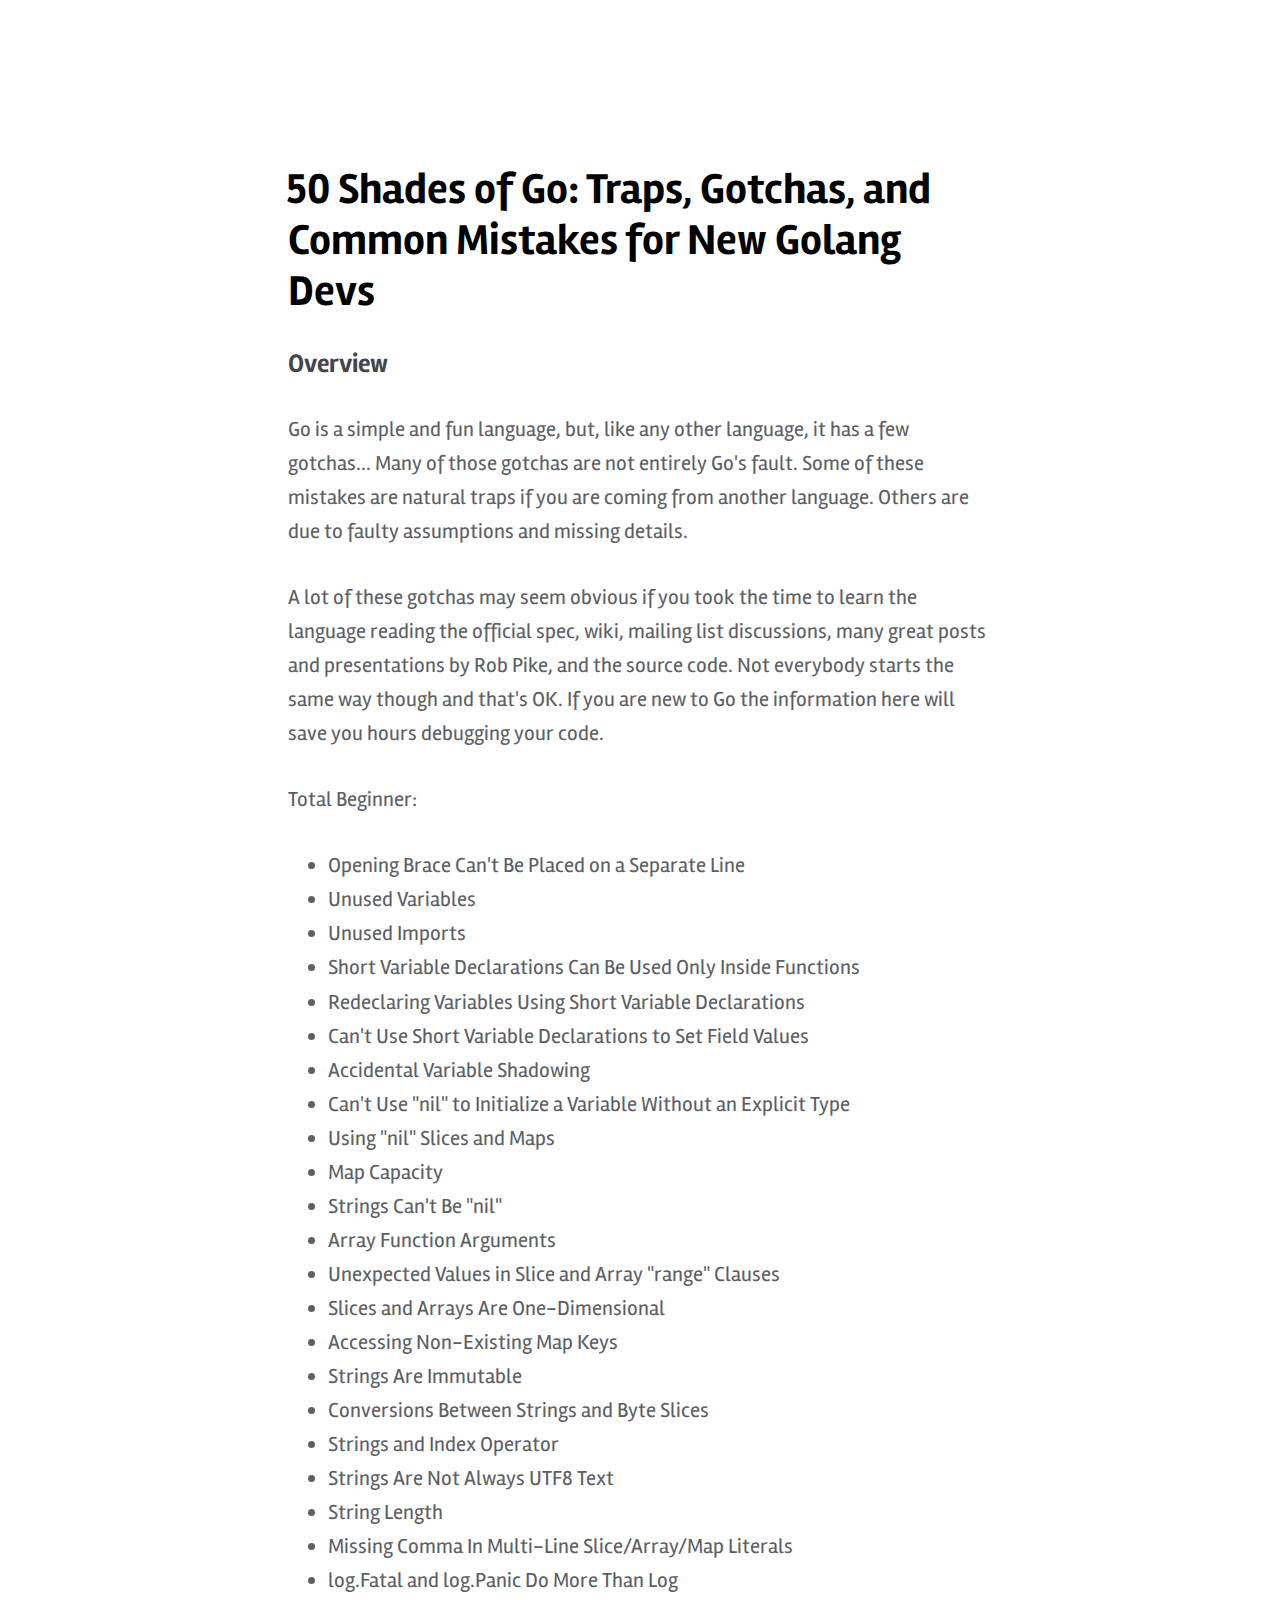
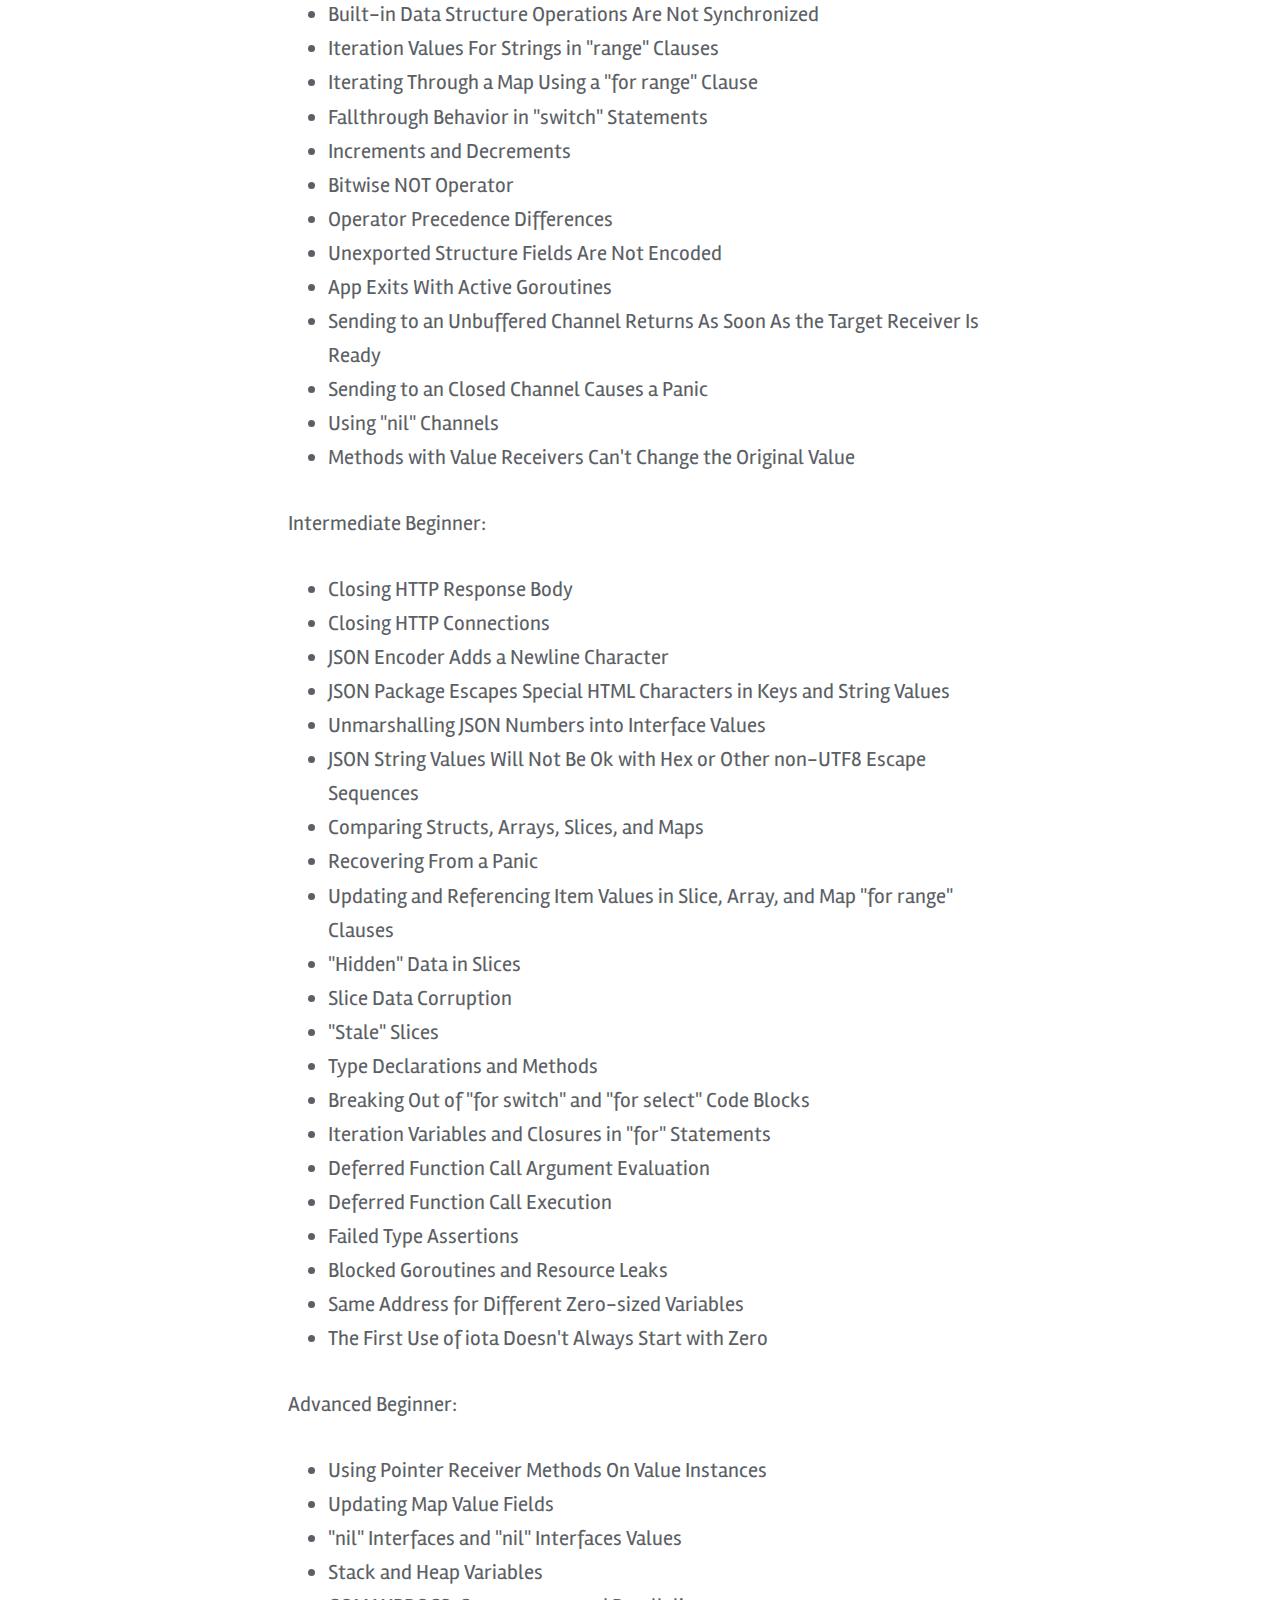
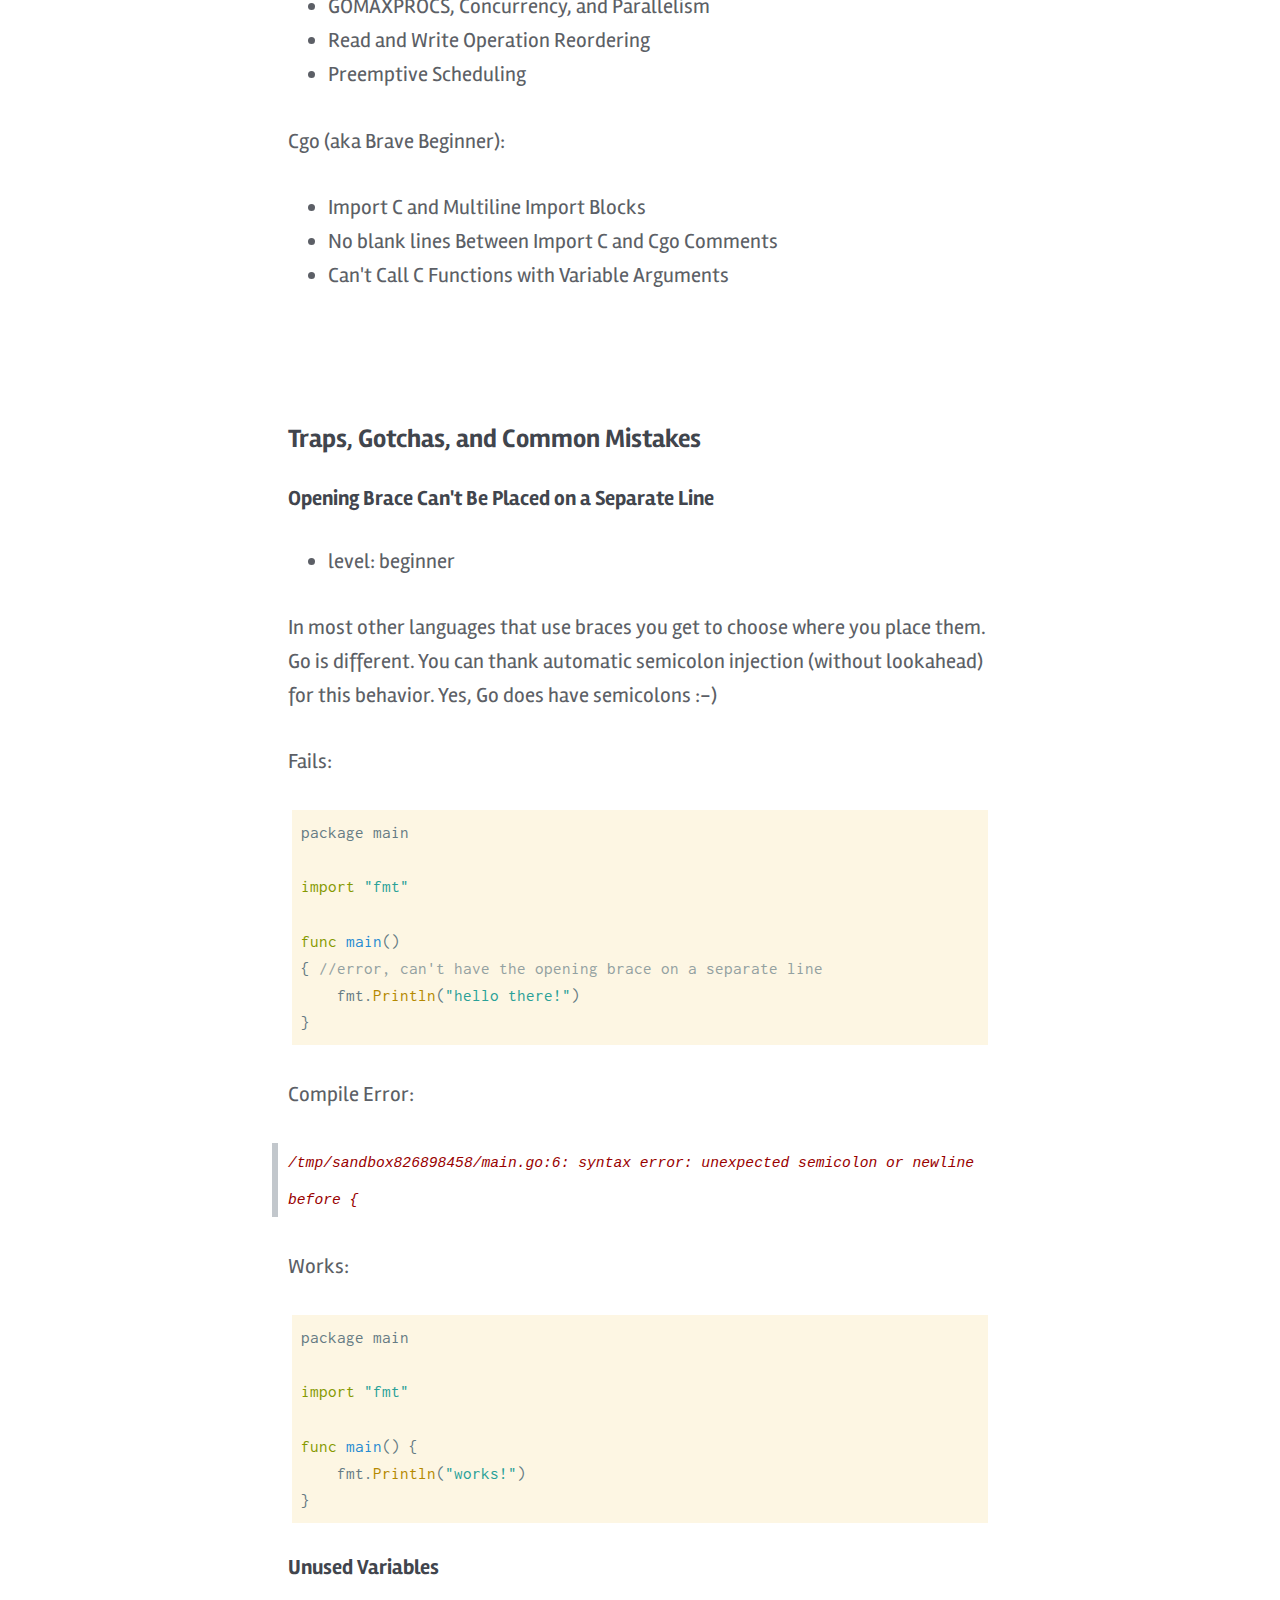
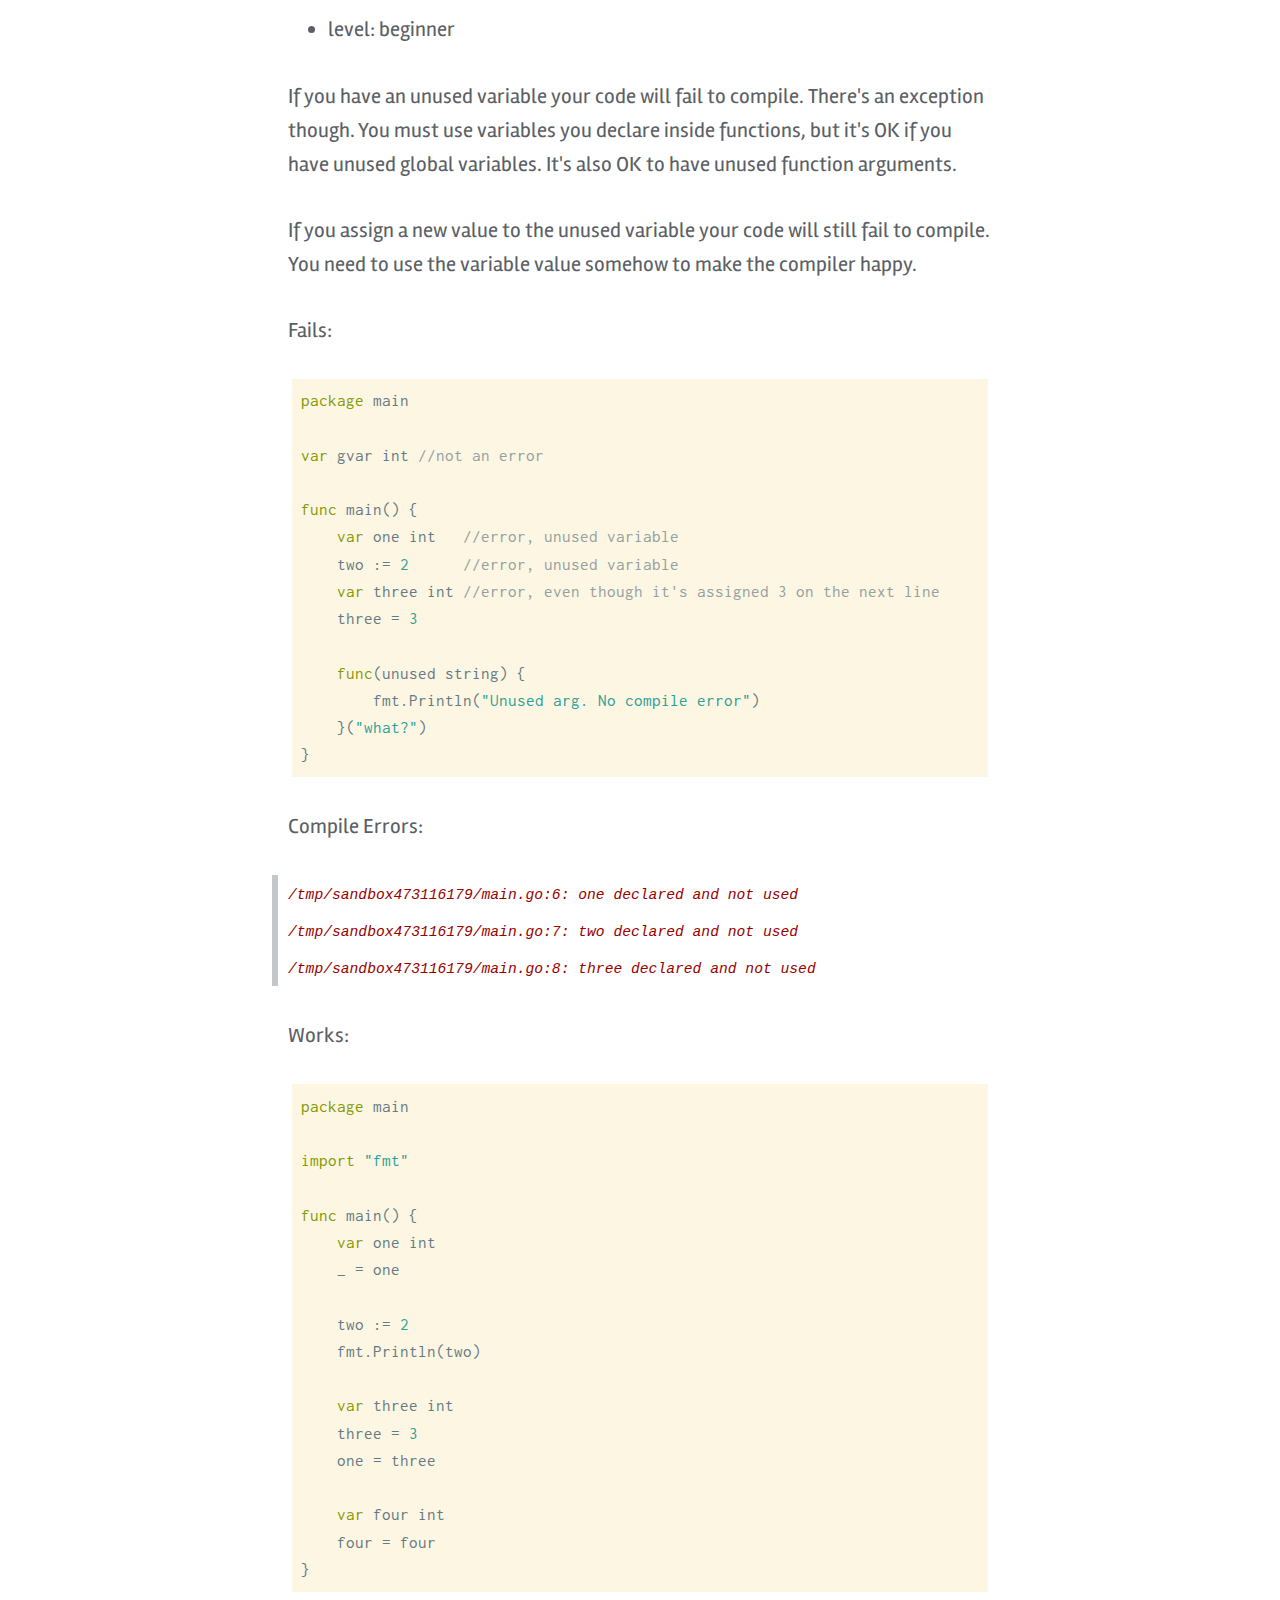
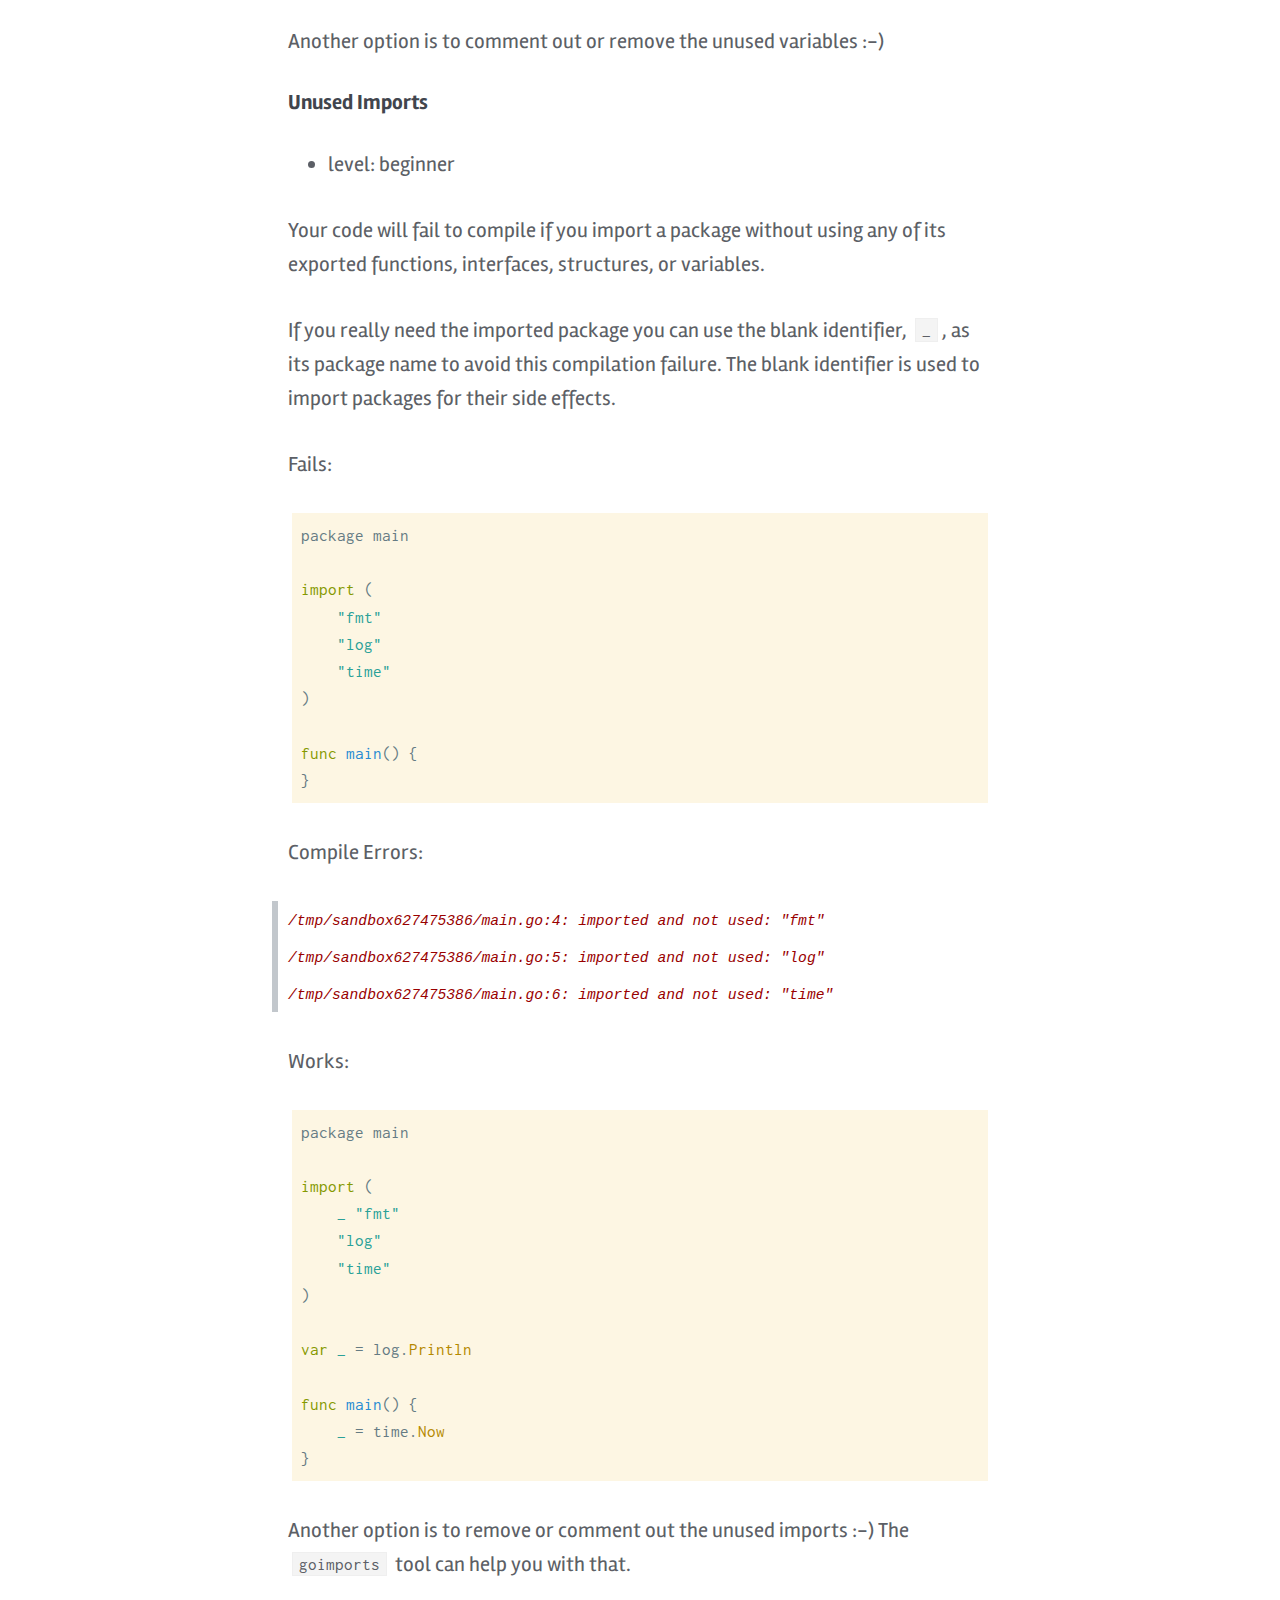
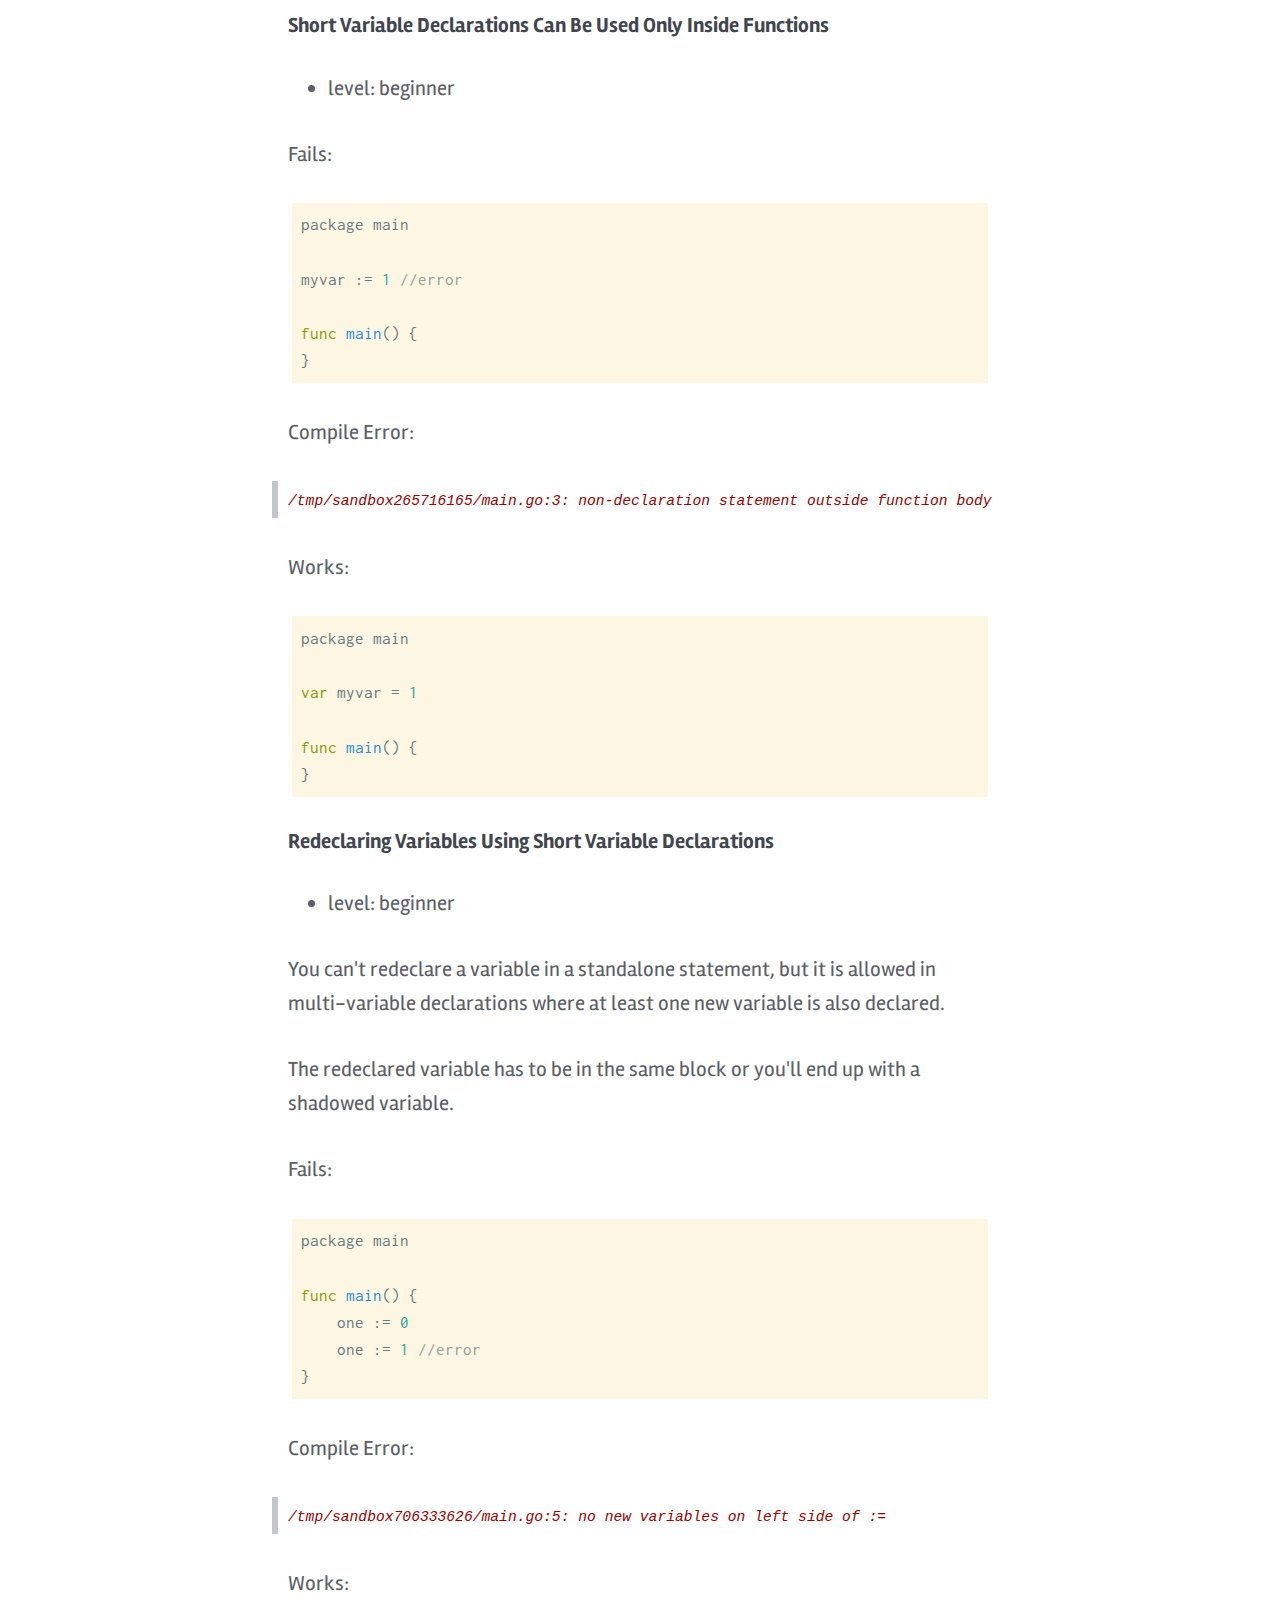
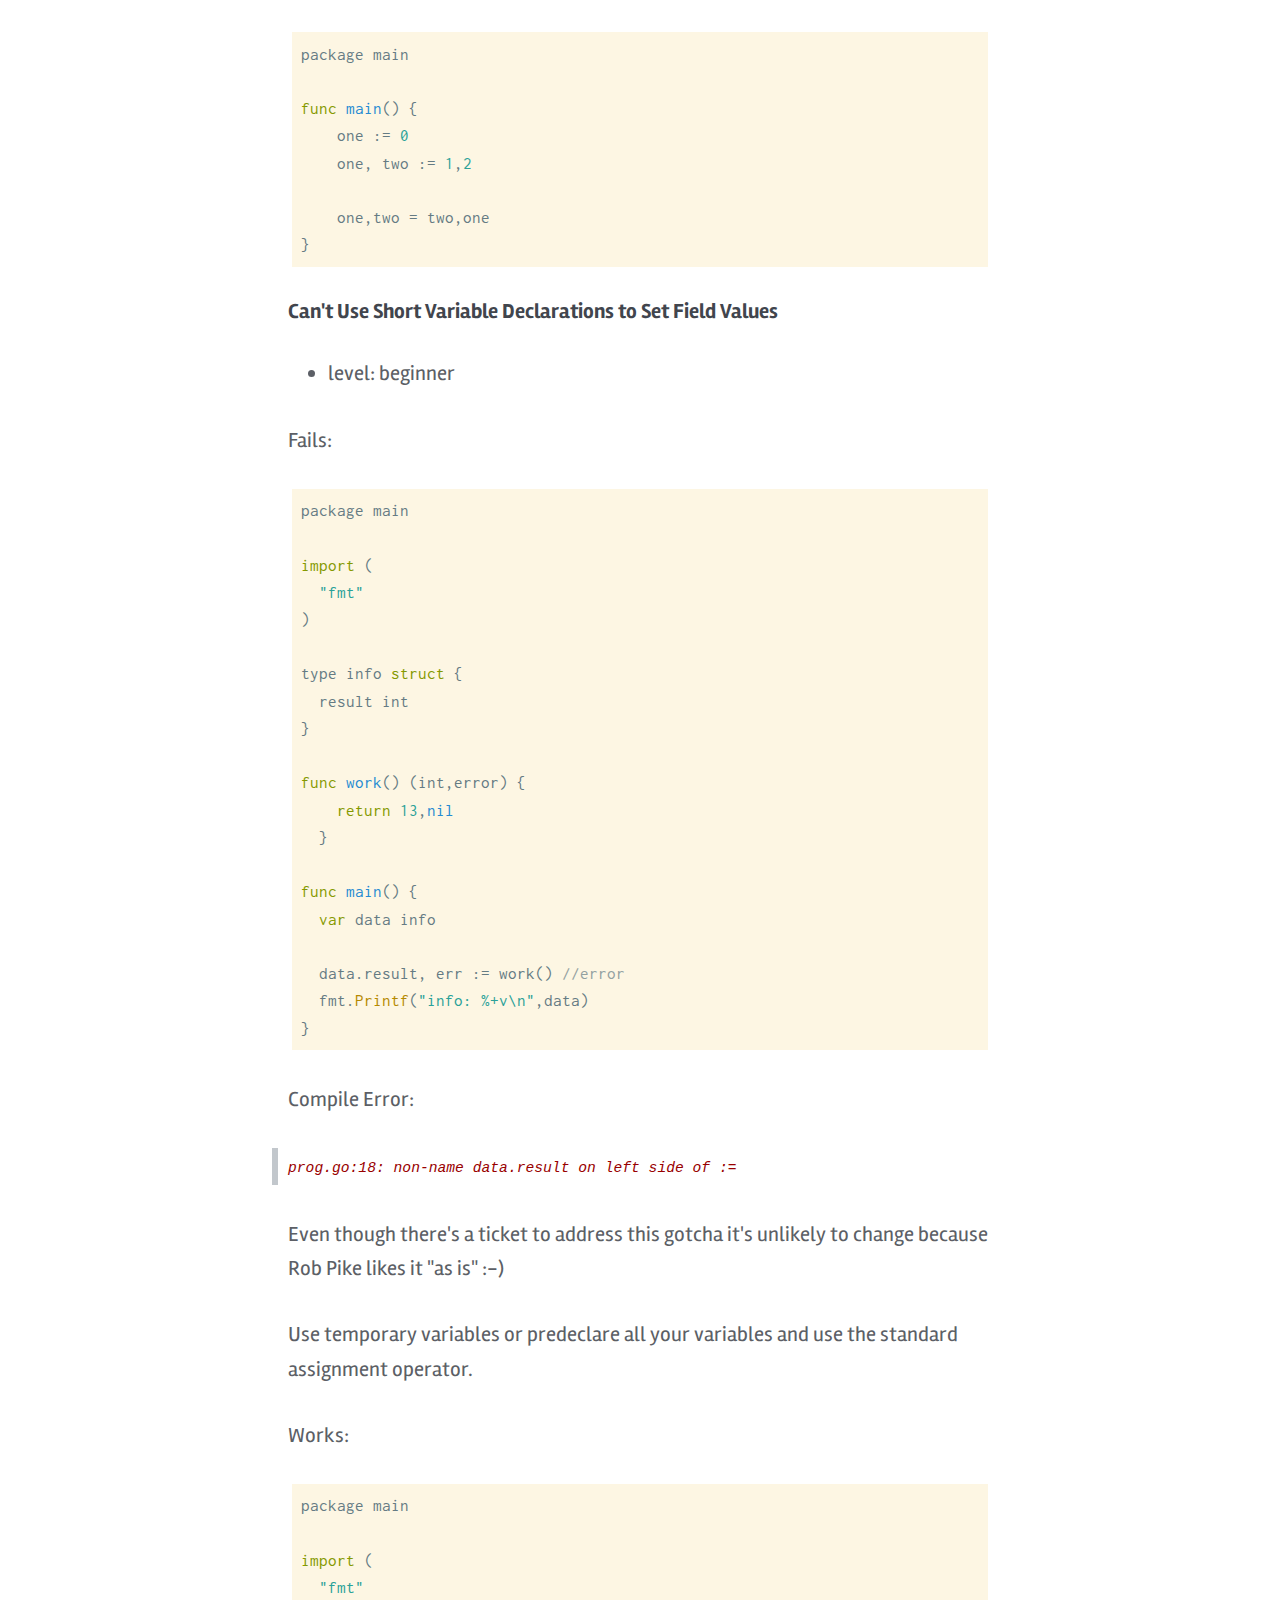
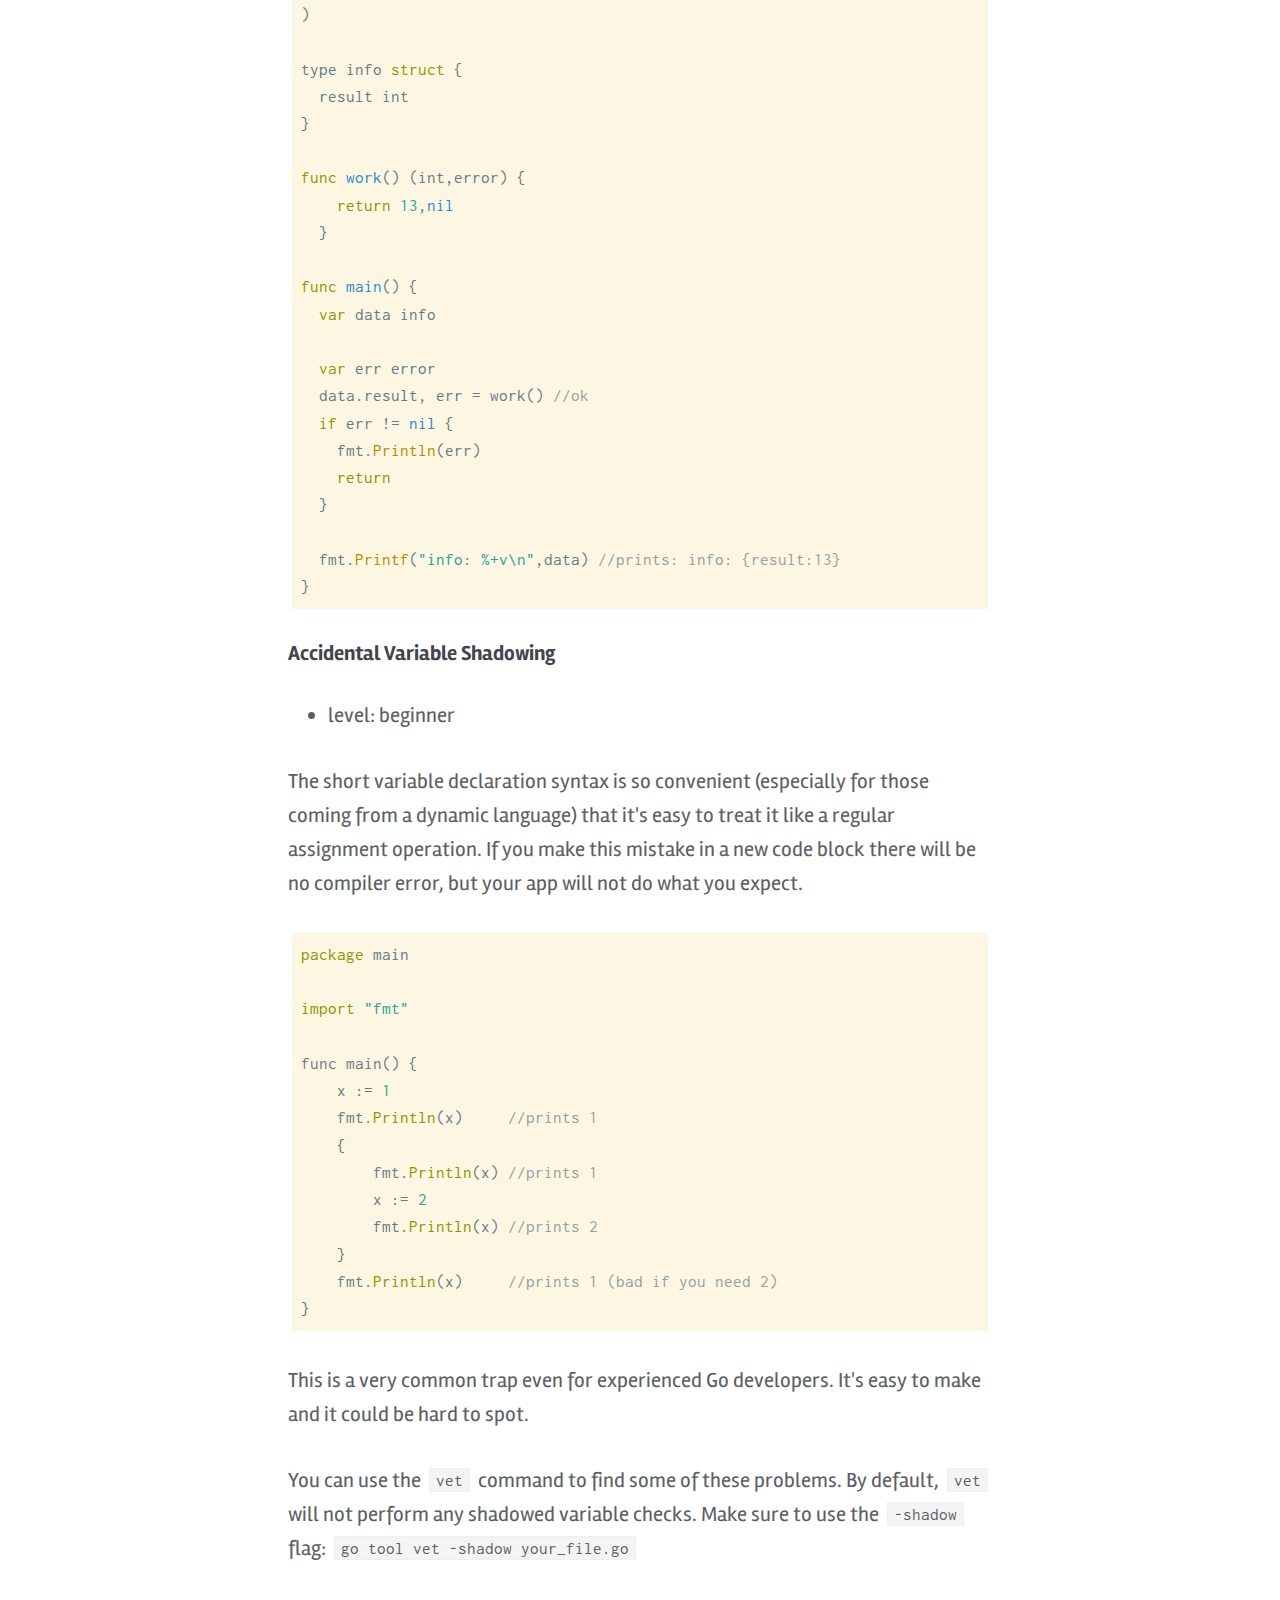
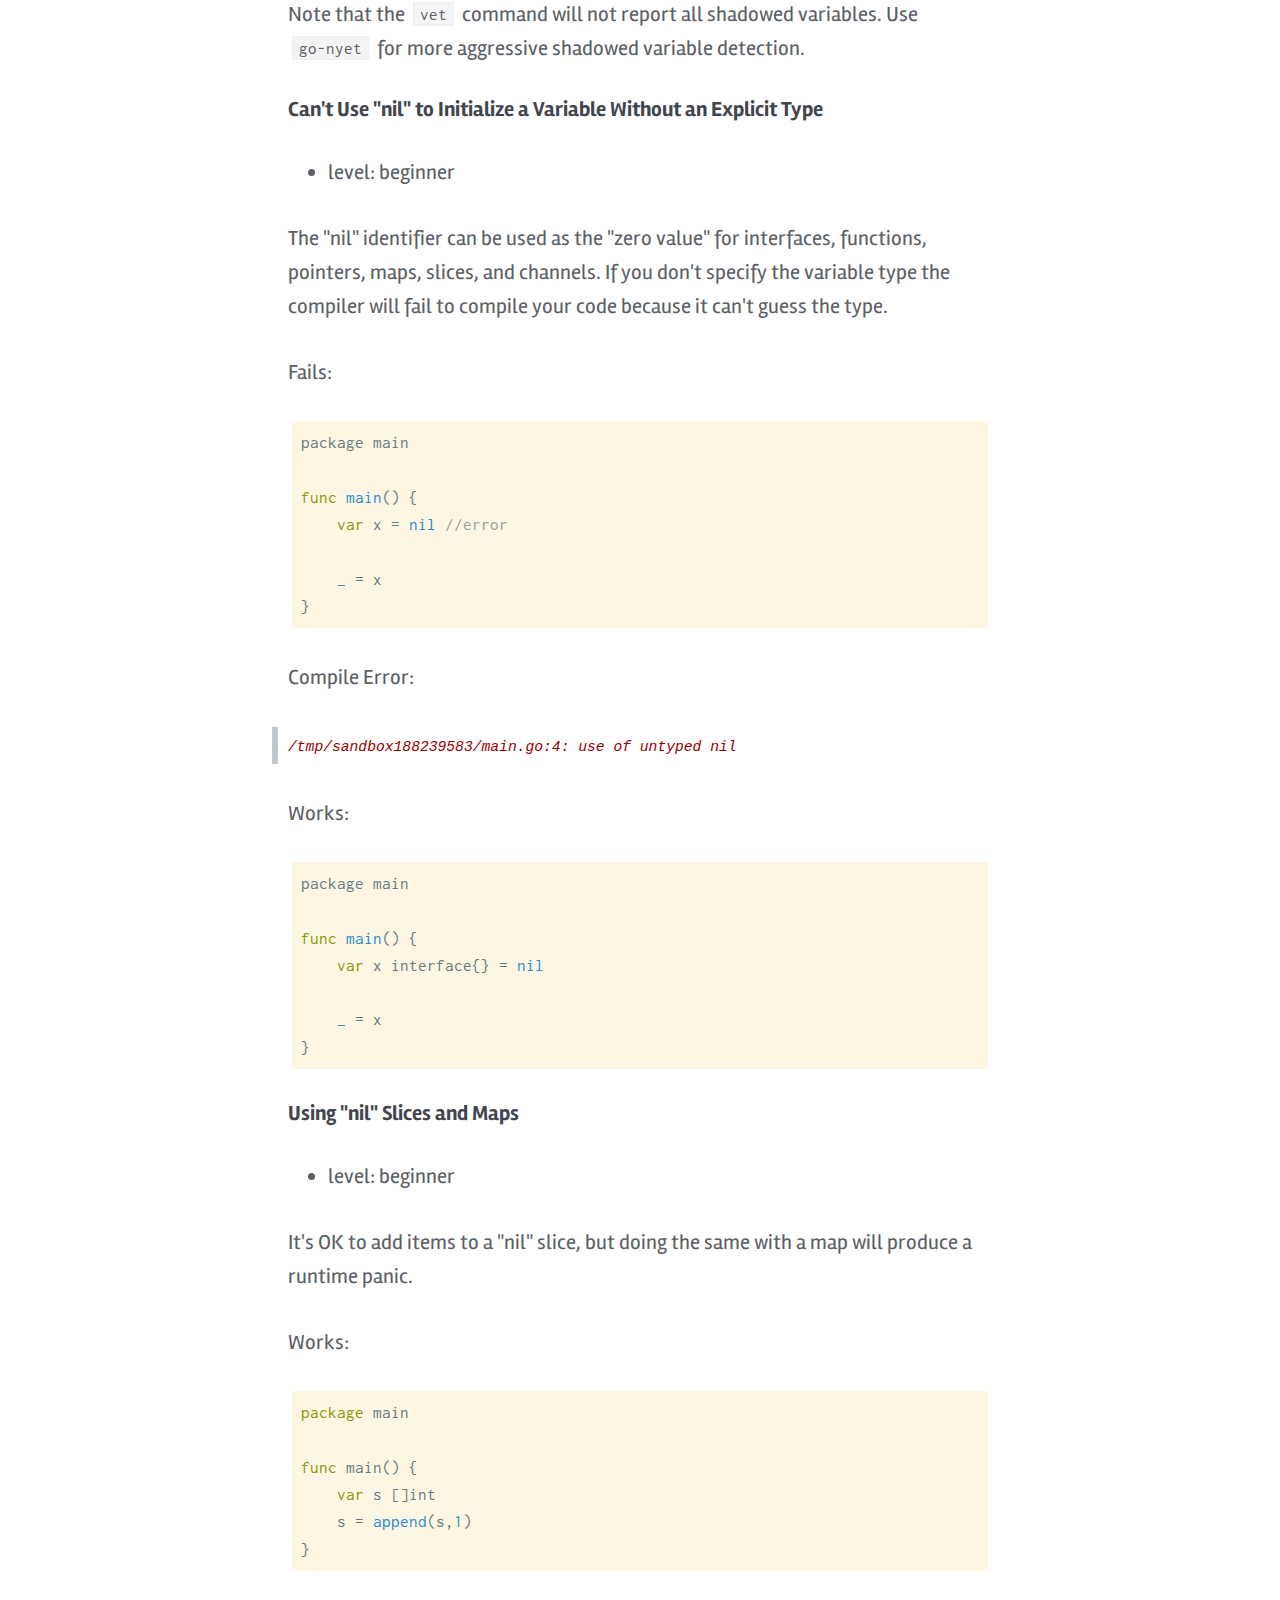
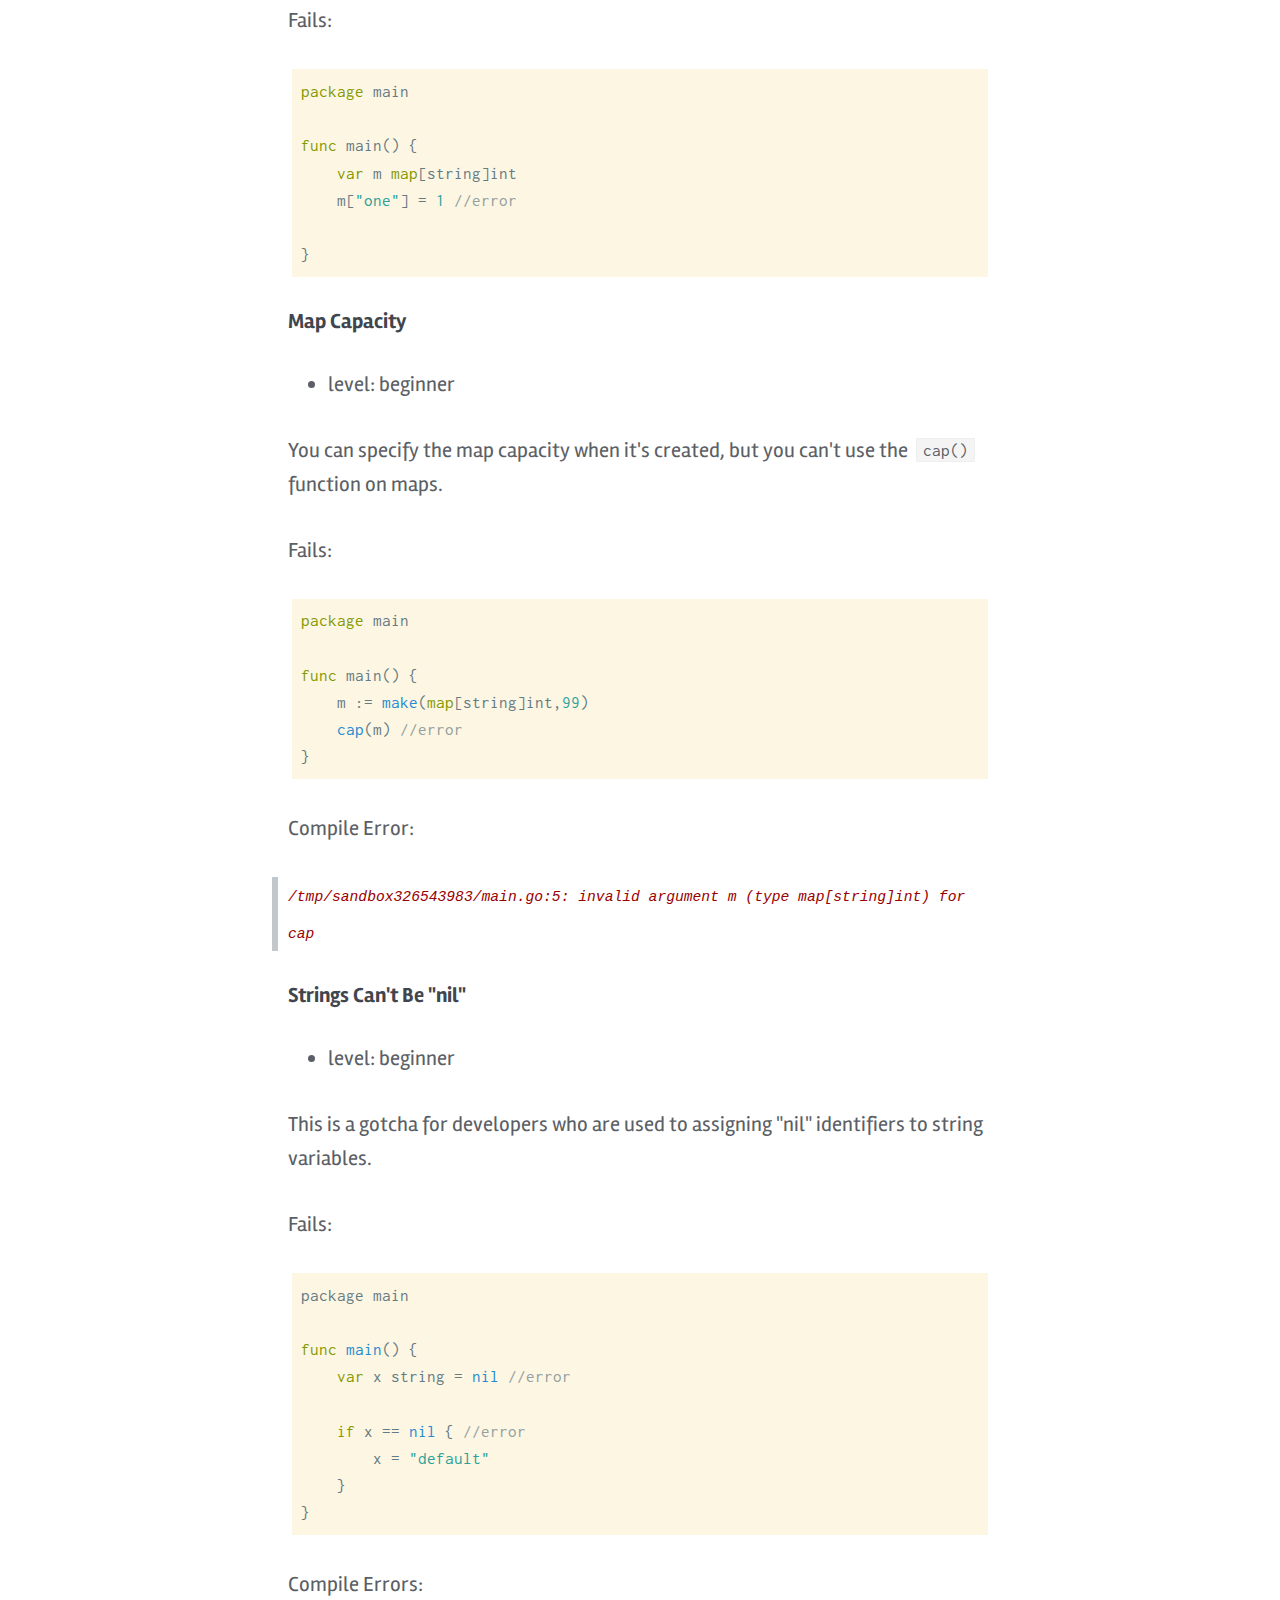
<file: index.html>
<!DOCTYPE html>
<html>
<head>
	<meta http-equiv="Content-Type" content="text/html" charset="UTF-8" />
	<meta http-equiv="X-UA-Compatible" content="IE=edge,chrome=1" />

	<title>50 Shades of Go: Traps, Gotchas, and Common Mistakes for New Golang Devs</title>
	<meta name="description" content="" />

	<meta name="HandheldFriendly" content="True" />
	<meta name="viewport" content="width=device-width, initial-scale=1.0" />

	<link rel="stylesheet" type="text/css" href="./assets/css/screen.css" />
	<link rel="stylesheet" type="text/css" href="http://fonts.googleapis.com/css?family=Rambla:400,400italic,700|Inconsolata:400" />
</head>

<body class="post-template tag-golang">
	
	<section id="wrapper">
		<div id="ajax-container">
			
<main class="content" role="main">
	<article class="post tag-golang">
		<div class="inner">

			<header class="post-header">
				<h1 class="post-title">50 Shades of Go: Traps, Gotchas, and Common Mistakes for New Golang Devs</h1>
			</header>
	

        <h4>Overview</h4>

				<p>Go is a simple and fun language, but, like any other language, it has a few gotchas... Many of those gotchas are not entirely Go's fault. Some of these mistakes are natural traps if you are coming from another language. Others are due to faulty assumptions and missing details.</p>

<p>A lot of these gotchas may seem obvious if you took the time to learn the language reading the official spec, wiki, mailing list discussions, many great posts and presentations by Rob Pike, and the source code. Not everybody starts the same way though and that's OK. If you are new to Go the information here will save you hours debugging your code.</p>

<p><a href="index.html#total_beginner">Total Beginner</a>:</p>

<ul>
<li><a href="index.html#opening_braces">Opening Brace Can't Be Placed on a Separate Line</a></li>
<li><a href="index.html#unused_vars">Unused Variables</a></li>
<li><a href="index.html#unused_imports">Unused Imports</a></li>
<li><a href="index.html#short_vars">Short Variable Declarations Can Be Used Only Inside Functions</a></li>
<li><a href="index.html#vars_redeclare">Redeclaring Variables Using Short Variable Declarations</a></li>
<li><a href="index.html#short_fields">Can't Use Short Variable Declarations to Set Field Values</a></li>
<li><a href="index.html#vars_shadow">Accidental Variable Shadowing</a></li>
<li><a href="index.html#nil_init">Can't Use "nil" to Initialize a Variable Without an Explicit Type</a></li>
<li><a href="index.html#nil_slices_maps">Using "nil" Slices and Maps</a></li>
<li><a href="index.html#map_cap">Map Capacity</a></li>
<li><a href="index.html#nil_strings">Strings Can't Be "nil"</a></li>
<li><a href="index.html#array_func_args">Array Function Arguments</a></li>
<li><a href="index.html#unexpected_slice_arr_vals">Unexpected Values in Slice and Array "range" Clauses</a></li>
<li><a href="index.html#one_dim_slice_arr">Slices and Arrays Are One-Dimensional</a></li>
<li><a href="index.html#map_key_ne">Accessing Non-Existing Map Keys</a></li>
<li><a href="index.html#imm_strings">Strings Are Immutable</a></li>
<li><a href="index.html#string_byte_slice_conv">Conversions Between Strings and Byte Slices</a></li>
<li><a href="index.html#string_idx">Strings and Index Operator</a></li>
<li><a href="index.html#strings_na_utf">Strings Are Not Always UTF8 Text</a></li>
<li><a href="index.html#string_length">String Length</a></li>
<li><a href="index.html#mline_lit_comma">Missing Comma In Multi-Line Slice/Array/Map Literals</a></li>
<li><a href="index.html#log_fatal_exit">log.Fatal and log.Panic Do More Than Log</a></li>
<li><a href="index.html#coll_no_sync">Built-in Data Structure Operations Are Not Synchronized</a></li>
<li><a href="index.html#string_range_vals">Iteration Values For Strings in "range" Clauses</a></li>
<li><a href="index.html#map_range">Iterating Through a Map Using a "for range" Clause</a></li>
<li><a href="index.html#switch_fall">Fallthrough Behavior in "switch" Statements</a></li>
<li><a href="index.html#inc_dec">Increments and Decrements</a></li>
<li><a href="index.html#bit_not">Bitwise NOT Operator</a></li>
<li><a href="index.html#op_precedence">Operator Precedence Differences</a></li>
<li><a href="index.html#unexp_struct_field_enc">Unexported Structure Fields Are Not Encoded</a></li>
<li><a href="index.html#gor_app_exit">App Exits With Active Goroutines</a></li>
<li><a href="index.html#unbuf_ch_send_done">Sending to an Unbuffered Channel Returns As Soon As the Target Receiver Is Ready</a></li>
<li><a href="index.html#closed_ch_send">Sending to an Closed Channel Causes a Panic</a></li>
<li><a href="index.html#using_nil_ch">Using "nil" Channels</a></li>
<li><a href="index.html#method_val_receiver">Methods with Value Receivers Can't Change the Original Value</a></li>
</ul>

<p><a href="index.html#intermediate_beginner">Intermediate Beginner</a>:</p>

<ul>
<li><a href="index.html#close_http_resp_body">Closing HTTP Response Body</a></li>
<li><a href="index.html#close_http_conn">Closing HTTP Connections</a></li>
<li><a href="index.html#json_encode_newline">JSON Encoder Adds a Newline Character</a></li>
<li><a href="index.html#json_escape_html">JSON Package Escapes Special HTML Characters in Keys and String Values</a></li>
<li><a href="index.html#json_num">Unmarshalling JSON Numbers into Interface Values</a></li>
<li><a href="index.html#json_utf8_strings">JSON String Values Will Not Be Ok with Hex or Other non-UTF8 Escape Sequences</a></li>
<li><a href="index.html#compare_struct_arr_slice_map">Comparing Structs, Arrays, Slices, and Maps</a></li>
<li><a href="index.html#panic_recover">Recovering From a Panic</a></li>
<li><a href="index.html#range_val_update">Updating and Referencing Item Values in Slice, Array, and Map "for range" Clauses</a></li>
<li><a href="index.html#slice_hidden_data">"Hidden" Data in Slices</a></li>
<li><a href="index.html#slice_data_corruption">Slice Data Corruption</a></li>
<li><a href="index.html#stale_slices">"Stale" Slices</a></li>
<li><a href="index.html#type_decl_methods">Type Declarations and Methods</a></li>
<li><a href="index.html#deep_for_breakout">Breaking Out of "for switch" and "for select" Code Blocks</a></li>
<li><a href="index.html#closure_for_it_vars">Iteration Variables and Closures in "for" Statements</a></li>
<li><a href="index.html#deferred_calls">Deferred Function Call Argument Evaluation</a></li>
<li><a href="index.html#deferred_call_exe">Deferred Function Call Execution</a></li>
<li><a href="index.html#failed_type_assert">Failed Type Assertions</a></li>
<li><a href="index.html#blocked_goroutines">Blocked Goroutines and Resource Leaks</a></li>
<li><a href="index.html#zero_size_var">Same Address for Different Zero-sized Variables</a></li>
<li><a href="index.html#iota_zero">The First Use of iota Doesn't Always Start with Zero</a></li>
</ul>

<p><a href="index.html#advanced_beginner">Advanced Beginner</a>:</p>

<ul>
<li><a href="index.html#ptr_receiver_val_inst">Using Pointer Receiver Methods On Value Instances</a></li>
<li><a href="index.html#map_value_field_update">Updating Map Value Fields</a></li>
<li><a href="index.html#nil_in_nil_in_vals">"nil" Interfaces and "nil" Interfaces Values</a></li>
<li><a href="index.html#stack_heap_vars">Stack and Heap Variables</a></li>
<li><a href="index.html#gomaxprocs">GOMAXPROCS, Concurrency, and Parallelism</a></li>
<li><a href="index.html#rw_reorder">Read and Write Operation Reordering</a></li>
<li><a href="index.html#psched">Preemptive Scheduling</a></li>
</ul>

<p><a href="index.html#cgo">Cgo (aka Brave Beginner)</a>:</p>

<ul>
<li><a href="index.html#cgo_multiline_import_c">Import C and Multiline Import Blocks</a></li>
<li><a href="index.html#cgo_noblanks">No blank lines Between Import C and Cgo Comments</a></li>
<li><a href="index.html#cgo_no_var_args">Can't Call C Functions with Variable Arguments</a></li>
</ul>

<br/>
<br/>
<h4>Traps, Gotchas, and Common Mistakes</h4>

<p><a name="total_beginner"></a></p>

<h6 id="anameopening_bracesaopeningbracecantbeplacedonaseparateline"><a name="opening_braces"></a>Opening Brace Can't Be Placed on a Separate Line</h6>

<ul>
<li>level: beginner</li>
</ul>

<p>In most other languages that use braces you get to choose where you place them. Go is different. You can thank automatic semicolon injection (without lookahead) for this behavior. Yes, Go does have semicolons :-)</p>

<p>Fails:  </p>

<pre><code>package main

import "fmt"

func main()  
{ //error, can't have the opening brace on a separate line
    fmt.Println("hello there!")
}
</code></pre>

<p>Compile Error:  </p>

<blockquote>
  <p><span style="color:#900; font-family: Menlo, Courier New, monospace; font-size: 11pt;">
  /tmp/sandbox826898458/main.go:6: syntax error: unexpected semicolon or newline before {
  </span></p>
</blockquote>

<p>Works:  </p>

<pre><code>package main

import "fmt"

func main() {  
    fmt.Println("works!")
}
</code></pre>

<h6 id="anameunused_varsaunusedvariables"><a name="unused_vars"></a>Unused Variables</h6>

<ul>
<li>level: beginner</li>
</ul>

<p>If you have an unused variable your code will fail to compile. There's an exception though. You must use variables you declare inside functions, but it's OK if you have unused global variables. It's also OK to have unused function arguments.</p>

<p>If you assign a new value to the unused variable your code will still fail to compile. You need to use the variable value somehow to make the compiler happy.</p>

<p>Fails:  </p>

<pre><code>package main

var gvar int //not an error

func main() {  
    var one int   //error, unused variable
    two := 2      //error, unused variable
    var three int //error, even though it's assigned 3 on the next line
    three = 3

    func(unused string) {
        fmt.Println("Unused arg. No compile error")
    }("what?")
}
</code></pre>

<p>Compile Errors:  </p>

<blockquote>
  <p><span style="color:#900; font-family: Menlo, Courier New, monospace; font-size: 11pt;">
  /tmp/sandbox473116179/main.go:6: one declared and not used
  /tmp/sandbox473116179/main.go:7: two declared and not used
  /tmp/sandbox473116179/main.go:8: three declared and not used
  </span></p>
</blockquote>

<p>Works:  </p>

<pre><code>package main

import "fmt"

func main() {  
    var one int
    _ = one

    two := 2 
    fmt.Println(two)

    var three int 
    three = 3
    one = three

    var four int
    four = four
}
</code></pre>

<p>Another option is to comment out or remove the unused variables :-)</p>

<h6 id="anameunused_importsaunusedimports"><a name="unused_imports"></a>Unused Imports</h6>

<ul>
<li>level: beginner</li>
</ul>

<p>Your code will fail to compile if you import a package without using any of its exported functions, interfaces, structures, or variables.</p>

<p>If you really need the imported package you can use the blank identifier, <code>_</code>, as its package name to avoid this compilation failure. The blank identifier is used to import packages for their side effects.</p>

<p>Fails:  </p>

<pre><code>package main

import (  
    "fmt"
    "log"
    "time"
)

func main() {  
}
</code></pre>

<p>Compile Errors:  </p>

<blockquote>
  <p><span style="color:#900; font-family: Menlo, Courier New, monospace; font-size: 11pt;">
  /tmp/sandbox627475386/main.go:4: imported and not used: "fmt"
  /tmp/sandbox627475386/main.go:5: imported and not used: "log"
  /tmp/sandbox627475386/main.go:6: imported and not used: "time"
  </span></p>
</blockquote>

<p>Works:  </p>

<pre><code>package main

import (  
    _ "fmt"
    "log"
    "time"
)

var _ = log.Println

func main() {  
    _ = time.Now
}
</code></pre>

<p>Another option is to remove or comment out the unused imports :-) The <a href="http://godoc.org/golang.org/x/tools/cmd/goimports"><code>goimports</code></a> tool can help you with that.</p>

<h6 id="anameshort_varsashortvariabledeclarationscanbeusedonlyinsidefunctions"><a name="short_vars"></a>Short Variable Declarations Can Be Used Only Inside Functions</h6>

<ul>
<li>level: beginner</li>
</ul>

<p>Fails:  </p>

<pre><code>package main

myvar := 1 //error

func main() {  
}
</code></pre>

<p>Compile Error:  </p>

<blockquote>
  <p><span style="color:#900; font-family: Menlo, Courier New, monospace; font-size: 11pt;">
  /tmp/sandbox265716165/main.go:3: non-declaration statement outside function body
  </span></p>
</blockquote>

<p>Works:  </p>

<pre><code>package main

var myvar = 1

func main() {  
}
</code></pre>

<h6 id="anamevars_redeclarearedeclaringvariablesusingshortvariabledeclarations"><a name="vars_redeclare"></a>Redeclaring Variables Using Short Variable Declarations</h6>

<ul>
<li>level: beginner</li>
</ul>

<p>You can't redeclare a variable in a standalone statement, but it is allowed in multi-variable declarations where at least one new variable is also declared.</p>

<p>The redeclared variable has to be in the same block or you'll end up with a shadowed variable.</p>

<p>Fails:  </p>

<pre><code>package main

func main() {  
    one := 0
    one := 1 //error
}
</code></pre>

<p>Compile Error:  </p>

<blockquote>
  <p><span style="color:#900; font-family: Menlo, Courier New, monospace; font-size: 11pt;">
  /tmp/sandbox706333626/main.go:5: no new variables on left side of :=
  </span></p>
</blockquote>

<p>Works:  </p> 

<pre><code>package main

func main() {  
    one := 0
    one, two := 1,2

    one,two = two,one
}
</code></pre>

<h6 id="anameshort_fieldsacantuseshortvariabledeclarationstosetfieldvalues"><a name="short_fields"></a>Can't Use Short Variable Declarations to Set Field Values</h6>

<ul>
<li>level: beginner</li>
</ul>

<p>Fails:  </p>

<pre><code>package main

import (  
  "fmt"
)

type info struct {  
  result int
}

func work() (int,error) {  
    return 13,nil  
  }

func main() {  
  var data info

  data.result, err := work() //error
  fmt.Printf("info: %+v\n",data)
}
</code></pre>

<p>Compile Error:  </p>

<blockquote>
  <p><span style="color:#900; font-family: Menlo, Courier New, monospace; font-size: 11pt;">
  prog.go:18: non-name data.result on left side of := <br />
  </span></p>
</blockquote>

<p>Even though there's a ticket to address this gotcha it's unlikely to change because Rob Pike likes it "as is" :-)</p>

<p>Use temporary variables or predeclare all your variables and use the standard assignment operator.</p>

<p>Works:  </p>

<pre><code>package main

import (  
  "fmt"
)

type info struct {  
  result int
}

func work() (int,error) {  
    return 13,nil  
  }

func main() {  
  var data info

  var err error
  data.result, err = work() //ok
  if err != nil {
    fmt.Println(err)
    return
  }

  fmt.Printf("info: %+v\n",data) //prints: info: {result:13}
}
</code></pre>

<h6 id="anamevars_shadowaaccidentalvariableshadowing"><a name="vars_shadow"></a>Accidental Variable Shadowing</h6>

<ul>
<li>level: beginner</li>
</ul>

<p>The short variable declaration syntax is so convenient (especially for those coming from a dynamic language) that it's easy to treat it like a regular assignment operation. If you make this mistake in a new code block there will be no compiler error, but your app will not do what you expect.</p>

<pre><code>package main

import "fmt"

func main() {  
    x := 1
    fmt.Println(x)     //prints 1
    {
        fmt.Println(x) //prints 1
        x := 2
        fmt.Println(x) //prints 2
    }
    fmt.Println(x)     //prints 1 (bad if you need 2)
}
</code></pre>

<p>This is a very common trap even for experienced Go developers. It's easy to make and it could be hard to spot.</p>

<p>You can use the <a href="http://godoc.org/golang.org/x/tools/cmd/vet"><code>vet</code></a> command to find some of these problems. By default, <code>vet</code> will not perform any shadowed variable checks. Make sure to use the <code>-shadow</code> flag: <code>go tool vet -shadow your_file.go</code></p>

<p>Note that the <code>vet</code> command will not report all shadowed variables. Use <a href="https://github.com/barakmich/go-nyet"><code>go-nyet</code></a> for more aggressive shadowed variable detection.</p>

<h6 id="anamenil_initacantuseniltoinitializeavariablewithoutanexplicittype"><a name="nil_init"></a>Can't Use "nil" to Initialize a Variable Without an Explicit Type</h6>

<ul>
<li>level: beginner</li>
</ul>

<p>The "nil" identifier can be used as the "zero value" for interfaces, functions, pointers, maps, slices, and channels. If you don't specify the variable type the compiler will fail to compile your code because it can't guess the type.</p>

<p>Fails:  </p>

<pre><code>package main

func main() {  
    var x = nil //error

    _ = x
}
</code></pre>

<p>Compile Error:  </p>

<blockquote>
  <p><span style="color:#900; font-family: Menlo, Courier New, monospace; font-size: 11pt;">
  /tmp/sandbox188239583/main.go:4: use of untyped nil
  </span></p>
</blockquote>

<p>Works:  </p>

<pre><code>package main

func main() {  
    var x interface{} = nil

    _ = x
}
</code></pre>

<h6 id="anamenil_slices_mapsausingnilslicesandmaps"><a name="nil_slices_maps"></a>Using "nil" Slices and Maps</h6>

<ul>
<li>level: beginner</li>
</ul>

<p>It's OK to add items to a "nil" slice, but doing the same with a map will produce a runtime panic.</p>

<p>Works:  </p>

<pre><code>package main

func main() {  
    var s []int
    s = append(s,1)
}
</code></pre>

<p>Fails:  </p>

<pre><code>package main

func main() {  
    var m map[string]int
    m["one"] = 1 //error

}
</code></pre>

<h6 id="anamemap_capamapcapacity"><a name="map_cap"></a>Map Capacity</h6>

<ul>
<li>level: beginner</li>
</ul>

<p>You can specify the map capacity when it's created, but you can't use the <code>cap()</code> function on maps.</p>

<p>Fails:  </p>

<pre><code>package main

func main() {  
    m := make(map[string]int,99)
    cap(m) //error
}
</code></pre>

<p>Compile Error:  </p>

<blockquote>
  <p><span style="color:#900; font-family: Menlo, Courier New, monospace; font-size: 11pt;">
  /tmp/sandbox326543983/main.go:5: invalid argument m (type map[string]int) for cap
  </span></p>
</blockquote>

<h6 id="anamenil_stringsastringscantbenil"><a name="nil_strings"></a>Strings Can't Be "nil"</h6>

<ul>
<li>level: beginner</li>
</ul>

<p>This is a gotcha for developers who are used to assigning "nil" identifiers to string variables.</p>

<p>Fails:  </p>

<pre><code>package main

func main() {  
    var x string = nil //error

    if x == nil { //error
        x = "default"
    }
}
</code></pre>

<p>Compile Errors:  </p>

<blockquote>
  <p><span style="color:#900; font-family: Menlo, Courier New, monospace; font-size: 11pt;">
  /tmp/sandbox630560459/main.go:4: cannot use nil as type string in assignment
  /tmp/sandbox630560459/main.go:6: invalid operation: x == nil (mismatched types string and nil)
  </span></p>
</blockquote>

<p>Works:  </p>

<pre><code>package main

func main() {  
    var x string //defaults to "" (zero value)

    if x == "" {
        x = "default"
    }
}
</code></pre>

<h6 id="anamearray_func_argsaarrayfunctionarguments"><a name="array_func_args"></a>Array Function Arguments</h6>

<ul>
<li>level: beginner</li>
</ul>

<p>If you are a C or C++ developer arrays for you are pointers. When you pass arrays to functions the functions reference the same memory location, so they can update the original data. Arrays in Go are values, so when you pass arrays to functions the functions get a copy of the original array data. This can be a problem if you are trying to update the array data.</p>

<pre><code>package main

import "fmt"

func main() {  
    x := [3]int{1,2,3}

    func(arr [3]int) {
        arr[0] = 7
        fmt.Println(arr) //prints [7 2 3]
    }(x)

    fmt.Println(x) //prints [1 2 3] (not ok if you need [7 2 3])
}
</code></pre>

<p>If you need to update the original array data use array pointer types.</p>

<pre><code>package main

import "fmt"

func main() {  
    x := [3]int{1,2,3}

    func(arr *[3]int) {
        (*arr)[0] = 7
        fmt.Println(arr) //prints &amp;[7 2 3]
    }(&amp;x)

    fmt.Println(x) //prints [7 2 3]
}
</code></pre>

<p>Another option is to use slices. Even though your function gets a copy of the slice variable it still references the original data.</p>

<pre><code>package main

import "fmt"

func main() {  
    x := []int{1,2,3}

    func(arr []int) {
        arr[0] = 7
        fmt.Println(arr) //prints [7 2 3]
    }(x)

    fmt.Println(x) //prints [7 2 3]
}
</code></pre>

<h6 id="anameunexpected_slice_arr_valsaunexpectedvaluesinsliceandarrayrangeclauses"><a name="unexpected_slice_arr_vals"></a>Unexpected Values in Slice and Array "range" Clauses</h6>

<ul>
<li>level: beginner</li>
</ul>

<p>This can happen if you are used to the "for-in" or "foreach" statements in other languages. The "range" clause in Go is different. It generates two values: the first value is the item index while the second value is the item data.</p>

<p>Bad:  </p>

<pre><code>package main

import "fmt"

func main() {  
    x := []string{"a","b","c"}

    for v := range x {
        fmt.Println(v) //prints 0, 1, 2
    }
}
</code></pre>

<p>Good:  </p>

<pre><code>package main

import "fmt"

func main() {  
    x := []string{"a","b","c"}

    for _, v := range x {
        fmt.Println(v) //prints a, b, c
    }
}
</code></pre>

<h6 id="anameone_dim_slice_arraslicesandarraysareonedimensional"><a name="one_dim_slice_arr"></a>Slices and Arrays Are One-Dimensional</h6>

<ul>
<li>level: beginner</li>
</ul>

<p>It may seem like Go supports multi-dimensional arrays and slices, but it doesn't. Creating arrays of arrays or slices of slices is possible though. For numerical computation apps that rely on dynamic multi-dimensional arrays it's far from ideal in terms of performance and complexity.</p>

<p>You can build dynamic multi-dimensional arrays using raw one-dimensional arrays, slices of "independent" slices, and slices of "shared data" slices.</p>

<p>If you are using raw one-dimensional arrays you are responsible for indexing, bounds checking, and memory reallocations when the arrays need to grow.</p>

<p>Creating a dynamic multi-dimensional array using slices of "independent" slices is a two step process. First, you have to create the outer slice. Then, you have to allocate each inner slice. The inner slices are independent of each other. You can grow and shrink them without affecting other inner slices.</p>

<pre><code>package main

func main() {  
    x := 2
    y := 4

    table := make([][]int,x)
    for i:= range table {
        table[i] = make([]int,y)
    }
}
</code></pre>

<p>Creating a dynamic multi-dimensional array using slices of "shared data" slices is a three step process. First, you have to create the data "container" slice that will hold raw data. Then, you create the outer slice. Finally, you initialize each inner slice by reslicing the raw data slice.</p>

<pre><code>package main

import "fmt"

func main() {  
    h, w := 2, 4

    raw := make([]int,h*w)
    for i := range raw {
        raw[i] = i
    }
    fmt.Println(raw,&amp;raw[4])
    //prints: [0 1 2 3 4 5 6 7] &lt;ptr_addr_x&gt;

    table := make([][]int,h)
    for i:= range table {
        table[i] = raw[i*w:i*w + w]
    }

    fmt.Println(table,&amp;table[1][0])
    //prints: [[0 1 2 3] [4 5 6 7]] &lt;ptr_addr_x&gt;
}
</code></pre>

<p>There's a spec/proposal for multi-dimensional arrays and slices, but it looks like it's a low priority feature at this point in time.</p>

<h6 id="anamemap_key_neaaccessingnonexistingmapkeys"><a name="map_key_ne"></a>Accessing Non-Existing Map Keys</h6>

<ul>
<li>level: beginner</li>
</ul>

<p>This is a gotcha for developers who expect to get "nil" identifiers (like it's done in other languages). The returned value will be "nil" if the "zero value" for the corresponding data type is "nil", but it'll be different for other data types. Checking for the appropriate "zero value" can be used to determine if the map record exists, but it's not always reliable (e.g., what do you do if you have a map of booleans where the "zero value" is false). The most reliable way to know if a given map record exists is to check the second value returned by the map access operation.</p>

<p>Bad:  </p>

<pre><code>package main

import "fmt"

func main() {  
    x := map[string]string{"one":"a","two":"","three":"c"}

    if v := x["two"]; v == "" { //incorrect
        fmt.Println("no entry")
    }
}
</code></pre>

<p>Good:  </p>

<pre><code>package main

import "fmt"

func main() {  
    x := map[string]string{"one":"a","two":"","three":"c"}

    if _,ok := x["two"]; !ok {
        fmt.Println("no entry")
    }
}
</code></pre>

<h6 id="anameimm_stringsastringsareimmutable"><a name="imm_strings"></a>Strings Are Immutable</h6>

<ul>
<li>level: beginner</li>
</ul>

<p>Trying to update an individual character in a string variable using the index operator will result in a failure. Strings are read-only byte slices (with a few extra properties). If you do need to update a string then use a byte slice instead converting it to a string type when necessary.</p>

<p>Fails:  </p>

<pre><code>package main

import "fmt"

func main() {  
    x := "text"
    x[0] = 'T'

    fmt.Println(x)
}
</code></pre>

<p>Compile Error:  </p>

<blockquote>
  <p><span style="color:#900; font-family: Menlo, Courier New, monospace; font-size: 11pt;">
  /tmp/sandbox305565531/main.go:7: cannot assign to x[0]
  </span></p>
</blockquote>

<p>Works:  </p>

<pre><code>package main

import "fmt"

func main() {  
    x := "text"
    xbytes := []byte(x)
    xbytes[0] = 'T'

    fmt.Println(string(xbytes)) //prints Text
}
</code></pre>

<p>Note that this isn't really the right way to update characters in a text string because a given character could be stored in multiple bytes. If you do need to make updates to a text string convert it to a rune slice first. Even with rune slices a single character might span multiple runes, which can happen if you have characters with grave accent, for example. This complicated and ambiguous nature of "characters" is the reason why Go strings are represented as byte sequences.</p>

<h6 id="anamestring_byte_slice_convaconversionsbetweenstringsandbyteslices"><a name="string_byte_slice_conv"></a>Conversions Between Strings and Byte Slices</h6>

<ul>
<li>level: beginner</li>
</ul>

<p>When you convert a string to a byte slice (and vice versa) you get a complete copy of the orginal data. It's not like a cast operation in other languages and it's not like reslicing where the new slice variable points to the same underlying array used by the original byte slice.</p>

<p>Go does have a couple of optimizations for <code>[]byte</code> to <code>string</code> and <code>string</code> to <code>[]byte</code> conversions to avoid extra allocations (with more optimizations on the todo list).</p>

<p>The first optimization avoids extra allocations when <code>[]byte</code> keys are used to lookup entries in <code>map[string]</code> collections: <code>m[string(key)]</code>.</p>

<p>The second optimization avoids extra allocations in <code>for range</code> clauses where strings are converted to <code>[]byte</code>: <code>for i,v := range []byte(str) {...}</code>.</p>

<h6 id="anamestring_idxastringsandindexoperator"><a name="string_idx"></a>Strings and Index Operator</h6>

<ul>
<li>level: beginner</li>
</ul>

<p>The index operator on a string returns a byte value, not a character (like it's done in other languages).</p>

<pre><code>package main

import "fmt"

func main() {  
    x := "text"
    fmt.Println(x[0]) //print 116
    fmt.Printf("%T",x[0]) //prints uint8
}
</code></pre>

<p>If you need to access specific string "characters" (unicode code points/runes) use the <code>for range</code> clause. The official "unicode/utf8" package and the experimental utf8string package (golang.org/x/exp/utf8string) are also useful. The utf8string package includes a convenient <code>At()</code> method. Converting the string to a slice of runes is an option too.</p>

<h6 id="anamestrings_na_utfastringsarenotalwaysutf8text"><a name="strings_na_utf"></a>Strings Are Not Always UTF8 Text</h6>

<ul>
<li>level: beginner</li>
</ul>

<p>String values are not required to be UTF8 text. They can contain arbitrary bytes. The only time strings are UTF8 is when string literals are used. Even then they can include other data using escape sequences.</p>

<p>To know if you have a UTF8 text string use the <code>ValidString()</code> function from the "unicode/utf8" package.</p>

<pre><code>package main

import (  
    "fmt"
    "unicode/utf8"
)

func main() {  
    data1 := "ABC"
    fmt.Println(utf8.ValidString(data1)) //prints: true

    data2 := "A\xfeC"
    fmt.Println(utf8.ValidString(data2)) //prints: false
}
</code></pre>

<h6 id="anamestring_lengthastringlength"><a name="string_length"></a>String Length</h6>

<ul>
<li>level: beginner</li>
</ul>

<p>Let's say you are a python developer and you have the following piece of code:</p>

<pre><code>data = u'♥'  
print(len(data)) #prints: 1  
</code></pre>

<p>When you convert it to a similar Go code snippet you might be surprised.</p>

<pre><code>package main

import "fmt"

func main() {  
    data := "♥"
    fmt.Println(len(data)) //prints: 3
}
</code></pre>

<p>The built-in <code>len()</code> function returns the number of bytes instead of the number of characters like it's done for unicode strings in Python.</p>

<p>To get the same results in Go use the <code>RuneCountInString()</code> function from the "unicode/utf8" package.</p>

<pre><code>package main

import (  
    "fmt"
    "unicode/utf8"
)

func main() {  
    data := "♥"
    fmt.Println(utf8.RuneCountInString(data)) //prints: 1
</code></pre>

<p>Technically the <code>RuneCountInString()</code> function doesn't return the number of characters because a single character may span multiple runes.</p>

<pre><code>package main

import (  
    "fmt"
    "unicode/utf8"
)

func main() {  
    data := "é"
    fmt.Println(len(data))                    //prints: 3
    fmt.Println(utf8.RuneCountInString(data)) //prints: 2
}
</code></pre>

<h6 id="anamemline_lit_commaamissingcommainmultilineslicearrayandmapliterals"><a name="mline_lit_comma"></a>Missing Comma In Multi-Line Slice, Array, and Map Literals</h6>

<ul>
<li>level: beginner</li>
</ul>

<p>Fails:  </p>

<pre><code>package main

func main() {  
    x := []int{
    1,
    2 //error
    }
    _ = x
}
</code></pre>

<p>Compile Errors:  </p>

<blockquote>
  <p><span style="color:#900; font-family: Menlo, Courier New, monospace; font-size: 11pt;">
  /tmp/sandbox367520156/main.go:6: syntax error: need trailing comma before newline in composite literal
  /tmp/sandbox367520156/main.go:8: non-declaration statement outside function body
  /tmp/sandbox367520156/main.go:9: syntax error: unexpected }
  </span></p>
</blockquote>

<p>Works:  </p>

<pre><code>package main

func main() {  
    x := []int{
    1,
    2,
    }
    x = x

    y := []int{3,4,} //no error
    y = y
}
</code></pre>

<p>You won't get a compiler error if you leave the trailing comma when you collapse the declaration to be on a single line.</p>

<h6 id="anamelog_fatal_exitalogfatalandlogpanicdomorethanlog"><a name="log_fatal_exit"></a>log.Fatal and log.Panic Do More Than Log</h6>

<ul>
<li>level: beginner</li>
</ul>

<p>Logging libraries often provide different log levels. Unlike those logging libraries, the log package in Go does more than log if you call its <code>Fatal*()</code> and <code>Panic*()</code> functions. When your app calls those functions Go will also terminate your app :-)</p>

<pre><code>package main

import "log"

func main() {  
    log.Fatalln("Fatal Level: log entry") //app exits here
    log.Println("Normal Level: log entry")
}
</code></pre>

<h6 id="anamecoll_no_syncabuiltindatastructureoperationsarenotsynchronized"><a name="coll_no_sync"></a>Built-in Data Structure Operations Are Not Synchronized</h6>

<ul>
<li>level: beginner</li>
</ul>

<p>Even though Go has a number of features to support concurrency natively, concurrency safe data collections are not one them :-) It's your responsibility to ensure the data collection updates are atomic. Goroutines and channels are the recommended way to implement those atomic operations, but you can also leverage the "sync" package if it makes sense for your application.</p>

<h6 id="anamestring_range_valsaiterationvaluesforstringsinrangeclauses"><a name="string_range_vals"></a>Iteration Values For Strings in "range" Clauses</h6>

<ul>
<li>level: beginner</li>
</ul>

<p>The index value (the first value returned by the "range" operation) is the index of the first byte for the current "character" (unicode code point/rune) returned in the second value. It's not the index for the current "character" like it's done in other languages. Note that an actual character might be represented by multiple runes. Make sure to check out the "norm" package (golang.org/x/text/unicode/norm) if you need to work with characters.</p>

<p>The <code>for range</code> clauses with string variables will try to interpret the data as UTF8 text. For any byte sequences it doesn't understand it will return 0xfffd runes (aka unicode replacement characters) instead of the actual data. If you have arbitrary (non-UTF8 text) data stored in your string variables, make sure to convert them to byte slices to get all stored data as is.</p>

<pre><code>package main

import "fmt"

func main() {  
    data := "A\xfe\x02\xff\x04"
    for _,v := range data {
        fmt.Printf("%#x ",v)
    }
    //prints: 0x41 0xfffd 0x2 0xfffd 0x4 (not ok)

    fmt.Println()
    for _,v := range []byte(data) {
        fmt.Printf("%#x ",v)
    }
    //prints: 0x41 0xfe 0x2 0xff 0x4 (good)
}
</code></pre>

<h6 id="anamemap_rangeaiteratingthroughamapusingaforrangeclause"><a name="map_range"></a>Iterating Through a Map Using a "for range" Clause</h6>

<ul>
<li>level: beginner</li>
</ul>

<p>This is a gotcha if you expect the items to be in a certain order (e.g., ordered by the key value). Each map iteration will produce different results. The Go runtime tries to go an extra mile randomizing the iteration order, but it doesn't always succeed so you may get several identical map iterations. Don't be surprised to see 5 identical iterations in a row.</p>

<pre><code>package main

import "fmt"

func main() {  
    m := map[string]int{"one":1,"two":2,"three":3,"four":4}
    for k,v := range m {
        fmt.Println(k,v)
    }
}
</code></pre>

<p>And if you use the Go Playground (<a href="https://play.golang.org/">https://play.golang.org/</a>) you'll always get the same results because it doesn't recompile the code unless you make a change.</p>

<h6 id="anameswitch_fallafallthroughbehaviorinswitchstatements"><a name="switch_fall"></a>Fallthrough Behavior in "switch" Statements</h6>

<ul>
<li>level: beginner</li>
</ul>

<p>The "case" blocks in "switch" statements break by default. This is different from other languages where the default behavior is to fall through to the next "case" block.</p>

<pre><code>package main

import "fmt"

func main() {  
    isSpace := func(ch byte) bool {
        switch(ch) {
        case ' ': //error
        case '\t':
            return true
        }
        return false
    }

    fmt.Println(isSpace('\t')) //prints true (ok)
    fmt.Println(isSpace(' '))  //prints false (not ok)
}
</code></pre>

<p>You can force the "case" blocks to fall through by using the "fallthrough" statement at the end of each "case" block. You can also rewrite your switch statement to use expression lists in the "case" blocks.</p>

<pre><code>package main

import "fmt"

func main() {  
    isSpace := func(ch byte) bool {
        switch(ch) {
        case ' ', '\t':
            return true
        }
        return false
    }

    fmt.Println(isSpace('\t')) //prints true (ok)
    fmt.Println(isSpace(' '))  //prints true (ok)
}
</code></pre>

<h6 id="anameinc_decaincrementsanddecrements"><a name="inc_dec"></a>Increments and Decrements</h6>

<ul>
<li>level: beginner</li>
</ul>

<p>Many languages have increment and decrement operators. Unlike other languages, Go doesn't support the prefix version of the operations. You also can't use these two operators in expressions.</p>

<p>Fails:  </p>

<pre><code>package main

import "fmt"

func main() {  
    data := []int{1,2,3}
    i := 0
    ++i //error
    fmt.Println(data[i++]) //error
}
</code></pre>

<p>Compile Errors:  </p>

<blockquote>
  <p><span style="color:#900; font-family: Menlo, Courier New, monospace; font-size: 11pt;">
  /tmp/sandbox101231828/main.go:8: syntax error: unexpected ++
  /tmp/sandbox101231828/main.go:9: syntax error: unexpected ++, expecting :
  </span></p>
</blockquote>

<p>Works:  </p>

<pre><code>package main

import "fmt"

func main() {  
    data := []int{1,2,3}
    i := 0
    i++
    fmt.Println(data[i])
}
</code></pre>

<h6 id="anamebit_notabitwisenotoperator"><a name="bit_not"></a>Bitwise NOT Operator</h6>

<ul>
<li>level: beginner</li>
</ul>

<p>Many languages use <code>~</code> as the unary NOT operator (aka bitwise complement), but Go reuses the XOR operator (<code>^</code>) for that.</p>

<p>Fails:  </p>

<pre><code>package main

import "fmt"

func main() {  
    fmt.Println(~2) //error
}
</code></pre>

<p>Compile Error:  </p>

<blockquote>
  <p><span style="color:#900; font-family: Menlo, Courier New, monospace; font-size: 11pt;">
  /tmp/sandbox965529189/main.go:6: the bitwise complement operator is ^
  </span></p>
</blockquote>

<p>Works:  </p>

<pre><code>package main

import "fmt"

func main() {  
    var d uint8 = 2
    fmt.Printf("%08b\n",^d)
}
</code></pre>

<p>Go still uses <code>^</code> as the XOR operator, which may be confusing for some people.</p>

<p>If you want you can represent a unary NOT operation (e.g, <code>NOT 0x02</code>) with a binary XOR operation (e.g., <code>0x02 XOR 0xff</code>). This could explain why <code>^</code> is reused to represent unary NOT operations.</p>

<p>Go also has a special 'AND NOT' bitwise operator (<code>&amp;^</code>), which adds to the NOT operator confusion. It looks like a special feature/hack to support <code>A AND (NOT B)</code> without requiring parentheses.</p>

<pre><code>package main

import "fmt"

func main() {  
    var a uint8 = 0x82
    var b uint8 = 0x02
    fmt.Printf("%08b [A]\n",a)
    fmt.Printf("%08b [B]\n",b)

    fmt.Printf("%08b (NOT B)\n",^b)
    fmt.Printf("%08b ^ %08b = %08b [B XOR 0xff]\n",b,0xff,b ^ 0xff)

    fmt.Printf("%08b ^ %08b = %08b [A XOR B]\n",a,b,a ^ b)
    fmt.Printf("%08b &amp; %08b = %08b [A AND B]\n",a,b,a &amp; b)
    fmt.Printf("%08b &amp;^%08b = %08b [A 'AND NOT' B]\n",a,b,a &amp;^ b)
    fmt.Printf("%08b&amp;(^%08b)= %08b [A AND (NOT B)]\n",a,b,a &amp; (^b))
}
</code></pre>

<h6 id="anameop_precedenceaoperatorprecedencedifferences"><a name="op_precedence"></a>Operator Precedence Differences</h6>

<ul>
<li>level: beginner</li>
</ul>

<p>Aside from the "bit clear" operators (<code>&amp;^</code>) Go has a set of standard operators shared by many other languages. The operator precedence is not always the same though.</p>

<pre><code>package main

import "fmt"

func main() {  
    fmt.Printf("0x2 &amp; 0x2 + 0x4 -&gt; %#x\n",0x2 &amp; 0x2 + 0x4)
    //prints: 0x2 &amp; 0x2 + 0x4 -&gt; 0x6
    //Go:    (0x2 &amp; 0x2) + 0x4
    //C++:    0x2 &amp; (0x2 + 0x4) -&gt; 0x2

    fmt.Printf("0x2 + 0x2 &lt;&lt; 0x1 -&gt; %#x\n",0x2 + 0x2 &lt;&lt; 0x1)
    //prints: 0x2 + 0x2 &lt;&lt; 0x1 -&gt; 0x6
    //Go:     0x2 + (0x2 &lt;&lt; 0x1)
    //C++:   (0x2 + 0x2) &lt;&lt; 0x1 -&gt; 0x8

    fmt.Printf("0xf | 0x2 ^ 0x2 -&gt; %#x\n",0xf | 0x2 ^ 0x2)
    //prints: 0xf | 0x2 ^ 0x2 -&gt; 0xd
    //Go:    (0xf | 0x2) ^ 0x2
    //C++:    0xf | (0x2 ^ 0x2) -&gt; 0xf
}
</code></pre>

<h6 id="anameunexp_struct_field_encaunexportedstructurefieldsarenotencoded"><a name="unexp_struct_field_enc"></a>Unexported Structure Fields Are Not Encoded</h6>

<ul>
<li>level: beginner</li>
</ul>

<p>The struct fields starting with lowercase letters will not be (json, xml, gob, etc.) encoded, so when you decode the structure you'll end up with zero values in those unexported fields.</p>

<pre><code>package main

import (  
    "fmt"
    "encoding/json"
)

type MyData struct {  
    One int
    two string
}

func main() {  
    in := MyData{1,"two"}
    fmt.Printf("%#v\n",in) //prints main.MyData{One:1, two:"two"}

    encoded,_ := json.Marshal(in)
    fmt.Println(string(encoded)) //prints {"One":1}

    var out MyData
    json.Unmarshal(encoded,&amp;out)

    fmt.Printf("%#v\n",out) //prints main.MyData{One:1, two:""}
}
</code></pre>

<h6 id="anamegor_app_exitaappexitswithactivegoroutines"><a name="gor_app_exit"></a>App Exits With Active Goroutines</h6>

<ul>
<li>level: beginner</li>
</ul>

<p>The app will not wait for all your goroutines to complete. This is a common mistake for beginners in general. Everybody starts somewhere, so there's no shame in making rookie mistakes :-)</p>

<pre><code>package main

import (  
    "fmt"
    "time"
)

func main() {  
    workerCount := 2

    for i := 0; i &lt; workerCount; i++ {
        go doit(i)
    }
    time.Sleep(1 * time.Second)
    fmt.Println("all done!")
}

func doit(workerId int) {  
    fmt.Printf("[%v] is running\n",workerId)
    time.Sleep(3 * time.Second)
    fmt.Printf("[%v] is done\n",workerId)
}
</code></pre>

<p>You'll see:  </p>

<blockquote>
  <p>[0] is running <br />
    [1] is running <br />
    all done!  </p>
</blockquote>

<p>One of the most common solutions is to use a "WaitGroup" variable. It will allow the main goroutine to wait until all worker goroutines are done. If your app has long running workers with message processing loops you'll also need a way to signal those goroutines that it's time to exit. You can send a "kill" message to each worker. Another option is to close a channel all workers are receiving from. It's a simple way to signal all goroutines at once.</p>

<pre><code>package main

import (  
    "fmt"
    "sync"
)

func main() {  
    var wg sync.WaitGroup
    done := make(chan struct{})
    workerCount := 2

    for i := 0; i &lt; workerCount; i++ {
        wg.Add(1)
        go doit(i,done,wg)
    }

    close(done)
    wg.Wait()
    fmt.Println("all done!")
}

func doit(workerId int,done &lt;-chan struct{},wg sync.WaitGroup) {  
    fmt.Printf("[%v] is running\n",workerId)
    defer wg.Done()
    &lt;- done
    fmt.Printf("[%v] is done\n",workerId)
}
</code></pre>

<p>If you run this app you'll see:  </p>

<blockquote>
  <p>[0] is running <br />
    [0] is done <br />
    [1] is running <br />
    [1] is done  </p>
</blockquote>

<p>Looks like the workers are done before the main goroutine exits. Great! However, you'll also see this:  </p>

<blockquote>
  <p>fatal error: all goroutines are asleep - deadlock!</p>
</blockquote>

<p>That's not so great :-) What's going on? Why is there a deadlock? The workers exited and they executed <code>wg.Done()</code>. The app should work.</p>

<p>The deadlock happens because each worker gets a copy of the original "WaitGroup" variable. When workers execute <code>wg.Done()</code> it has no effect on the "WaitGroup" variable in the main goroutine.</p>

<pre><code>package main

import (  
    "fmt"
    "sync"
)

func main() {  
    var wg sync.WaitGroup
    done := make(chan struct{})
    wq := make(chan interface{})
    workerCount := 2

    for i := 0; i &lt; workerCount; i++ {
        wg.Add(1)
        go doit(i,wq,done,&amp;wg)
    }

    for i := 0; i &lt; workerCount; i++ {
        wq &lt;- i
    }

    close(done)
    wg.Wait()
    fmt.Println("all done!")
}

func doit(workerId int, wq &lt;-chan interface{},done &lt;-chan struct{},wg *sync.WaitGroup) {  
    fmt.Printf("[%v] is running\n",workerId)
    defer wg.Done()
    for {
        select {
        case m := &lt;- wq:
            fmt.Printf("[%v] m =&gt; %v\n",workerId,m)
        case &lt;- done:
            fmt.Printf("[%v] is done\n",workerId)
            return
        }
    }
}
</code></pre>

<p>Now it works as expected :-)</p>

<h6 id="anameunbuf_ch_send_doneasendingtoanunbufferedchannelreturnsassoonasthetargetreceiverisready"><a name="unbuf_ch_send_done"></a>Sending to an Unbuffered Channel Returns As Soon As the Target Receiver Is Ready</h6>

<ul>
<li>level: beginner</li>
</ul>

<p>The sender will not be blocked until your message is processed by the receiver. Depending on the machine where you are running the code, the receiver goroutine may or may not have enough time to process the message before the sender continues its execution.</p>

<pre><code>package main

import "fmt"

func main() {  
    ch := make(chan string)

    go func() {
        for m := range ch {
            fmt.Println("processed:",m)
        }
    }()

    ch &lt;- "cmd.1"
    ch &lt;- "cmd.2" //won't be processed
}
</code></pre>

<h6 id="anameclosed_ch_sendasendingtoanclosedchannelcausesapanic"><a name="closed_ch_send"></a>Sending to an Closed Channel Causes a Panic</h6>

<ul>
<li>level: beginner</li>
</ul>

<p>Receiving from a closed channel is safe. The <code>ok</code> return value in a receive statement will be set to <code>false</code> indicating that no data was received. If you are receiving from a buffered channel you'll get the buffered data first and once it's empty the <code>ok</code> return value will be <code>false</code>.</p>

<p>Sending data to a closed channel causes a panic. It is a documented behavior, but it's not very intuitive for new Go developers who might expect the send behavior to be similar to the receive behavior.</p>

<pre><code>package main

import (  
    "fmt"
    "time"
)

func main() {  
    ch := make(chan int)
    for i := 0; i &lt; 3; i++ {
        go func(idx int) {
            ch &lt;- (idx + 1) * 2
        }(i)
    }

    //get the first result
    fmt.Println(&lt;-ch)
    close(ch) //not ok (you still have other senders)
    //do other work
    time.Sleep(2 * time.Second)
}
</code></pre>

<p>Depending on your application the fix will be different. It might be a minor code change or it might require a change in your application design. Either way, you'll need to make sure your application doesn't try to send data to a closed channel.</p>

<p>The buggy example can be fixed by using a special cancellation channel to signal the remaining workers that their results are no longer neeeded.</p>

<pre><code>package main

import (  
    "fmt"
    "time"
)

func main() {  
    ch := make(chan int)
    done := make(chan struct{})
    for i := 0; i &lt; 3; i++ {
        go func(idx int) {
            select {
            case ch &lt;- (idx + 1) * 2: fmt.Println(idx,"sent result")
            case &lt;- done: fmt.Println(idx,"exiting")
            }
        }(i)
    }

    //get first result
    fmt.Println("result:",&lt;-ch)
    close(done)
    //do other work
    time.Sleep(3 * time.Second)
}
</code></pre>

<h6 id="anameusing_nil_chausingnilchannels"><a name="using_nil_ch"></a>Using "nil" Channels</h6>

<ul>
<li>level: beginner</li>
</ul>

<p>Send and receive operations on a <code>nil</code> channel block forver. It's a well documented behavior, but it can be a surprise for new Go developers.</p>

<pre><code>package main

import (  
    "fmt"
    "time"
)

func main() {  
    var ch chan int
    for i := 0; i &lt; 3; i++ {
        go func(idx int) {
            ch &lt;- (idx + 1) * 2
        }(i)
    }

    //get first result
    fmt.Println("result:",&lt;-ch)
    //do other work
    time.Sleep(2 * time.Second)
}
</code></pre>

<p>If you run the code you'll see a runtime error like this: <code>fatal error: all goroutines are asleep - deadlock!</code></p>

<p>This behavior can be used as a way to dynamically enable and disable <code>case</code> blocks in a <code>select</code> statement.</p>

<pre><code>package main

import "fmt"  
import "time"

func main() {  
    inch := make(chan int)
    outch := make(chan int)

    go func() {
        var in &lt;- chan int = inch
        var out chan &lt;- int
        var val int
        for {
            select {
            case out &lt;- val:
                out = nil
                in = inch
            case val = &lt;- in:
                out = outch
                in = nil
            }
        }
    }()

    go func() {
        for r := range outch {
            fmt.Println("result:",r)
        }
    }()

    time.Sleep(0)
    inch &lt;- 1
    inch &lt;- 2
    time.Sleep(3 * time.Second)
}
</code></pre>

<h6 id="anamemethod_val_receiveramethodswithvaluereceiverscantchangetheoriginalvalue"><a name="method_val_receiver"></a>Methods with Value Receivers Can't Change the Original Value</h6>

<ul>
<li>level: beginner</li>
</ul>

<p>Method receivers are like regular function arguments. If it's declared to be a value then your function/method gets a copy of your receiver argument. This means making changes to the receiver will not affect the original value unless your receiver is a map or slice variable and you are updating the items in the collection or the fields you are updating in the receiver are pointers. </p>

<pre><code>package main

import "fmt"

type data struct {  
    num int
    key *string
    items map[string]bool
}

func (this *data) pmethod() {  
    this.num = 7
}

func (this data) vmethod() {  
    this.num = 8
    *this.key = "v.key"
    this.items["vmethod"] = true
}

func main() {  
    key := "key.1"
    d := data{1,&amp;key,make(map[string]bool)}

    fmt.Printf("num=%v key=%v items=%v\n",d.num,*d.key,d.items)
    //prints num=1 key=key.1 items=map[]

    d.pmethod()
    fmt.Printf("num=%v key=%v items=%v\n",d.num,*d.key,d.items) 
    //prints num=7 key=key.1 items=map[]

    d.vmethod()
    fmt.Printf("num=%v key=%v items=%v\n",d.num,*d.key,d.items)
    //prints num=7 key=v.key items=map[vmethod:true]
}
</code></pre>

<p><a name="intermediate_beginner"></a></p>

<h6 id="anameclose_http_resp_bodyaclosinghttpresponsebody"><a name="close_http_resp_body"></a>Closing HTTP Response Body</h6>

<ul>
<li>level: intermediate</li>
</ul>

<p>When you make requests using the standard http library you get a http response variable. If you don't read the response body you still need to close it. Note that you must do it for empty responses too. It's very easy to forget especially for new Go developers.</p>

<p>Some new Go developers do try to close the response body, but they do it in the wrong place.</p>

<pre><code>package main

import (  
    "fmt"
    "net/http"
    "io/ioutil"
)

func main() {  
    resp, err := http.Get("https://api.ipify.org?format=json")
    defer resp.Body.Close()//not ok
    if err != nil {
        fmt.Println(err)
        return
    }

    body, err := ioutil.ReadAll(resp.Body)
    if err != nil {
        fmt.Println(err)
        return
    }

    fmt.Println(string(body))
}
</code></pre>

<p>This code works for successful requests, but if the http request fails the <code>resp</code> variable might be <code>nil</code>, which will cause a runtime panic.</p>

<p>The most common why to close the response body is by using a <code>defer</code> call after the http response error check.</p>

<pre><code>package main

import (  
    "fmt"
    "net/http"
    "io/ioutil"
)

func main() {  
    resp, err := http.Get("https://api.ipify.org?format=json")
    if err != nil {
        fmt.Println(err)
        return
    }

    defer resp.Body.Close()//ok, most of the time :-)
    body, err := ioutil.ReadAll(resp.Body)
    if err != nil {
        fmt.Println(err)
        return
    }

    fmt.Println(string(body))
}
</code></pre>

<p>Most of the time when your http request fails the <code>resp</code> variable will be <code>nil</code> and the <code>err</code> variable will be <code>non-nil</code>. However, when you get a redirection failure both variables will be <code>non-nil</code>. This means you can still end up with a leak.</p>

<p>You can fix this leak by adding a call to close <code>non-nil</code> response bodies in the http response error handling block. Another option is to use one <code>defer</code> call to close response bodies for all failed and successful requests.</p>

<pre><code>package main

import (  
    "fmt"
    "net/http"
    "io/ioutil"
)

func main() {  
    resp, err := http.Get("https://api.ipify.org?format=json")
    if resp != nil {
        defer resp.Body.Close()
    }

    if err != nil {
        fmt.Println(err)
        return
    }

    body, err := ioutil.ReadAll(resp.Body)
    if err != nil {
        fmt.Println(err)
        return
    }

    fmt.Println(string(body))
}
</code></pre>

<p>The orignal implementation for <code>resp.Body.Close()</code> also reads and discards the remaining response body data. This ensured that the http connection could be reused for another request if the keepalive http connection behavior is enabled. The latest http client behavior is different. Now it's your responsibility to read and discard the remaining response data. If you don't do it the http connection might be closed instead of being reused. This little gotcha is supposed to be documented in Go 1.5.</p>

<p>If reusing the http connection is important for your application you might need to add something like this at the end of your response processing logic:</p>

<pre><code>_, err = io.Copy(ioutil.Discard, resp.Body)  
</code></pre>

<p>It will be necessary if you don't read the entire response body right away, which might happen if you are processing json API responses with code like this:</p>

<pre><code>json.NewDecoder(resp.Body).Decode(&amp;data)  
</code></pre>

<h6 id="anameclose_http_connaclosinghttpconnections"><a name="close_http_conn"></a>Closing HTTP Connections</h6>

<ul>
<li>level: intermediate</li>
</ul>

<p>Some HTTP servers keep network connections open for a while (based on the HTTP 1.1 spec and the server "keep-alive" configurations). By default, the standard http library will close the network connections only when the target HTTP server asks for it. This means your app may run out of sockets/file descriptors under certain conditions.</p>

<p>You can ask the http library to close the connection after your request is done by setting the <code>Close</code> field in the request variable to <code>true</code>.</p>

<p>Another option is to add a <code>Connection</code> request header and set it to <code>close</code>. The target HTTP server should respond with a <code>Connection: close</code> header too. When the http library sees this response header it will also close the connection.</p>

<pre><code>package main

import (  
    "fmt"
    "net/http"
    "io/ioutil"
)

func main() {  
    req, err := http.NewRequest("GET","http://golang.org",nil)
    if err != nil {
        fmt.Println(err)
        return
    }

    req.Close = true
    //or do this:
    //req.Header.Add("Connection", "close")

    resp, err := http.DefaultClient.Do(req)
    if resp != nil {
        defer resp.Body.Close()
    }

    if err != nil {
        fmt.Println(err)
        return
    }

    body, err := ioutil.ReadAll(resp.Body)
    if err != nil {
        fmt.Println(err)
        return
    }

    fmt.Println(len(string(body)))
}
</code></pre>

<p>You can also disable http connection reuse globally. You'll need to create a custom http transport configuration for it.</p>

<pre><code>package main

import (  
    "fmt"
    "net/http"
    "io/ioutil"
)

func main() {  
    tr := &amp;http.Transport{DisableKeepAlives: true}
    client := &amp;http.Client{Transport: tr}

    resp, err := client.Get("http://golang.org")
    if resp != nil {
        defer resp.Body.Close()
    }

    if err != nil {
        fmt.Println(err)
        return
    }

    fmt.Println(resp.StatusCode)

    body, err := ioutil.ReadAll(resp.Body)
    if err != nil {
        fmt.Println(err)
        return
    }

    fmt.Println(len(string(body)))
}
</code></pre>

<p>If you send a lot of requests to the same HTTP server it's ok to keep the network connection open. However, if your app sends one or two requests to many different HTTP servers in a short period of time it's a good idea to close the network connections right after your app receives the responses. Increasing the open file limit might be a good idea too. The correct solution depends on your application though.</p>

<h6 id="anamejson_encode_newline_json_encoder_adds_a_newline_character"><a name="json_encode_newline"></a>JSON Encoder Adds a Newline Character</h6>

<ul>
<li>level: intermediate</li>
</ul>

<p>You are writing a test for your JSON encoding function when you discover that your tests fail because
you are not getting the expected value. What happened? If you are using the JSON Encoder object then you'll get an extra newline character at the end of your encoded JSON object.</p>

<pre><code>package main

import (
  "fmt"
  "encoding/json"
  "bytes"
)

func main() {
  data := map[string]int{"key": 1}
  
  var b bytes.Buffer
  json.NewEncoder(&b).Encode(data)

  raw,_ := json.Marshal(data)
  
  if b.String() == string(raw) {
    fmt.Println("same encoded data")
  } else {
    fmt.Printf("'%s' != '%s'\n",raw,b.String())
    //prints:
    //'{"key":1}' != '{"key":1}\n'
  }
}
</code></pre>

<p>The JSON Encoder object is designed for streaming. Streaming with JSON usually means newline delimited JSON objects and this is why the Encode method adds a newline character. This is a documented behavior, but it's commonly overlooked or forgotten.</p>

<h6 id="anamejson_escape_html_json_package_escapes_special_html_characters"><a name="json_escape_html"></a>JSON Package Escapes Special HTML Characters in Keys and String Values</h6>

<ul>
<li>level: intermediate</li>
</ul>

<p> This is a documented behavior, but you have to be careful reading all of the JSON package documentation to learn about it. The <code>SetEscapeHTML</code> method description talks about the default encoding behavior for the and, less than and greater than characters.</p>

<p>This is a very unfortunate design decision by the Go team for a number of reasons. First, you can't disable this behavior for the <code>json.Marshal</code> calls. Second, this is a badly implemented security feature because it assumes that doing HTML encoding is sufficient to protect against XSS vulnerabilities in all web applications. There are a lot of different contexts where the data can be used and each context requires its own encoding method. And finally, it's bad because it assumes that the primary use case for JSON is a web page, which breaks the configuration libraries and the REST/HTTP APIs by default.</p>

<pre><code>package main

import (
  "fmt"
  "encoding/json"
  "bytes"
)

func main() {
  data := "x < y"
  
  raw,_ := json.Marshal(data)
  fmt.Println(string(raw))
  //prints: "x \u003c y" <- probably not what you expected
  
  var b1 bytes.Buffer
  json.NewEncoder(&b1).Encode(data)
  fmt.Println(b1.String())
  //prints: "x \u003c y" <- probably not what you expected
  
  var b2 bytes.Buffer
  enc := json.NewEncoder(&b2)
  enc.SetEscapeHTML(false)
  enc.Encode(data)
  fmt.Println(b2.String())
  //prints: "x < y" <- looks better
}
</code></pre>

<p>A suggestion to the Go team... Make it an opt-in.</p>

<h6 id="anamejson_numaunmarshallingjsonnumbersintointerfacevalues"><a name="json_num"></a>Unmarshalling JSON Numbers into Interface Values</h6>

<ul>
<li>level: intermediate</li>
</ul>

<p>By default, Go treats numeric values in JSON as <code>float64</code> numbers when you decode/unmarshal JSON data into an interface. This means the following code will fail with a panic:</p>

<pre><code>package main

import (  
  "encoding/json"
  "fmt"
)

func main() {  
  var data = []byte(`{"status": 200}`)

  var result map[string]interface{}
  if err := json.Unmarshal(data, &amp;result); err != nil {
    fmt.Println("error:", err)
    return
  }

  var status = result["status"].(int) //error
  fmt.Println("status value:",status)
}
</code></pre>

<p>Runtime Panic:  </p>

<blockquote>
  <p><span font-family: Menlo, Courier New, monospace; font-size: 11pt;">
  panic: interface conversion: interface is float64, not int <br />
  </span></p>
</blockquote>

<p>If the JSON value you are trying to decode is an integer you have serveral options.</p>

<p>Option one: use the float value as-is :-)</p>

<p>Option two: convert the float value to the integer type you need.</p>

<pre><code>package main

import (  
  "encoding/json"
  "fmt"
)

func main() {  
  var data = []byte(`{"status": 200}`)

  var result map[string]interface{}
  if err := json.Unmarshal(data, &amp;result); err != nil {
    fmt.Println("error:", err)
    return
  }

  var status = uint64(result["status"].(float64)) //ok
  fmt.Println("status value:",status)
}
</code></pre>

<p>Option three: use a <code>Decoder</code> type to unmarshal JSON and tell it to represent JSON numbers using the <code>Number</code> interface type.</p>

<pre><code>package main

import (  
  "encoding/json"
  "bytes"
  "fmt"
)

func main() {  
  var data = []byte(`{"status": 200}`)

  var result map[string]interface{}
  var decoder = json.NewDecoder(bytes.NewReader(data))
  decoder.UseNumber()

  if err := decoder.Decode(&amp;result); err != nil {
    fmt.Println("error:", err)
    return
  }

  var status,_ = result["status"].(json.Number).Int64() //ok
  fmt.Println("status value:",status)
}
</code></pre>

<p>You can use the string representation of your <code>Number</code> value to unmarshal it to a different numeric type:</p>

<pre><code>package main

import (  
  "encoding/json"
  "bytes"
  "fmt"
)

func main() {  
  var data = []byte(`{"status": 200}`)

  var result map[string]interface{}
  var decoder = json.NewDecoder(bytes.NewReader(data))
  decoder.UseNumber()

  if err := decoder.Decode(&amp;result); err != nil {
    fmt.Println("error:", err)
    return
  }

  var status uint64
  if err := json.Unmarshal([]byte(result["status"].(json.Number).String()), &amp;status); err != nil {
    fmt.Println("error:", err)
    return
  }

  fmt.Println("status value:",status)
}
</code></pre>

<p>Option four: use a <code>struct</code> type that maps your numeric value to the numeric type you need.</p>

<pre><code>package main

import (  
  "encoding/json"
  "bytes"
  "fmt"
)

func main() {  
  var data = []byte(`{"status": 200}`)

  var result struct {
    Status uint64 `json:"status"`
  }

  if err := json.NewDecoder(bytes.NewReader(data)).Decode(&amp;result); err != nil {
    fmt.Println("error:", err)
    return
  }

  fmt.Printf("result =&gt; %+v",result)
  //prints: result =&gt; {Status:200}
}
</code></pre>

<p>Option five: use a <code>struct</code> that maps your numeric value to the <code>json.RawMessage</code> type if you need to defer the value decoding.</p>

<p>This option is useful if you have to perform conditional JSON field decoding where the field type or structure might change.</p>

<pre><code>package main

import (  
  "encoding/json"
  "bytes"
  "fmt"
)

func main() {  
  records := [][]byte{
    []byte(`{"status": 200, "tag":"one"}`),
    []byte(`{"status":"ok", "tag":"two"}`),
  }

  for idx, record := range records {
    var result struct {
      StatusCode uint64
      StatusName string
      Status json.RawMessage `json:"status"`
      Tag string             `json:"tag"`
    }

    if err := json.NewDecoder(bytes.NewReader(record)).Decode(&amp;result); err != nil {
      fmt.Println("error:", err)
      return
    }

    var sstatus string
    if err := json.Unmarshal(result.Status, &amp;sstatus); err == nil {
      result.StatusName = sstatus
    }

    var nstatus uint64
    if err := json.Unmarshal(result.Status, &amp;nstatus); err == nil {
      result.StatusCode = nstatus
    }

    fmt.Printf("[%v] result =&gt; %+v\n",idx,result)
  }
}
</code></pre>

<h6 id="anamejson_utf8_strings_json_string_values_will_not_be_ok_with_hex"><a name="json_utf8_strings"></a>JSON String Values Will Not Be Ok with Hex or Other non-UTF8 Escape Sequences</h6>

<ul>
<li>level: intermediate</li>
</ul>

<p>Go expects string values to be UTF8 encoded. This means you can't have arbitrary hex escaped binary data in your JSON strings (and you also have to escape the backslash character). This is really a JSON gotcha Go inherited, but it happens often enough in Go apps that it makes sense to mention it anyways.</p>

<pre><code>package main

import (
  "fmt"
  "encoding/json"
)

type config struct {
  Data string `json:"data"`
}

func main() {
  raw := []byte(`{"data":"\xc2"}`)
  var decoded config

  if err := json.Unmarshal(raw, &decoded); err != nil {
        fmt.Println(err)
    //prints: invalid character 'x' in string escape code
    }
  
}
</code></pre>

<p>The Unmarshal/Decode calls will fail if Go sees a hex escape sequence. If you do need to have a backslash in you string make sure to escape it with another backlash. If you want to use hex encoded binary data you can escape the backslash and then do your own hex escaping with the decoded data in your JSON string.</p>

<pre><code>package main

import (
  "fmt"
  "encoding/json"
)

type config struct {
  Data string `json:"data"`
}

func main() {
  raw := []byte(`{"data":"\\xc2"}`)
  
  var decoded config
  
  json.Unmarshal(raw, &decoded)
  
  fmt.Printf("%#v",decoded) //prints: main.config{Data:"\\xc2"}
  //todo: do your own hex escape decoding for decoded.Data  
}
</code></pre>

<p>Another option is to use the byte array/slice data type in your JSON object, but the binary data will have to be base64 encoded.</p>

<pre><code>package main

import (
  "fmt"
  "encoding/json"
)

type config struct {
  Data []byte `json:"data"`
}

func main() {
  raw := []byte(`{"data":"wg=="}`)
  var decoded config
  
  if err := json.Unmarshal(raw, &decoded); err != nil {
          fmt.Println(err)
      }
  
  fmt.Printf("%#v",decoded) //prints: main.config{Data:[]uint8{0xc2}}
}
</code></pre>

<p>Something else to watch out for is the Unicode replacement character (U+FFFD). Go will use the replacement character instead of invalid UTF8, so the Unmarshal/Decode call will not fail, but the string value you get might not be what you expected.</p>

<h6 id="anamecompare_struct_arr_slice_mapacomparingstructsarraysslicesandmaps"><a name="compare_struct_arr_slice_map"></a>Comparing Structs, Arrays, Slices, and Maps</h6>

<ul>
<li>level: intermediate</li>
</ul>

<p>You can use the equality operator, <code>==</code>, to compare struct variables if each structure field can be compared with the equality operator.</p>

<pre><code>package main

import "fmt"

type data struct {  
    num int
    fp float32
    complex complex64
    str string
    char rune
    yes bool
    events &lt;-chan string
    handler interface{}
    ref *byte
    raw [10]byte
}

func main() {  
    v1 := data{}
    v2 := data{}
    fmt.Println("v1 == v2:",v1 == v2) //prints: v1 == v2: true
}
</code></pre>

<p>If any of the struct fields are not comparable then using the equality operator will result in compile time errors. Note that arrays are comparable only if their data items are comparable.</p>

<pre><code>package main

import "fmt"

type data struct {  
    num int                //ok
    checks [10]func() bool //not comparable
    doit func() bool       //not comparable
    m map[string] string   //not comparable
    bytes []byte           //not comparable
}

func main() {  
    v1 := data{}
    v2 := data{}
    fmt.Println("v1 == v2:",v1 == v2)
}
</code></pre>

<p>Go does provide a number of helper functions to compare variables that can't be compared using the comparison operators.</p>

<p>The most generic solution is to use the <code>DeepEqual()</code> function in the reflect package.</p>

<pre><code>package main

import (  
    "fmt"
    "reflect"
)

type data struct {  
    num int                //ok
    checks [10]func() bool //not comparable
    doit func() bool       //not comparable
    m map[string] string   //not comparable
    bytes []byte           //not comparable
}

func main() {  
    v1 := data{}
    v2 := data{}
    fmt.Println("v1 == v2:",reflect.DeepEqual(v1,v2)) //prints: v1 == v2: true

    m1 := map[string]string{"one": "a","two": "b"}
    m2 := map[string]string{"two": "b", "one": "a"}
    fmt.Println("m1 == m2:",reflect.DeepEqual(m1, m2)) //prints: m1 == m2: true

    s1 := []int{1, 2, 3}
    s2 := []int{1, 2, 3}
    fmt.Println("s1 == s2:",reflect.DeepEqual(s1, s2)) //prints: s1 == s2: true
}
</code></pre>

<p>Aside from being slow (which may or may not be a deal breaker for your application), <code>DeepEqual()</code> also has its own gotchas.</p>

<pre><code>package main

import (  
    "fmt"
    "reflect"
)

func main() {  
    var b1 []byte = nil
    b2 := []byte{}
    fmt.Println("b1 == b2:",reflect.DeepEqual(b1, b2)) //prints: b1 == b2: false
}
</code></pre>

<p><code>DeepEqual()</code> doesn't consider an empty slice to be equal to a "nil" slice. This behavior is different from the behavior you get using the <code>bytes.Equal()</code> function. <code>bytes.Equal()</code> considers "nil" and empty slices to be equal.</p>

<pre><code>package main

import (  
    "fmt"
    "bytes"
)

func main() {  
    var b1 []byte = nil
    b2 := []byte{}
    fmt.Println("b1 == b2:",bytes.Equal(b1, b2)) //prints: b1 == b2: true
}
</code></pre>

<p><code>DeepEqual()</code> isn't always perfect comparing slices.</p>

<pre><code>package main

import (  
    "fmt"
    "reflect"
    "encoding/json"
)

func main() {  
    var str string = "one"
    var in interface{} = "one"
    fmt.Println("str == in:",str == in,reflect.DeepEqual(str, in)) 
    //prints: str == in: true true

    v1 := []string{"one","two"}
    v2 := []interface{}{"one","two"}
    fmt.Println("v1 == v2:",reflect.DeepEqual(v1, v2)) 
    //prints: v1 == v2: false (not ok)

    data := map[string]interface{}{
        "code": 200,
        "value": []string{"one","two"},
    }
    encoded, _ := json.Marshal(data)
    var decoded map[string]interface{}
    json.Unmarshal(encoded, &amp;decoded)
    fmt.Println("data == decoded:",reflect.DeepEqual(data, decoded)) 
    //prints: data == decoded: false (not ok)
}
</code></pre>

<p>If your byte slices (or strings) contain text data you might be tempted to use <code>ToUpper()</code> or <code>ToLower()</code> from the "bytes" and "strings" packages when you need to compare values in a case insensitive manner (before using <code>==</code>,<code>bytes.Equal()</code>, or <code>bytes.Compare()</code>). It will work for English text, but it will not work for text in many other languages. <code>strings.EqualFold()</code> and <code>bytes.EqualFold()</code> should be used instead.</p>

<p>If your byte slices contain secrets (e.g., cryptographic hashes, tokens, etc.) that need to be validated against user-provided data, don't use <code>reflect.DeepEqual()</code>, <code>bytes.Equal()</code>, or <code>bytes.Compare()</code> because those functions will make your application vulnerable to <a href="http://en.wikipedia.org/wiki/Timing_attack"><strong>timing attacks</strong></a>. To avoid leaking the timing information use the functions from the 'crypto/subtle' package (e.g., <code>subtle.ConstantTimeCompare()</code>).</p>

<h6 id="anamepanic_recoverarecoveringfromapanic"><a name="panic_recover"></a>Recovering From a Panic</h6>

<ul>
<li>level: intermediate</li>
</ul>

<p>The <code>recover()</code> function can be used to catch/intercept a panic. Calling <code>recover()</code> will do the trick only when it's done in a deferred function.</p>

<p>Incorrect:  </p>

<pre><code>package main

import "fmt"

func main() {  
    recover() //doesn't do anything
    panic("not good")
    recover() //won't be executed :)
    fmt.Println("ok")
}
</code></pre>

<p>Works:  </p>

<pre><code>package main

import "fmt"

func main() {  
    defer func() {
        fmt.Println("recovered:",recover())
    }()

    panic("not good")
}
</code></pre>

<p>The call to <code>recover()</code> works only if it's called directly in your deferred function.</p>

<p>Fails:  </p>

<pre><code>package main

import "fmt"

func doRecover() {  
    fmt.Println("recovered =&gt;",recover()) //prints: recovered =&gt; &lt;nil&gt;
}

func main() {  
    defer func() {
        doRecover() //panic is not recovered
    }()

    panic("not good")
}
</code></pre>

<h6 id="anamerange_val_updateaupdatingandreferencingitemvaluesinslicearrayandmaprangeclauses"><a name="range_val_update"></a>Updating and Referencing Item Values in Slice, Array, and Map "range" Clauses</h6>

<ul>
<li>level: intermediate</li>
</ul>

<p>The data values generated in the "range" clause are copies of the actual collection elements. They are not references to the original items. This means that updating the values will not change the original data. It also means that taking the address of the values will not give you pointers to the original data.</p>

<pre><code>package main

import "fmt"

func main() {  
    data := []int{1,2,3}
    for _,v := range data {
        v *= 10 //original item is not changed
    }

    fmt.Println("data:",data) //prints data: [1 2 3]
}
</code></pre>

<p>If you need to update the original collection record value use the index operator to access the data.</p>

<pre><code>package main

import "fmt"

func main() {  
    data := []int{1,2,3}
    for i,_ := range data {
        data[i] *= 10
    }

    fmt.Println("data:",data) //prints data: [10 20 30]
}
</code></pre>

<p>If your collection holds pointer values then the rules are slightly different. You still need to use the index operator if you want the original record to point to another value, but you can update the data stored at the target location using the second value in the "for range" clause.</p>

<pre><code>package main

import "fmt"

func main() {  
    data := []*struct{num int} {{1},{2},{3}}

    for _,v := range data {
        v.num *= 10
    }

    fmt.Println(data[0],data[1],data[2]) //prints &amp;{10} &amp;{20} &amp;{30}
}
</code></pre>

<h6 id="anameslice_hidden_dataahiddendatainslices"><a name="slice_hidden_data"></a>"Hidden" Data in Slices</h6>

<ul>
<li>level: intermediate</li>
</ul>

<p>When you reslice a slice, the new slice will reference the array of the original slice. If you forget about this behavior it can lead to unexpected memory usage if your application allocates large temporary slices creating new slices from them to refer to small sections of the original data.</p>

<pre><code>package main

import "fmt"

func get() []byte {  
    raw := make([]byte,10000)
    fmt.Println(len(raw),cap(raw),&amp;raw[0]) //prints: 10000 10000 &lt;byte_addr_x&gt;
    return raw[:3]
}

func main() {  
    data := get()
    fmt.Println(len(data),cap(data),&amp;data[0]) //prints: 3 10000 &lt;byte_addr_x&gt;
}
</code></pre>

<p>To avoid this trap make sure to copy the data you need from the temporary slice (instead of reslicing it).</p>

<pre><code>package main

import "fmt"

func get() []byte {  
    raw := make([]byte,10000)
    fmt.Println(len(raw),cap(raw),&amp;raw[0]) //prints: 10000 10000 &lt;byte_addr_x&gt;
    res := make([]byte,3)
    copy(res,raw[:3])
    return res
}

func main() {  
    data := get()
    fmt.Println(len(data),cap(data),&amp;data[0]) //prints: 3 3 &lt;byte_addr_y&gt;
}
</code></pre>

<h6 id="anameslice_data_corruptionaslicedatacorruption"><a name="slice_data_corruption"></a>Slice Data "Corruption"</h6>

<ul>
<li>level: intermediate</li>
</ul>

<p>Let's say you need to rewrite a path (stored in a slice). You reslice the path to reference each directory modifying the first folder name and then you combine the names to create a new path.</p>

<pre><code>package main

import (  
    "fmt"
    "bytes"
)

func main() {  
    path := []byte("AAAA/BBBBBBBBB")
    sepIndex := bytes.IndexByte(path,'/')
    dir1 := path[:sepIndex]
    dir2 := path[sepIndex+1:]
    fmt.Println("dir1 =&gt;",string(dir1)) //prints: dir1 =&gt; AAAA
    fmt.Println("dir2 =&gt;",string(dir2)) //prints: dir2 =&gt; BBBBBBBBB

    dir1 = append(dir1,"suffix"...)
    path = bytes.Join([][]byte{dir1,dir2},[]byte{'/'})

    fmt.Println("dir1 =&gt;",string(dir1)) //prints: dir1 =&gt; AAAAsuffix
    fmt.Println("dir2 =&gt;",string(dir2)) //prints: dir2 =&gt; uffixBBBB (not ok)

    fmt.Println("new path =&gt;",string(path))
}
</code></pre>

<p>It didn't work as you expected. Instead of "AAAAsuffix/BBBBBBBBB" you ended up with "AAAAsuffix/uffixBBBB". It happened because both directory slices referenced the same underlying array data from the original path slice. This means that the original path is also modified. Depending on your application this might be a problem too.</p>

<p>This problem can fixed by allocating new slices and copying the data you need. Another option is to use the full slice expression.</p>

<pre><code>package main

import (  
    "fmt"
    "bytes"
)

func main() {  
    path := []byte("AAAA/BBBBBBBBB")
    sepIndex := bytes.IndexByte(path,'/')
    dir1 := path[:sepIndex:sepIndex] //full slice expression
    dir2 := path[sepIndex+1:]
    fmt.Println("dir1 =&gt;",string(dir1)) //prints: dir1 =&gt; AAAA
    fmt.Println("dir2 =&gt;",string(dir2)) //prints: dir2 =&gt; BBBBBBBBB

    dir1 = append(dir1,"suffix"...)
    path = bytes.Join([][]byte{dir1,dir2},[]byte{'/'})

    fmt.Println("dir1 =&gt;",string(dir1)) //prints: dir1 =&gt; AAAAsuffix
    fmt.Println("dir2 =&gt;",string(dir2)) //prints: dir2 =&gt; BBBBBBBBB (ok now)

    fmt.Println("new path =&gt;",string(path))
}
</code></pre>

<p>The extra parameter in the full slice expression controls the capacity for the new slice. Now appending to that slice will trigger a new buffer allocation instead of overwriting the data in the second slice.</p>

<h6 id="anamestale_slicesastaleslices"><a name="stale_slices"></a>"Stale" Slices</h6>

<ul>
<li>level: intermediate</li>
</ul>

<p>Multiple slices can reference the same data. This can happen when you create a new slice from an existing slice, for example. If your application relies on this behavior to function properly then you'll need to worry about "stale" slices.</p>

<p>At some point adding data to one of the slices will result in a new array allocation when the original array can't hold any more new data. Now other slices will point to the old array (with old data).</p>

<pre><code>import "fmt"

func main() {  
    s1 := []int{1,2,3}
    fmt.Println(len(s1),cap(s1),s1) //prints 3 3 [1 2 3]

    s2 := s1[1:]
    fmt.Println(len(s2),cap(s2),s2) //prints 2 2 [2 3]

    for i := range s2 { s2[i] += 20 }

    //still referencing the same array
    fmt.Println(s1) //prints [1 22 23]
    fmt.Println(s2) //prints [22 23]

    s2 = append(s2,4)

    for i := range s2 { s2[i] += 10 }

    //s1 is now "stale"
    fmt.Println(s1) //prints [1 22 23]
    fmt.Println(s2) //prints [32 33 14]
}
</code></pre>

<h6 id="anametype_decl_methodsatypedeclarationsandmethods"><a name="type_decl_methods"></a>Type Declarations and Methods</h6>

<ul>
<li>level: intermediate</li>
</ul>

<p>When you create a type declaration by defining a new type from an existing (non-interface) type, you don't inherit the methods defined for that existing type.</p>

<p>Fails:  </p>

<pre><code>package main

import "sync"

type myMutex sync.Mutex

func main() {  
    var mtx myMutex
    mtx.Lock() //error
    mtx.Unlock() //error  
}
</code></pre>

<p>Compile Errors:  </p>

<blockquote>
  <p><span style="color:#900; font-family: Menlo, Courier New, monospace; font-size: 11pt;">
  /tmp/sandbox106401185/main.go:9: mtx.Lock undefined (type myMutex has no field or method Lock)
  /tmp/sandbox106401185/main.go:10: mtx.Unlock undefined (type myMutex has no field or method Unlock)
  </span></p>
</blockquote>

<p>If you do need the methods from the original type you can define a new struct type embedding the original type as an anonymous field.</p>

<p>Works:  </p>

<pre><code>package main

import "sync"

type myLocker struct {  
    sync.Mutex
}

func main() {  
    var lock myLocker
    lock.Lock() //ok
    lock.Unlock() //ok
}
</code></pre>

<p>Interface type declarations also retain their method sets.</p>

<p>Works:  </p>

<pre><code>package main

import "sync"

type myLocker sync.Locker

func main() {  
    var lock myLocker = new(sync.Mutex)
    lock.Lock() //ok
    lock.Unlock() //ok
}
</code></pre>

<h6 id="anamedeep_for_breakoutabreakingoutofforswitchandforselectcodeblocks"><a name="deep_for_breakout"></a>Breaking Out of "for switch" and "for select" Code Blocks</h6>

<ul>
<li>level: intermediate</li>
</ul>

<p>A "break" statement without a label only gets you out of the inner switch/select block. If using a "return" statement is not an option then defining a label for the outer loop is the next best thing.</p>

<pre><code>package main

import "fmt"

func main() {  
    loop:
        for {
            switch {
            case true:
                fmt.Println("breaking out...")
                break loop
            }
        }

    fmt.Println("out!")
}
</code></pre>

<p>A "goto" statement will do the trick too...</p>

<h6 id="anameclosure_for_it_varsaiterationvariablesandclosuresinforstatements"><a name="closure_for_it_vars"></a>Iteration Variables and Closures in "for" Statements</h6>

<ul>
<li>level: intermediate</li>
</ul>

<p>This is the most common gotcha in Go. The iteration variables in <code>for</code> statements are reused in each iteration. This means that each closure (aka function literal) created in your <code>for</code> loop will reference the same variable (and they'll get that variable's value at the time those goroutines start executing).</p>

<p>Incorrect:  </p>

<pre><code>package main

import (  
    "fmt"
    "time"
)

func main() {  
    data := []string{"one","two","three"}

    for _,v := range data {
        go func() {
            fmt.Println(v)
        }()
    }

    time.Sleep(3 * time.Second)
    //goroutines print: three, three, three
}
</code></pre>

<p>The easiest solution (that doesn't require any changes to the goroutine) is to save the current iteration variable value in a local variable inside the <code>for</code> loop block.</p>

<p>Works:  </p>

<pre><code>package main

import (  
    "fmt"
    "time"
)

func main() {  
    data := []string{"one","two","three"}

    for _,v := range data {
        vcopy := v //
        go func() {
            fmt.Println(vcopy)
        }()
    }

    time.Sleep(3 * time.Second)
    //goroutines print: one, two, three
}
</code></pre>

<p>Another solution is to pass the current iteration variable as a parameter to the anonymous goroutine.</p>

<p>Works:  </p>

<pre><code>package main

import (  
    "fmt"
    "time"
)

func main() {  
    data := []string{"one","two","three"}

    for _,v := range data {
        go func(in string) {
            fmt.Println(in)
        }(v)
    }

    time.Sleep(3 * time.Second)
    //goroutines print: one, two, three
}
</code></pre>

<p>Here's a slightly more complicated version of the trap.</p>

<p>Incorrect:  </p>

<pre><code>package main

import (  
    "fmt"
    "time"
)

type field struct {  
    name string
}

func (p *field) print() {  
    fmt.Println(p.name)
}

func main() {  
    data := []field{{"one"},{"two"},{"three"}}

    for _,v := range data {
        go v.print()
    }

    time.Sleep(3 * time.Second)
    //goroutines print: three, three, three
}
</code></pre>

<p>Works:  </p>

<pre><code>package main

import (  
    "fmt"
    "time"
)

type field struct {  
    name string
}

func (p *field) print() {  
    fmt.Println(p.name)
}

func main() {  
    data := []field{{"one"},{"two"},{"three"}}

    for _,v := range data {
        v := v
        go v.print()
    }

    time.Sleep(3 * time.Second)
    //goroutines print: one, two, three
}
</code></pre>

<p>What do you think you'll see when you run this code (and why)?</p>

<pre><code>package main

import (  
    "fmt"
    "time"
)

type field struct {  
    name string
}

func (p *field) print() {  
    fmt.Println(p.name)
}

func main() {  
    data := []*field{{"one"},{"two"},{"three"}}

    for _,v := range data {
        go v.print()
    }

    time.Sleep(3 * time.Second)
}
</code></pre>

<h6 id="anamedeferred_callsadeferredfunctioncallargumentevaluation"><a name="deferred_calls"></a>Deferred Function Call Argument Evaluation</h6>

<ul>
<li>level: intermediate</li>
</ul>

<p>Arguments for a deferred function call are evaluated when the <code>defer</code> statement is evaluated (not when the function is actually executing). The same rules apply when you defer a method call. The structure value is also saved along with the explicit method parameters and the closed variables.</p>

<pre><code>package main

import "fmt"

func main() {  
    var i int = 1

    defer fmt.Println("result =&gt;",func() int { return i * 2 }())
    i++
    //prints: result =&gt; 2 (not ok if you expected 4)
}
</code></pre>

<p>If you have pointer parameters it is possible to change the values they point to because only the pointer is saved when the <code>defer</code> statement is evaluated.</p>

<pre><code>package main

import (
  "fmt"
)

func main() {
  i := 1
  defer func (in *int) { fmt.Println("result =&gt;", *in) }(&i)
  
  i = 2
  //prints: result =&gt; 2
}
</code></pre>

<h6 id="anamedeferred_call_exeadeferredfunctioncallexecution"><a name="deferred_call_exe"></a>Deferred Function Call Execution</h6>

<ul>
<li>level: intermediate</li>
</ul>

<p>The deferred calls are executed at the end of the containing function (and in reverse order) and not at the end of the containing code block. It's an easy mistake to make for new Go developers confusing the deferred code execution rules with the variable scoping rules. It can become a problem if you have a long running function with a <code>for</code> loop that tries to <code>defer</code> resource cleanup calls in each iteration.</p>

<pre><code>package main

import (  
    "fmt"
    "os"
    "path/filepath"
)

func main() {  
    if len(os.Args) != 2 {
        os.Exit(-1)
    }

    start, err := os.Stat(os.Args[1])
    if err != nil || !start.IsDir(){
        os.Exit(-1)
    }

    var targets []string
    filepath.Walk(os.Args[1], func(fpath string, fi os.FileInfo, err error) error {
        if err != nil {
            return err
        }

        if !fi.Mode().IsRegular() {
            return nil
        }

        targets = append(targets,fpath)
        return nil
    })

    for _,target := range targets {
        f, err := os.Open(target)
        if err != nil {
            fmt.Println("bad target:",target,"error:",err) //prints error: too many open files
            break
        }
        defer f.Close() //will not be closed at the end of this code block
        //do something with the file...
    }
}
</code></pre>

<p>One way to solve the problem is by wrapping the code block in a function.</p>

<pre><code>package main

import (  
    "fmt"
    "os"
    "path/filepath"
)

func main() {  
    if len(os.Args) != 2 {
        os.Exit(-1)
    }

    start, err := os.Stat(os.Args[1])
    if err != nil || !start.IsDir(){
        os.Exit(-1)
    }

    var targets []string
    filepath.Walk(os.Args[1], func(fpath string, fi os.FileInfo, err error) error {
        if err != nil {
            return err
        }

        if !fi.Mode().IsRegular() {
            return nil
        }

        targets = append(targets,fpath)
        return nil
    })

    for _,target := range targets {
        func() {
            f, err := os.Open(target)
            if err != nil {
                fmt.Println("bad target:",target,"error:",err)
                return
            }
            defer f.Close() //ok
            //do something with the file...
        }()
    }
}
</code></pre>

<p>Another option is to get rid of the <code>defer</code> statement :-)</p>

<h6 id="anamefailed_type_assertafailedtypeassertions"><a name="failed_type_assert"></a>Failed Type Assertions</h6>

<ul>
<li>level: intermediate</li>
</ul>

<p>Failed type assertions return the "zero value" for the target type used in the assertion statement. This can lead to unexpected behavior when it's mixed with variable shadowing.</p>

<p>Incorrect:  </p>

<pre><code>package main

import "fmt"

func main() {  
    var data interface{} = "great"

    if data, ok := data.(int); ok {
        fmt.Println("[is an int] value =&gt;",data)
    } else {
        fmt.Println("[not an int] value =&gt;",data) 
        //prints: [not an int] value =&gt; 0 (not "great")
    }
}
</code></pre>

<p>Works:  </p>

<pre><code>package main

import "fmt"

func main() {  
    var data interface{} = "great"

    if res, ok := data.(int); ok {
        fmt.Println("[is an int] value =&gt;",res)
    } else {
        fmt.Println("[not an int] value =&gt;",data) 
        //prints: [not an int] value =&gt; great (as expected)
    }
}
</code></pre>

<h6 id="anameblocked_goroutinesablockedgoroutinesandresourceleaks"><a name="blocked_goroutines"></a>Blocked Goroutines and Resource Leaks</h6>

<ul>
<li>level: intermediate</li>
</ul>

<p>Rob Pike talked about a number of fundamental concurrency patterns in his <a href="https://talks.golang.org/2012/concurrency.slide#1">"Go Concurrency Patterns"</a> presentation at Google I/O in 2012. Fetching the first result from a number of targets is one of them.</p>

<pre><code>func First(query string, replicas ...Search) Result {  
    c := make(chan Result)
    searchReplica := func(i int) { c &lt;- replicas[i](query) }
    for i := range replicas {
        go searchReplica(i)
    }
    return &lt;-c
}
</code></pre>

<p>The function starts a goroutines for each search replica. Each goroutine sends its search result to the result channel. The first value from the result channel is returned. </p>

<p>What about the results from the other goroutines? What about the goroutines themselves?</p>

<p>The result channel in the <code>First()</code> function is unbuffered. This means that only the first goroutine returns. All other goroutines are stuck trying to send their results. This means if you have more than one replica each call will leak resources.</p>

<p>To avoid the leaks you need to make sure all goroutines exit. One potential solution is to use a buffered result channel big enough to hold all results.</p>

<pre><code>func First(query string, replicas ...Search) Result {  
    c := make(chan Result,len(replicas))
    searchReplica := func(i int) { c &lt;- replicas[i](query) }
    for i := range replicas {
        go searchReplica(i)
    }
    return &lt;-c
}
</code></pre>

<p>Another potential solution is to use a <code>select</code> statement with a <code>default</code> case and a buffered result channel that can hold one value. The <code>default</code> case ensures that the goroutines don't get stuck even when the result channel can't receive messages.</p>

<pre><code>func First(query string, replicas ...Search) Result {  
    c := make(chan Result,1)
    searchReplica := func(i int) { 
        select {
        case c &lt;- replicas[i](query):
        default:
        }
    }
    for i := range replicas {
        go searchReplica(i)
    }
    return &lt;-c
}
</code></pre>

<p>You can also use a special cancellation channel to interrupt the workers.</p>

<pre><code>func First(query string, replicas ...Search) Result {  
    c := make(chan Result)
    done := make(chan struct{})
    defer close(done)
    searchReplica := func(i int) { 
        select {
        case c &lt;- replicas[i](query):
        case &lt;- done:
        }
    }
    for i := range replicas {
        go searchReplica(i)
    }

    return &lt;-c
}
</code></pre>

<p>Why did the presentation contain these bugs? Rob Pike simply didn't want to comlicate the slides. It makes sense, but it can be a problem for new Go developers who would use the code as is without thinking that it might have problems.</p>

<h6 id="anamezero_size_var_same_address_for_different_zero_sized_vars"><a name="zero_size_var"></a>Same Address for Different Zero-sized Variables</h6>

<ul>
<li>level: intermediate</li>
</ul>

<p>If you have two different variables shouldn't they have different addresses? Well, it's not the case with Go :-) If you have zero-sized variables they might share the exact same address in memory.</p>

<pre><code>package main

import (
  "fmt"
)

type data struct {
}

func main() {
  a := &data{}
  b := &data{}
  
  if a == b {
    fmt.Printf("same address - a=%p b=%p\n",a,b)
    //prints: same address - a=0x1953e4 b=0x1953e4
  }
}
</code></pre>

<h6 id="anameiota_zero_first_use_of_iota"><a name="iota_zero"></a>The First Use of iota Doesn't Always Start with Zero</h6>

<ul>
<li>level: intermediate</li>
</ul>

<p>It may seem like the <code>iota</code> identifyer is like an increment operator. You start a new constant declaration and the first time you use <code>iota</code> you get zero, the second time you use it you get one and so on. It's not always the case though.</p>

<pre><code>package main

import (
  "fmt"
)

const (
  azero = iota
  aone  = iota
)

const (
  info  = "processing"
  bzero = iota
  bone  = iota
)

func main() {
  fmt.Println(azero,aone) //prints: 0 1
  fmt.Println(bzero,bone) //prints: 1 2
}
</code></pre>

<p>The <code>iota</code> is really an index operator for the current line in the constant declaration block, so if the first use of <code>iota</code> is not the first line in the constant declaration block the initial value will not be zero.</p>



<p><a name="advanced_beginner"></a></p>

<h6 id="anameptr_receiver_val_instausingpointerreceivermethodsonvalueinstances"><a name="ptr_receiver_val_inst"></a>Using Pointer Receiver Methods On Value Instances</h6>

<ul>
<li>level: advanced</li>
</ul>

<p>It's OK to call a pointer receiver method on a value as long as the value is addressable. In other words, you don't need to have a value receiver version of the method in some cases.</p>

<p>Not every variable is addressable though. Map elements are not addressable. Variables referenced through interfaces are also not addressable.</p>

<pre><code>package main

import "fmt"

type data struct {  
    name string
}

func (p *data) print() {  
    fmt.Println("name:",p.name)
}

type printer interface {  
    print()
}

func main() {  
    d1 := data{"one"}
    d1.print() //ok

    var in printer = data{"two"} //error
    in.print()

    m := map[string]data {"x":data{"three"}}
    m["x"].print() //error
}
</code></pre>

<p>Compile Errors:  </p>

<blockquote>
  <p><span style="color:#900; font-family: Menlo, Courier New, monospace; font-size: 11pt;">
  /tmp/sandbox017696142/main.go:21: cannot use data literal (type data) as type printer in assignment:
      data does not implement printer (print method has pointer receiver)<br/>
  /tmp/sandbox017696142/main.go:25: cannot call pointer method on m["x"]
  /tmp/sandbox017696142/main.go:25: cannot take the address of m["x"]
  </span></p>
</blockquote>

<h6 id="anamemap_value_field_updateaupdatingmapvaluefields"><a name="map_value_field_update"></a>Updating Map Value Fields</h6>

<ul>
<li>level: advanced</li>
</ul>

<p>If you have a map of struct values you can't update individual struct fields.</p>

<p>Fails:  </p>

<pre><code>package main

type data struct {  
    name string
}

func main() {  
    m := map[string]data {"x":{"one"}}
    m["x"].name = "two" //error
}
</code></pre>

<p>Compile Error:  </p>

<blockquote>
  <p><span style="color:#900; font-family: Menlo, Courier New, monospace; font-size: 11pt;">
  /tmp/sandbox380452744/main.go:9: cannot assign to m["x"].name
  </span></p>
</blockquote>

<p>It doesn't work because map elements are not addressable. </p>

<p>What can be extra confusing for new Go devs is the fact that slice elements are addressable.</p>

<pre><code>package main

import "fmt"

type data struct {  
    name string
}

func main() {  
    s := []data {{"one"}}
    s[0].name = "two" //ok
    fmt.Println(s)    //prints: [{two}]
}
</code></pre>

<p>Note that a while ago it was possible to update map element fields in one of the Go compilers (gccgo), but that behavior was quickly fixed :-) It was also considered as a potential feature for Go 1.3. It wasn't important enough to support at that point in time, so it's still on the todo list.</p>

<p>The first work around is to use a temporary variable.</p>

<pre><code>package main

import "fmt"

type data struct {  
    name string
}

func main() {  
    m := map[string]data {"x":{"one"}}
    r := m["x"]
    r.name = "two"
    m["x"] = r
    fmt.Printf("%v",m) //prints: map[x:{two}]
}
</code></pre>

<p>Another workaround is to use a map of pointers.</p>

<pre><code>package main

import "fmt"

type data struct {  
    name string
}

func main() {  
    m := map[string]*data {"x":{"one"}}
    m["x"].name = "two" //ok
    fmt.Println(m["x"]) //prints: &amp;{two}
}
</code></pre>

<p>By the way, what happens when you run this code?</p>

<pre><code>package main

type data struct {  
    name string
}

func main() {  
    m := map[string]*data {"x":{"one"}}
    m["z"].name = "what?" //???
}
</code></pre>

<h6 id="anamenil_in_nil_in_valsanilinterfacesandnilinterfacesvalues"><a name="nil_in_nil_in_vals"></a>"nil" Interfaces and "nil" Interfaces Values</h6>

<ul>
<li>level: advanced</li>
</ul>

<p>This is the second most common gotcha in Go because interfaces are not pointers even though they may look like pointers. Interface variables will be "nil" only when their type and value fields are "nil".</p>

<p>The interface type and value fields are populated based on the type and value of the variable used to create the corresponding interface variable. This can lead to unexpected behavior when you are trying to check if an interface variable equals to "nil".</p>

<pre><code>package main

import "fmt"

func main() {  
    var data *byte
    var in interface{}

    fmt.Println(data,data == nil) //prints: &lt;nil&gt; true
    fmt.Println(in,in == nil)     //prints: &lt;nil&gt; true

    in = data
    fmt.Println(in,in == nil)     //prints: &lt;nil&gt; false
    //'data' is 'nil', but 'in' is not 'nil'
}
</code></pre>

<p>Watch out for this trap when you have a function that returns interfaces.</p>

<p>Incorrect:  </p>

<pre><code>package main

import "fmt"

func main() {  
    doit := func(arg int) interface{} {
        var result *struct{} = nil

        if(arg &gt; 0) {
            result = &amp;struct{}{}
        }

        return result
    }

    if res := doit(-1); res != nil {
        fmt.Println("good result:",res) //prints: good result: &lt;nil&gt;
        //'res' is not 'nil', but its value is 'nil'
    }
}
</code></pre>

<p>Works:  </p>

<pre><code>package main

import "fmt"

func main() {  
    doit := func(arg int) interface{} {
        var result *struct{} = nil

        if(arg &gt; 0) {
            result = &amp;struct{}{}
        } else {
            return nil //return an explicit 'nil'
        }

        return result
    }

    if res := doit(-1); res != nil {
        fmt.Println("good result:",res)
    } else {
        fmt.Println("bad result (res is nil)") //here as expected
    }
}
</code></pre>

<h6 id="anamestack_heap_varsastackandheapvariables"><a name="stack_heap_vars"></a>Stack and Heap Variables</h6>

<ul>
<li>level: advanced</li>
</ul>

<p>You don't always know if your variable is allocated on the stack or heap. In C++ creating variables using the <code>new</code> operator always means that you have a heap variable. In Go the compiler decides where the variable will be allocated even if the <code>new()</code> or <code>make()</code> functions are used. The compiler picks the location to store the variable based on its size and the result of "escape analysis". This also means that it's ok to return  references to local variables, which is not ok in other languages like C or C++.</p>

<p>If you need to know where your variables are allocated pass the "-m" gc flag to "go build" or "go run" (e.g., <code>go run -gcflags -m app.go</code>).</p>

<h6 id="anamegomaxprocsagomaxprocsconcurrencyandparallelism"><a name="gomaxprocs"></a>GOMAXPROCS, Concurrency, and Parallelism</h6>

<ul>
<li>level: advanced</li>
</ul>

<p>Go 1.4 and below uses only one execution context / OS thread. This means that only one goroutine can execute at any given time. Starting with 1.5 Go sets the number of execution contexts to the number of logical CPU cores returned by <code>runtime.NumCPU()</code>. That number may or may not match the total number of logical CPU cores on your system depending on the CPU affinity settings of your process.  You can adjust this number by changing the <code>GOMAXPROCS</code> environment variable or by calling the <code>runtime.GOMAXPROCS()</code> function.</p>

<p>There's a common misconception that <code>GOMAXPROCS</code> represents the number of CPUs Go will use to run goroutines. The <code>runtime.GOMAXPROCS()</code> function documentation adds more to the confusion. The <code>GOMAXPROCS</code> variable description (<a href="https://golang.org/pkg/runtime/">https://golang.org/pkg/runtime/</a>) does a better job talking about OS threads.</p>

<p>You can set <code>GOMAXPROCS</code> to more than the number of your CPUs. As of 1.10 there's no longer a limit for GOMAXPROCS. The max value for <code>GOMAXPROCS</code> used to be 256 and it was later increased to 1024 in 1.9.</p>

<pre><code>package main

import (  
    "fmt"
    "runtime"
)

func main() {  
    fmt.Println(runtime.GOMAXPROCS(-1)) //prints: X (1 on play.golang.org)
    fmt.Println(runtime.NumCPU())       //prints: X (1 on play.golang.org)
    runtime.GOMAXPROCS(20)
    fmt.Println(runtime.GOMAXPROCS(-1)) //prints: 20
    runtime.GOMAXPROCS(300)
    fmt.Println(runtime.GOMAXPROCS(-1)) //prints: 256
}
</code></pre>

<h6 id="anamerw_reorderareadandwriteoperationreordering"><a name="rw_reorder"></a>Read and Write Operation Reordering</h6>

<ul>
<li>level: advanced</li>
</ul>

<p>Go may reorder some operations, but it ensures that the overall behavior in the goroutine where it happens doesn't change. However, it doesn't guarantee the order of execution across multiple goroutines.</p>

<pre><code>package main

import (  
    "runtime"
    "time"
)

var _ = runtime.GOMAXPROCS(3)

var a, b int

func u1() {  
    a = 1
    b = 2
}

func u2() {  
    a = 3
    b = 4
}

func p() {  
    println(a)
    println(b)
}

func main() {  
    go u1()
    go u2()
    go p()
    time.Sleep(1 * time.Second)
}
</code></pre>

<p>If you run this code a few times you might see these <code>a</code> and <code>b</code> variable combinations:</p>

<blockquote>
  <p>1 <br />
    2  </p>
  
  <p>3 <br />
    4  </p>
  
  <p>0 <br />
    2  </p>
  
  <p>0 <br />
    0  </p>
  
  <p>1 <br />
    4    </p>
</blockquote>

<p>The most interesting combination for <code>a</code> and <code>b</code> is "02". It shows that <code>b</code> was updated before <code>a</code>.</p>

<p>If you need to preserve the order of read and write operations across multiple goroutines you'll need to use channels or the appropriate constructs from the "sync" package.</p>

<h6 id="anamepschedapreemptivescheduling"><a name="psched"></a>Preemptive Scheduling</h6>

<ul>
<li>level: advanced</li>
</ul>

<p>It's possible to have a rogue goroutine that prevents other goroutines from running. It can happen if you have a <code>for</code> loop that doesn't allow the scheduler to run.</p>

<pre><code>package main

import "fmt"

func main() {  
    done := false

    go func(){
        done = true
    }()

    for !done {
    }
    fmt.Println("done!")
}
</code></pre>

<p>The <code>for</code> loop doesn't have to be empty. It'll be a problem as long as it contains code that doesn't trigger the scheduler execution.</p>

<p>The scheduler will run after GC, "go" statements, blocking channel operations, blocking system calls, and lock operations. It may also run when a non-inlined function is called.</p>

<pre><code>package main

import "fmt"

func main() {  
    done := false

    go func(){
        done = true
    }()

    for !done {
        fmt.Println("not done!") //not inlined
    }
    fmt.Println("done!")
}
</code></pre>

<p>To find out if the function you call in the <code>for</code> loop is inlined pass the "-m" gc flag to "go build" or "go run" (e.g., <code>go build -gcflags -m</code>).</p>

<p>Another option is to invoke the scheduler explicitly. You can do it with the <code>Gosched()</code> function from the "runtime" package.</p>

<pre><code>package main

import (  
    "fmt"
    "runtime"
)

func main() {  
    done := false

    go func(){
        done = true
    }()

    for !done {
        runtime.Gosched()
    }
    fmt.Println("done!")
}
</code></pre>

<p>Note that the code above contains a race condition. It was done intentionally to show the sheduling gotcha.</p>

<p><a name="cgo"></a></p>

<h6 id="anamecgo_multiline_import_c_importc_and_multiline"><a name="cgo_multiline_import_c"></a>Import C and Multiline Import Blocks</h6>

<ul>
<li>level: Cgo</li>
</ul>

<p>You need to import the "C" package to use Cgo. You can do that with a single line <code>import</code> or you can do it with an <code>import</code> block.</p>

<pre><code>package main

/*
#include &lt;stdlib.h&gt;
*/
import (
  "C"
)

import (
  "unsafe"
)

func main() {
  cs := C.CString("my go string")
  C.free(unsafe.Pointer(cs))
}
</code></pre>

<p>If you are using the <code>import</code> block format you can't import other packages in the same block.</p>

<pre><code>package main

/*
#include &lt;stdlib.h&gt;
*/
import (
  "C"
  "unsafe"
)

func main() {
  cs := C.CString("my go string")
  C.free(unsafe.Pointer(cs))
}
</code></pre>

<p>Compile Error:  </p>

<blockquote>
  <p><span style="color:#900; font-family: Menlo, Courier New, monospace; font-size: 11pt;">
  ./main.go:13:2: could not determine kind of name for C.free
  </span></p>
</blockquote>

<h6 id="anamecgo_noblanks_no_blank_lines_between_import_comments"><a name="cgo_noblanks"></a>No blank lines Between Import C and Cgo Comments</h6>

<ul>
<li>level: Cgo</li>
</ul>

<p>One of the first gotchas with Cgo is the location of the cgo comments above the <code>import "C"</code> statement.</p>

<pre><code>package main

/*
#include &lt;stdlib.h&gt;
*/

import "C"

import (
  "unsafe"
)

func main() {
  cs := C.CString("my go string")
  C.free(unsafe.Pointer(cs))
}
</code></pre>

<p>Compile Error:  </p>

<blockquote>
  <p><span style="color:#900; font-family: Menlo, Courier New, monospace; font-size: 11pt;">
  ./main.go:15:2: could not determine kind of name for C.free
  </span></p>
</blockquote>

<p>Make sure you don't have any blank lines above <code>import "C"</code> statement.</p>

<h6 id="anamecgo_no_var_args_cant_call_cfunc_with_var_args"><a name="cgo_no_var_args"></a>Can't Call C Functions with Variable Arguments</h6>

<ul>
<li>level: Cgo</li>
</ul>

<p>You can't call C functions with variable arguments directly.</p>

<pre><code>package main

/*
#include &lt;stdio.h&gt;
#include &lt;stdlib.h&gt;
*/
import "C"

import (
  "unsafe"
)

func main() {
  cstr := C.CString("go")
  C.printf("%s\n",cstr) //not ok
  C.free(unsafe.Pointer(cstr))
}
</code></pre>

<p>Compile Error:  </p>

<blockquote>
  <p><span style="color:#900; font-family: Menlo, Courier New, monospace; font-size: 11pt;">
  ./main.go:15:2: unexpected type: ...
  </span></p>
</blockquote>

<p>You have to wrap your variadic C functions in functions with a known number of parameters.</p>

<pre><code>package main

/*
#include &lt;stdio.h&gt;
#include &lt;stdlib.h&gt;

void out(char* in) {
  printf("%s\n", in);
}
*/
import "C"

import (
  "unsafe"
)

func main() {
  cstr := C.CString("go")
  C.out(cstr) //ok
  C.free(unsafe.Pointer(cstr))
}
</code></pre>



<br/>
<br/>
			</section>
		
			
			
		</div>
	</article>
</main>
		</div>
	</section>
	

	<script src="./public/jquery.js"></script>
	<script type="text/javascript" src="./assets/js/libs/jquery.fitvids.js"></script>
	<script type="text/javascript" src="./assets/js/libs/jquery.history.js"></script>
	<script type="text/javascript" src="./assets/js/libs/highlight.pack.js"></script>
	<script type="text/javascript" src="./assets/js/libs/nprogress.js"></script>
	<script type="text/javascript" src="./assets/js/index.js"></script>
    <!-- Extra for DC -->
    <script type="text/javascript" src="./assets/js/libs/d3.js"></script>
    <script type="text/javascript" src="./assets/js/libs/crossfilter.js"></script>
    <script type="text/javascript" src="./assets/js/libs/dc.js"></script>
    

</body>
</html>
</file>
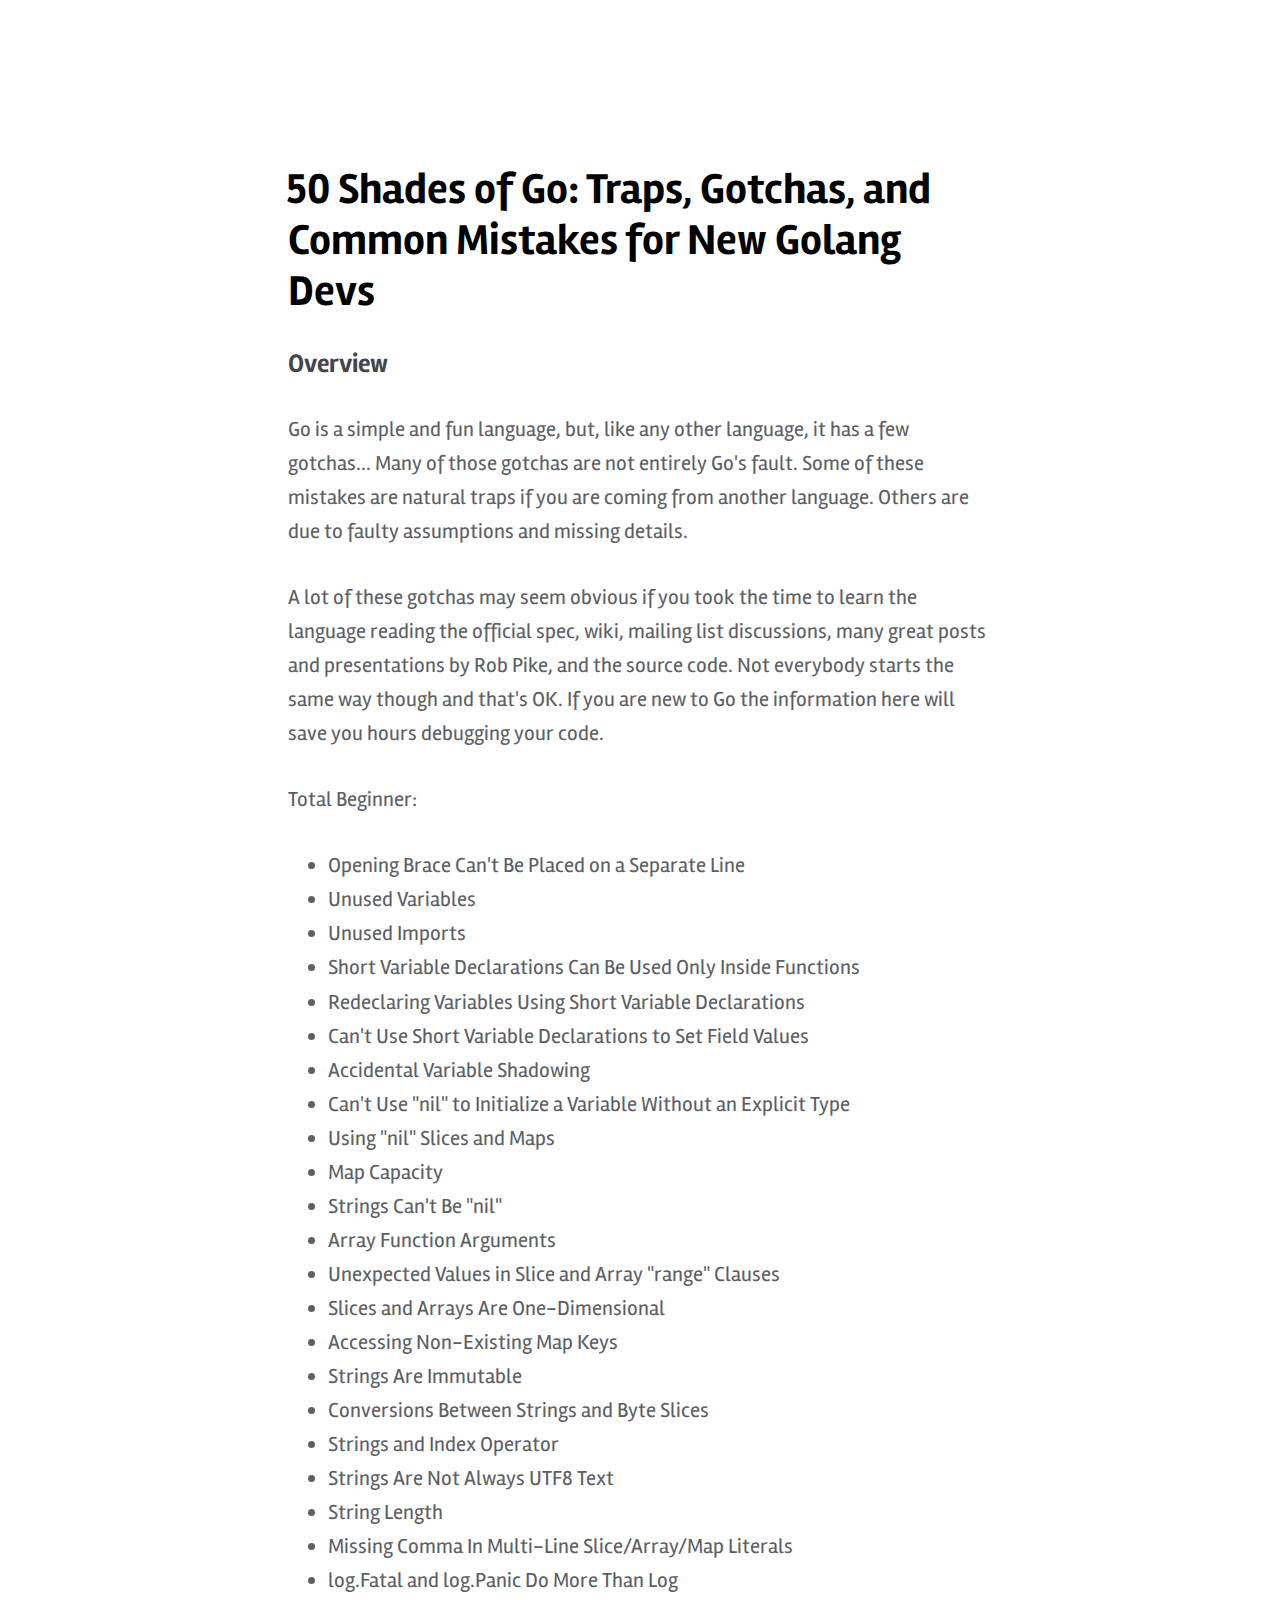
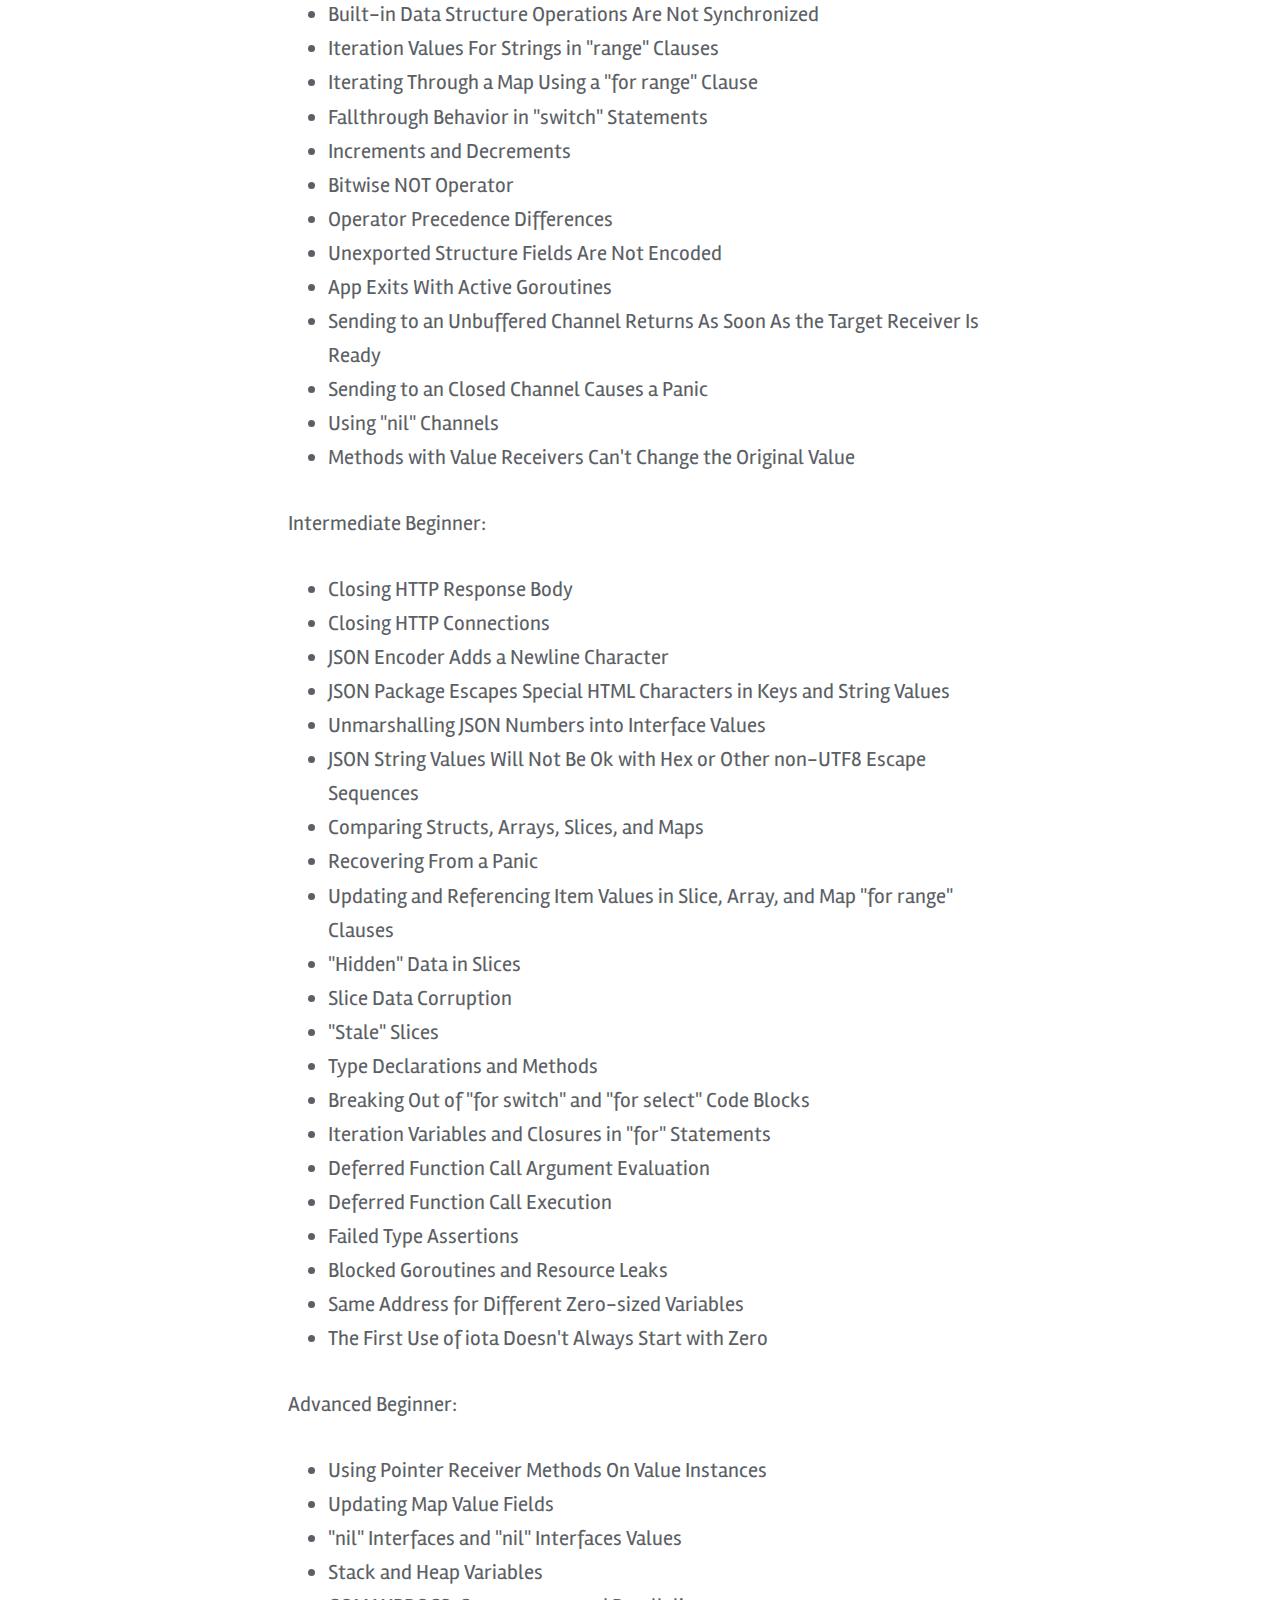
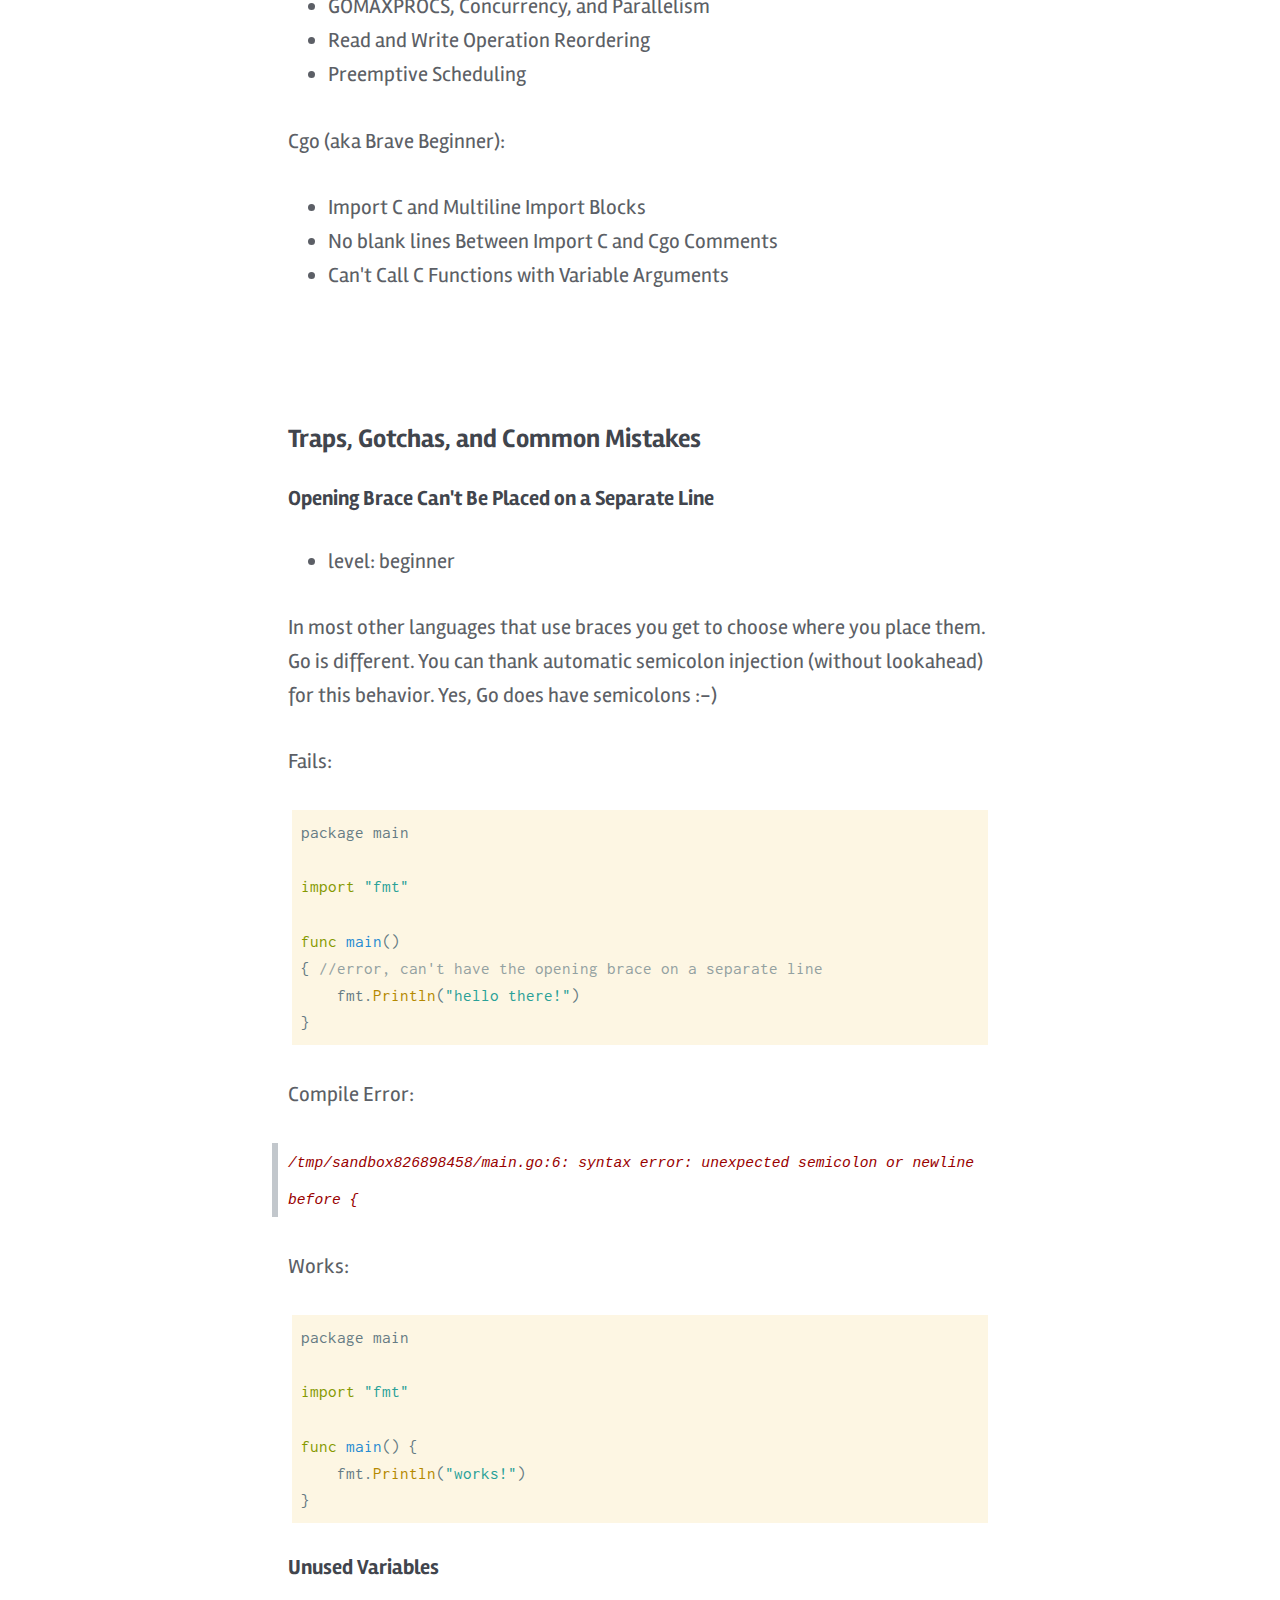
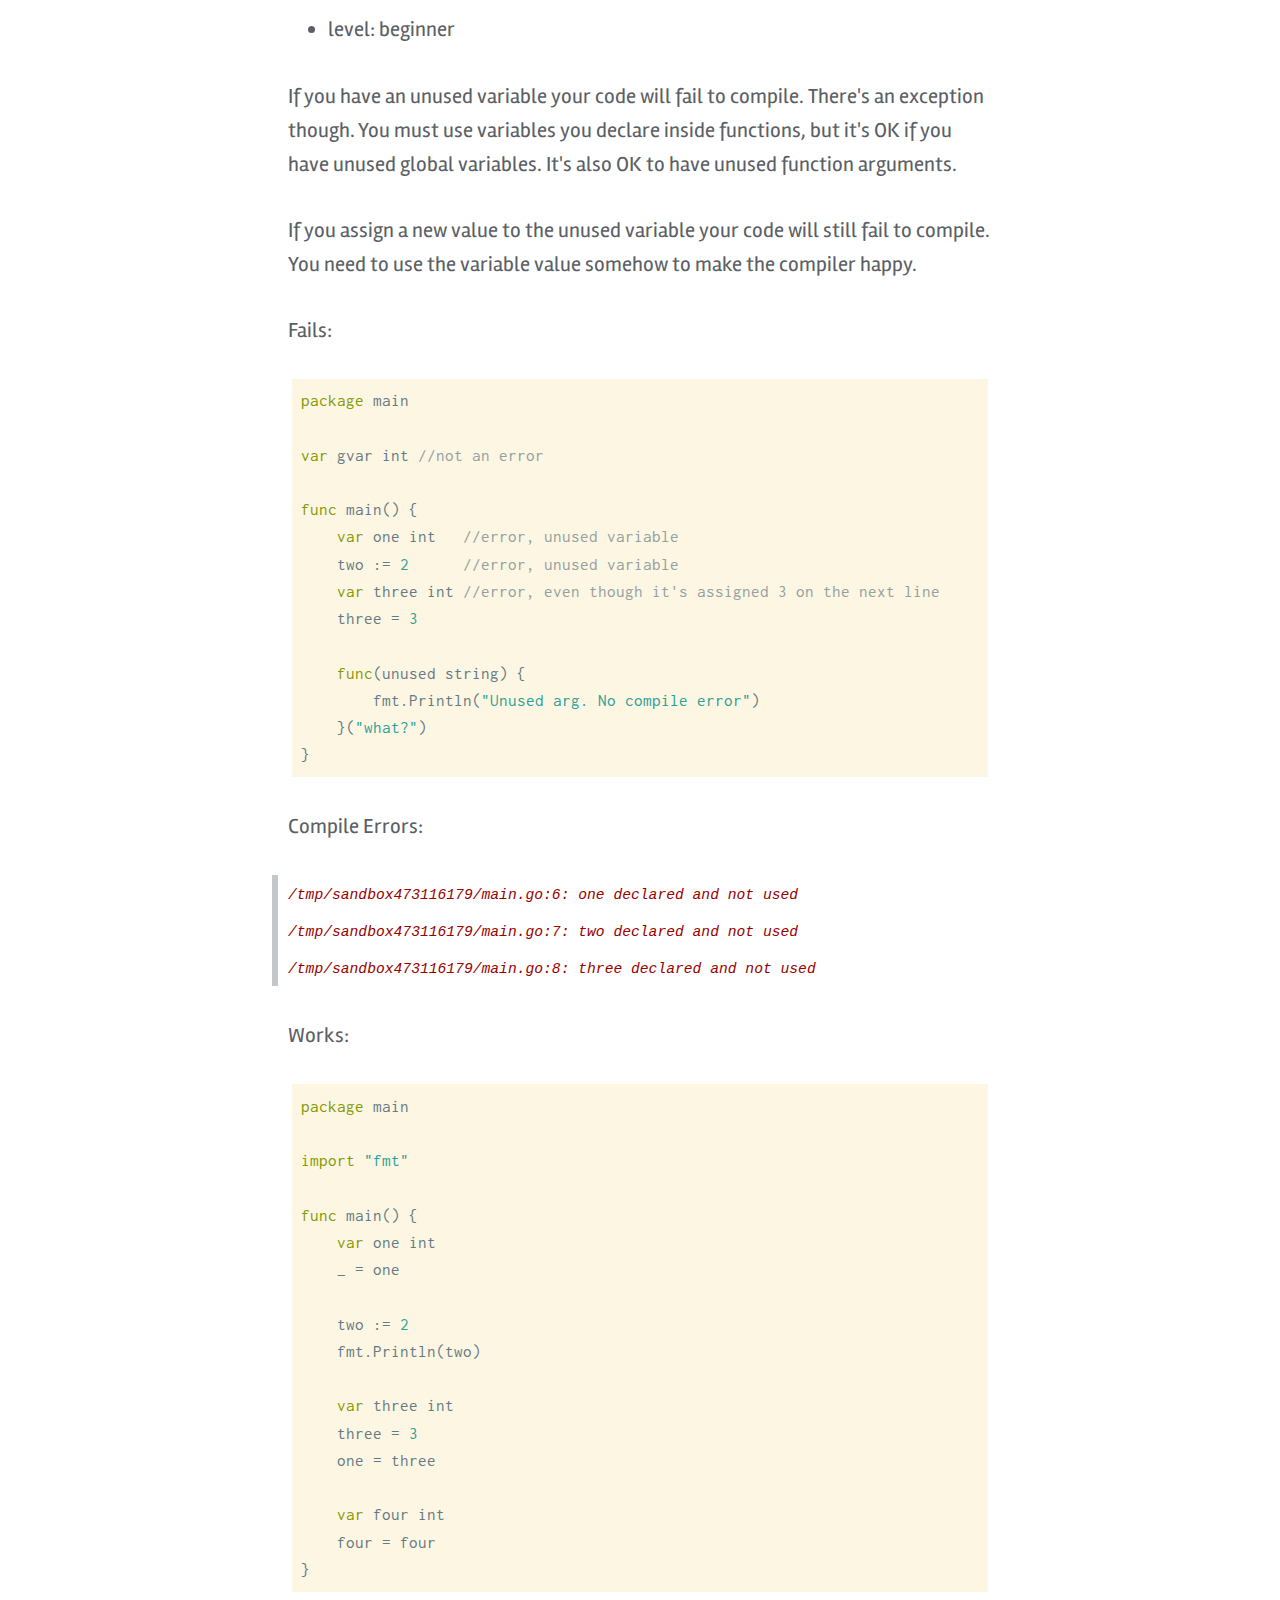
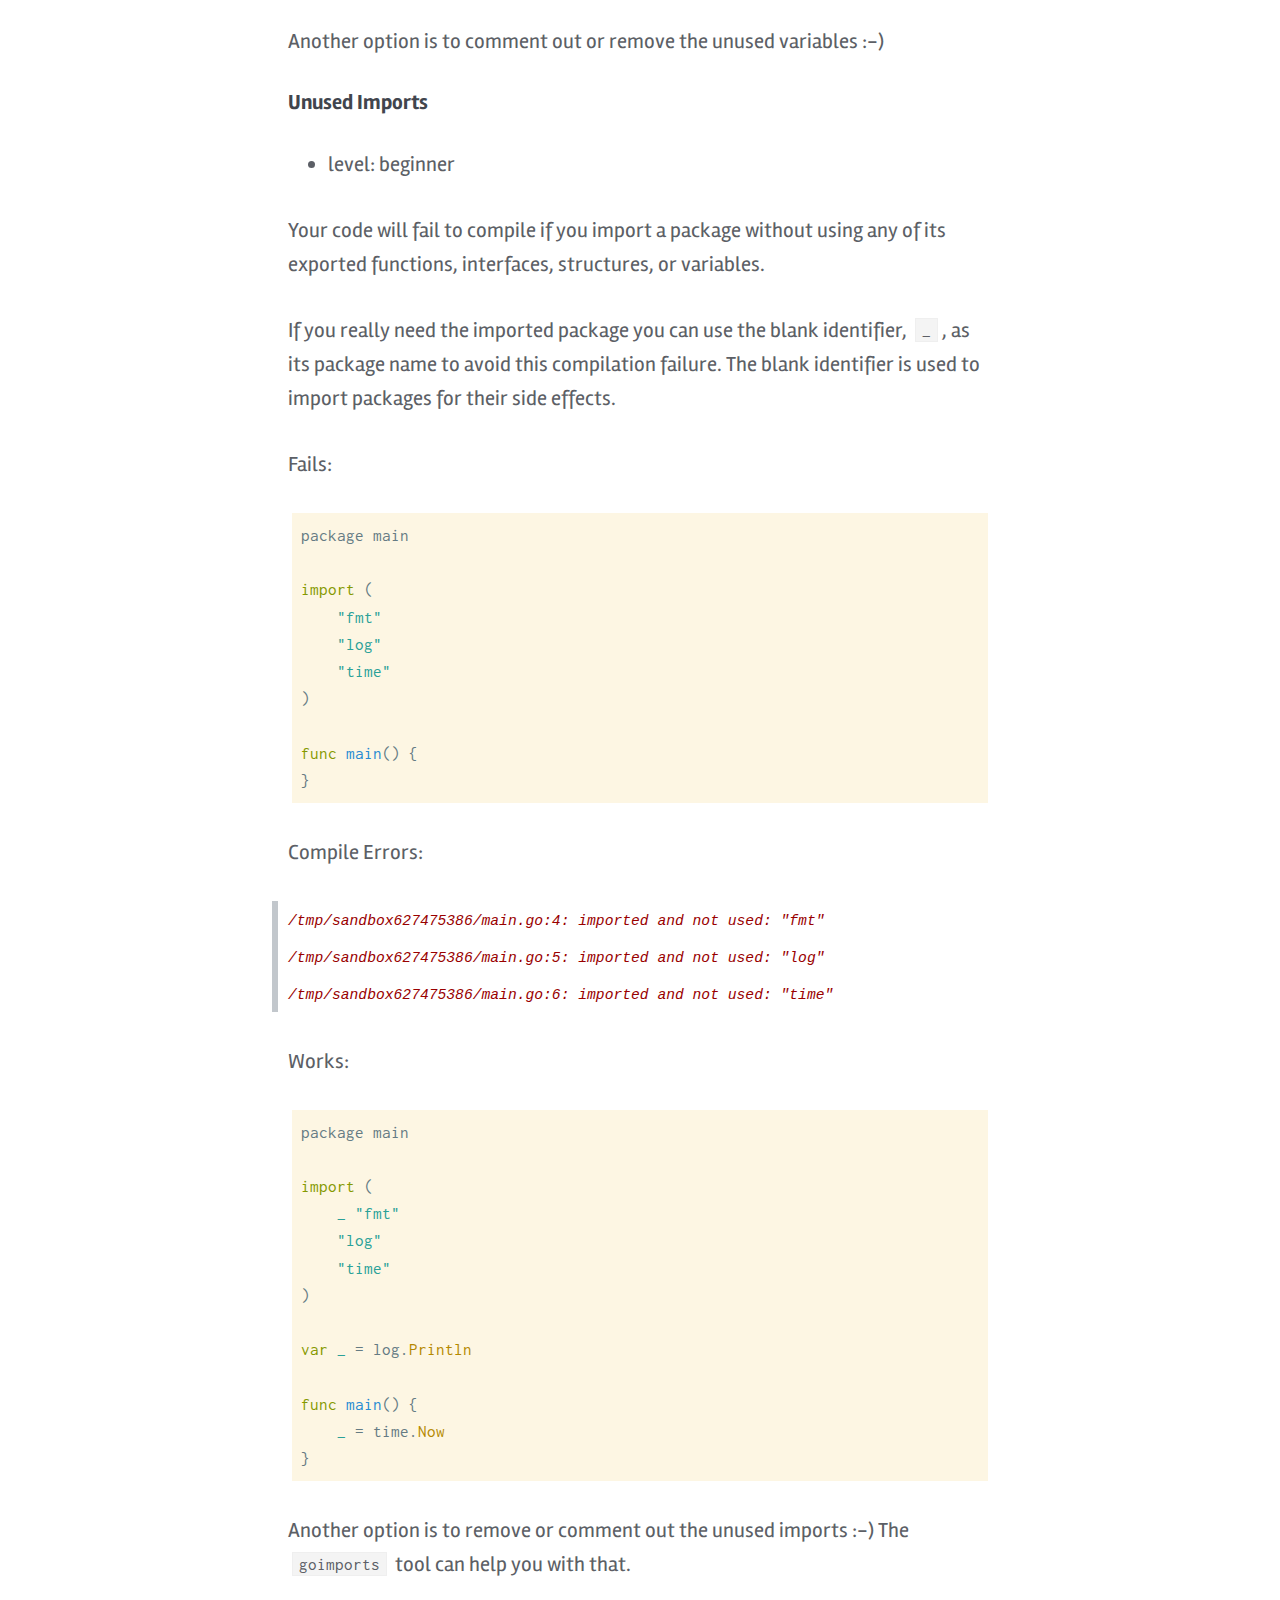
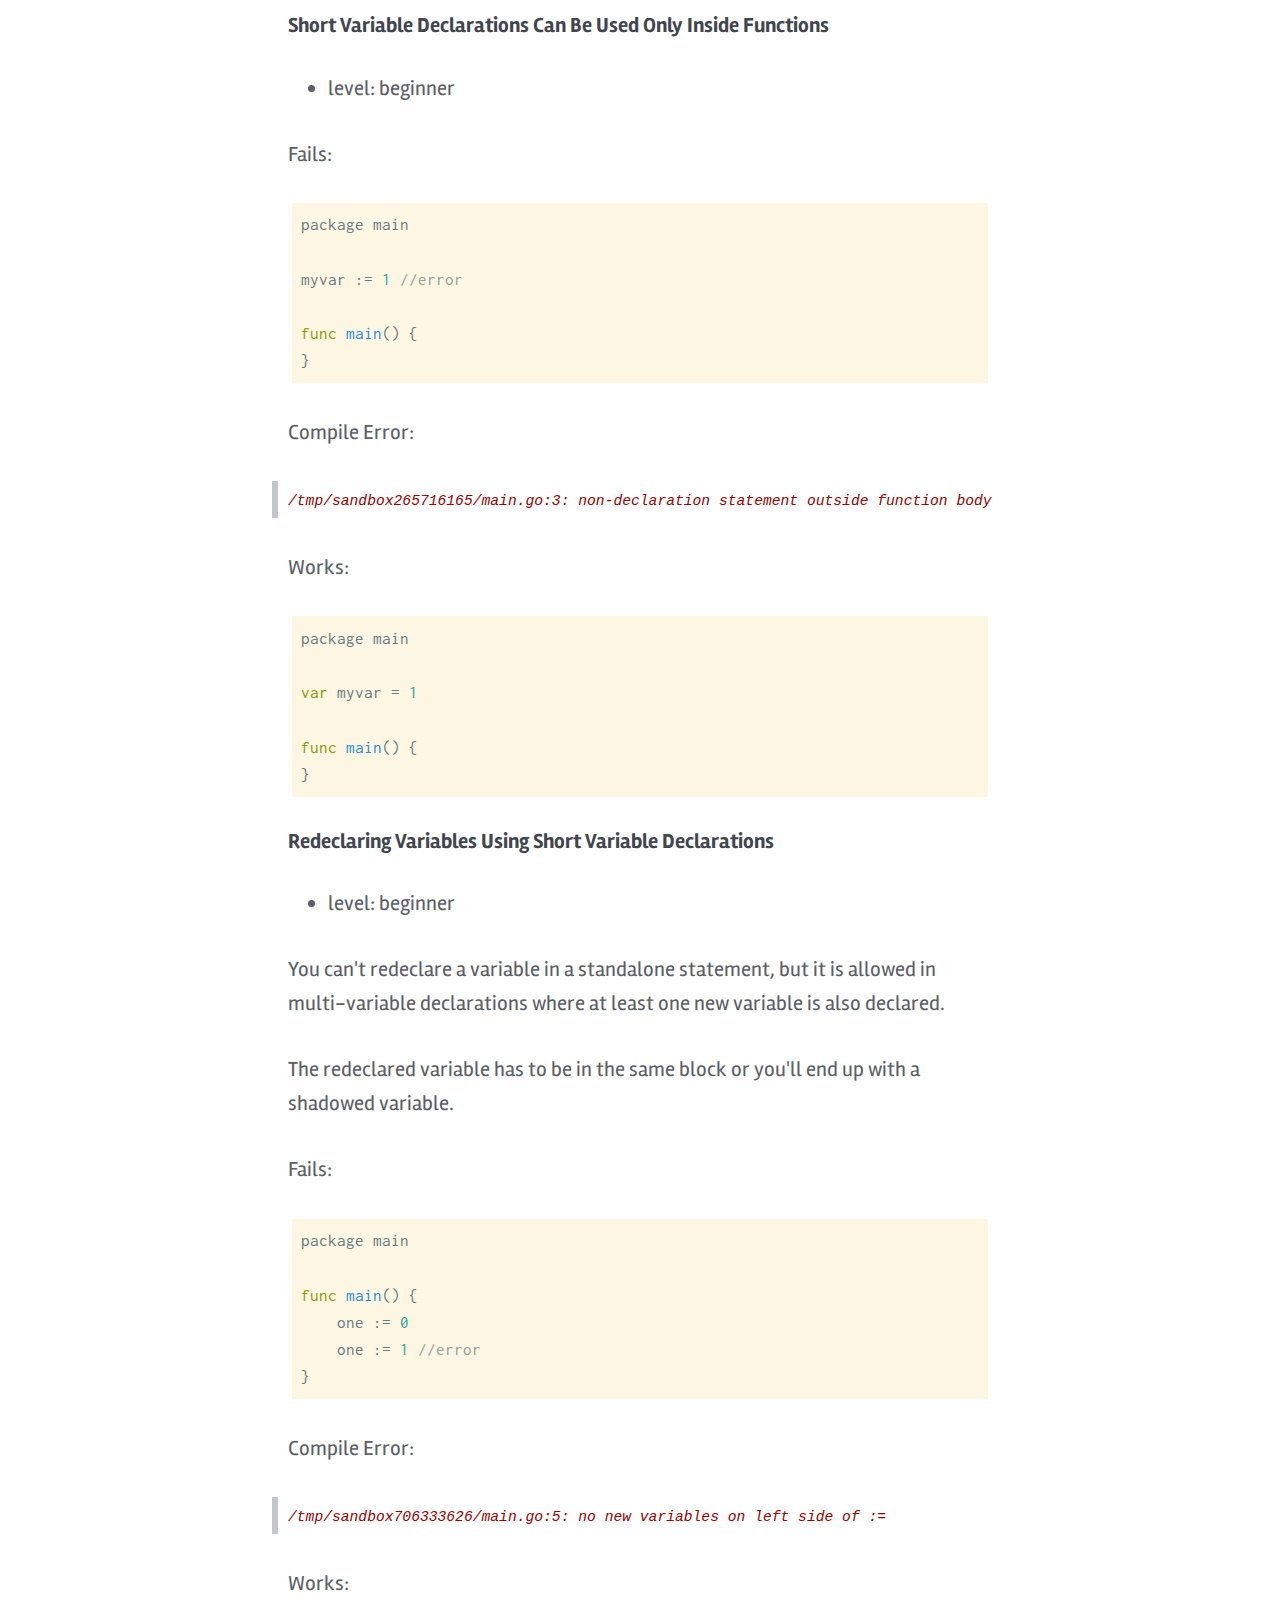
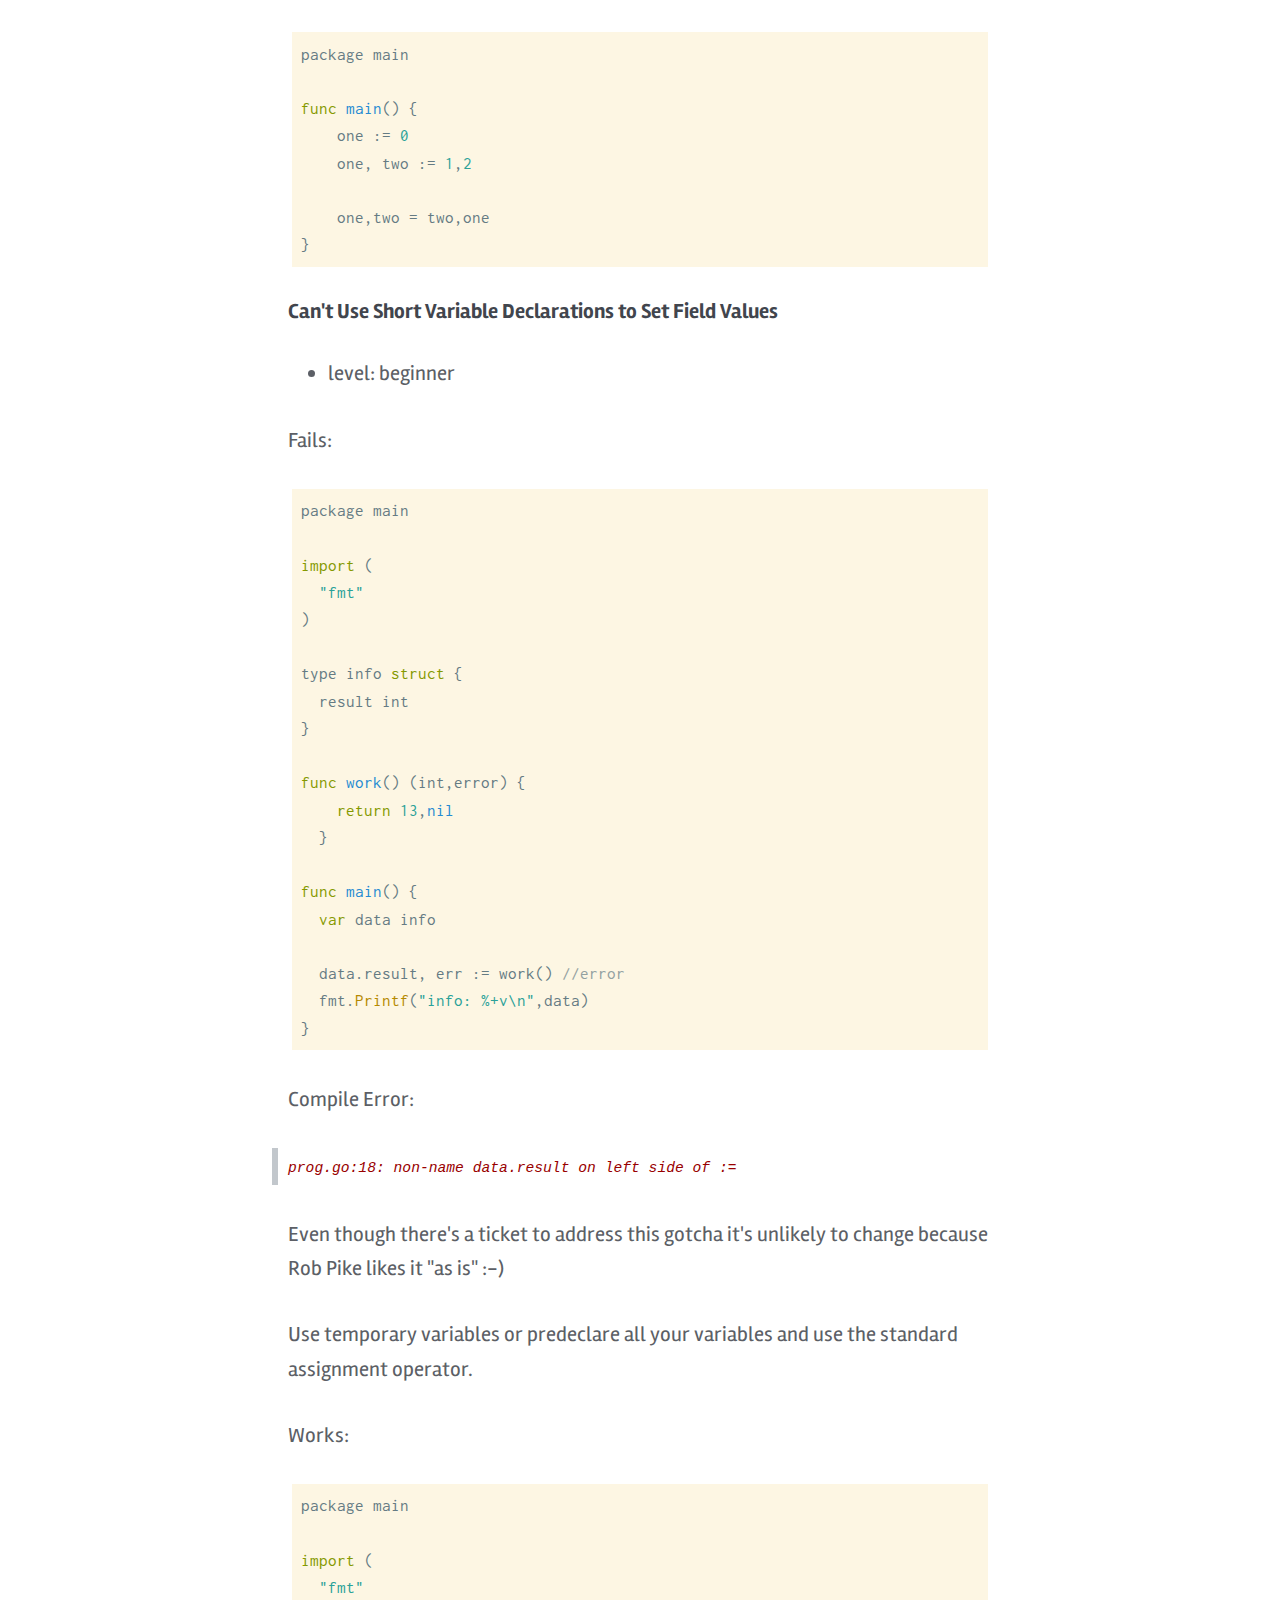
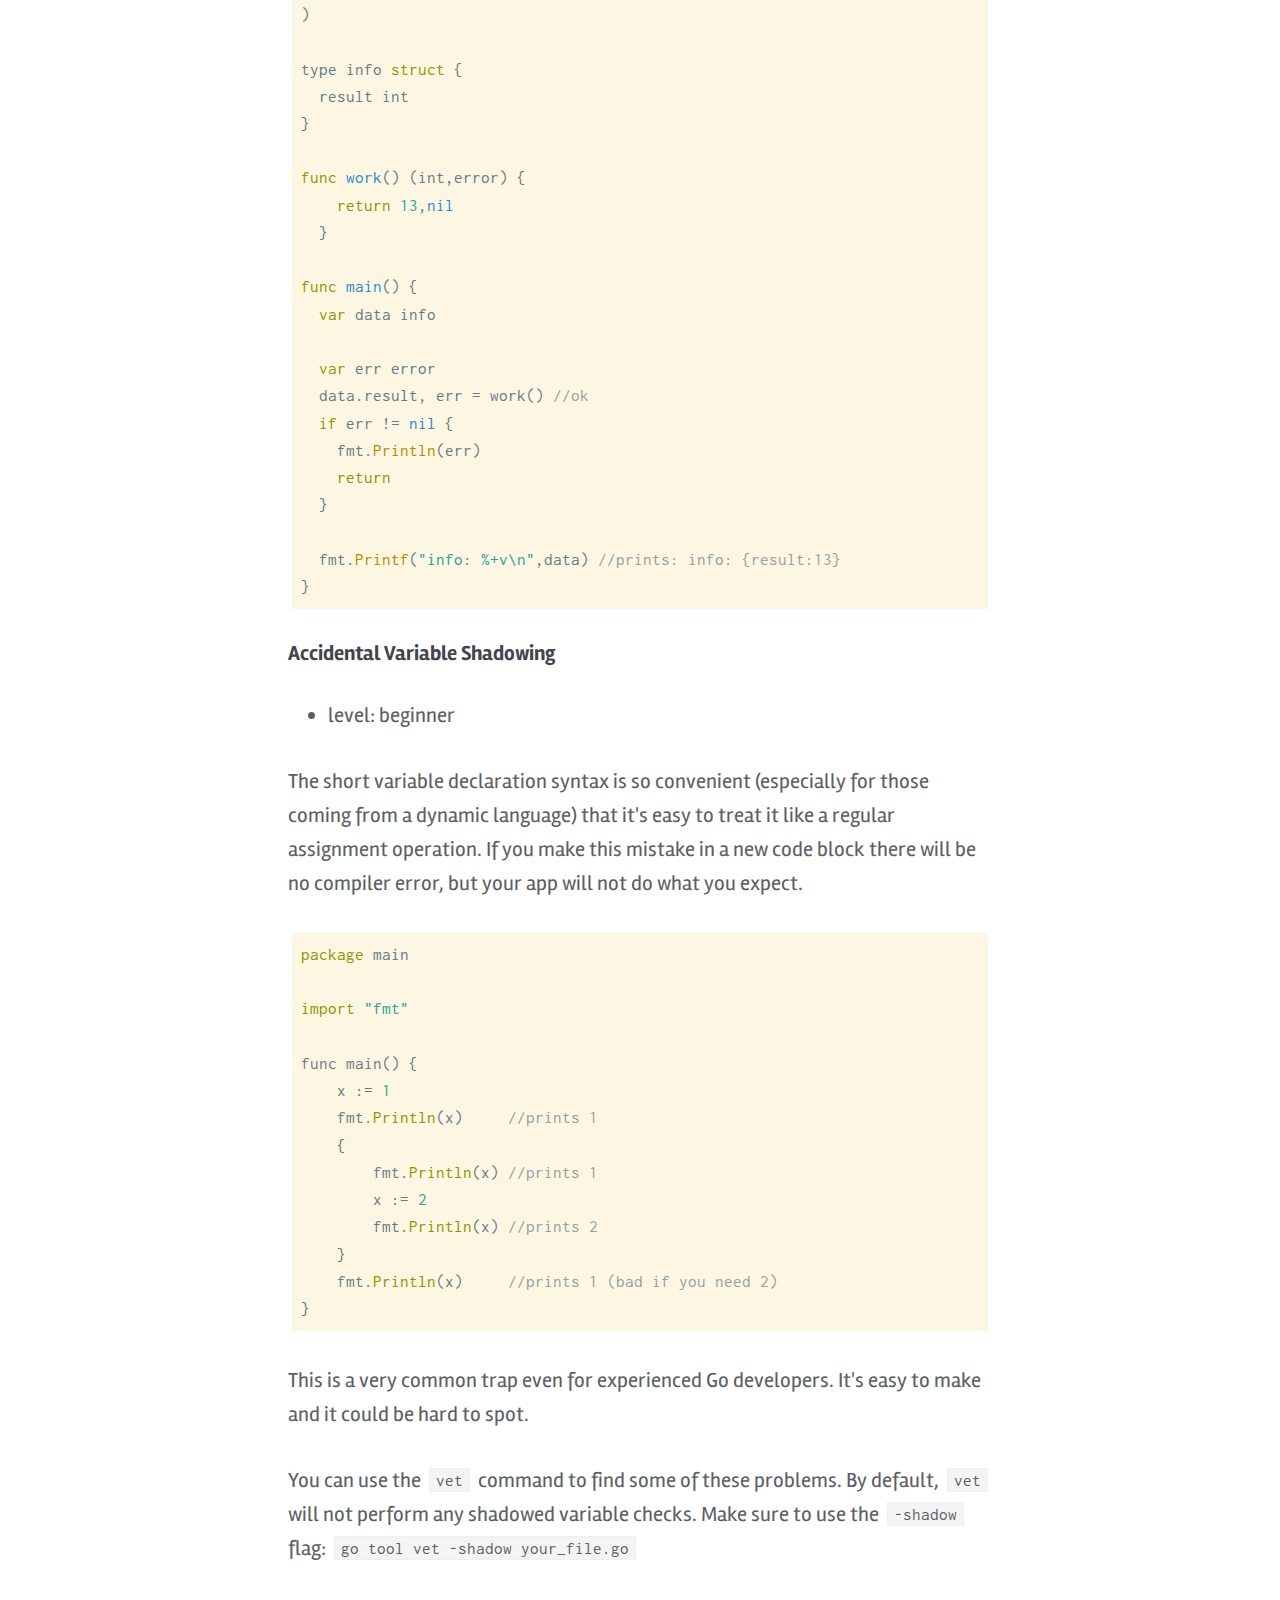
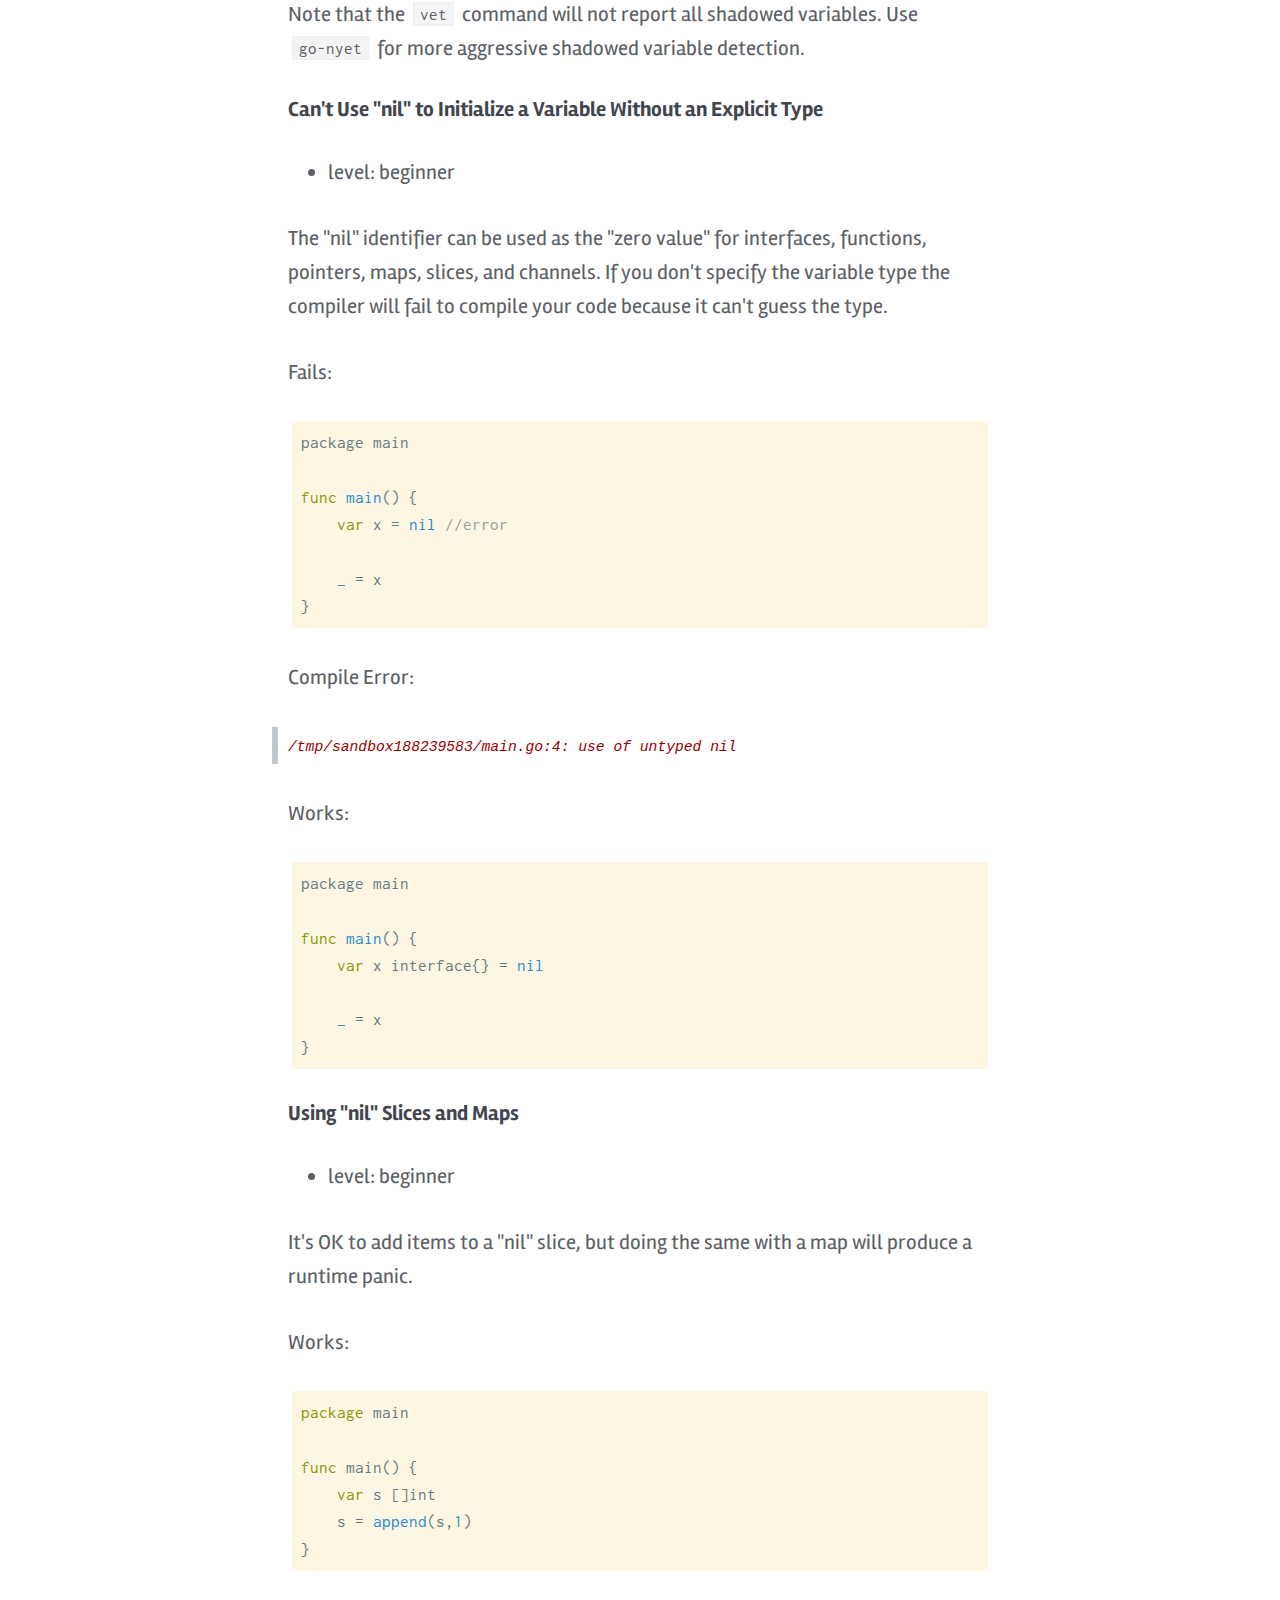
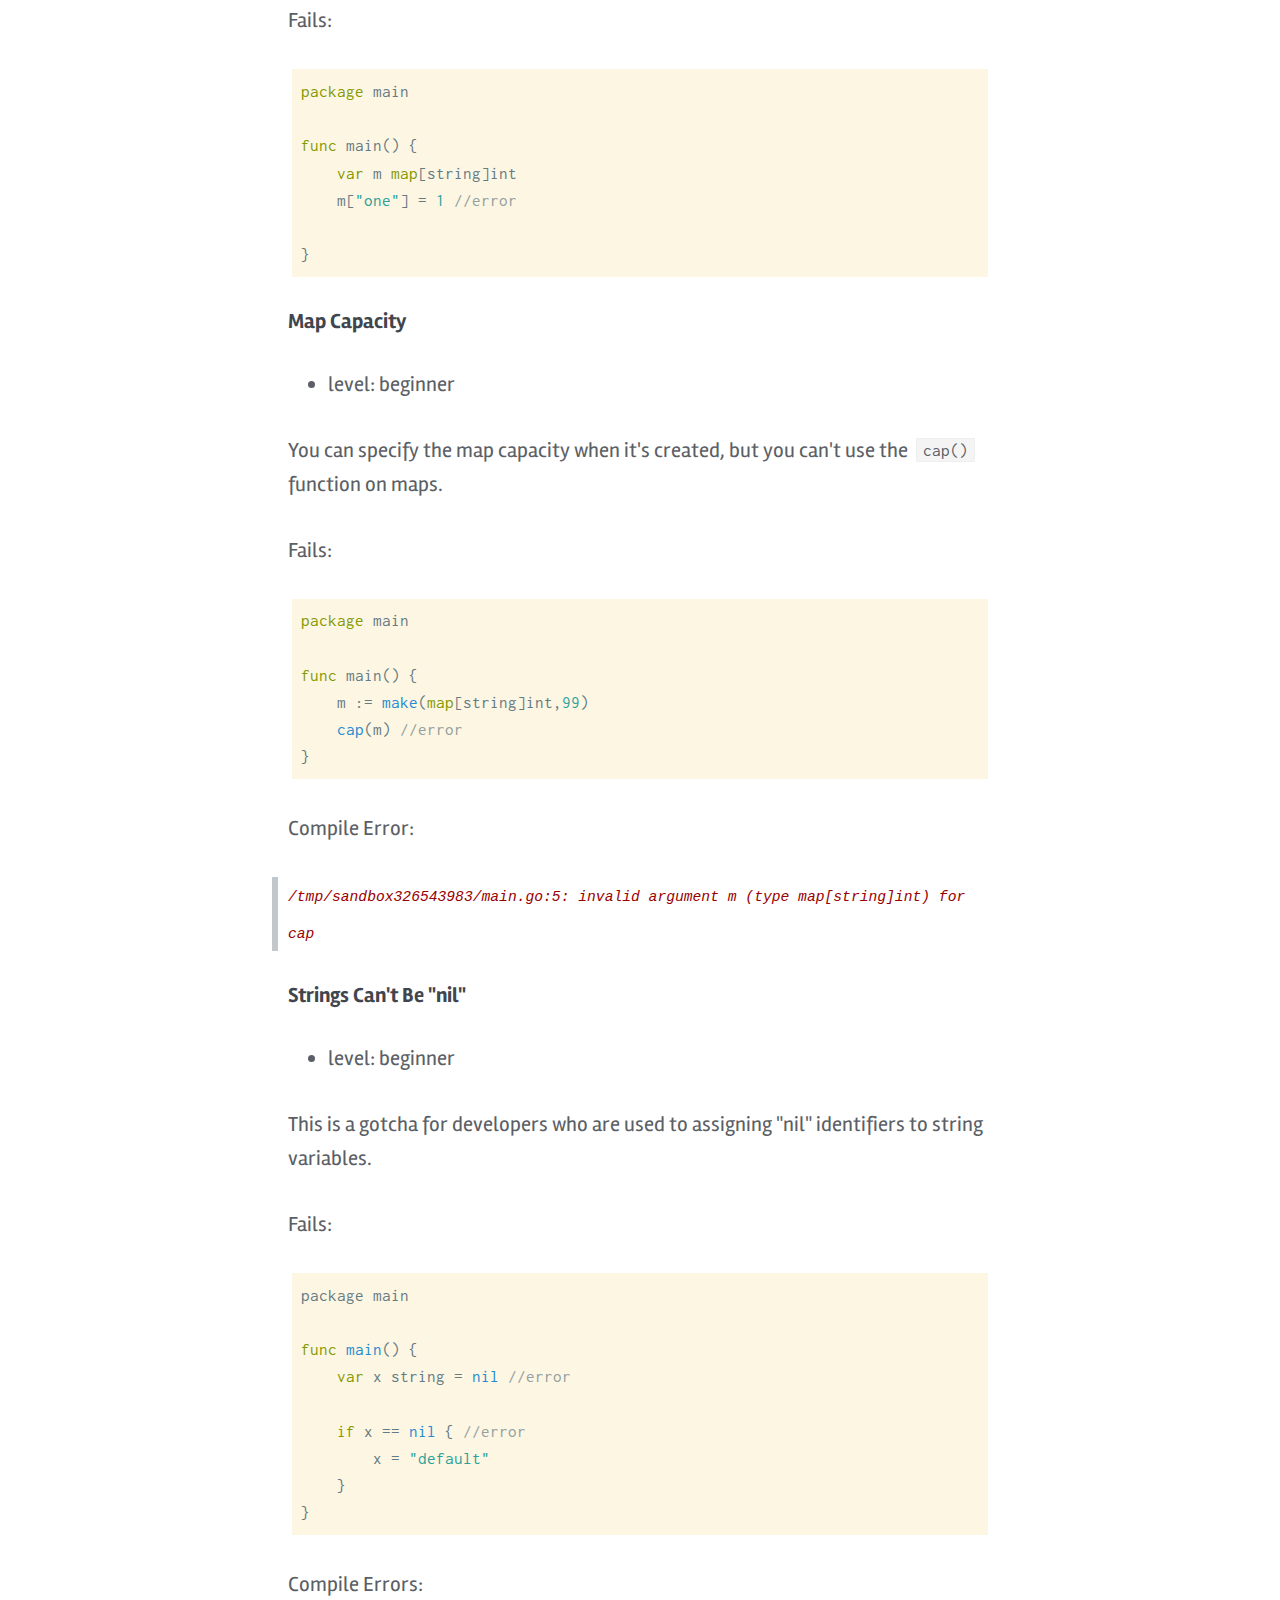
<file: html/index.html>
<!DOCTYPE html>
<html>
<head>
	<meta http-equiv="Content-Type" content="text/html" charset="UTF-8" />
	<meta http-equiv="X-UA-Compatible" content="IE=edge,chrome=1" />

	<title>50 Shades of Go: Traps, Gotchas, and Common Mistakes for New Golang Devs</title>
	<meta name="description" content="" />

	<meta name="HandheldFriendly" content="True" />
	<meta name="viewport" content="width=device-width, initial-scale=1.0" />

	<link rel="stylesheet" type="text/css" href="../assets/css/screen.css" />
	<link rel="stylesheet" type="text/css" href="http://fonts.googleapis.com/css?family=Rambla:400,400italic,700|Inconsolata:400" />
    <!-- Extra for DC -->
    <link rel="stylesheet" type="text/css" href="../assets/css/dc.css" />
    <!-- A few basic utilities to support JS code in posts that relies on the global JS code loaded at the end -->
    <script type="text/javascript" src="../assets/js/libs/ht.utils.js"></script>
    
</head>

<body class="post-template tag-golang">
	
	<section id="wrapper">
		<div id="ajax-container">
			
<main class="content" role="main">
	<article class="post tag-golang">
		<div class="inner">

			<header class="post-header">
				<h1 class="post-title">50 Shades of Go: Traps, Gotchas, and Common Mistakes for New Golang Devs</h1>
			</header>
	

        <h4>Overview</h4>

				<p>Go is a simple and fun language, but, like any other language, it has a few gotchas... Many of those gotchas are not entirely Go's fault. Some of these mistakes are natural traps if you are coming from another language. Others are due to faulty assumptions and missing details.</p>

<p>A lot of these gotchas may seem obvious if you took the time to learn the language reading the official spec, wiki, mailing list discussions, many great posts and presentations by Rob Pike, and the source code. Not everybody starts the same way though and that's OK. If you are new to Go the information here will save you hours debugging your code.</p>

<p><a href="index.html#total_beginner">Total Beginner</a>:</p>

<ul>
<li><a href="index.html#opening_braces">Opening Brace Can't Be Placed on a Separate Line</a></li>
<li><a href="index.html#unused_vars">Unused Variables</a></li>
<li><a href="index.html#unused_imports">Unused Imports</a></li>
<li><a href="index.html#short_vars">Short Variable Declarations Can Be Used Only Inside Functions</a></li>
<li><a href="index.html#vars_redeclare">Redeclaring Variables Using Short Variable Declarations</a></li>
<li><a href="index.html#short_fields">Can't Use Short Variable Declarations to Set Field Values</a></li>
<li><a href="index.html#vars_shadow">Accidental Variable Shadowing</a></li>
<li><a href="index.html#nil_init">Can't Use "nil" to Initialize a Variable Without an Explicit Type</a></li>
<li><a href="index.html#nil_slices_maps">Using "nil" Slices and Maps</a></li>
<li><a href="index.html#map_cap">Map Capacity</a></li>
<li><a href="index.html#nil_strings">Strings Can't Be "nil"</a></li>
<li><a href="index.html#array_func_args">Array Function Arguments</a></li>
<li><a href="index.html#unexpected_slice_arr_vals">Unexpected Values in Slice and Array "range" Clauses</a></li>
<li><a href="index.html#one_dim_slice_arr">Slices and Arrays Are One-Dimensional</a></li>
<li><a href="index.html#map_key_ne">Accessing Non-Existing Map Keys</a></li>
<li><a href="index.html#imm_strings">Strings Are Immutable</a></li>
<li><a href="index.html#string_byte_slice_conv">Conversions Between Strings and Byte Slices</a></li>
<li><a href="index.html#string_idx">Strings and Index Operator</a></li>
<li><a href="index.html#strings_na_utf">Strings Are Not Always UTF8 Text</a></li>
<li><a href="index.html#string_length">String Length</a></li>
<li><a href="index.html#mline_lit_comma">Missing Comma In Multi-Line Slice/Array/Map Literals</a></li>
<li><a href="index.html#log_fatal_exit">log.Fatal and log.Panic Do More Than Log</a></li>
<li><a href="index.html#coll_no_sync">Built-in Data Structure Operations Are Not Synchronized</a></li>
<li><a href="index.html#string_range_vals">Iteration Values For Strings in "range" Clauses</a></li>
<li><a href="index.html#map_range">Iterating Through a Map Using a "for range" Clause</a></li>
<li><a href="index.html#switch_fall">Fallthrough Behavior in "switch" Statements</a></li>
<li><a href="index.html#inc_dec">Increments and Decrements</a></li>
<li><a href="index.html#bit_not">Bitwise NOT Operator</a></li>
<li><a href="index.html#op_precedence">Operator Precedence Differences</a></li>
<li><a href="index.html#unexp_struct_field_enc">Unexported Structure Fields Are Not Encoded</a></li>
<li><a href="index.html#gor_app_exit">App Exits With Active Goroutines</a></li>
<li><a href="index.html#unbuf_ch_send_done">Sending to an Unbuffered Channel Returns As Soon As the Target Receiver Is Ready</a></li>
<li><a href="index.html#closed_ch_send">Sending to an Closed Channel Causes a Panic</a></li>
<li><a href="index.html#using_nil_ch">Using "nil" Channels</a></li>
<li><a href="index.html#method_val_receiver">Methods with Value Receivers Can't Change the Original Value</a></li>
</ul>

<p><a href="index.html#intermediate_beginner">Intermediate Beginner</a>:</p>

<ul>
<li><a href="index.html#close_http_resp_body">Closing HTTP Response Body</a></li>
<li><a href="index.html#close_http_conn">Closing HTTP Connections</a></li>
<li><a href="index.html#json_encode_newline">JSON Encoder Adds a Newline Character</a></li>
<li><a href="index.html#json_escape_html">JSON Package Escapes Special HTML Characters in Keys and String Values</a></li>
<li><a href="index.html#json_num">Unmarshalling JSON Numbers into Interface Values</a></li>
<li><a href="index.html#json_utf8_strings">JSON String Values Will Not Be Ok with Hex or Other non-UTF8 Escape Sequences</a></li>
<li><a href="index.html#compare_struct_arr_slice_map">Comparing Structs, Arrays, Slices, and Maps</a></li>
<li><a href="index.html#panic_recover">Recovering From a Panic</a></li>
<li><a href="index.html#range_val_update">Updating and Referencing Item Values in Slice, Array, and Map "for range" Clauses</a></li>
<li><a href="index.html#slice_hidden_data">"Hidden" Data in Slices</a></li>
<li><a href="index.html#slice_data_corruption">Slice Data Corruption</a></li>
<li><a href="index.html#stale_slices">"Stale" Slices</a></li>
<li><a href="index.html#type_decl_methods">Type Declarations and Methods</a></li>
<li><a href="index.html#deep_for_breakout">Breaking Out of "for switch" and "for select" Code Blocks</a></li>
<li><a href="index.html#closure_for_it_vars">Iteration Variables and Closures in "for" Statements</a></li>
<li><a href="index.html#deferred_calls">Deferred Function Call Argument Evaluation</a></li>
<li><a href="index.html#deferred_call_exe">Deferred Function Call Execution</a></li>
<li><a href="index.html#failed_type_assert">Failed Type Assertions</a></li>
<li><a href="index.html#blocked_goroutines">Blocked Goroutines and Resource Leaks</a></li>
<li><a href="index.html#zero_size_var">Same Address for Different Zero-sized Variables</a></li>
<li><a href="index.html#iota_zero">The First Use of iota Doesn't Always Start with Zero</a></li>
</ul>

<p><a href="index.html#advanced_beginner">Advanced Beginner</a>:</p>

<ul>
<li><a href="index.html#ptr_receiver_val_inst">Using Pointer Receiver Methods On Value Instances</a></li>
<li><a href="index.html#map_value_field_update">Updating Map Value Fields</a></li>
<li><a href="index.html#nil_in_nil_in_vals">"nil" Interfaces and "nil" Interfaces Values</a></li>
<li><a href="index.html#stack_heap_vars">Stack and Heap Variables</a></li>
<li><a href="index.html#gomaxprocs">GOMAXPROCS, Concurrency, and Parallelism</a></li>
<li><a href="index.html#rw_reorder">Read and Write Operation Reordering</a></li>
<li><a href="index.html#psched">Preemptive Scheduling</a></li>
</ul>

<p><a href="index.html#cgo">Cgo (aka Brave Beginner)</a>:</p>

<ul>
<li><a href="index.html#cgo_multiline_import_c">Import C and Multiline Import Blocks</a></li>
<li><a href="index.html#cgo_noblanks">No blank lines Between Import C and Cgo Comments</a></li>
<li><a href="index.html#cgo_no_var_args">Can't Call C Functions with Variable Arguments</a></li>
</ul>

<br/>
<br/>
<h4>Traps, Gotchas, and Common Mistakes</h4>

<p><a name="total_beginner"></a></p>

<h6 id="anameopening_bracesaopeningbracecantbeplacedonaseparateline"><a name="opening_braces"></a>Opening Brace Can't Be Placed on a Separate Line</h6>

<ul>
<li>level: beginner</li>
</ul>

<p>In most other languages that use braces you get to choose where you place them. Go is different. You can thank automatic semicolon injection (without lookahead) for this behavior. Yes, Go does have semicolons :-)</p>

<p>Fails:  </p>

<pre><code>package main

import "fmt"

func main()  
{ //error, can't have the opening brace on a separate line
    fmt.Println("hello there!")
}
</code></pre>

<p>Compile Error:  </p>

<blockquote>
  <p><span style="color:#900; font-family: Menlo, Courier New, monospace; font-size: 11pt;">
  /tmp/sandbox826898458/main.go:6: syntax error: unexpected semicolon or newline before {
  </span></p>
</blockquote>

<p>Works:  </p>

<pre><code>package main

import "fmt"

func main() {  
    fmt.Println("works!")
}
</code></pre>

<h6 id="anameunused_varsaunusedvariables"><a name="unused_vars"></a>Unused Variables</h6>

<ul>
<li>level: beginner</li>
</ul>

<p>If you have an unused variable your code will fail to compile. There's an exception though. You must use variables you declare inside functions, but it's OK if you have unused global variables. It's also OK to have unused function arguments.</p>

<p>If you assign a new value to the unused variable your code will still fail to compile. You need to use the variable value somehow to make the compiler happy.</p>

<p>Fails:  </p>

<pre><code>package main

var gvar int //not an error

func main() {  
    var one int   //error, unused variable
    two := 2      //error, unused variable
    var three int //error, even though it's assigned 3 on the next line
    three = 3

    func(unused string) {
        fmt.Println("Unused arg. No compile error")
    }("what?")
}
</code></pre>

<p>Compile Errors:  </p>

<blockquote>
  <p><span style="color:#900; font-family: Menlo, Courier New, monospace; font-size: 11pt;">
  /tmp/sandbox473116179/main.go:6: one declared and not used
  /tmp/sandbox473116179/main.go:7: two declared and not used
  /tmp/sandbox473116179/main.go:8: three declared and not used
  </span></p>
</blockquote>

<p>Works:  </p>

<pre><code>package main

import "fmt"

func main() {  
    var one int
    _ = one

    two := 2 
    fmt.Println(two)

    var three int 
    three = 3
    one = three

    var four int
    four = four
}
</code></pre>

<p>Another option is to comment out or remove the unused variables :-)</p>

<h6 id="anameunused_importsaunusedimports"><a name="unused_imports"></a>Unused Imports</h6>

<ul>
<li>level: beginner</li>
</ul>

<p>Your code will fail to compile if you import a package without using any of its exported functions, interfaces, structures, or variables.</p>

<p>If you really need the imported package you can use the blank identifier, <code>_</code>, as its package name to avoid this compilation failure. The blank identifier is used to import packages for their side effects.</p>

<p>Fails:  </p>

<pre><code>package main

import (  
    "fmt"
    "log"
    "time"
)

func main() {  
}
</code></pre>

<p>Compile Errors:  </p>

<blockquote>
  <p><span style="color:#900; font-family: Menlo, Courier New, monospace; font-size: 11pt;">
  /tmp/sandbox627475386/main.go:4: imported and not used: "fmt"
  /tmp/sandbox627475386/main.go:5: imported and not used: "log"
  /tmp/sandbox627475386/main.go:6: imported and not used: "time"
  </span></p>
</blockquote>

<p>Works:  </p>

<pre><code>package main

import (  
    _ "fmt"
    "log"
    "time"
)

var _ = log.Println

func main() {  
    _ = time.Now
}
</code></pre>

<p>Another option is to remove or comment out the unused imports :-) The <a href="http://godoc.org/golang.org/x/tools/cmd/goimports"><code>goimports</code></a> tool can help you with that.</p>

<h6 id="anameshort_varsashortvariabledeclarationscanbeusedonlyinsidefunctions"><a name="short_vars"></a>Short Variable Declarations Can Be Used Only Inside Functions</h6>

<ul>
<li>level: beginner</li>
</ul>

<p>Fails:  </p>

<pre><code>package main

myvar := 1 //error

func main() {  
}
</code></pre>

<p>Compile Error:  </p>

<blockquote>
  <p><span style="color:#900; font-family: Menlo, Courier New, monospace; font-size: 11pt;">
  /tmp/sandbox265716165/main.go:3: non-declaration statement outside function body
  </span></p>
</blockquote>

<p>Works:  </p>

<pre><code>package main

var myvar = 1

func main() {  
}
</code></pre>

<h6 id="anamevars_redeclarearedeclaringvariablesusingshortvariabledeclarations"><a name="vars_redeclare"></a>Redeclaring Variables Using Short Variable Declarations</h6>

<ul>
<li>level: beginner</li>
</ul>

<p>You can't redeclare a variable in a standalone statement, but it is allowed in multi-variable declarations where at least one new variable is also declared.</p>

<p>The redeclared variable has to be in the same block or you'll end up with a shadowed variable.</p>

<p>Fails:  </p>

<pre><code>package main

func main() {  
    one := 0
    one := 1 //error
}
</code></pre>

<p>Compile Error:  </p>

<blockquote>
  <p><span style="color:#900; font-family: Menlo, Courier New, monospace; font-size: 11pt;">
  /tmp/sandbox706333626/main.go:5: no new variables on left side of :=
  </span></p>
</blockquote>

<p>Works:  </p> 

<pre><code>package main

func main() {  
    one := 0
    one, two := 1,2

    one,two = two,one
}
</code></pre>

<h6 id="anameshort_fieldsacantuseshortvariabledeclarationstosetfieldvalues"><a name="short_fields"></a>Can't Use Short Variable Declarations to Set Field Values</h6>

<ul>
<li>level: beginner</li>
</ul>

<p>Fails:  </p>

<pre><code>package main

import (  
  "fmt"
)

type info struct {  
  result int
}

func work() (int,error) {  
    return 13,nil  
  }

func main() {  
  var data info

  data.result, err := work() //error
  fmt.Printf("info: %+v\n",data)
}
</code></pre>

<p>Compile Error:  </p>

<blockquote>
  <p><span style="color:#900; font-family: Menlo, Courier New, monospace; font-size: 11pt;">
  prog.go:18: non-name data.result on left side of := <br />
  </span></p>
</blockquote>

<p>Even though there's a ticket to address this gotcha it's unlikely to change because Rob Pike likes it "as is" :-)</p>

<p>Use temporary variables or predeclare all your variables and use the standard assignment operator.</p>

<p>Works:  </p>

<pre><code>package main

import (  
  "fmt"
)

type info struct {  
  result int
}

func work() (int,error) {  
    return 13,nil  
  }

func main() {  
  var data info

  var err error
  data.result, err = work() //ok
  if err != nil {
    fmt.Println(err)
    return
  }

  fmt.Printf("info: %+v\n",data) //prints: info: {result:13}
}
</code></pre>

<h6 id="anamevars_shadowaaccidentalvariableshadowing"><a name="vars_shadow"></a>Accidental Variable Shadowing</h6>

<ul>
<li>level: beginner</li>
</ul>

<p>The short variable declaration syntax is so convenient (especially for those coming from a dynamic language) that it's easy to treat it like a regular assignment operation. If you make this mistake in a new code block there will be no compiler error, but your app will not do what you expect.</p>

<pre><code>package main

import "fmt"

func main() {  
    x := 1
    fmt.Println(x)     //prints 1
    {
        fmt.Println(x) //prints 1
        x := 2
        fmt.Println(x) //prints 2
    }
    fmt.Println(x)     //prints 1 (bad if you need 2)
}
</code></pre>

<p>This is a very common trap even for experienced Go developers. It's easy to make and it could be hard to spot.</p>

<p>You can use the <a href="http://godoc.org/golang.org/x/tools/cmd/vet"><code>vet</code></a> command to find some of these problems. By default, <code>vet</code> will not perform any shadowed variable checks. Make sure to use the <code>-shadow</code> flag: <code>go tool vet -shadow your_file.go</code></p>

<p>Note that the <code>vet</code> command will not report all shadowed variables. Use <a href="https://github.com/barakmich/go-nyet"><code>go-nyet</code></a> for more aggressive shadowed variable detection.</p>

<h6 id="anamenil_initacantuseniltoinitializeavariablewithoutanexplicittype"><a name="nil_init"></a>Can't Use "nil" to Initialize a Variable Without an Explicit Type</h6>

<ul>
<li>level: beginner</li>
</ul>

<p>The "nil" identifier can be used as the "zero value" for interfaces, functions, pointers, maps, slices, and channels. If you don't specify the variable type the compiler will fail to compile your code because it can't guess the type.</p>

<p>Fails:  </p>

<pre><code>package main

func main() {  
    var x = nil //error

    _ = x
}
</code></pre>

<p>Compile Error:  </p>

<blockquote>
  <p><span style="color:#900; font-family: Menlo, Courier New, monospace; font-size: 11pt;">
  /tmp/sandbox188239583/main.go:4: use of untyped nil
  </span></p>
</blockquote>

<p>Works:  </p>

<pre><code>package main

func main() {  
    var x interface{} = nil

    _ = x
}
</code></pre>

<h6 id="anamenil_slices_mapsausingnilslicesandmaps"><a name="nil_slices_maps"></a>Using "nil" Slices and Maps</h6>

<ul>
<li>level: beginner</li>
</ul>

<p>It's OK to add items to a "nil" slice, but doing the same with a map will produce a runtime panic.</p>

<p>Works:  </p>

<pre><code>package main

func main() {  
    var s []int
    s = append(s,1)
}
</code></pre>

<p>Fails:  </p>

<pre><code>package main

func main() {  
    var m map[string]int
    m["one"] = 1 //error

}
</code></pre>

<h6 id="anamemap_capamapcapacity"><a name="map_cap"></a>Map Capacity</h6>

<ul>
<li>level: beginner</li>
</ul>

<p>You can specify the map capacity when it's created, but you can't use the <code>cap()</code> function on maps.</p>

<p>Fails:  </p>

<pre><code>package main

func main() {  
    m := make(map[string]int,99)
    cap(m) //error
}
</code></pre>

<p>Compile Error:  </p>

<blockquote>
  <p><span style="color:#900; font-family: Menlo, Courier New, monospace; font-size: 11pt;">
  /tmp/sandbox326543983/main.go:5: invalid argument m (type map[string]int) for cap
  </span></p>
</blockquote>

<h6 id="anamenil_stringsastringscantbenil"><a name="nil_strings"></a>Strings Can't Be "nil"</h6>

<ul>
<li>level: beginner</li>
</ul>

<p>This is a gotcha for developers who are used to assigning "nil" identifiers to string variables.</p>

<p>Fails:  </p>

<pre><code>package main

func main() {  
    var x string = nil //error

    if x == nil { //error
        x = "default"
    }
}
</code></pre>

<p>Compile Errors:  </p>

<blockquote>
  <p><span style="color:#900; font-family: Menlo, Courier New, monospace; font-size: 11pt;">
  /tmp/sandbox630560459/main.go:4: cannot use nil as type string in assignment
  /tmp/sandbox630560459/main.go:6: invalid operation: x == nil (mismatched types string and nil)
  </span></p>
</blockquote>

<p>Works:  </p>

<pre><code>package main

func main() {  
    var x string //defaults to "" (zero value)

    if x == "" {
        x = "default"
    }
}
</code></pre>

<h6 id="anamearray_func_argsaarrayfunctionarguments"><a name="array_func_args"></a>Array Function Arguments</h6>

<ul>
<li>level: beginner</li>
</ul>

<p>If you are a C or C++ developer arrays for you are pointers. When you pass arrays to functions the functions reference the same memory location, so they can update the original data. Arrays in Go are values, so when you pass arrays to functions the functions get a copy of the original array data. This can be a problem if you are trying to update the array data.</p>

<pre><code>package main

import "fmt"

func main() {  
    x := [3]int{1,2,3}

    func(arr [3]int) {
        arr[0] = 7
        fmt.Println(arr) //prints [7 2 3]
    }(x)

    fmt.Println(x) //prints [1 2 3] (not ok if you need [7 2 3])
}
</code></pre>

<p>If you need to update the original array data use array pointer types.</p>

<pre><code>package main

import "fmt"

func main() {  
    x := [3]int{1,2,3}

    func(arr *[3]int) {
        (*arr)[0] = 7
        fmt.Println(arr) //prints &amp;[7 2 3]
    }(&amp;x)

    fmt.Println(x) //prints [7 2 3]
}
</code></pre>

<p>Another option is to use slices. Even though your function gets a copy of the slice variable it still references the original data.</p>

<pre><code>package main

import "fmt"

func main() {  
    x := []int{1,2,3}

    func(arr []int) {
        arr[0] = 7
        fmt.Println(arr) //prints [7 2 3]
    }(x)

    fmt.Println(x) //prints [7 2 3]
}
</code></pre>

<h6 id="anameunexpected_slice_arr_valsaunexpectedvaluesinsliceandarrayrangeclauses"><a name="unexpected_slice_arr_vals"></a>Unexpected Values in Slice and Array "range" Clauses</h6>

<ul>
<li>level: beginner</li>
</ul>

<p>This can happen if you are used to the "for-in" or "foreach" statements in other languages. The "range" clause in Go is different. It generates two values: the first value is the item index while the second value is the item data.</p>

<p>Bad:  </p>

<pre><code>package main

import "fmt"

func main() {  
    x := []string{"a","b","c"}

    for v := range x {
        fmt.Println(v) //prints 0, 1, 2
    }
}
</code></pre>

<p>Good:  </p>

<pre><code>package main

import "fmt"

func main() {  
    x := []string{"a","b","c"}

    for _, v := range x {
        fmt.Println(v) //prints a, b, c
    }
}
</code></pre>

<h6 id="anameone_dim_slice_arraslicesandarraysareonedimensional"><a name="one_dim_slice_arr"></a>Slices and Arrays Are One-Dimensional</h6>

<ul>
<li>level: beginner</li>
</ul>

<p>It may seem like Go supports multi-dimensional arrays and slices, but it doesn't. Creating arrays of arrays or slices of slices is possible though. For numerical computation apps that rely on dynamic multi-dimensional arrays it's far from ideal in terms of performance and complexity.</p>

<p>You can build dynamic multi-dimensional arrays using raw one-dimensional arrays, slices of "independent" slices, and slices of "shared data" slices.</p>

<p>If you are using raw one-dimensional arrays you are responsible for indexing, bounds checking, and memory reallocations when the arrays need to grow.</p>

<p>Creating a dynamic multi-dimensional array using slices of "independent" slices is a two step process. First, you have to create the outer slice. Then, you have to allocate each inner slice. The inner slices are independent of each other. You can grow and shrink them without affecting other inner slices.</p>

<pre><code>package main

func main() {  
    x := 2
    y := 4

    table := make([][]int,x)
    for i:= range table {
        table[i] = make([]int,y)
    }
}
</code></pre>

<p>Creating a dynamic multi-dimensional array using slices of "shared data" slices is a three step process. First, you have to create the data "container" slice that will hold raw data. Then, you create the outer slice. Finally, you initialize each inner slice by reslicing the raw data slice.</p>

<pre><code>package main

import "fmt"

func main() {  
    h, w := 2, 4

    raw := make([]int,h*w)
    for i := range raw {
        raw[i] = i
    }
    fmt.Println(raw,&amp;raw[4])
    //prints: [0 1 2 3 4 5 6 7] &lt;ptr_addr_x&gt;

    table := make([][]int,h)
    for i:= range table {
        table[i] = raw[i*w:i*w + w]
    }

    fmt.Println(table,&amp;table[1][0])
    //prints: [[0 1 2 3] [4 5 6 7]] &lt;ptr_addr_x&gt;
}
</code></pre>

<p>There's a spec/proposal for multi-dimensional arrays and slices, but it looks like it's a low priority feature at this point in time.</p>

<h6 id="anamemap_key_neaaccessingnonexistingmapkeys"><a name="map_key_ne"></a>Accessing Non-Existing Map Keys</h6>

<ul>
<li>level: beginner</li>
</ul>

<p>This is a gotcha for developers who expect to get "nil" identifiers (like it's done in other languages). The returned value will be "nil" if the "zero value" for the corresponding data type is "nil", but it'll be different for other data types. Checking for the appropriate "zero value" can be used to determine if the map record exists, but it's not always reliable (e.g., what do you do if you have a map of booleans where the "zero value" is false). The most reliable way to know if a given map record exists is to check the second value returned by the map access operation.</p>

<p>Bad:  </p>

<pre><code>package main

import "fmt"

func main() {  
    x := map[string]string{"one":"a","two":"","three":"c"}

    if v := x["two"]; v == "" { //incorrect
        fmt.Println("no entry")
    }
}
</code></pre>

<p>Good:  </p>

<pre><code>package main

import "fmt"

func main() {  
    x := map[string]string{"one":"a","two":"","three":"c"}

    if _,ok := x["two"]; !ok {
        fmt.Println("no entry")
    }
}
</code></pre>

<h6 id="anameimm_stringsastringsareimmutable"><a name="imm_strings"></a>Strings Are Immutable</h6>

<ul>
<li>level: beginner</li>
</ul>

<p>Trying to update an individual character in a string variable using the index operator will result in a failure. Strings are read-only byte slices (with a few extra properties). If you do need to update a string then use a byte slice instead converting it to a string type when necessary.</p>

<p>Fails:  </p>

<pre><code>package main

import "fmt"

func main() {  
    x := "text"
    x[0] = 'T'

    fmt.Println(x)
}
</code></pre>

<p>Compile Error:  </p>

<blockquote>
  <p><span style="color:#900; font-family: Menlo, Courier New, monospace; font-size: 11pt;">
  /tmp/sandbox305565531/main.go:7: cannot assign to x[0]
  </span></p>
</blockquote>

<p>Works:  </p>

<pre><code>package main

import "fmt"

func main() {  
    x := "text"
    xbytes := []byte(x)
    xbytes[0] = 'T'

    fmt.Println(string(xbytes)) //prints Text
}
</code></pre>

<p>Note that this isn't really the right way to update characters in a text string because a given character could be stored in multiple bytes. If you do need to make updates to a text string convert it to a rune slice first. Even with rune slices a single character might span multiple runes, which can happen if you have characters with grave accent, for example. This complicated and ambiguous nature of "characters" is the reason why Go strings are represented as byte sequences.</p>

<h6 id="anamestring_byte_slice_convaconversionsbetweenstringsandbyteslices"><a name="string_byte_slice_conv"></a>Conversions Between Strings and Byte Slices</h6>

<ul>
<li>level: beginner</li>
</ul>

<p>When you convert a string to a byte slice (and vice versa) you get a complete copy of the orginal data. It's not like a cast operation in other languages and it's not like reslicing where the new slice variable points to the same underlying array used by the original byte slice.</p>

<p>Go does have a couple of optimizations for <code>[]byte</code> to <code>string</code> and <code>string</code> to <code>[]byte</code> conversions to avoid extra allocations (with more optimizations on the todo list).</p>

<p>The first optimization avoids extra allocations when <code>[]byte</code> keys are used to lookup entries in <code>map[string]</code> collections: <code>m[string(key)]</code>.</p>

<p>The second optimization avoids extra allocations in <code>for range</code> clauses where strings are converted to <code>[]byte</code>: <code>for i,v := range []byte(str) {...}</code>.</p>

<h6 id="anamestring_idxastringsandindexoperator"><a name="string_idx"></a>Strings and Index Operator</h6>

<ul>
<li>level: beginner</li>
</ul>

<p>The index operator on a string returns a byte value, not a character (like it's done in other languages).</p>

<pre><code>package main

import "fmt"

func main() {  
    x := "text"
    fmt.Println(x[0]) //print 116
    fmt.Printf("%T",x[0]) //prints uint8
}
</code></pre>

<p>If you need to access specific string "characters" (unicode code points/runes) use the <code>for range</code> clause. The official "unicode/utf8" package and the experimental utf8string package (golang.org/x/exp/utf8string) are also useful. The utf8string package includes a convenient <code>At()</code> method. Converting the string to a slice of runes is an option too.</p>

<h6 id="anamestrings_na_utfastringsarenotalwaysutf8text"><a name="strings_na_utf"></a>Strings Are Not Always UTF8 Text</h6>

<ul>
<li>level: beginner</li>
</ul>

<p>String values are not required to be UTF8 text. They can contain arbitrary bytes. The only time strings are UTF8 is when string literals are used. Even then they can include other data using escape sequences.</p>

<p>To know if you have a UTF8 text string use the <code>ValidString()</code> function from the "unicode/utf8" package.</p>

<pre><code>package main

import (  
    "fmt"
    "unicode/utf8"
)

func main() {  
    data1 := "ABC"
    fmt.Println(utf8.ValidString(data1)) //prints: true

    data2 := "A\xfeC"
    fmt.Println(utf8.ValidString(data2)) //prints: false
}
</code></pre>

<h6 id="anamestring_lengthastringlength"><a name="string_length"></a>String Length</h6>

<ul>
<li>level: beginner</li>
</ul>

<p>Let's say you are a python developer and you have the following piece of code:</p>

<pre><code>data = u'♥'  
print(len(data)) #prints: 1  
</code></pre>

<p>When you convert it to a similar Go code snippet you might be surprised.</p>

<pre><code>package main

import "fmt"

func main() {  
    data := "♥"
    fmt.Println(len(data)) //prints: 3
}
</code></pre>

<p>The built-in <code>len()</code> function returns the number of bytes instead of the number of characters like it's done for unicode strings in Python.</p>

<p>To get the same results in Go use the <code>RuneCountInString()</code> function from the "unicode/utf8" package.</p>

<pre><code>package main

import (  
    "fmt"
    "unicode/utf8"
)

func main() {  
    data := "♥"
    fmt.Println(utf8.RuneCountInString(data)) //prints: 1
</code></pre>

<p>Technically the <code>RuneCountInString()</code> function doesn't return the number of characters because a single character may span multiple runes.</p>

<pre><code>package main

import (  
    "fmt"
    "unicode/utf8"
)

func main() {  
    data := "é"
    fmt.Println(len(data))                    //prints: 3
    fmt.Println(utf8.RuneCountInString(data)) //prints: 2
}
</code></pre>

<h6 id="anamemline_lit_commaamissingcommainmultilineslicearrayandmapliterals"><a name="mline_lit_comma"></a>Missing Comma In Multi-Line Slice, Array, and Map Literals</h6>

<ul>
<li>level: beginner</li>
</ul>

<p>Fails:  </p>

<pre><code>package main

func main() {  
    x := []int{
    1,
    2 //error
    }
    _ = x
}
</code></pre>

<p>Compile Errors:  </p>

<blockquote>
  <p><span style="color:#900; font-family: Menlo, Courier New, monospace; font-size: 11pt;">
  /tmp/sandbox367520156/main.go:6: syntax error: need trailing comma before newline in composite literal
  /tmp/sandbox367520156/main.go:8: non-declaration statement outside function body
  /tmp/sandbox367520156/main.go:9: syntax error: unexpected }
  </span></p>
</blockquote>

<p>Works:  </p>

<pre><code>package main

func main() {  
    x := []int{
    1,
    2,
    }
    x = x

    y := []int{3,4,} //no error
    y = y
}
</code></pre>

<p>You won't get a compiler error if you leave the trailing comma when you collapse the declaration to be on a single line.</p>

<h6 id="anamelog_fatal_exitalogfatalandlogpanicdomorethanlog"><a name="log_fatal_exit"></a>log.Fatal and log.Panic Do More Than Log</h6>

<ul>
<li>level: beginner</li>
</ul>

<p>Logging libraries often provide different log levels. Unlike those logging libraries, the log package in Go does more than log if you call its <code>Fatal*()</code> and <code>Panic*()</code> functions. When your app calls those functions Go will also terminate your app :-)</p>

<pre><code>package main

import "log"

func main() {  
    log.Fatalln("Fatal Level: log entry") //app exits here
    log.Println("Normal Level: log entry")
}
</code></pre>

<h6 id="anamecoll_no_syncabuiltindatastructureoperationsarenotsynchronized"><a name="coll_no_sync"></a>Built-in Data Structure Operations Are Not Synchronized</h6>

<ul>
<li>level: beginner</li>
</ul>

<p>Even though Go has a number of features to support concurrency natively, concurrency safe data collections are not one them :-) It's your responsibility to ensure the data collection updates are atomic. Goroutines and channels are the recommended way to implement those atomic operations, but you can also leverage the "sync" package if it makes sense for your application.</p>

<h6 id="anamestring_range_valsaiterationvaluesforstringsinrangeclauses"><a name="string_range_vals"></a>Iteration Values For Strings in "range" Clauses</h6>

<ul>
<li>level: beginner</li>
</ul>

<p>The index value (the first value returned by the "range" operation) is the index of the first byte for the current "character" (unicode code point/rune) returned in the second value. It's not the index for the current "character" like it's done in other languages. Note that an actual character might be represented by multiple runes. Make sure to check out the "norm" package (golang.org/x/text/unicode/norm) if you need to work with characters.</p>

<p>The <code>for range</code> clauses with string variables will try to interpret the data as UTF8 text. For any byte sequences it doesn't understand it will return 0xfffd runes (aka unicode replacement characters) instead of the actual data. If you have arbitrary (non-UTF8 text) data stored in your string variables, make sure to convert them to byte slices to get all stored data as is.</p>

<pre><code>package main

import "fmt"

func main() {  
    data := "A\xfe\x02\xff\x04"
    for _,v := range data {
        fmt.Printf("%#x ",v)
    }
    //prints: 0x41 0xfffd 0x2 0xfffd 0x4 (not ok)

    fmt.Println()
    for _,v := range []byte(data) {
        fmt.Printf("%#x ",v)
    }
    //prints: 0x41 0xfe 0x2 0xff 0x4 (good)
}
</code></pre>

<h6 id="anamemap_rangeaiteratingthroughamapusingaforrangeclause"><a name="map_range"></a>Iterating Through a Map Using a "for range" Clause</h6>

<ul>
<li>level: beginner</li>
</ul>

<p>This is a gotcha if you expect the items to be in a certain order (e.g., ordered by the key value). Each map iteration will produce different results. The Go runtime tries to go an extra mile randomizing the iteration order, but it doesn't always succeed so you may get several identical map iterations. Don't be surprised to see 5 identical iterations in a row.</p>

<pre><code>package main

import "fmt"

func main() {  
    m := map[string]int{"one":1,"two":2,"three":3,"four":4}
    for k,v := range m {
        fmt.Println(k,v)
    }
}
</code></pre>

<p>And if you use the Go Playground (<a href="https://play.golang.org/">https://play.golang.org/</a>) you'll always get the same results because it doesn't recompile the code unless you make a change.</p>

<h6 id="anameswitch_fallafallthroughbehaviorinswitchstatements"><a name="switch_fall"></a>Fallthrough Behavior in "switch" Statements</h6>

<ul>
<li>level: beginner</li>
</ul>

<p>The "case" blocks in "switch" statements break by default. This is different from other languages where the default behavior is to fall through to the next "case" block.</p>

<pre><code>package main

import "fmt"

func main() {  
    isSpace := func(ch byte) bool {
        switch(ch) {
        case ' ': //error
        case '\t':
            return true
        }
        return false
    }

    fmt.Println(isSpace('\t')) //prints true (ok)
    fmt.Println(isSpace(' '))  //prints false (not ok)
}
</code></pre>

<p>You can force the "case" blocks to fall through by using the "fallthrough" statement at the end of each "case" block. You can also rewrite your switch statement to use expression lists in the "case" blocks.</p>

<pre><code>package main

import "fmt"

func main() {  
    isSpace := func(ch byte) bool {
        switch(ch) {
        case ' ', '\t':
            return true
        }
        return false
    }

    fmt.Println(isSpace('\t')) //prints true (ok)
    fmt.Println(isSpace(' '))  //prints true (ok)
}
</code></pre>

<h6 id="anameinc_decaincrementsanddecrements"><a name="inc_dec"></a>Increments and Decrements</h6>

<ul>
<li>level: beginner</li>
</ul>

<p>Many languages have increment and decrement operators. Unlike other languages, Go doesn't support the prefix version of the operations. You also can't use these two operators in expressions.</p>

<p>Fails:  </p>

<pre><code>package main

import "fmt"

func main() {  
    data := []int{1,2,3}
    i := 0
    ++i //error
    fmt.Println(data[i++]) //error
}
</code></pre>

<p>Compile Errors:  </p>

<blockquote>
  <p><span style="color:#900; font-family: Menlo, Courier New, monospace; font-size: 11pt;">
  /tmp/sandbox101231828/main.go:8: syntax error: unexpected ++
  /tmp/sandbox101231828/main.go:9: syntax error: unexpected ++, expecting :
  </span></p>
</blockquote>

<p>Works:  </p>

<pre><code>package main

import "fmt"

func main() {  
    data := []int{1,2,3}
    i := 0
    i++
    fmt.Println(data[i])
}
</code></pre>

<h6 id="anamebit_notabitwisenotoperator"><a name="bit_not"></a>Bitwise NOT Operator</h6>

<ul>
<li>level: beginner</li>
</ul>

<p>Many languages use <code>~</code> as the unary NOT operator (aka bitwise complement), but Go reuses the XOR operator (<code>^</code>) for that.</p>

<p>Fails:  </p>

<pre><code>package main

import "fmt"

func main() {  
    fmt.Println(~2) //error
}
</code></pre>

<p>Compile Error:  </p>

<blockquote>
  <p><span style="color:#900; font-family: Menlo, Courier New, monospace; font-size: 11pt;">
  /tmp/sandbox965529189/main.go:6: the bitwise complement operator is ^
  </span></p>
</blockquote>

<p>Works:  </p>

<pre><code>package main

import "fmt"

func main() {  
    var d uint8 = 2
    fmt.Printf("%08b\n",^d)
}
</code></pre>

<p>Go still uses <code>^</code> as the XOR operator, which may be confusing for some people.</p>

<p>If you want you can represent a unary NOT operation (e.g, <code>NOT 0x02</code>) with a binary XOR operation (e.g., <code>0x02 XOR 0xff</code>). This could explain why <code>^</code> is reused to represent unary NOT operations.</p>

<p>Go also has a special 'AND NOT' bitwise operator (<code>&amp;^</code>), which adds to the NOT operator confusion. It looks like a special feature/hack to support <code>A AND (NOT B)</code> without requiring parentheses.</p>

<pre><code>package main

import "fmt"

func main() {  
    var a uint8 = 0x82
    var b uint8 = 0x02
    fmt.Printf("%08b [A]\n",a)
    fmt.Printf("%08b [B]\n",b)

    fmt.Printf("%08b (NOT B)\n",^b)
    fmt.Printf("%08b ^ %08b = %08b [B XOR 0xff]\n",b,0xff,b ^ 0xff)

    fmt.Printf("%08b ^ %08b = %08b [A XOR B]\n",a,b,a ^ b)
    fmt.Printf("%08b &amp; %08b = %08b [A AND B]\n",a,b,a &amp; b)
    fmt.Printf("%08b &amp;^%08b = %08b [A 'AND NOT' B]\n",a,b,a &amp;^ b)
    fmt.Printf("%08b&amp;(^%08b)= %08b [A AND (NOT B)]\n",a,b,a &amp; (^b))
}
</code></pre>

<h6 id="anameop_precedenceaoperatorprecedencedifferences"><a name="op_precedence"></a>Operator Precedence Differences</h6>

<ul>
<li>level: beginner</li>
</ul>

<p>Aside from the "bit clear" operators (<code>&amp;^</code>) Go has a set of standard operators shared by many other languages. The operator precedence is not always the same though.</p>

<pre><code>package main

import "fmt"

func main() {  
    fmt.Printf("0x2 &amp; 0x2 + 0x4 -&gt; %#x\n",0x2 &amp; 0x2 + 0x4)
    //prints: 0x2 &amp; 0x2 + 0x4 -&gt; 0x6
    //Go:    (0x2 &amp; 0x2) + 0x4
    //C++:    0x2 &amp; (0x2 + 0x4) -&gt; 0x2

    fmt.Printf("0x2 + 0x2 &lt;&lt; 0x1 -&gt; %#x\n",0x2 + 0x2 &lt;&lt; 0x1)
    //prints: 0x2 + 0x2 &lt;&lt; 0x1 -&gt; 0x6
    //Go:     0x2 + (0x2 &lt;&lt; 0x1)
    //C++:   (0x2 + 0x2) &lt;&lt; 0x1 -&gt; 0x8

    fmt.Printf("0xf | 0x2 ^ 0x2 -&gt; %#x\n",0xf | 0x2 ^ 0x2)
    //prints: 0xf | 0x2 ^ 0x2 -&gt; 0xd
    //Go:    (0xf | 0x2) ^ 0x2
    //C++:    0xf | (0x2 ^ 0x2) -&gt; 0xf
}
</code></pre>

<h6 id="anameunexp_struct_field_encaunexportedstructurefieldsarenotencoded"><a name="unexp_struct_field_enc"></a>Unexported Structure Fields Are Not Encoded</h6>

<ul>
<li>level: beginner</li>
</ul>

<p>The struct fields starting with lowercase letters will not be (json, xml, gob, etc.) encoded, so when you decode the structure you'll end up with zero values in those unexported fields.</p>

<pre><code>package main

import (  
    "fmt"
    "encoding/json"
)

type MyData struct {  
    One int
    two string
}

func main() {  
    in := MyData{1,"two"}
    fmt.Printf("%#v\n",in) //prints main.MyData{One:1, two:"two"}

    encoded,_ := json.Marshal(in)
    fmt.Println(string(encoded)) //prints {"One":1}

    var out MyData
    json.Unmarshal(encoded,&amp;out)

    fmt.Printf("%#v\n",out) //prints main.MyData{One:1, two:""}
}
</code></pre>

<h6 id="anamegor_app_exitaappexitswithactivegoroutines"><a name="gor_app_exit"></a>App Exits With Active Goroutines</h6>

<ul>
<li>level: beginner</li>
</ul>

<p>The app will not wait for all your goroutines to complete. This is a common mistake for beginners in general. Everybody starts somewhere, so there's no shame in making rookie mistakes :-)</p>

<pre><code>package main

import (  
    "fmt"
    "time"
)

func main() {  
    workerCount := 2

    for i := 0; i &lt; workerCount; i++ {
        go doit(i)
    }
    time.Sleep(1 * time.Second)
    fmt.Println("all done!")
}

func doit(workerId int) {  
    fmt.Printf("[%v] is running\n",workerId)
    time.Sleep(3 * time.Second)
    fmt.Printf("[%v] is done\n",workerId)
}
</code></pre>

<p>You'll see:  </p>

<blockquote>
  <p>[0] is running <br />
    [1] is running <br />
    all done!  </p>
</blockquote>

<p>One of the most common solutions is to use a "WaitGroup" variable. It will allow the main goroutine to wait until all worker goroutines are done. If your app has long running workers with message processing loops you'll also need a way to signal those goroutines that it's time to exit. You can send a "kill" message to each worker. Another option is to close a channel all workers are receiving from. It's a simple way to signal all goroutines at once.</p>

<pre><code>package main

import (  
    "fmt"
    "sync"
)

func main() {  
    var wg sync.WaitGroup
    done := make(chan struct{})
    workerCount := 2

    for i := 0; i &lt; workerCount; i++ {
        wg.Add(1)
        go doit(i,done,wg)
    }

    close(done)
    wg.Wait()
    fmt.Println("all done!")
}

func doit(workerId int,done &lt;-chan struct{},wg sync.WaitGroup) {  
    fmt.Printf("[%v] is running\n",workerId)
    defer wg.Done()
    &lt;- done
    fmt.Printf("[%v] is done\n",workerId)
}
</code></pre>

<p>If you run this app you'll see:  </p>

<blockquote>
  <p>[0] is running <br />
    [0] is done <br />
    [1] is running <br />
    [1] is done  </p>
</blockquote>

<p>Looks like the workers are done before the main goroutine exits. Great! However, you'll also see this:  </p>

<blockquote>
  <p>fatal error: all goroutines are asleep - deadlock!</p>
</blockquote>

<p>That's not so great :-) What's going on? Why is there a deadlock? The workers exited and they executed <code>wg.Done()</code>. The app should work.</p>

<p>The deadlock happens because each worker gets a copy of the original "WaitGroup" variable. When workers execute <code>wg.Done()</code> it has no effect on the "WaitGroup" variable in the main goroutine.</p>

<pre><code>package main

import (  
    "fmt"
    "sync"
)

func main() {  
    var wg sync.WaitGroup
    done := make(chan struct{})
    wq := make(chan interface{})
    workerCount := 2

    for i := 0; i &lt; workerCount; i++ {
        wg.Add(1)
        go doit(i,wq,done,&amp;wg)
    }

    for i := 0; i &lt; workerCount; i++ {
        wq &lt;- i
    }

    close(done)
    wg.Wait()
    fmt.Println("all done!")
}

func doit(workerId int, wq &lt;-chan interface{},done &lt;-chan struct{},wg *sync.WaitGroup) {  
    fmt.Printf("[%v] is running\n",workerId)
    defer wg.Done()
    for {
        select {
        case m := &lt;- wq:
            fmt.Printf("[%v] m =&gt; %v\n",workerId,m)
        case &lt;- done:
            fmt.Printf("[%v] is done\n",workerId)
            return
        }
    }
}
</code></pre>

<p>Now it works as expected :-)</p>

<h6 id="anameunbuf_ch_send_doneasendingtoanunbufferedchannelreturnsassoonasthetargetreceiverisready"><a name="unbuf_ch_send_done"></a>Sending to an Unbuffered Channel Returns As Soon As the Target Receiver Is Ready</h6>

<ul>
<li>level: beginner</li>
</ul>

<p>The sender will not be blocked until your message is processed by the receiver. Depending on the machine where you are running the code, the receiver goroutine may or may not have enough time to process the message before the sender continues its execution.</p>

<pre><code>package main

import "fmt"

func main() {  
    ch := make(chan string)

    go func() {
        for m := range ch {
            fmt.Println("processed:",m)
        }
    }()

    ch &lt;- "cmd.1"
    ch &lt;- "cmd.2" //won't be processed
}
</code></pre>

<h6 id="anameclosed_ch_sendasendingtoanclosedchannelcausesapanic"><a name="closed_ch_send"></a>Sending to an Closed Channel Causes a Panic</h6>

<ul>
<li>level: beginner</li>
</ul>

<p>Receiving from a closed channel is safe. The <code>ok</code> return value in a receive statement will be set to <code>false</code> indicating that no data was received. If you are receiving from a buffered channel you'll get the buffered data first and once it's empty the <code>ok</code> return value will be <code>false</code>.</p>

<p>Sending data to a closed channel causes a panic. It is a documented behavior, but it's not very intuitive for new Go developers who might expect the send behavior to be similar to the receive behavior.</p>

<pre><code>package main

import (  
    "fmt"
    "time"
)

func main() {  
    ch := make(chan int)
    for i := 0; i &lt; 3; i++ {
        go func(idx int) {
            ch &lt;- (idx + 1) * 2
        }(i)
    }

    //get the first result
    fmt.Println(&lt;-ch)
    close(ch) //not ok (you still have other senders)
    //do other work
    time.Sleep(2 * time.Second)
}
</code></pre>

<p>Depending on your application the fix will be different. It might be a minor code change or it might require a change in your application design. Either way, you'll need to make sure your application doesn't try to send data to a closed channel.</p>

<p>The buggy example can be fixed by using a special cancellation channel to signal the remaining workers that their results are no longer neeeded.</p>

<pre><code>package main

import (  
    "fmt"
    "time"
)

func main() {  
    ch := make(chan int)
    done := make(chan struct{})
    for i := 0; i &lt; 3; i++ {
        go func(idx int) {
            select {
            case ch &lt;- (idx + 1) * 2: fmt.Println(idx,"sent result")
            case &lt;- done: fmt.Println(idx,"exiting")
            }
        }(i)
    }

    //get first result
    fmt.Println("result:",&lt;-ch)
    close(done)
    //do other work
    time.Sleep(3 * time.Second)
}
</code></pre>

<h6 id="anameusing_nil_chausingnilchannels"><a name="using_nil_ch"></a>Using "nil" Channels</h6>

<ul>
<li>level: beginner</li>
</ul>

<p>Send and receive operations on a <code>nil</code> channel block forver. It's a well documented behavior, but it can be a surprise for new Go developers.</p>

<pre><code>package main

import (  
    "fmt"
    "time"
)

func main() {  
    var ch chan int
    for i := 0; i &lt; 3; i++ {
        go func(idx int) {
            ch &lt;- (idx + 1) * 2
        }(i)
    }

    //get first result
    fmt.Println("result:",&lt;-ch)
    //do other work
    time.Sleep(2 * time.Second)
}
</code></pre>

<p>If you run the code you'll see a runtime error like this: <code>fatal error: all goroutines are asleep - deadlock!</code></p>

<p>This behavior can be used as a way to dynamically enable and disable <code>case</code> blocks in a <code>select</code> statement.</p>

<pre><code>package main

import "fmt"  
import "time"

func main() {  
    inch := make(chan int)
    outch := make(chan int)

    go func() {
        var in &lt;- chan int = inch
        var out chan &lt;- int
        var val int
        for {
            select {
            case out &lt;- val:
                out = nil
                in = inch
            case val = &lt;- in:
                out = outch
                in = nil
            }
        }
    }()

    go func() {
        for r := range outch {
            fmt.Println("result:",r)
        }
    }()

    time.Sleep(0)
    inch &lt;- 1
    inch &lt;- 2
    time.Sleep(3 * time.Second)
}
</code></pre>

<h6 id="anamemethod_val_receiveramethodswithvaluereceiverscantchangetheoriginalvalue"><a name="method_val_receiver"></a>Methods with Value Receivers Can't Change the Original Value</h6>

<ul>
<li>level: beginner</li>
</ul>

<p>Method receivers are like regular function arguments. If it's declared to be a value then your function/method gets a copy of your receiver argument. This means making changes to the receiver will not affect the original value unless your receiver is a map or slice variable and you are updating the items in the collection or the fields you are updating in the receiver are pointers. </p>

<pre><code>package main

import "fmt"

type data struct {  
    num int
    key *string
    items map[string]bool
}

func (this *data) pmethod() {  
    this.num = 7
}

func (this data) vmethod() {  
    this.num = 8
    *this.key = "v.key"
    this.items["vmethod"] = true
}

func main() {  
    key := "key.1"
    d := data{1,&amp;key,make(map[string]bool)}

    fmt.Printf("num=%v key=%v items=%v\n",d.num,*d.key,d.items)
    //prints num=1 key=key.1 items=map[]

    d.pmethod()
    fmt.Printf("num=%v key=%v items=%v\n",d.num,*d.key,d.items) 
    //prints num=7 key=key.1 items=map[]

    d.vmethod()
    fmt.Printf("num=%v key=%v items=%v\n",d.num,*d.key,d.items)
    //prints num=7 key=v.key items=map[vmethod:true]
}
</code></pre>

<p><a name="intermediate_beginner"></a></p>

<h6 id="anameclose_http_resp_bodyaclosinghttpresponsebody"><a name="close_http_resp_body"></a>Closing HTTP Response Body</h6>

<ul>
<li>level: intermediate</li>
</ul>

<p>When you make requests using the standard http library you get a http response variable. If you don't read the response body you still need to close it. Note that you must do it for empty responses too. It's very easy to forget especially for new Go developers.</p>

<p>Some new Go developers do try to close the response body, but they do it in the wrong place.</p>

<pre><code>package main

import (  
    "fmt"
    "net/http"
    "io/ioutil"
)

func main() {  
    resp, err := http.Get("https://api.ipify.org?format=json")
    defer resp.Body.Close()//not ok
    if err != nil {
        fmt.Println(err)
        return
    }

    body, err := ioutil.ReadAll(resp.Body)
    if err != nil {
        fmt.Println(err)
        return
    }

    fmt.Println(string(body))
}
</code></pre>

<p>This code works for successful requests, but if the http request fails the <code>resp</code> variable might be <code>nil</code>, which will cause a runtime panic.</p>

<p>The most common why to close the response body is by using a <code>defer</code> call after the http response error check.</p>

<pre><code>package main

import (  
    "fmt"
    "net/http"
    "io/ioutil"
)

func main() {  
    resp, err := http.Get("https://api.ipify.org?format=json")
    if err != nil {
        fmt.Println(err)
        return
    }

    defer resp.Body.Close()//ok, most of the time :-)
    body, err := ioutil.ReadAll(resp.Body)
    if err != nil {
        fmt.Println(err)
        return
    }

    fmt.Println(string(body))
}
</code></pre>

<p>Most of the time when your http request fails the <code>resp</code> variable will be <code>nil</code> and the <code>err</code> variable will be <code>non-nil</code>. However, when you get a redirection failure both variables will be <code>non-nil</code>. This means you can still end up with a leak.</p>

<p>You can fix this leak by adding a call to close <code>non-nil</code> response bodies in the http response error handling block. Another option is to use one <code>defer</code> call to close response bodies for all failed and successful requests.</p>

<pre><code>package main

import (  
    "fmt"
    "net/http"
    "io/ioutil"
)

func main() {  
    resp, err := http.Get("https://api.ipify.org?format=json")
    if resp != nil {
        defer resp.Body.Close()
    }

    if err != nil {
        fmt.Println(err)
        return
    }

    body, err := ioutil.ReadAll(resp.Body)
    if err != nil {
        fmt.Println(err)
        return
    }

    fmt.Println(string(body))
}
</code></pre>

<p>The orignal implementation for <code>resp.Body.Close()</code> also reads and discards the remaining response body data. This ensured that the http connection could be reused for another request if the keepalive http connection behavior is enabled. The latest http client behavior is different. Now it's your responsibility to read and discard the remaining response data. If you don't do it the http connection might be closed instead of being reused. This little gotcha is supposed to be documented in Go 1.5.</p>

<p>If reusing the http connection is important for your application you might need to add something like this at the end of your response processing logic:</p>

<pre><code>_, err = io.Copy(ioutil.Discard, resp.Body)  
</code></pre>

<p>It will be necessary if you don't read the entire response body right away, which might happen if you are processing json API responses with code like this:</p>

<pre><code>json.NewDecoder(resp.Body).Decode(&amp;data)  
</code></pre>

<h6 id="anameclose_http_connaclosinghttpconnections"><a name="close_http_conn"></a>Closing HTTP Connections</h6>

<ul>
<li>level: intermediate</li>
</ul>

<p>Some HTTP servers keep network connections open for a while (based on the HTTP 1.1 spec and the server "keep-alive" configurations). By default, the standard http library will close the network connections only when the target HTTP server asks for it. This means your app may run out of sockets/file descriptors under certain conditions.</p>

<p>You can ask the http library to close the connection after your request is done by setting the <code>Close</code> field in the request variable to <code>true</code>.</p>

<p>Another option is to add a <code>Connection</code> request header and set it to <code>close</code>. The target HTTP server should respond with a <code>Connection: close</code> header too. When the http library sees this response header it will also close the connection.</p>

<pre><code>package main

import (  
    "fmt"
    "net/http"
    "io/ioutil"
)

func main() {  
    req, err := http.NewRequest("GET","http://golang.org",nil)
    if err != nil {
        fmt.Println(err)
        return
    }

    req.Close = true
    //or do this:
    //req.Header.Add("Connection", "close")

    resp, err := http.DefaultClient.Do(req)
    if resp != nil {
        defer resp.Body.Close()
    }

    if err != nil {
        fmt.Println(err)
        return
    }

    body, err := ioutil.ReadAll(resp.Body)
    if err != nil {
        fmt.Println(err)
        return
    }

    fmt.Println(len(string(body)))
}
</code></pre>

<p>You can also disable http connection reuse globally. You'll need to create a custom http transport configuration for it.</p>

<pre><code>package main

import (  
    "fmt"
    "net/http"
    "io/ioutil"
)

func main() {  
    tr := &amp;http.Transport{DisableKeepAlives: true}
    client := &amp;http.Client{Transport: tr}

    resp, err := client.Get("http://golang.org")
    if resp != nil {
        defer resp.Body.Close()
    }

    if err != nil {
        fmt.Println(err)
        return
    }

    fmt.Println(resp.StatusCode)

    body, err := ioutil.ReadAll(resp.Body)
    if err != nil {
        fmt.Println(err)
        return
    }

    fmt.Println(len(string(body)))
}
</code></pre>

<p>If you send a lot of requests to the same HTTP server it's ok to keep the network connection open. However, if your app sends one or two requests to many different HTTP servers in a short period of time it's a good idea to close the network connections right after your app receives the responses. Increasing the open file limit might be a good idea too. The correct solution depends on your application though.</p>

<h6 id="anamejson_encode_newline_json_encoder_adds_a_newline_character"><a name="json_encode_newline"></a>JSON Encoder Adds a Newline Character</h6>

<ul>
<li>level: intermediate</li>
</ul>

<p>You are writing a test for your JSON encoding function when you discover that your tests fail because
you are not getting the expected value. What happened? If you are using the JSON Encoder object then you'll get an extra newline character at the end of your encoded JSON object.</p>

<pre><code>package main

import (
  "fmt"
  "encoding/json"
  "bytes"
)

func main() {
  data := map[string]int{"key": 1}
  
  var b bytes.Buffer
  json.NewEncoder(&b).Encode(data)

  raw,_ := json.Marshal(data)
  
  if b.String() == string(raw) {
    fmt.Println("same encoded data")
  } else {
    fmt.Printf("'%s' != '%s'\n",raw,b.String())
    //prints:
    //'{"key":1}' != '{"key":1}\n'
  }
}
</code></pre>

<p>The JSON Encoder object is designed for streaming. Streaming with JSON usually means newline delimited JSON objects and this is why the Encode method adds a newline character. This is a documented behavior, but it's commonly overlooked or forgotten.</p>

<h6 id="anamejson_escape_html_json_package_escapes_special_html_characters"><a name="json_escape_html"></a>JSON Package Escapes Special HTML Characters in Keys and String Values</h6>

<ul>
<li>level: intermediate</li>
</ul>

<p> This is a documented behavior, but you have to be careful reading all of the JSON package documentation to learn about it. The <code>SetEscapeHTML</code> method description talks about the default encoding behavior for the and, less than and greater than characters.</p>

<p>This is a very unfortunate design decision by the Go team for a number of reasons. First, you can't disable this behavior for the <code>json.Marshal</code> calls. Second, this is a badly implemented security feature because it assumes that doing HTML encoding is sufficient to protect against XSS vulnerabilities in all web applications. There are a lot of different contexts where the data can be used and each context requires its own encoding method. And finally, it's bad because it assumes that the primary use case for JSON is a web page, which breaks the configuration libraries and the REST/HTTP APIs by default.</p>

<pre><code>package main

import (
  "fmt"
  "encoding/json"
  "bytes"
)

func main() {
  data := "x < y"
  
  raw,_ := json.Marshal(data)
  fmt.Println(string(raw))
  //prints: "x \u003c y" <- probably not what you expected
  
  var b1 bytes.Buffer
  json.NewEncoder(&b1).Encode(data)
  fmt.Println(b1.String())
  //prints: "x \u003c y" <- probably not what you expected
  
  var b2 bytes.Buffer
  enc := json.NewEncoder(&b2)
  enc.SetEscapeHTML(false)
  enc.Encode(data)
  fmt.Println(b2.String())
  //prints: "x < y" <- looks better
}
</code></pre>

<p>A suggestion to the Go team... Make it an opt-in.</p>

<h6 id="anamejson_numaunmarshallingjsonnumbersintointerfacevalues"><a name="json_num"></a>Unmarshalling JSON Numbers into Interface Values</h6>

<ul>
<li>level: intermediate</li>
</ul>

<p>By default, Go treats numeric values in JSON as <code>float64</code> numbers when you decode/unmarshal JSON data into an interface. This means the following code will fail with a panic:</p>

<pre><code>package main

import (  
  "encoding/json"
  "fmt"
)

func main() {  
  var data = []byte(`{"status": 200}`)

  var result map[string]interface{}
  if err := json.Unmarshal(data, &amp;result); err != nil {
    fmt.Println("error:", err)
    return
  }

  var status = result["status"].(int) //error
  fmt.Println("status value:",status)
}
</code></pre>

<p>Runtime Panic:  </p>

<blockquote>
  <p><span font-family: Menlo, Courier New, monospace; font-size: 11pt;">
  panic: interface conversion: interface is float64, not int <br />
  </span></p>
</blockquote>

<p>If the JSON value you are trying to decode is an integer you have serveral options.</p>

<p>Option one: use the float value as-is :-)</p>

<p>Option two: convert the float value to the integer type you need.</p>

<pre><code>package main

import (  
  "encoding/json"
  "fmt"
)

func main() {  
  var data = []byte(`{"status": 200}`)

  var result map[string]interface{}
  if err := json.Unmarshal(data, &amp;result); err != nil {
    fmt.Println("error:", err)
    return
  }

  var status = uint64(result["status"].(float64)) //ok
  fmt.Println("status value:",status)
}
</code></pre>

<p>Option three: use a <code>Decoder</code> type to unmarshal JSON and tell it to represent JSON numbers using the <code>Number</code> interface type.</p>

<pre><code>package main

import (  
  "encoding/json"
  "bytes"
  "fmt"
)

func main() {  
  var data = []byte(`{"status": 200}`)

  var result map[string]interface{}
  var decoder = json.NewDecoder(bytes.NewReader(data))
  decoder.UseNumber()

  if err := decoder.Decode(&amp;result); err != nil {
    fmt.Println("error:", err)
    return
  }

  var status,_ = result["status"].(json.Number).Int64() //ok
  fmt.Println("status value:",status)
}
</code></pre>

<p>You can use the string representation of your <code>Number</code> value to unmarshal it to a different numeric type:</p>

<pre><code>package main

import (  
  "encoding/json"
  "bytes"
  "fmt"
)

func main() {  
  var data = []byte(`{"status": 200}`)

  var result map[string]interface{}
  var decoder = json.NewDecoder(bytes.NewReader(data))
  decoder.UseNumber()

  if err := decoder.Decode(&amp;result); err != nil {
    fmt.Println("error:", err)
    return
  }

  var status uint64
  if err := json.Unmarshal([]byte(result["status"].(json.Number).String()), &amp;status); err != nil {
    fmt.Println("error:", err)
    return
  }

  fmt.Println("status value:",status)
}
</code></pre>

<p>Option four: use a <code>struct</code> type that maps your numeric value to the numeric type you need.</p>

<pre><code>package main

import (  
  "encoding/json"
  "bytes"
  "fmt"
)

func main() {  
  var data = []byte(`{"status": 200}`)

  var result struct {
    Status uint64 `json:"status"`
  }

  if err := json.NewDecoder(bytes.NewReader(data)).Decode(&amp;result); err != nil {
    fmt.Println("error:", err)
    return
  }

  fmt.Printf("result =&gt; %+v",result)
  //prints: result =&gt; {Status:200}
}
</code></pre>

<p>Option five: use a <code>struct</code> that maps your numeric value to the <code>json.RawMessage</code> type if you need to defer the value decoding.</p>

<p>This option is useful if you have to perform conditional JSON field decoding where the field type or structure might change.</p>

<pre><code>package main

import (  
  "encoding/json"
  "bytes"
  "fmt"
)

func main() {  
  records := [][]byte{
    []byte(`{"status": 200, "tag":"one"}`),
    []byte(`{"status":"ok", "tag":"two"}`),
  }

  for idx, record := range records {
    var result struct {
      StatusCode uint64
      StatusName string
      Status json.RawMessage `json:"status"`
      Tag string             `json:"tag"`
    }

    if err := json.NewDecoder(bytes.NewReader(record)).Decode(&amp;result); err != nil {
      fmt.Println("error:", err)
      return
    }

    var sstatus string
    if err := json.Unmarshal(result.Status, &amp;sstatus); err == nil {
      result.StatusName = sstatus
    }

    var nstatus uint64
    if err := json.Unmarshal(result.Status, &amp;nstatus); err == nil {
      result.StatusCode = nstatus
    }

    fmt.Printf("[%v] result =&gt; %+v\n",idx,result)
  }
}
</code></pre>

<h6 id="anamejson_utf8_strings_json_string_values_will_not_be_ok_with_hex"><a name="json_utf8_strings"></a>JSON String Values Will Not Be Ok with Hex or Other non-UTF8 Escape Sequences</h6>

<ul>
<li>level: intermediate</li>
</ul>

<p>Go expects string values to be UTF8 encoded. This means you can't have arbitrary hex escaped binary data in your JSON strings (and you also have to escape the backslash character). This is really a JSON gotcha Go inherited, but it happens often enough in Go apps that it makes sense to mention it anyways.</p>

<pre><code>package main

import (
  "fmt"
  "encoding/json"
)

type config struct {
  Data string `json:"data"`
}

func main() {
  raw := []byte(`{"data":"\xc2"}`)
  var decoded config

  if err := json.Unmarshal(raw, &decoded); err != nil {
        fmt.Println(err)
    //prints: invalid character 'x' in string escape code
    }
  
}
</code></pre>

<p>The Unmarshal/Decode calls will fail if Go sees a hex escape sequence. If you do need to have a backslash in you string make sure to escape it with another backlash. If you want to use hex encoded binary data you can escape the backslash and then do your own hex escaping with the decoded data in your JSON string.</p>

<pre><code>package main

import (
  "fmt"
  "encoding/json"
)

type config struct {
  Data string `json:"data"`
}

func main() {
  raw := []byte(`{"data":"\\xc2"}`)
  
  var decoded config
  
  json.Unmarshal(raw, &decoded)
  
  fmt.Printf("%#v",decoded) //prints: main.config{Data:"\\xc2"}
  //todo: do your own hex escape decoding for decoded.Data  
}
</code></pre>

<p>Another option is to use the byte array/slice data type in your JSON object, but the binary data will have to be base64 encoded.</p>

<pre><code>package main

import (
  "fmt"
  "encoding/json"
)

type config struct {
  Data []byte `json:"data"`
}

func main() {
  raw := []byte(`{"data":"wg=="}`)
  var decoded config
  
  if err := json.Unmarshal(raw, &decoded); err != nil {
          fmt.Println(err)
      }
  
  fmt.Printf("%#v",decoded) //prints: main.config{Data:[]uint8{0xc2}}
}
</code></pre>

<p>Something else to watch out for is the Unicode replacement character (U+FFFD). Go will use the replacement character instead of invalid UTF8, so the Unmarshal/Decode call will not fail, but the string value you get might not be what you expected.</p>

<h6 id="anamecompare_struct_arr_slice_mapacomparingstructsarraysslicesandmaps"><a name="compare_struct_arr_slice_map"></a>Comparing Structs, Arrays, Slices, and Maps</h6>

<ul>
<li>level: intermediate</li>
</ul>

<p>You can use the equality operator, <code>==</code>, to compare struct variables if each structure field can be compared with the equality operator.</p>

<pre><code>package main

import "fmt"

type data struct {  
    num int
    fp float32
    complex complex64
    str string
    char rune
    yes bool
    events &lt;-chan string
    handler interface{}
    ref *byte
    raw [10]byte
}

func main() {  
    v1 := data{}
    v2 := data{}
    fmt.Println("v1 == v2:",v1 == v2) //prints: v1 == v2: true
}
</code></pre>

<p>If any of the struct fields are not comparable then using the equality operator will result in compile time errors. Note that arrays are comparable only if their data items are comparable.</p>

<pre><code>package main

import "fmt"

type data struct {  
    num int                //ok
    checks [10]func() bool //not comparable
    doit func() bool       //not comparable
    m map[string] string   //not comparable
    bytes []byte           //not comparable
}

func main() {  
    v1 := data{}
    v2 := data{}
    fmt.Println("v1 == v2:",v1 == v2)
}
</code></pre>

<p>Go does provide a number of helper functions to compare variables that can't be compared using the comparison operators.</p>

<p>The most generic solution is to use the <code>DeepEqual()</code> function in the reflect package.</p>

<pre><code>package main

import (  
    "fmt"
    "reflect"
)

type data struct {  
    num int                //ok
    checks [10]func() bool //not comparable
    doit func() bool       //not comparable
    m map[string] string   //not comparable
    bytes []byte           //not comparable
}

func main() {  
    v1 := data{}
    v2 := data{}
    fmt.Println("v1 == v2:",reflect.DeepEqual(v1,v2)) //prints: v1 == v2: true

    m1 := map[string]string{"one": "a","two": "b"}
    m2 := map[string]string{"two": "b", "one": "a"}
    fmt.Println("m1 == m2:",reflect.DeepEqual(m1, m2)) //prints: m1 == m2: true

    s1 := []int{1, 2, 3}
    s2 := []int{1, 2, 3}
    fmt.Println("s1 == s2:",reflect.DeepEqual(s1, s2)) //prints: s1 == s2: true
}
</code></pre>

<p>Aside from being slow (which may or may not be a deal breaker for your application), <code>DeepEqual()</code> also has its own gotchas.</p>

<pre><code>package main

import (  
    "fmt"
    "reflect"
)

func main() {  
    var b1 []byte = nil
    b2 := []byte{}
    fmt.Println("b1 == b2:",reflect.DeepEqual(b1, b2)) //prints: b1 == b2: false
}
</code></pre>

<p><code>DeepEqual()</code> doesn't consider an empty slice to be equal to a "nil" slice. This behavior is different from the behavior you get using the <code>bytes.Equal()</code> function. <code>bytes.Equal()</code> considers "nil" and empty slices to be equal.</p>

<pre><code>package main

import (  
    "fmt"
    "bytes"
)

func main() {  
    var b1 []byte = nil
    b2 := []byte{}
    fmt.Println("b1 == b2:",bytes.Equal(b1, b2)) //prints: b1 == b2: true
}
</code></pre>

<p><code>DeepEqual()</code> isn't always perfect comparing slices.</p>

<pre><code>package main

import (  
    "fmt"
    "reflect"
    "encoding/json"
)

func main() {  
    var str string = "one"
    var in interface{} = "one"
    fmt.Println("str == in:",str == in,reflect.DeepEqual(str, in)) 
    //prints: str == in: true true

    v1 := []string{"one","two"}
    v2 := []interface{}{"one","two"}
    fmt.Println("v1 == v2:",reflect.DeepEqual(v1, v2)) 
    //prints: v1 == v2: false (not ok)

    data := map[string]interface{}{
        "code": 200,
        "value": []string{"one","two"},
    }
    encoded, _ := json.Marshal(data)
    var decoded map[string]interface{}
    json.Unmarshal(encoded, &amp;decoded)
    fmt.Println("data == decoded:",reflect.DeepEqual(data, decoded)) 
    //prints: data == decoded: false (not ok)
}
</code></pre>

<p>If your byte slices (or strings) contain text data you might be tempted to use <code>ToUpper()</code> or <code>ToLower()</code> from the "bytes" and "strings" packages when you need to compare values in a case insensitive manner (before using <code>==</code>,<code>bytes.Equal()</code>, or <code>bytes.Compare()</code>). It will work for English text, but it will not work for text in many other languages. <code>strings.EqualFold()</code> and <code>bytes.EqualFold()</code> should be used instead.</p>

<p>If your byte slices contain secrets (e.g., cryptographic hashes, tokens, etc.) that need to be validated against user-provided data, don't use <code>reflect.DeepEqual()</code>, <code>bytes.Equal()</code>, or <code>bytes.Compare()</code> because those functions will make your application vulnerable to <a href="http://en.wikipedia.org/wiki/Timing_attack"><strong>timing attacks</strong></a>. To avoid leaking the timing information use the functions from the 'crypto/subtle' package (e.g., <code>subtle.ConstantTimeCompare()</code>).</p>

<h6 id="anamepanic_recoverarecoveringfromapanic"><a name="panic_recover"></a>Recovering From a Panic</h6>

<ul>
<li>level: intermediate</li>
</ul>

<p>The <code>recover()</code> function can be used to catch/intercept a panic. Calling <code>recover()</code> will do the trick only when it's done in a deferred function.</p>

<p>Incorrect:  </p>

<pre><code>package main

import "fmt"

func main() {  
    recover() //doesn't do anything
    panic("not good")
    recover() //won't be executed :)
    fmt.Println("ok")
}
</code></pre>

<p>Works:  </p>

<pre><code>package main

import "fmt"

func main() {  
    defer func() {
        fmt.Println("recovered:",recover())
    }()

    panic("not good")
}
</code></pre>

<p>The call to <code>recover()</code> works only if it's called directly in your deferred function.</p>

<p>Fails:  </p>

<pre><code>package main

import "fmt"

func doRecover() {  
    fmt.Println("recovered =&gt;",recover()) //prints: recovered =&gt; &lt;nil&gt;
}

func main() {  
    defer func() {
        doRecover() //panic is not recovered
    }()

    panic("not good")
}
</code></pre>

<h6 id="anamerange_val_updateaupdatingandreferencingitemvaluesinslicearrayandmaprangeclauses"><a name="range_val_update"></a>Updating and Referencing Item Values in Slice, Array, and Map "range" Clauses</h6>

<ul>
<li>level: intermediate</li>
</ul>

<p>The data values generated in the "range" clause are copies of the actual collection elements. They are not references to the original items. This means that updating the values will not change the original data. It also means that taking the address of the values will not give you pointers to the original data.</p>

<pre><code>package main

import "fmt"

func main() {  
    data := []int{1,2,3}
    for _,v := range data {
        v *= 10 //original item is not changed
    }

    fmt.Println("data:",data) //prints data: [1 2 3]
}
</code></pre>

<p>If you need to update the original collection record value use the index operator to access the data.</p>

<pre><code>package main

import "fmt"

func main() {  
    data := []int{1,2,3}
    for i,_ := range data {
        data[i] *= 10
    }

    fmt.Println("data:",data) //prints data: [10 20 30]
}
</code></pre>

<p>If your collection holds pointer values then the rules are slightly different. You still need to use the index operator if you want the original record to point to another value, but you can update the data stored at the target location using the second value in the "for range" clause.</p>

<pre><code>package main

import "fmt"

func main() {  
    data := []*struct{num int} {{1},{2},{3}}

    for _,v := range data {
        v.num *= 10
    }

    fmt.Println(data[0],data[1],data[2]) //prints &amp;{10} &amp;{20} &amp;{30}
}
</code></pre>

<h6 id="anameslice_hidden_dataahiddendatainslices"><a name="slice_hidden_data"></a>"Hidden" Data in Slices</h6>

<ul>
<li>level: intermediate</li>
</ul>

<p>When you reslice a slice, the new slice will reference the array of the original slice. If you forget about this behavior it can lead to unexpected memory usage if your application allocates large temporary slices creating new slices from them to refer to small sections of the original data.</p>

<pre><code>package main

import "fmt"

func get() []byte {  
    raw := make([]byte,10000)
    fmt.Println(len(raw),cap(raw),&amp;raw[0]) //prints: 10000 10000 &lt;byte_addr_x&gt;
    return raw[:3]
}

func main() {  
    data := get()
    fmt.Println(len(data),cap(data),&amp;data[0]) //prints: 3 10000 &lt;byte_addr_x&gt;
}
</code></pre>

<p>To avoid this trap make sure to copy the data you need from the temporary slice (instead of reslicing it).</p>

<pre><code>package main

import "fmt"

func get() []byte {  
    raw := make([]byte,10000)
    fmt.Println(len(raw),cap(raw),&amp;raw[0]) //prints: 10000 10000 &lt;byte_addr_x&gt;
    res := make([]byte,3)
    copy(res,raw[:3])
    return res
}

func main() {  
    data := get()
    fmt.Println(len(data),cap(data),&amp;data[0]) //prints: 3 3 &lt;byte_addr_y&gt;
}
</code></pre>

<h6 id="anameslice_data_corruptionaslicedatacorruption"><a name="slice_data_corruption"></a>Slice Data "Corruption"</h6>

<ul>
<li>level: intermediate</li>
</ul>

<p>Let's say you need to rewrite a path (stored in a slice). You reslice the path to reference each directory modifying the first folder name and then you combine the names to create a new path.</p>

<pre><code>package main

import (  
    "fmt"
    "bytes"
)

func main() {  
    path := []byte("AAAA/BBBBBBBBB")
    sepIndex := bytes.IndexByte(path,'/')
    dir1 := path[:sepIndex]
    dir2 := path[sepIndex+1:]
    fmt.Println("dir1 =&gt;",string(dir1)) //prints: dir1 =&gt; AAAA
    fmt.Println("dir2 =&gt;",string(dir2)) //prints: dir2 =&gt; BBBBBBBBB

    dir1 = append(dir1,"suffix"...)
    path = bytes.Join([][]byte{dir1,dir2},[]byte{'/'})

    fmt.Println("dir1 =&gt;",string(dir1)) //prints: dir1 =&gt; AAAAsuffix
    fmt.Println("dir2 =&gt;",string(dir2)) //prints: dir2 =&gt; uffixBBBB (not ok)

    fmt.Println("new path =&gt;",string(path))
}
</code></pre>

<p>It didn't work as you expected. Instead of "AAAAsuffix/BBBBBBBBB" you ended up with "AAAAsuffix/uffixBBBB". It happened because both directory slices referenced the same underlying array data from the original path slice. This means that the original path is also modified. Depending on your application this might be a problem too.</p>

<p>This problem can fixed by allocating new slices and copying the data you need. Another option is to use the full slice expression.</p>

<pre><code>package main

import (  
    "fmt"
    "bytes"
)

func main() {  
    path := []byte("AAAA/BBBBBBBBB")
    sepIndex := bytes.IndexByte(path,'/')
    dir1 := path[:sepIndex:sepIndex] //full slice expression
    dir2 := path[sepIndex+1:]
    fmt.Println("dir1 =&gt;",string(dir1)) //prints: dir1 =&gt; AAAA
    fmt.Println("dir2 =&gt;",string(dir2)) //prints: dir2 =&gt; BBBBBBBBB

    dir1 = append(dir1,"suffix"...)
    path = bytes.Join([][]byte{dir1,dir2},[]byte{'/'})

    fmt.Println("dir1 =&gt;",string(dir1)) //prints: dir1 =&gt; AAAAsuffix
    fmt.Println("dir2 =&gt;",string(dir2)) //prints: dir2 =&gt; BBBBBBBBB (ok now)

    fmt.Println("new path =&gt;",string(path))
}
</code></pre>

<p>The extra parameter in the full slice expression controls the capacity for the new slice. Now appending to that slice will trigger a new buffer allocation instead of overwriting the data in the second slice.</p>

<h6 id="anamestale_slicesastaleslices"><a name="stale_slices"></a>"Stale" Slices</h6>

<ul>
<li>level: intermediate</li>
</ul>

<p>Multiple slices can reference the same data. This can happen when you create a new slice from an existing slice, for example. If your application relies on this behavior to function properly then you'll need to worry about "stale" slices.</p>

<p>At some point adding data to one of the slices will result in a new array allocation when the original array can't hold any more new data. Now other slices will point to the old array (with old data).</p>

<pre><code>import "fmt"

func main() {  
    s1 := []int{1,2,3}
    fmt.Println(len(s1),cap(s1),s1) //prints 3 3 [1 2 3]

    s2 := s1[1:]
    fmt.Println(len(s2),cap(s2),s2) //prints 2 2 [2 3]

    for i := range s2 { s2[i] += 20 }

    //still referencing the same array
    fmt.Println(s1) //prints [1 22 23]
    fmt.Println(s2) //prints [22 23]

    s2 = append(s2,4)

    for i := range s2 { s2[i] += 10 }

    //s1 is now "stale"
    fmt.Println(s1) //prints [1 22 23]
    fmt.Println(s2) //prints [32 33 14]
}
</code></pre>

<h6 id="anametype_decl_methodsatypedeclarationsandmethods"><a name="type_decl_methods"></a>Type Declarations and Methods</h6>

<ul>
<li>level: intermediate</li>
</ul>

<p>When you create a type declaration by defining a new type from an existing (non-interface) type, you don't inherit the methods defined for that existing type.</p>

<p>Fails:  </p>

<pre><code>package main

import "sync"

type myMutex sync.Mutex

func main() {  
    var mtx myMutex
    mtx.Lock() //error
    mtx.Unlock() //error  
}
</code></pre>

<p>Compile Errors:  </p>

<blockquote>
  <p><span style="color:#900; font-family: Menlo, Courier New, monospace; font-size: 11pt;">
  /tmp/sandbox106401185/main.go:9: mtx.Lock undefined (type myMutex has no field or method Lock)
  /tmp/sandbox106401185/main.go:10: mtx.Unlock undefined (type myMutex has no field or method Unlock)
  </span></p>
</blockquote>

<p>If you do need the methods from the original type you can define a new struct type embedding the original type as an anonymous field.</p>

<p>Works:  </p>

<pre><code>package main

import "sync"

type myLocker struct {  
    sync.Mutex
}

func main() {  
    var lock myLocker
    lock.Lock() //ok
    lock.Unlock() //ok
}
</code></pre>

<p>Interface type declarations also retain their method sets.</p>

<p>Works:  </p>

<pre><code>package main

import "sync"

type myLocker sync.Locker

func main() {  
    var lock myLocker = new(sync.Mutex)
    lock.Lock() //ok
    lock.Unlock() //ok
}
</code></pre>

<h6 id="anamedeep_for_breakoutabreakingoutofforswitchandforselectcodeblocks"><a name="deep_for_breakout"></a>Breaking Out of "for switch" and "for select" Code Blocks</h6>

<ul>
<li>level: intermediate</li>
</ul>

<p>A "break" statement without a label only gets you out of the inner switch/select block. If using a "return" statement is not an option then defining a label for the outer loop is the next best thing.</p>

<pre><code>package main

import "fmt"

func main() {  
    loop:
        for {
            switch {
            case true:
                fmt.Println("breaking out...")
                break loop
            }
        }

    fmt.Println("out!")
}
</code></pre>

<p>A "goto" statement will do the trick too...</p>

<h6 id="anameclosure_for_it_varsaiterationvariablesandclosuresinforstatements"><a name="closure_for_it_vars"></a>Iteration Variables and Closures in "for" Statements</h6>

<ul>
<li>level: intermediate</li>
</ul>

<p>This is the most common gotcha in Go. The iteration variables in <code>for</code> statements are reused in each iteration. This means that each closure (aka function literal) created in your <code>for</code> loop will reference the same variable (and they'll get that variable's value at the time those goroutines start executing).</p>

<p>Incorrect:  </p>

<pre><code>package main

import (  
    "fmt"
    "time"
)

func main() {  
    data := []string{"one","two","three"}

    for _,v := range data {
        go func() {
            fmt.Println(v)
        }()
    }

    time.Sleep(3 * time.Second)
    //goroutines print: three, three, three
}
</code></pre>

<p>The easiest solution (that doesn't require any changes to the goroutine) is to save the current iteration variable value in a local variable inside the <code>for</code> loop block.</p>

<p>Works:  </p>

<pre><code>package main

import (  
    "fmt"
    "time"
)

func main() {  
    data := []string{"one","two","three"}

    for _,v := range data {
        vcopy := v //
        go func() {
            fmt.Println(vcopy)
        }()
    }

    time.Sleep(3 * time.Second)
    //goroutines print: one, two, three
}
</code></pre>

<p>Another solution is to pass the current iteration variable as a parameter to the anonymous goroutine.</p>

<p>Works:  </p>

<pre><code>package main

import (  
    "fmt"
    "time"
)

func main() {  
    data := []string{"one","two","three"}

    for _,v := range data {
        go func(in string) {
            fmt.Println(in)
        }(v)
    }

    time.Sleep(3 * time.Second)
    //goroutines print: one, two, three
}
</code></pre>

<p>Here's a slightly more complicated version of the trap.</p>

<p>Incorrect:  </p>

<pre><code>package main

import (  
    "fmt"
    "time"
)

type field struct {  
    name string
}

func (p *field) print() {  
    fmt.Println(p.name)
}

func main() {  
    data := []field{{"one"},{"two"},{"three"}}

    for _,v := range data {
        go v.print()
    }

    time.Sleep(3 * time.Second)
    //goroutines print: three, three, three
}
</code></pre>

<p>Works:  </p>

<pre><code>package main

import (  
    "fmt"
    "time"
)

type field struct {  
    name string
}

func (p *field) print() {  
    fmt.Println(p.name)
}

func main() {  
    data := []field{{"one"},{"two"},{"three"}}

    for _,v := range data {
        v := v
        go v.print()
    }

    time.Sleep(3 * time.Second)
    //goroutines print: one, two, three
}
</code></pre>

<p>What do you think you'll see when you run this code (and why)?</p>

<pre><code>package main

import (  
    "fmt"
    "time"
)

type field struct {  
    name string
}

func (p *field) print() {  
    fmt.Println(p.name)
}

func main() {  
    data := []*field{{"one"},{"two"},{"three"}}

    for _,v := range data {
        go v.print()
    }

    time.Sleep(3 * time.Second)
}
</code></pre>

<h6 id="anamedeferred_callsadeferredfunctioncallargumentevaluation"><a name="deferred_calls"></a>Deferred Function Call Argument Evaluation</h6>

<ul>
<li>level: intermediate</li>
</ul>

<p>Arguments for a deferred function call are evaluated when the <code>defer</code> statement is evaluated (not when the function is actually executing). The same rules apply when you defer a method call. The structure value is also saved along with the explicit method parameters and the closed variables.</p>

<pre><code>package main

import "fmt"

func main() {  
    var i int = 1

    defer fmt.Println("result =&gt;",func() int { return i * 2 }())
    i++
    //prints: result =&gt; 2 (not ok if you expected 4)
}
</code></pre>

<p>If you have pointer parameters it is possible to change the values they point to because only the pointer is saved when the <code>defer</code> statement is evaluated.</p>

<pre><code>package main

import (
  "fmt"
)

func main() {
  i := 1
  defer func (in *int) { fmt.Println("result =&gt;", *in) }(&i)
  
  i = 2
  //prints: result =&gt; 2
}
</code></pre>

<h6 id="anamedeferred_call_exeadeferredfunctioncallexecution"><a name="deferred_call_exe"></a>Deferred Function Call Execution</h6>

<ul>
<li>level: intermediate</li>
</ul>

<p>The deferred calls are executed at the end of the containing function (and in reverse order) and not at the end of the containing code block. It's an easy mistake to make for new Go developers confusing the deferred code execution rules with the variable scoping rules. It can become a problem if you have a long running function with a <code>for</code> loop that tries to <code>defer</code> resource cleanup calls in each iteration.</p>

<pre><code>package main

import (  
    "fmt"
    "os"
    "path/filepath"
)

func main() {  
    if len(os.Args) != 2 {
        os.Exit(-1)
    }

    start, err := os.Stat(os.Args[1])
    if err != nil || !start.IsDir(){
        os.Exit(-1)
    }

    var targets []string
    filepath.Walk(os.Args[1], func(fpath string, fi os.FileInfo, err error) error {
        if err != nil {
            return err
        }

        if !fi.Mode().IsRegular() {
            return nil
        }

        targets = append(targets,fpath)
        return nil
    })

    for _,target := range targets {
        f, err := os.Open(target)
        if err != nil {
            fmt.Println("bad target:",target,"error:",err) //prints error: too many open files
            break
        }
        defer f.Close() //will not be closed at the end of this code block
        //do something with the file...
    }
}
</code></pre>

<p>One way to solve the problem is by wrapping the code block in a function.</p>

<pre><code>package main

import (  
    "fmt"
    "os"
    "path/filepath"
)

func main() {  
    if len(os.Args) != 2 {
        os.Exit(-1)
    }

    start, err := os.Stat(os.Args[1])
    if err != nil || !start.IsDir(){
        os.Exit(-1)
    }

    var targets []string
    filepath.Walk(os.Args[1], func(fpath string, fi os.FileInfo, err error) error {
        if err != nil {
            return err
        }

        if !fi.Mode().IsRegular() {
            return nil
        }

        targets = append(targets,fpath)
        return nil
    })

    for _,target := range targets {
        func() {
            f, err := os.Open(target)
            if err != nil {
                fmt.Println("bad target:",target,"error:",err)
                return
            }
            defer f.Close() //ok
            //do something with the file...
        }()
    }
}
</code></pre>

<p>Another option is to get rid of the <code>defer</code> statement :-)</p>

<h6 id="anamefailed_type_assertafailedtypeassertions"><a name="failed_type_assert"></a>Failed Type Assertions</h6>

<ul>
<li>level: intermediate</li>
</ul>

<p>Failed type assertions return the "zero value" for the target type used in the assertion statement. This can lead to unexpected behavior when it's mixed with variable shadowing.</p>

<p>Incorrect:  </p>

<pre><code>package main

import "fmt"

func main() {  
    var data interface{} = "great"

    if data, ok := data.(int); ok {
        fmt.Println("[is an int] value =&gt;",data)
    } else {
        fmt.Println("[not an int] value =&gt;",data) 
        //prints: [not an int] value =&gt; 0 (not "great")
    }
}
</code></pre>

<p>Works:  </p>

<pre><code>package main

import "fmt"

func main() {  
    var data interface{} = "great"

    if res, ok := data.(int); ok {
        fmt.Println("[is an int] value =&gt;",res)
    } else {
        fmt.Println("[not an int] value =&gt;",data) 
        //prints: [not an int] value =&gt; great (as expected)
    }
}
</code></pre>

<h6 id="anameblocked_goroutinesablockedgoroutinesandresourceleaks"><a name="blocked_goroutines"></a>Blocked Goroutines and Resource Leaks</h6>

<ul>
<li>level: intermediate</li>
</ul>

<p>Rob Pike talked about a number of fundamental concurrency patterns in his <a href="https://talks.golang.org/2012/concurrency.slide#1">"Go Concurrency Patterns"</a> presentation at Google I/O in 2012. Fetching the first result from a number of targets is one of them.</p>

<pre><code>func First(query string, replicas ...Search) Result {  
    c := make(chan Result)
    searchReplica := func(i int) { c &lt;- replicas[i](query) }
    for i := range replicas {
        go searchReplica(i)
    }
    return &lt;-c
}
</code></pre>

<p>The function starts a goroutines for each search replica. Each goroutine sends its search result to the result channel. The first value from the result channel is returned. </p>

<p>What about the results from the other goroutines? What about the goroutines themselves?</p>

<p>The result channel in the <code>First()</code> function is unbuffered. This means that only the first goroutine returns. All other goroutines are stuck trying to send their results. This means if you have more than one replica each call will leak resources.</p>

<p>To avoid the leaks you need to make sure all goroutines exit. One potential solution is to use a buffered result channel big enough to hold all results.</p>

<pre><code>func First(query string, replicas ...Search) Result {  
    c := make(chan Result,len(replicas))
    searchReplica := func(i int) { c &lt;- replicas[i](query) }
    for i := range replicas {
        go searchReplica(i)
    }
    return &lt;-c
}
</code></pre>

<p>Another potential solution is to use a <code>select</code> statement with a <code>default</code> case and a buffered result channel that can hold one value. The <code>default</code> case ensures that the goroutines don't get stuck even when the result channel can't receive messages.</p>

<pre><code>func First(query string, replicas ...Search) Result {  
    c := make(chan Result,1)
    searchReplica := func(i int) { 
        select {
        case c &lt;- replicas[i](query):
        default:
        }
    }
    for i := range replicas {
        go searchReplica(i)
    }
    return &lt;-c
}
</code></pre>

<p>You can also use a special cancellation channel to interrupt the workers.</p>

<pre><code>func First(query string, replicas ...Search) Result {  
    c := make(chan Result)
    done := make(chan struct{})
    defer close(done)
    searchReplica := func(i int) { 
        select {
        case c &lt;- replicas[i](query):
        case &lt;- done:
        }
    }
    for i := range replicas {
        go searchReplica(i)
    }

    return &lt;-c
}
</code></pre>

<p>Why did the presentation contain these bugs? Rob Pike simply didn't want to comlicate the slides. It makes sense, but it can be a problem for new Go developers who would use the code as is without thinking that it might have problems.</p>

<h6 id="anamezero_size_var_same_address_for_different_zero_sized_vars"><a name="zero_size_var"></a>Same Address for Different Zero-sized Variables</h6>

<ul>
<li>level: intermediate</li>
</ul>

<p>If you have two different variables shouldn't they have different addresses? Well, it's not the case with Go :-) If you have zero-sized variables they might share the exact same address in memory.</p>

<pre><code>package main

import (
  "fmt"
)

type data struct {
}

func main() {
  a := &data{}
  b := &data{}
  
  if a == b {
    fmt.Printf("same address - a=%p b=%p\n",a,b)
    //prints: same address - a=0x1953e4 b=0x1953e4
  }
}
</code></pre>

<h6 id="anameiota_zero_first_use_of_iota"><a name="iota_zero"></a>The First Use of iota Doesn't Always Start with Zero</h6>

<ul>
<li>level: intermediate</li>
</ul>

<p>It may seem like the <code>iota</code> identifyer is like an increment operator. You start a new constant declaration and the first time you use <code>iota</code> you get zero, the second time you use it you get one and so on. It's not always the case though.</p>

<pre><code>package main

import (
  "fmt"
)

const (
  azero = iota
  aone  = iota
)

const (
  info  = "processing"
  bzero = iota
  bone  = iota
)

func main() {
  fmt.Println(azero,aone) //prints: 0 1
  fmt.Println(bzero,bone) //prints: 1 2
}
</code></pre>

<p>The <code>iota</code> is really an index operator for the current line in the constant declaration block, so if the first use of <code>iota</code> is not the first line in the constant declaration block the initial value will not be zero.</p>



<p><a name="advanced_beginner"></a></p>

<h6 id="anameptr_receiver_val_instausingpointerreceivermethodsonvalueinstances"><a name="ptr_receiver_val_inst"></a>Using Pointer Receiver Methods On Value Instances</h6>

<ul>
<li>level: advanced</li>
</ul>

<p>It's OK to call a pointer receiver method on a value as long as the value is addressable. In other words, you don't need to have a value receiver version of the method in some cases.</p>

<p>Not every variable is addressable though. Map elements are not addressable. Variables referenced through interfaces are also not addressable.</p>

<pre><code>package main

import "fmt"

type data struct {  
    name string
}

func (p *data) print() {  
    fmt.Println("name:",p.name)
}

type printer interface {  
    print()
}

func main() {  
    d1 := data{"one"}
    d1.print() //ok

    var in printer = data{"two"} //error
    in.print()

    m := map[string]data {"x":data{"three"}}
    m["x"].print() //error
}
</code></pre>

<p>Compile Errors:  </p>

<blockquote>
  <p><span style="color:#900; font-family: Menlo, Courier New, monospace; font-size: 11pt;">
  /tmp/sandbox017696142/main.go:21: cannot use data literal (type data) as type printer in assignment:
      data does not implement printer (print method has pointer receiver)<br/>
  /tmp/sandbox017696142/main.go:25: cannot call pointer method on m["x"]
  /tmp/sandbox017696142/main.go:25: cannot take the address of m["x"]
  </span></p>
</blockquote>

<h6 id="anamemap_value_field_updateaupdatingmapvaluefields"><a name="map_value_field_update"></a>Updating Map Value Fields</h6>

<ul>
<li>level: advanced</li>
</ul>

<p>If you have a map of struct values you can't update individual struct fields.</p>

<p>Fails:  </p>

<pre><code>package main

type data struct {  
    name string
}

func main() {  
    m := map[string]data {"x":{"one"}}
    m["x"].name = "two" //error
}
</code></pre>

<p>Compile Error:  </p>

<blockquote>
  <p><span style="color:#900; font-family: Menlo, Courier New, monospace; font-size: 11pt;">
  /tmp/sandbox380452744/main.go:9: cannot assign to m["x"].name
  </span></p>
</blockquote>

<p>It doesn't work because map elements are not addressable. </p>

<p>What can be extra confusing for new Go devs is the fact that slice elements are addressable.</p>

<pre><code>package main

import "fmt"

type data struct {  
    name string
}

func main() {  
    s := []data {{"one"}}
    s[0].name = "two" //ok
    fmt.Println(s)    //prints: [{two}]
}
</code></pre>

<p>Note that a while ago it was possible to update map element fields in one of the Go compilers (gccgo), but that behavior was quickly fixed :-) It was also considered as a potential feature for Go 1.3. It wasn't important enough to support at that point in time, so it's still on the todo list.</p>

<p>The first work around is to use a temporary variable.</p>

<pre><code>package main

import "fmt"

type data struct {  
    name string
}

func main() {  
    m := map[string]data {"x":{"one"}}
    r := m["x"]
    r.name = "two"
    m["x"] = r
    fmt.Printf("%v",m) //prints: map[x:{two}]
}
</code></pre>

<p>Another workaround is to use a map of pointers.</p>

<pre><code>package main

import "fmt"

type data struct {  
    name string
}

func main() {  
    m := map[string]*data {"x":{"one"}}
    m["x"].name = "two" //ok
    fmt.Println(m["x"]) //prints: &amp;{two}
}
</code></pre>

<p>By the way, what happens when you run this code?</p>

<pre><code>package main

type data struct {  
    name string
}

func main() {  
    m := map[string]*data {"x":{"one"}}
    m["z"].name = "what?" //???
}
</code></pre>

<h6 id="anamenil_in_nil_in_valsanilinterfacesandnilinterfacesvalues"><a name="nil_in_nil_in_vals"></a>"nil" Interfaces and "nil" Interfaces Values</h6>

<ul>
<li>level: advanced</li>
</ul>

<p>This is the second most common gotcha in Go because interfaces are not pointers even though they may look like pointers. Interface variables will be "nil" only when their type and value fields are "nil".</p>

<p>The interface type and value fields are populated based on the type and value of the variable used to create the corresponding interface variable. This can lead to unexpected behavior when you are trying to check if an interface variable equals to "nil".</p>

<pre><code>package main

import "fmt"

func main() {  
    var data *byte
    var in interface{}

    fmt.Println(data,data == nil) //prints: &lt;nil&gt; true
    fmt.Println(in,in == nil)     //prints: &lt;nil&gt; true

    in = data
    fmt.Println(in,in == nil)     //prints: &lt;nil&gt; false
    //'data' is 'nil', but 'in' is not 'nil'
}
</code></pre>

<p>Watch out for this trap when you have a function that returns interfaces.</p>

<p>Incorrect:  </p>

<pre><code>package main

import "fmt"

func main() {  
    doit := func(arg int) interface{} {
        var result *struct{} = nil

        if(arg &gt; 0) {
            result = &amp;struct{}{}
        }

        return result
    }

    if res := doit(-1); res != nil {
        fmt.Println("good result:",res) //prints: good result: &lt;nil&gt;
        //'res' is not 'nil', but its value is 'nil'
    }
}
</code></pre>

<p>Works:  </p>

<pre><code>package main

import "fmt"

func main() {  
    doit := func(arg int) interface{} {
        var result *struct{} = nil

        if(arg &gt; 0) {
            result = &amp;struct{}{}
        } else {
            return nil //return an explicit 'nil'
        }

        return result
    }

    if res := doit(-1); res != nil {
        fmt.Println("good result:",res)
    } else {
        fmt.Println("bad result (res is nil)") //here as expected
    }
}
</code></pre>

<h6 id="anamestack_heap_varsastackandheapvariables"><a name="stack_heap_vars"></a>Stack and Heap Variables</h6>

<ul>
<li>level: advanced</li>
</ul>

<p>You don't always know if your variable is allocated on the stack or heap. In C++ creating variables using the <code>new</code> operator always means that you have a heap variable. In Go the compiler decides where the variable will be allocated even if the <code>new()</code> or <code>make()</code> functions are used. The compiler picks the location to store the variable based on its size and the result of "escape analysis". This also means that it's ok to return  references to local variables, which is not ok in other languages like C or C++.</p>

<p>If you need to know where your variables are allocated pass the "-m" gc flag to "go build" or "go run" (e.g., <code>go run -gcflags -m app.go</code>).</p>

<h6 id="anamegomaxprocsagomaxprocsconcurrencyandparallelism"><a name="gomaxprocs"></a>GOMAXPROCS, Concurrency, and Parallelism</h6>

<ul>
<li>level: advanced</li>
</ul>

<p>Go 1.4 and below uses only one execution context / OS thread. This means that only one goroutine can execute at any given time. Starting with 1.5 Go sets the number of execution contexts to the number of logical CPU cores returned by <code>runtime.NumCPU()</code>. That number may or may not match the total number of logical CPU cores on your system depending on the CPU affinity settings of your process.  You can adjust this number by changing the <code>GOMAXPROCS</code> environment variable or by calling the <code>runtime.GOMAXPROCS()</code> function.</p>

<p>There's a common misconception that <code>GOMAXPROCS</code> represents the number of CPUs Go will use to run goroutines. The <code>runtime.GOMAXPROCS()</code> function documentation adds more to the confusion. The <code>GOMAXPROCS</code> variable description (<a href="https://golang.org/pkg/runtime/">https://golang.org/pkg/runtime/</a>) does a better job talking about OS threads.</p>

<p>You can set <code>GOMAXPROCS</code> to more than the number of your CPUs. As of 1.10 there's no longer a limit for GOMAXPROCS. The max value for <code>GOMAXPROCS</code> used to be 256 and it was later increased to 1024 in 1.9.</p>

<pre><code>package main

import (  
    "fmt"
    "runtime"
)

func main() {  
    fmt.Println(runtime.GOMAXPROCS(-1)) //prints: X (1 on play.golang.org)
    fmt.Println(runtime.NumCPU())       //prints: X (1 on play.golang.org)
    runtime.GOMAXPROCS(20)
    fmt.Println(runtime.GOMAXPROCS(-1)) //prints: 20
    runtime.GOMAXPROCS(300)
    fmt.Println(runtime.GOMAXPROCS(-1)) //prints: 256
}
</code></pre>

<h6 id="anamerw_reorderareadandwriteoperationreordering"><a name="rw_reorder"></a>Read and Write Operation Reordering</h6>

<ul>
<li>level: advanced</li>
</ul>

<p>Go may reorder some operations, but it ensures that the overall behavior in the goroutine where it happens doesn't change. However, it doesn't guarantee the order of execution across multiple goroutines.</p>

<pre><code>package main

import (  
    "runtime"
    "time"
)

var _ = runtime.GOMAXPROCS(3)

var a, b int

func u1() {  
    a = 1
    b = 2
}

func u2() {  
    a = 3
    b = 4
}

func p() {  
    println(a)
    println(b)
}

func main() {  
    go u1()
    go u2()
    go p()
    time.Sleep(1 * time.Second)
}
</code></pre>

<p>If you run this code a few times you might see these <code>a</code> and <code>b</code> variable combinations:</p>

<blockquote>
  <p>1 <br />
    2  </p>
  
  <p>3 <br />
    4  </p>
  
  <p>0 <br />
    2  </p>
  
  <p>0 <br />
    0  </p>
  
  <p>1 <br />
    4    </p>
</blockquote>

<p>The most interesting combination for <code>a</code> and <code>b</code> is "02". It shows that <code>b</code> was updated before <code>a</code>.</p>

<p>If you need to preserve the order of read and write operations across multiple goroutines you'll need to use channels or the appropriate constructs from the "sync" package.</p>

<h6 id="anamepschedapreemptivescheduling"><a name="psched"></a>Preemptive Scheduling</h6>

<ul>
<li>level: advanced</li>
</ul>

<p>It's possible to have a rogue goroutine that prevents other goroutines from running. It can happen if you have a <code>for</code> loop that doesn't allow the scheduler to run.</p>

<pre><code>package main

import "fmt"

func main() {  
    done := false

    go func(){
        done = true
    }()

    for !done {
    }
    fmt.Println("done!")
}
</code></pre>

<p>The <code>for</code> loop doesn't have to be empty. It'll be a problem as long as it contains code that doesn't trigger the scheduler execution.</p>

<p>The scheduler will run after GC, "go" statements, blocking channel operations, blocking system calls, and lock operations. It may also run when a non-inlined function is called.</p>

<pre><code>package main

import "fmt"

func main() {  
    done := false

    go func(){
        done = true
    }()

    for !done {
        fmt.Println("not done!") //not inlined
    }
    fmt.Println("done!")
}
</code></pre>

<p>To find out if the function you call in the <code>for</code> loop is inlined pass the "-m" gc flag to "go build" or "go run" (e.g., <code>go build -gcflags -m</code>).</p>

<p>Another option is to invoke the scheduler explicitly. You can do it with the <code>Gosched()</code> function from the "runtime" package.</p>

<pre><code>package main

import (  
    "fmt"
    "runtime"
)

func main() {  
    done := false

    go func(){
        done = true
    }()

    for !done {
        runtime.Gosched()
    }
    fmt.Println("done!")
}
</code></pre>

<p>Note that the code above contains a race condition. It was done intentionally to show the sheduling gotcha.</p>

<p><a name="cgo"></a></p>

<h6 id="anamecgo_multiline_import_c_importc_and_multiline"><a name="cgo_multiline_import_c"></a>Import C and Multiline Import Blocks</h6>

<ul>
<li>level: Cgo</li>
</ul>

<p>You need to import the "C" package to use Cgo. You can do that with a single line <code>import</code> or you can do it with an <code>import</code> block.</p>

<pre><code>package main

/*
#include &lt;stdlib.h&gt;
*/
import (
  "C"
)

import (
  "unsafe"
)

func main() {
  cs := C.CString("my go string")
  C.free(unsafe.Pointer(cs))
}
</code></pre>

<p>If you are using the <code>import</code> block format you can't import other packages in the same block.</p>

<pre><code>package main

/*
#include &lt;stdlib.h&gt;
*/
import (
  "C"
  "unsafe"
)

func main() {
  cs := C.CString("my go string")
  C.free(unsafe.Pointer(cs))
}
</code></pre>

<p>Compile Error:  </p>

<blockquote>
  <p><span style="color:#900; font-family: Menlo, Courier New, monospace; font-size: 11pt;">
  ./main.go:13:2: could not determine kind of name for C.free
  </span></p>
</blockquote>

<h6 id="anamecgo_noblanks_no_blank_lines_between_import_comments"><a name="cgo_noblanks"></a>No blank lines Between Import C and Cgo Comments</h6>

<ul>
<li>level: Cgo</li>
</ul>

<p>One of the first gotchas with Cgo is the location of the cgo comments above the <code>import "C"</code> statement.</p>

<pre><code>package main

/*
#include &lt;stdlib.h&gt;
*/

import "C"

import (
  "unsafe"
)

func main() {
  cs := C.CString("my go string")
  C.free(unsafe.Pointer(cs))
}
</code></pre>

<p>Compile Error:  </p>

<blockquote>
  <p><span style="color:#900; font-family: Menlo, Courier New, monospace; font-size: 11pt;">
  ./main.go:15:2: could not determine kind of name for C.free
  </span></p>
</blockquote>

<p>Make sure you don't have any blank lines above <code>import "C"</code> statement.</p>

<h6 id="anamecgo_no_var_args_cant_call_cfunc_with_var_args"><a name="cgo_no_var_args"></a>Can't Call C Functions with Variable Arguments</h6>

<ul>
<li>level: Cgo</li>
</ul>

<p>You can't call C functions with variable arguments directly.</p>

<pre><code>package main

/*
#include &lt;stdio.h&gt;
#include &lt;stdlib.h&gt;
*/
import "C"

import (
  "unsafe"
)

func main() {
  cstr := C.CString("go")
  C.printf("%s\n",cstr) //not ok
  C.free(unsafe.Pointer(cstr))
}
</code></pre>

<p>Compile Error:  </p>

<blockquote>
  <p><span style="color:#900; font-family: Menlo, Courier New, monospace; font-size: 11pt;">
  ./main.go:15:2: unexpected type: ...
  </span></p>
</blockquote>

<p>You have to wrap your variadic C functions in functions with a known number of parameters.</p>

<pre><code>package main

/*
#include &lt;stdio.h&gt;
#include &lt;stdlib.h&gt;

void out(char* in) {
  printf("%s\n", in);
}
*/
import "C"

import (
  "unsafe"
)

func main() {
  cstr := C.CString("go")
  C.out(cstr) //ok
  C.free(unsafe.Pointer(cstr))
}
</code></pre>



<br/>
<br/>
			</section>
		
			
			
		</div>
	</article>
</main>
		</div>
	</section>
	

	<script src="../public/jquery.js"></script>
	<script type="text/javascript" src="../assets/js/libs/jquery.fitvids.js"></script>
	<script type="text/javascript" src="../assets/js/libs/jquery.history.js"></script>
	<script type="text/javascript" src="../assets/js/libs/highlight.pack.js"></script>
	<script type="text/javascript" src="../assets/js/libs/nprogress.js"></script>
	<script type="text/javascript" src="../assets/js/index.js"></script>
    <!-- Extra for DC -->
    <script type="text/javascript" src="../assets/js/libs/d3.js"></script>
    <script type="text/javascript" src="../assets/js/libs/crossfilter.js"></script>
    <script type="text/javascript" src="../assets/js/libs/dc.js"></script>
    

</body>
</html>
</file>
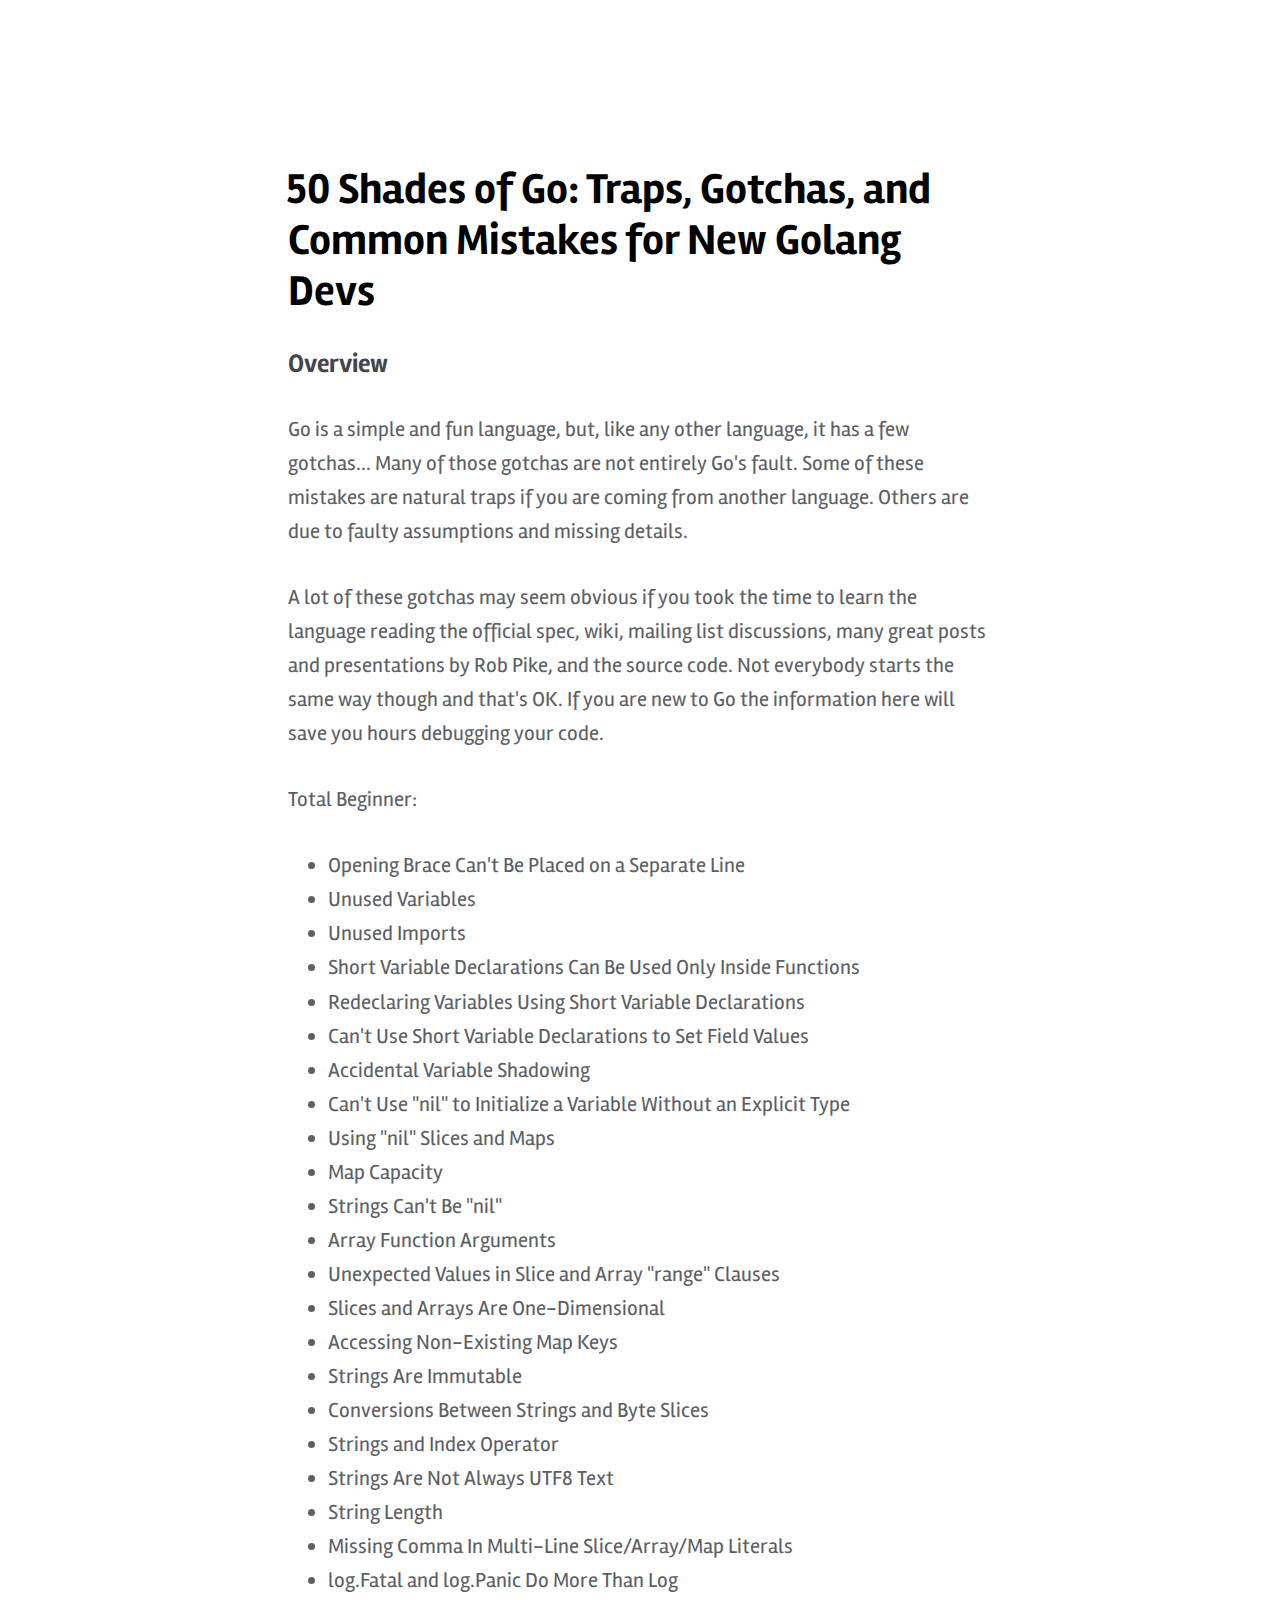
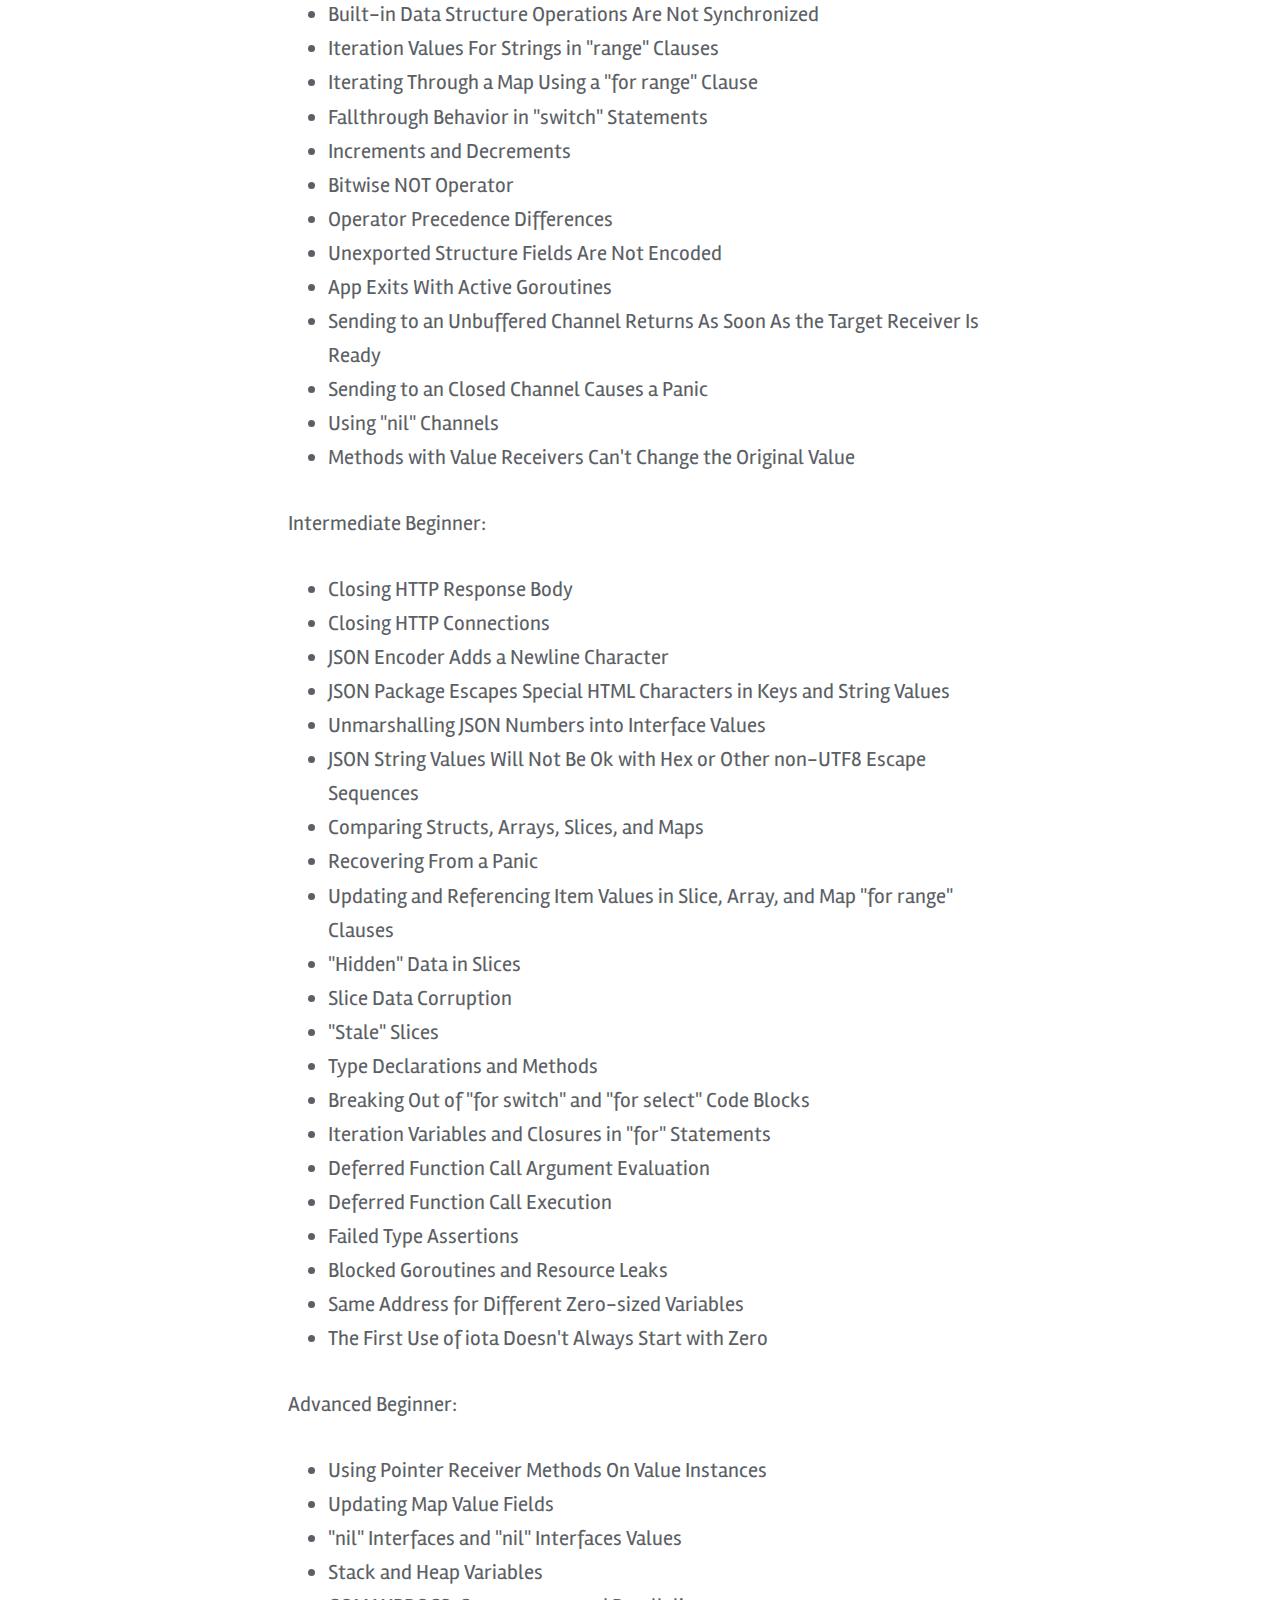
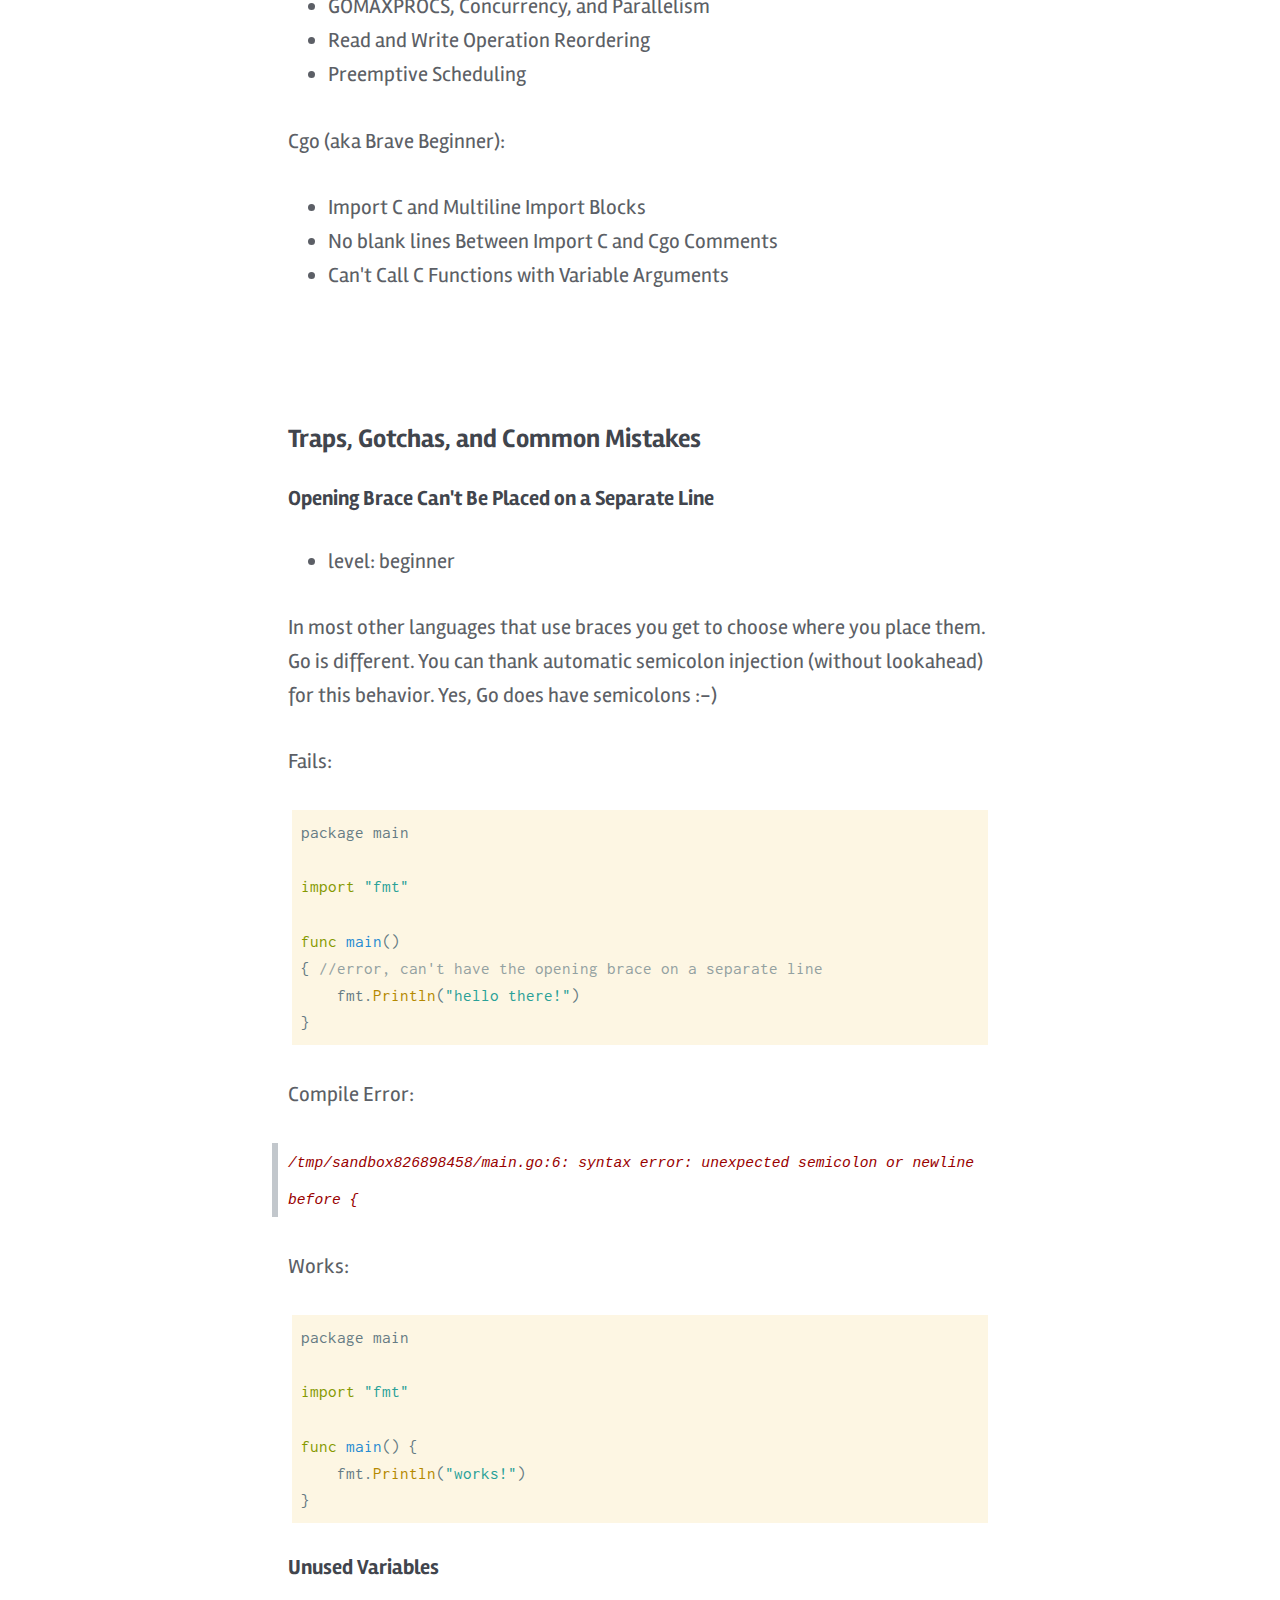
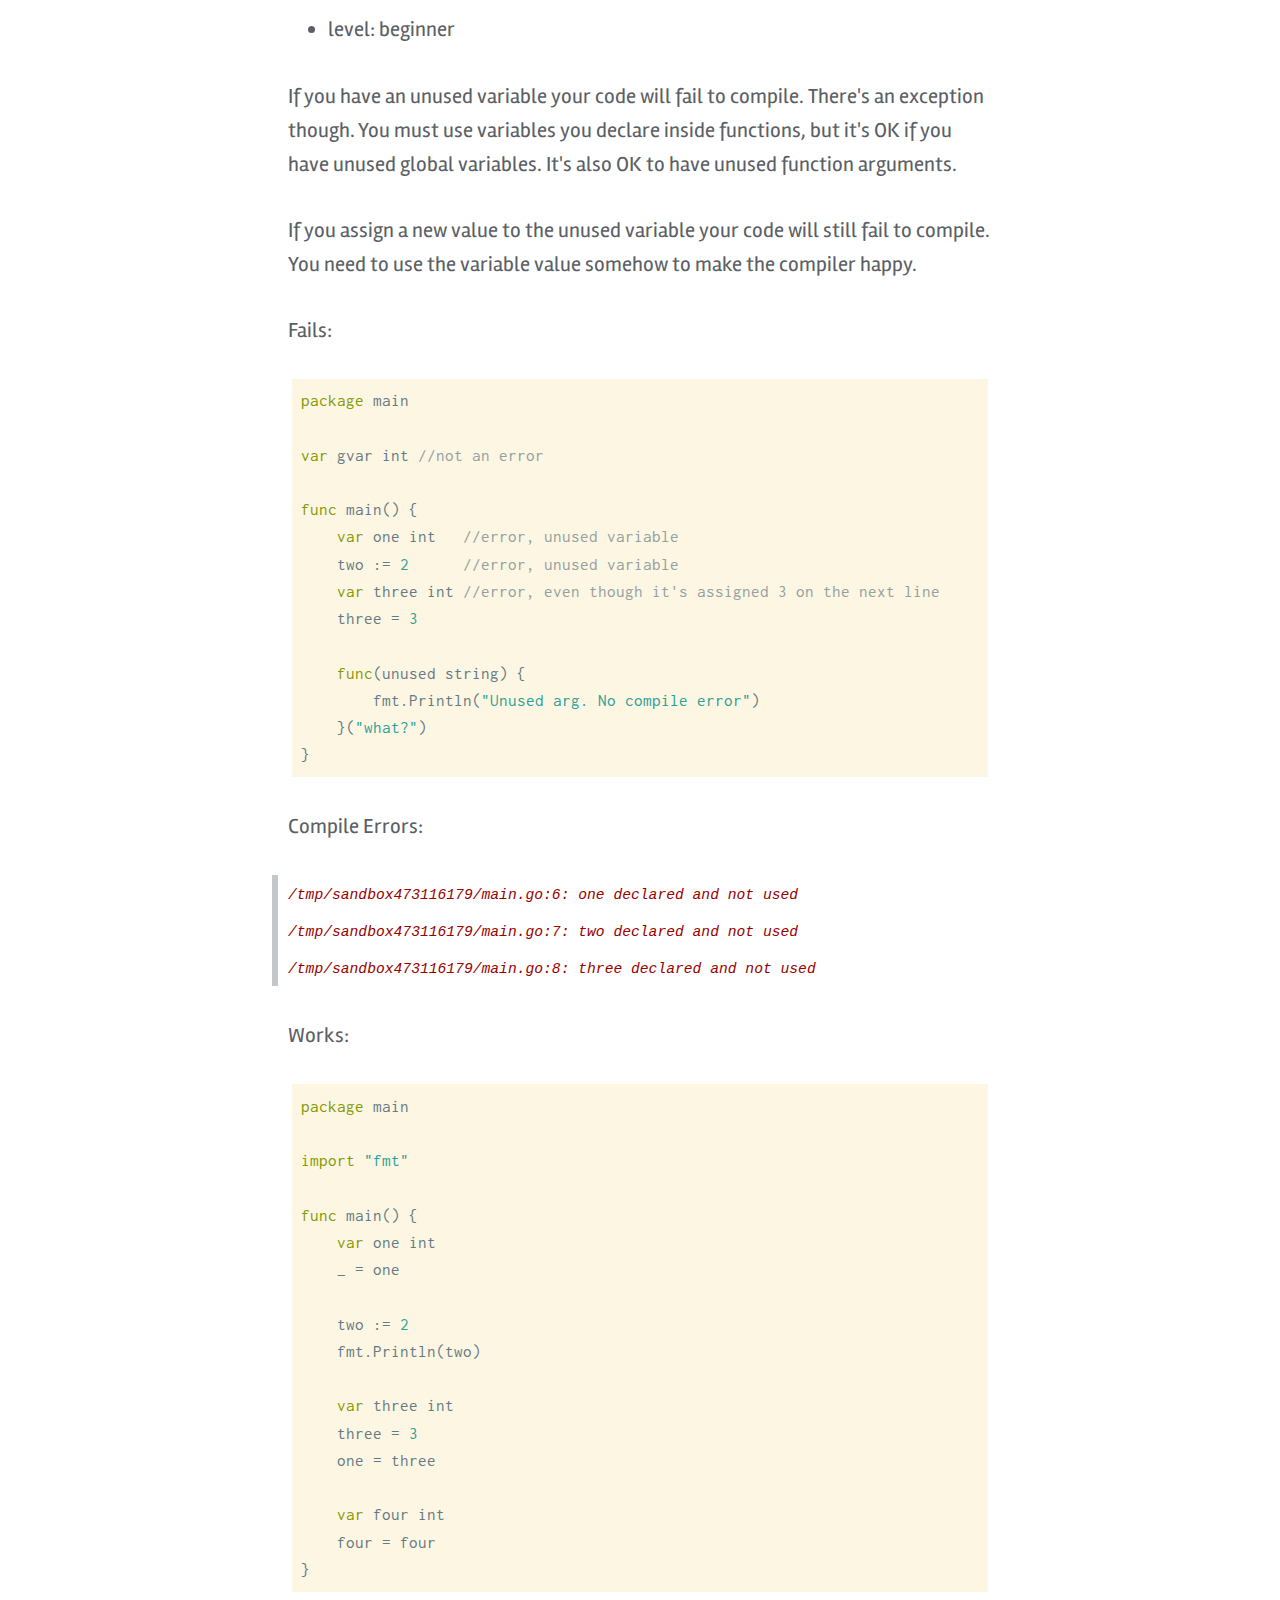
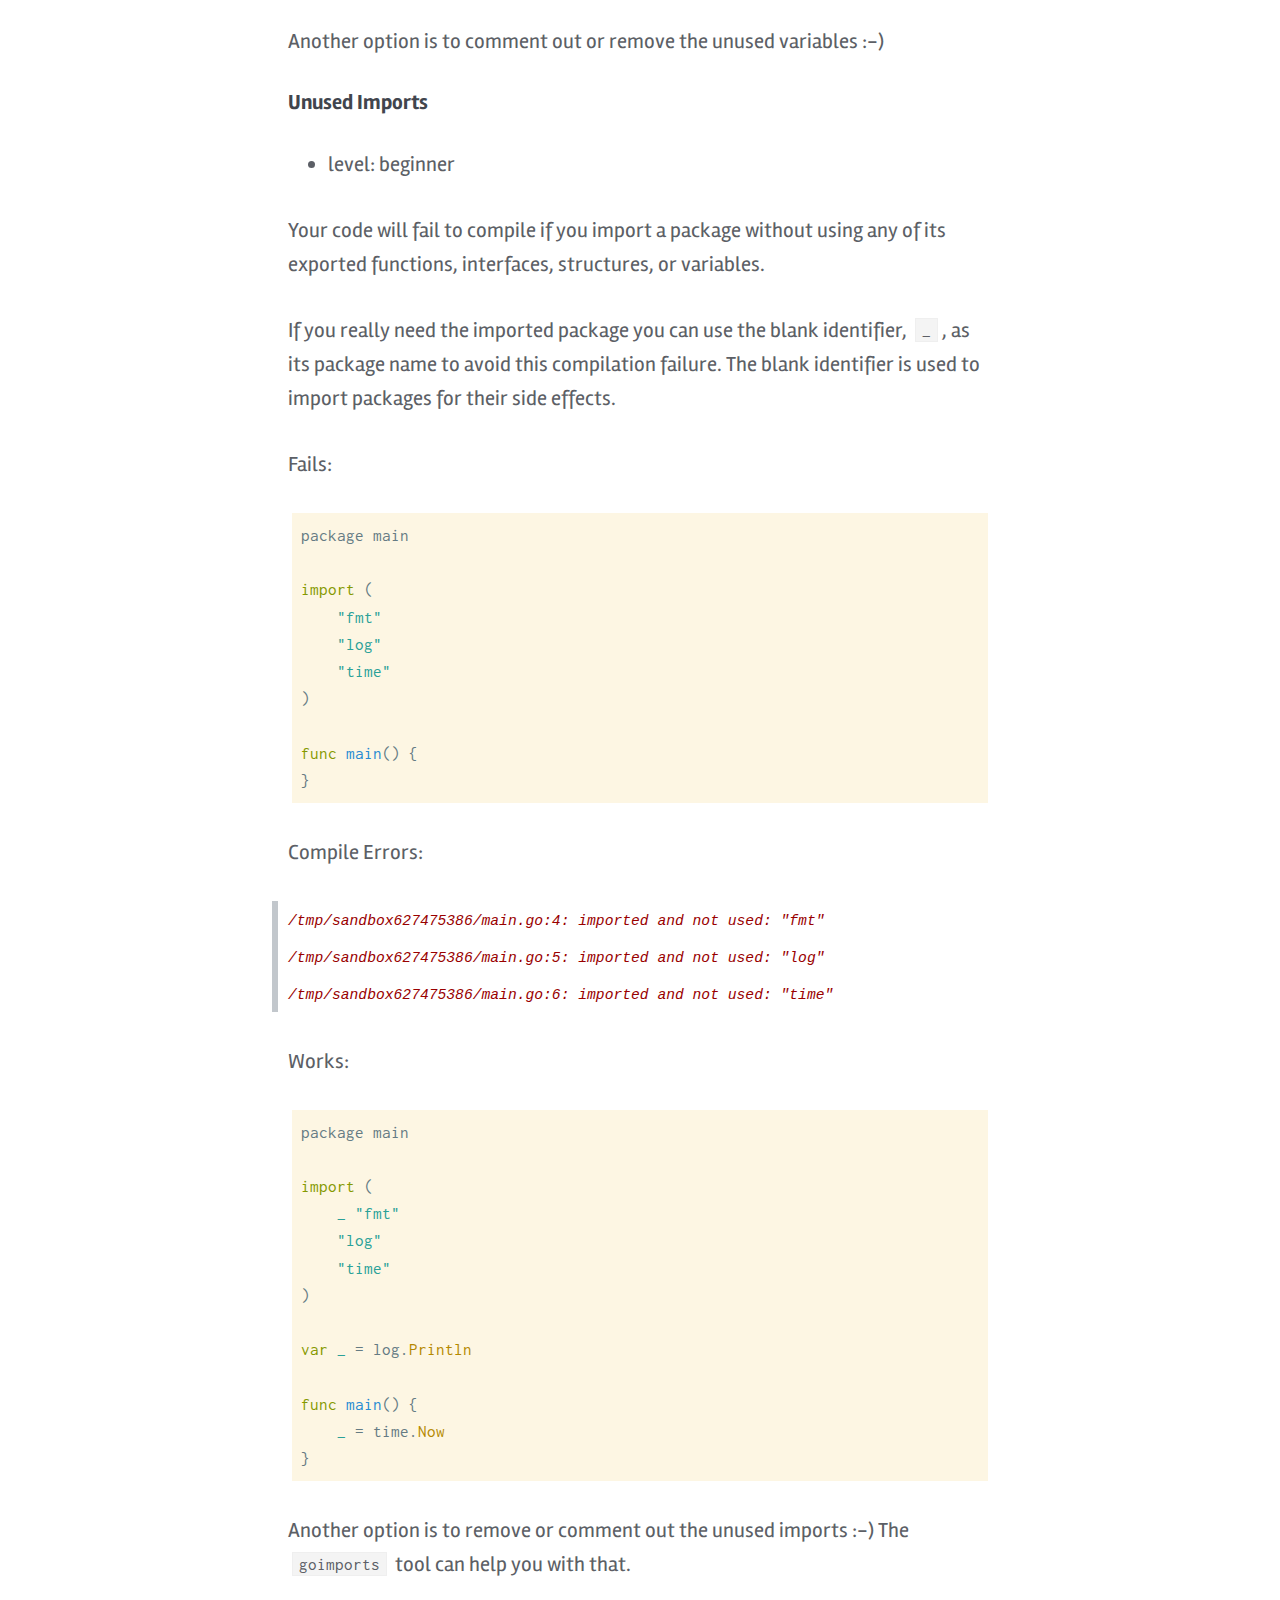
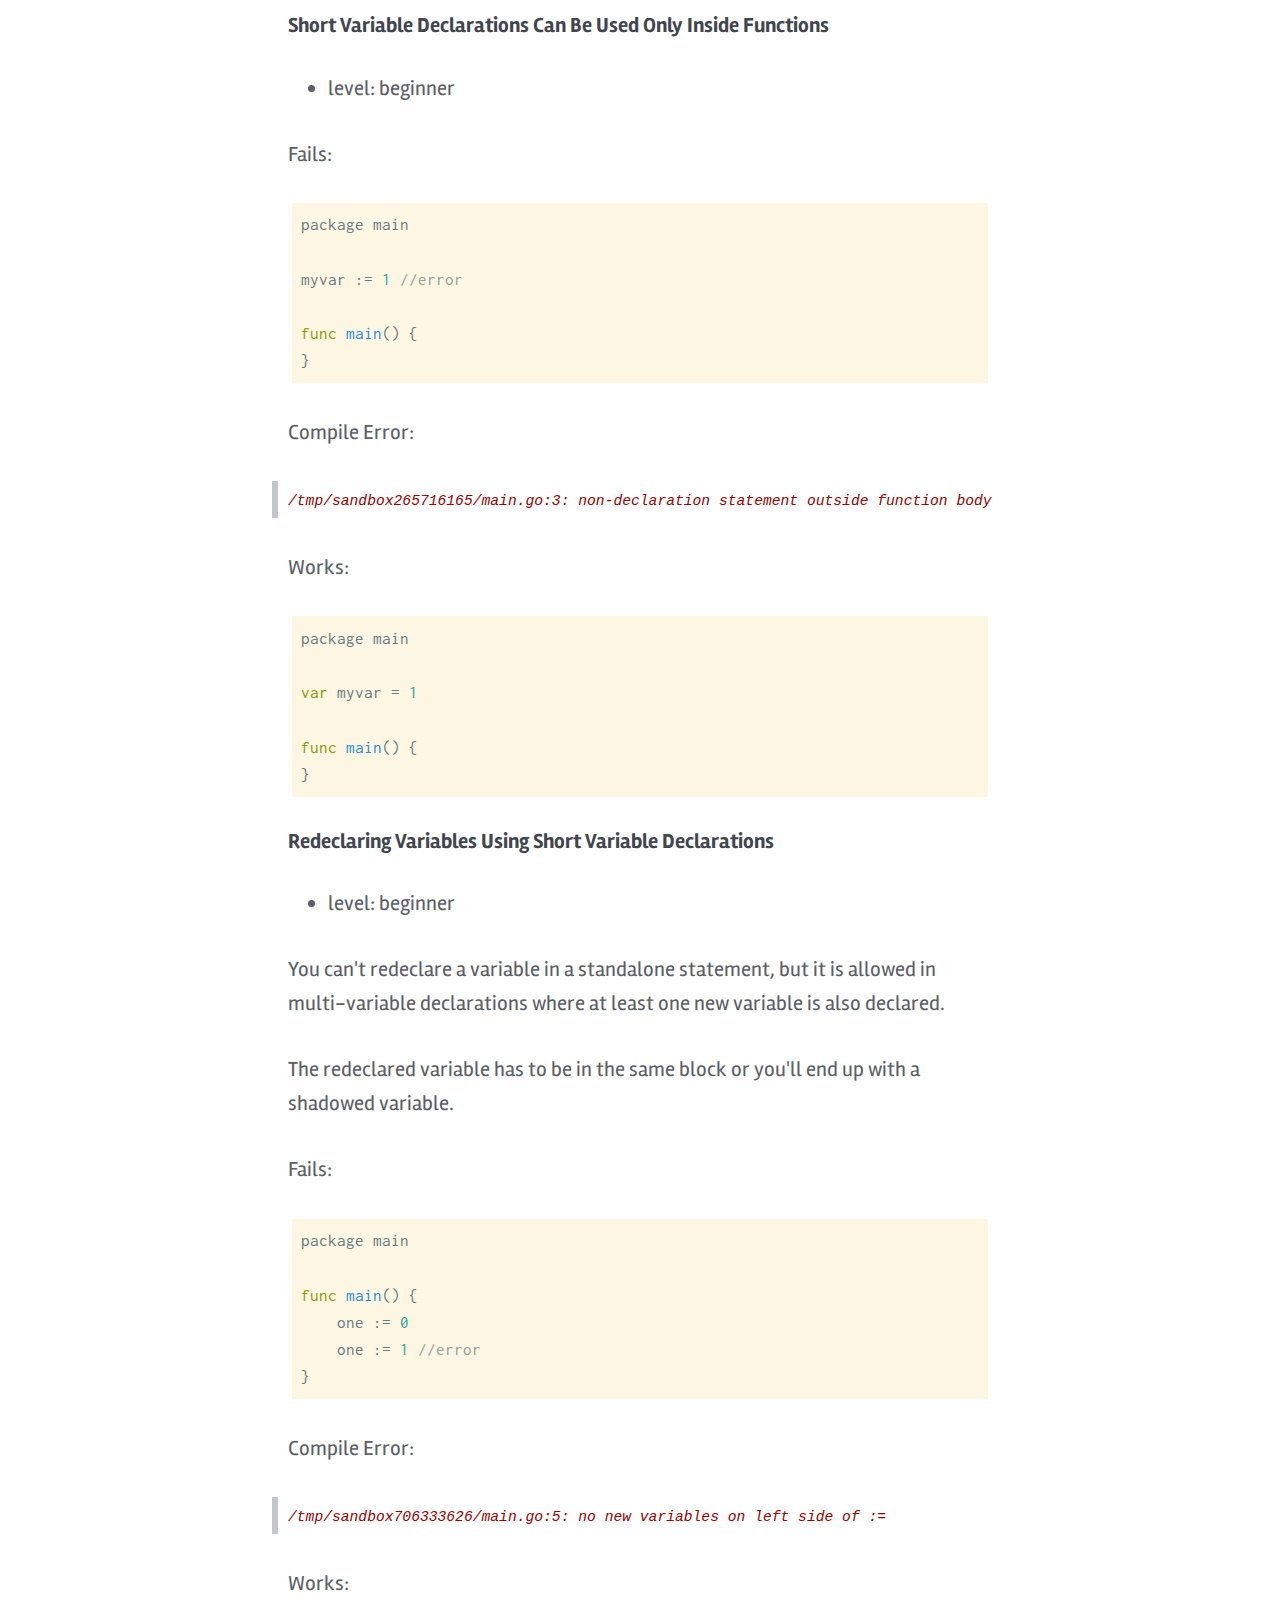
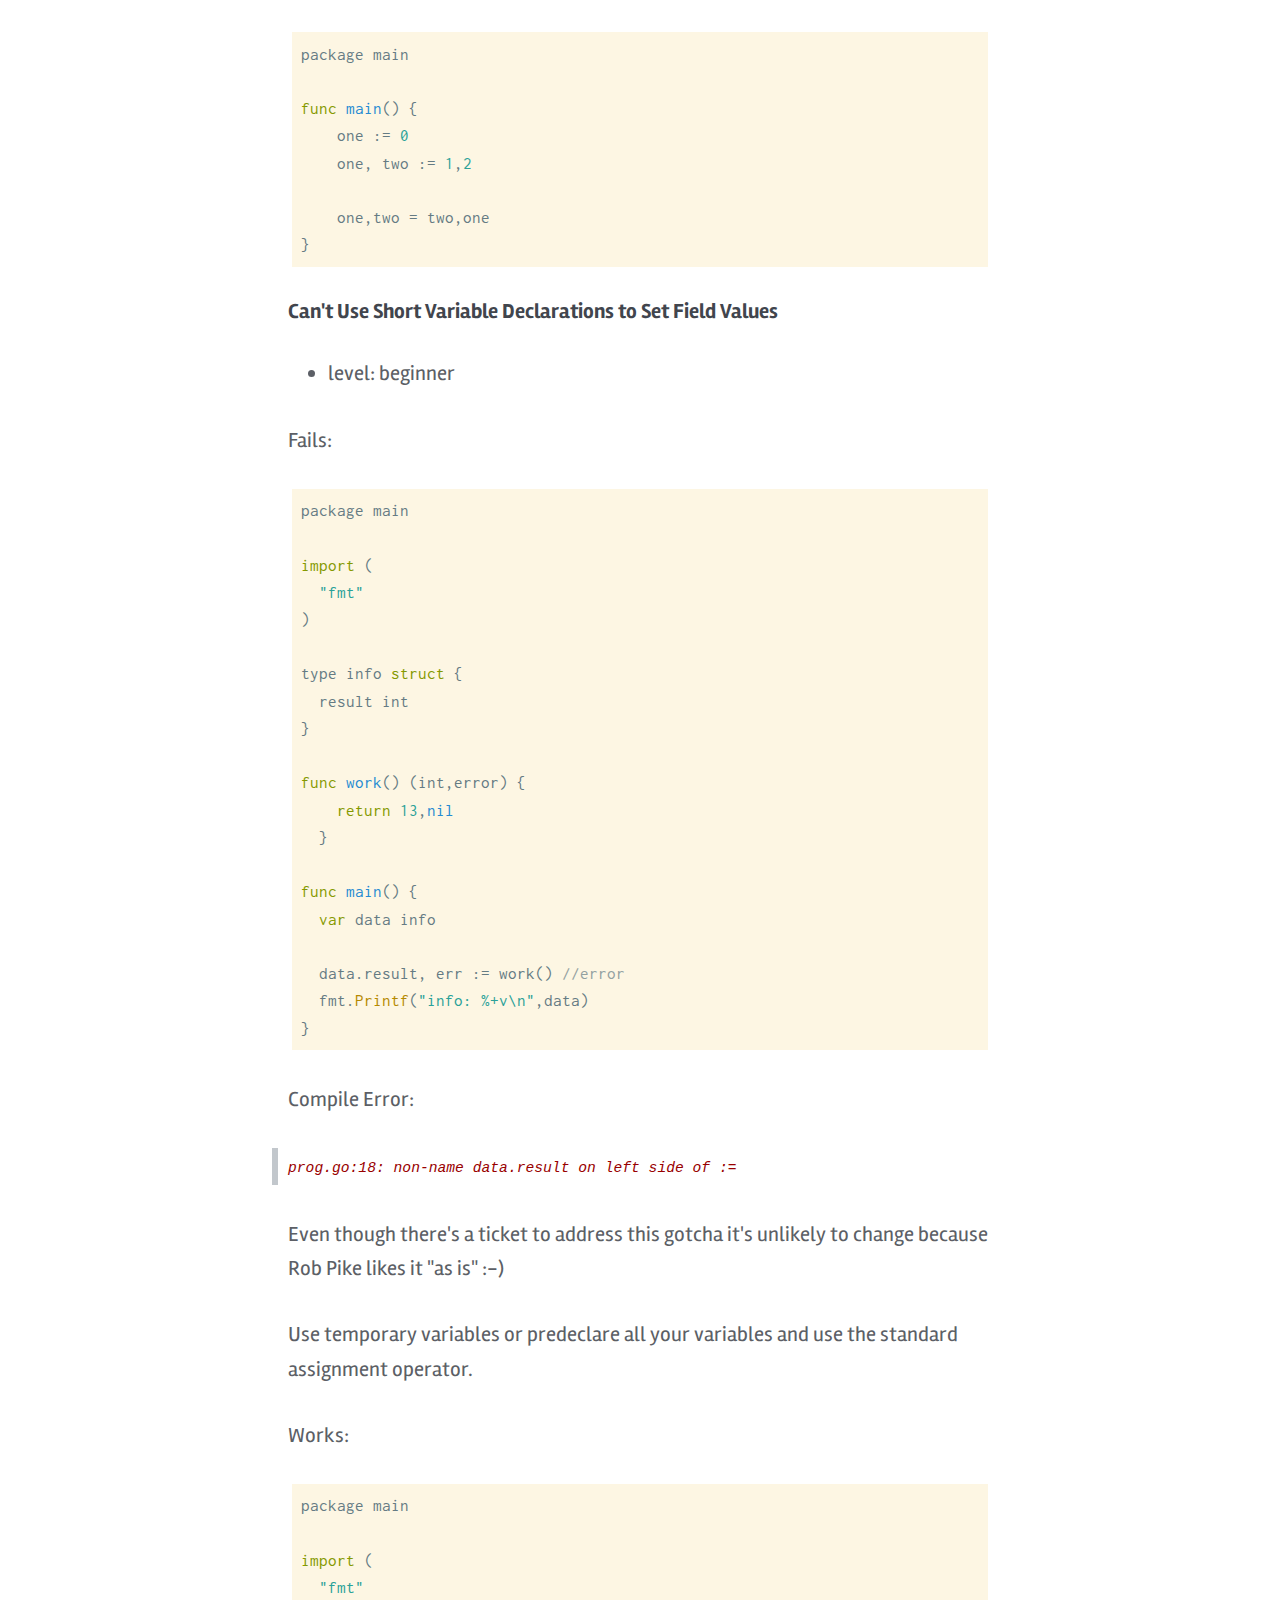
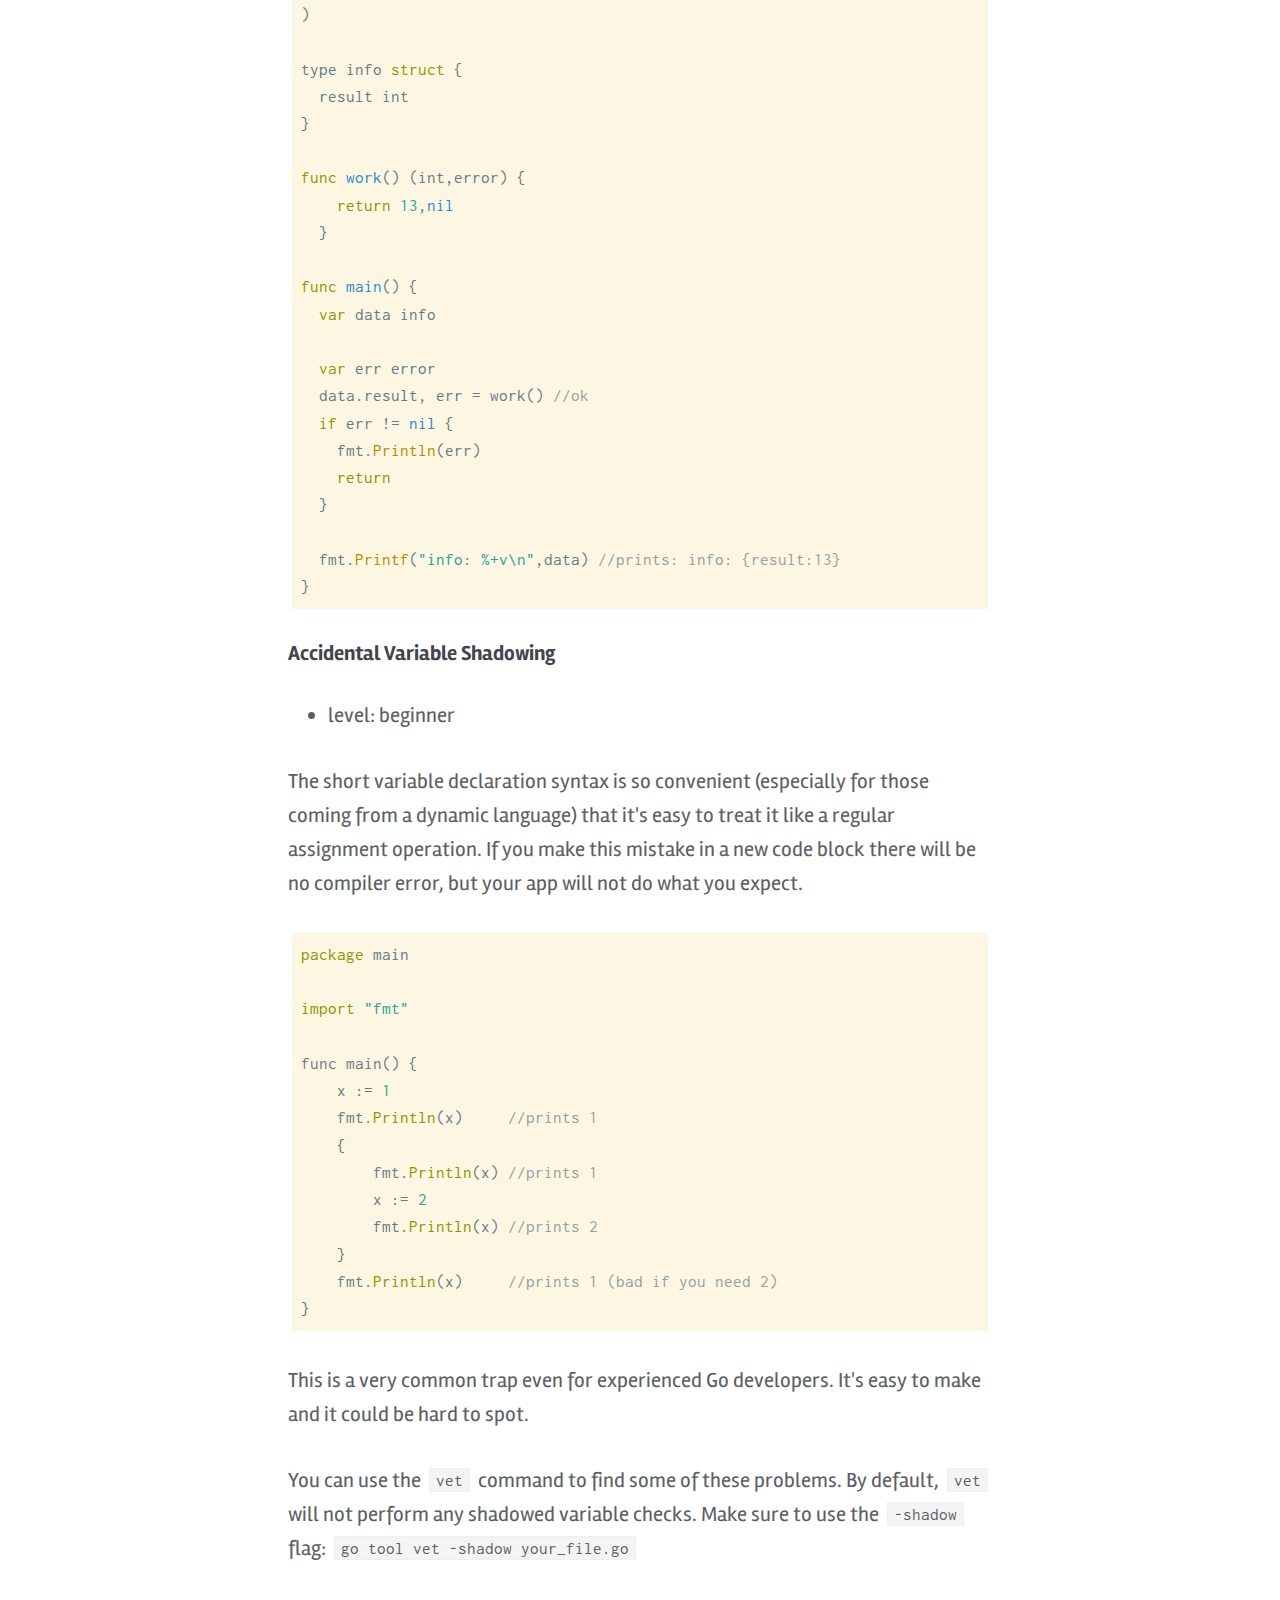
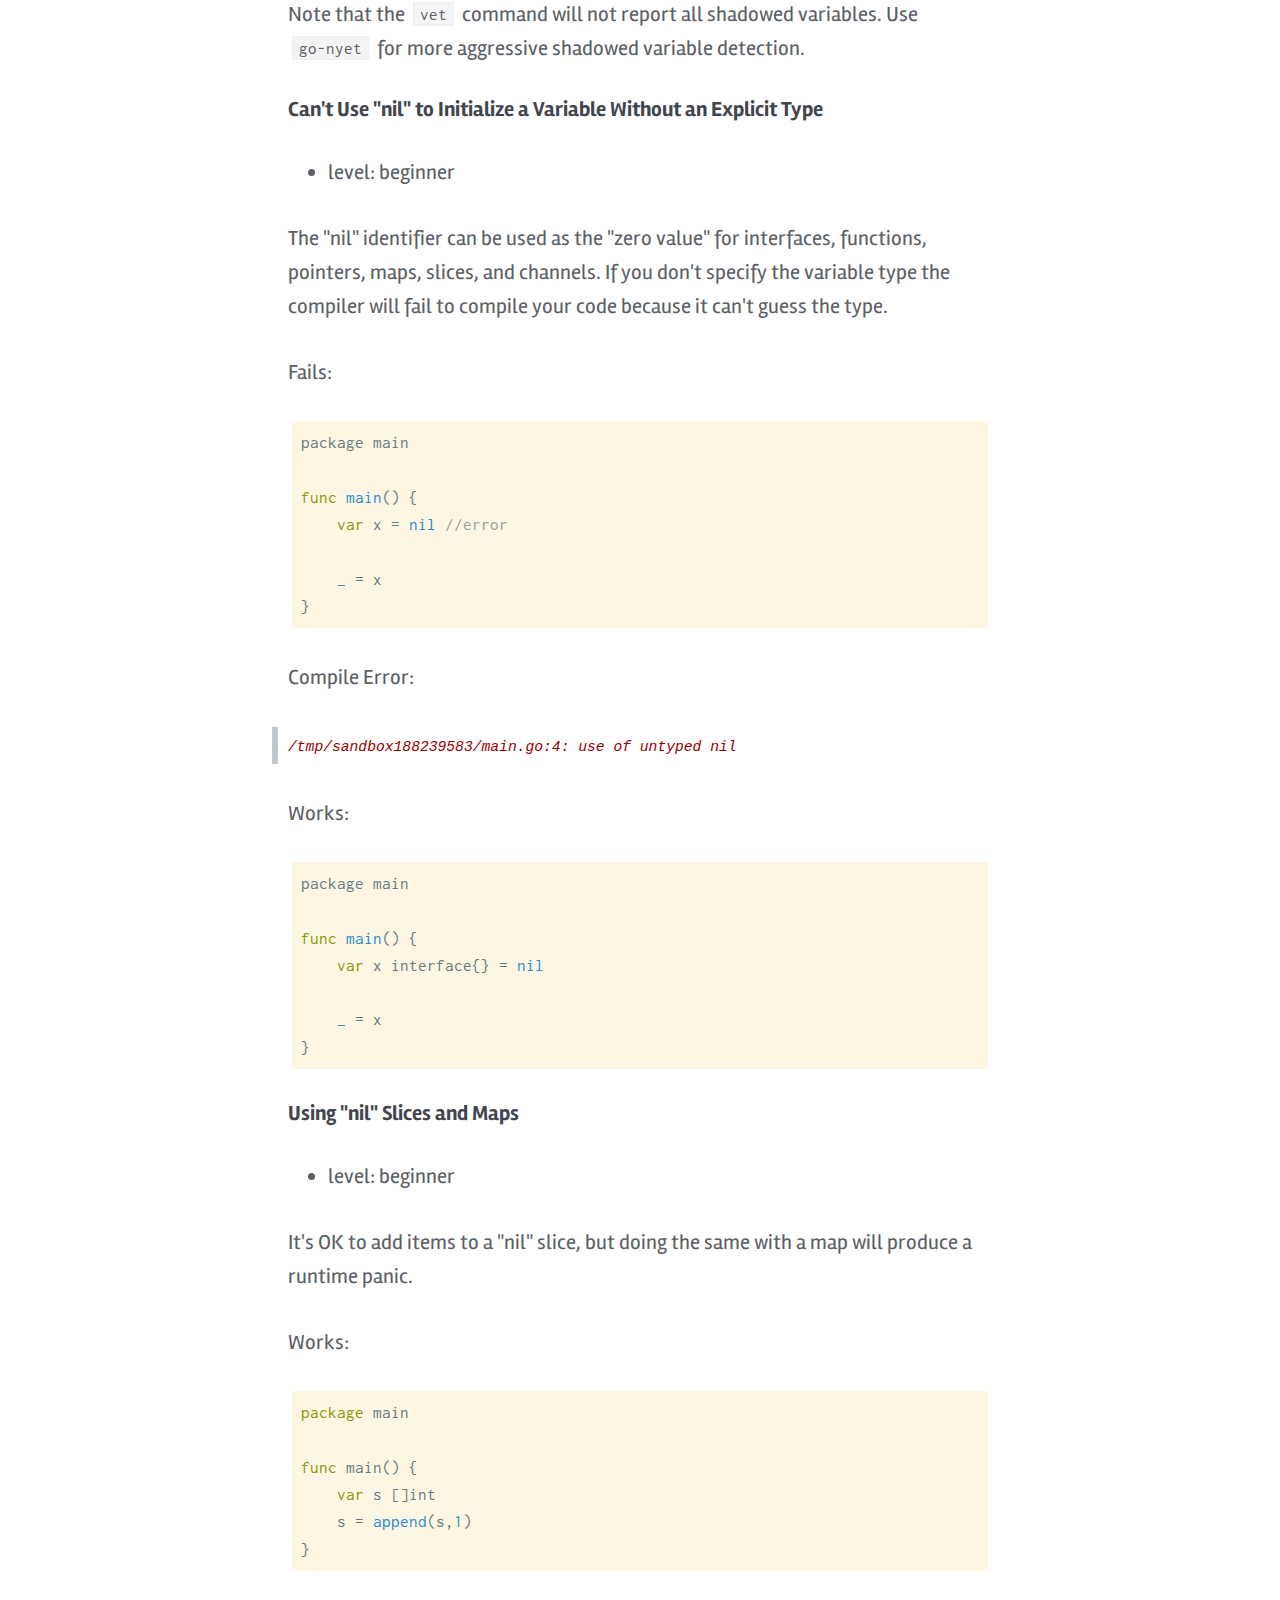
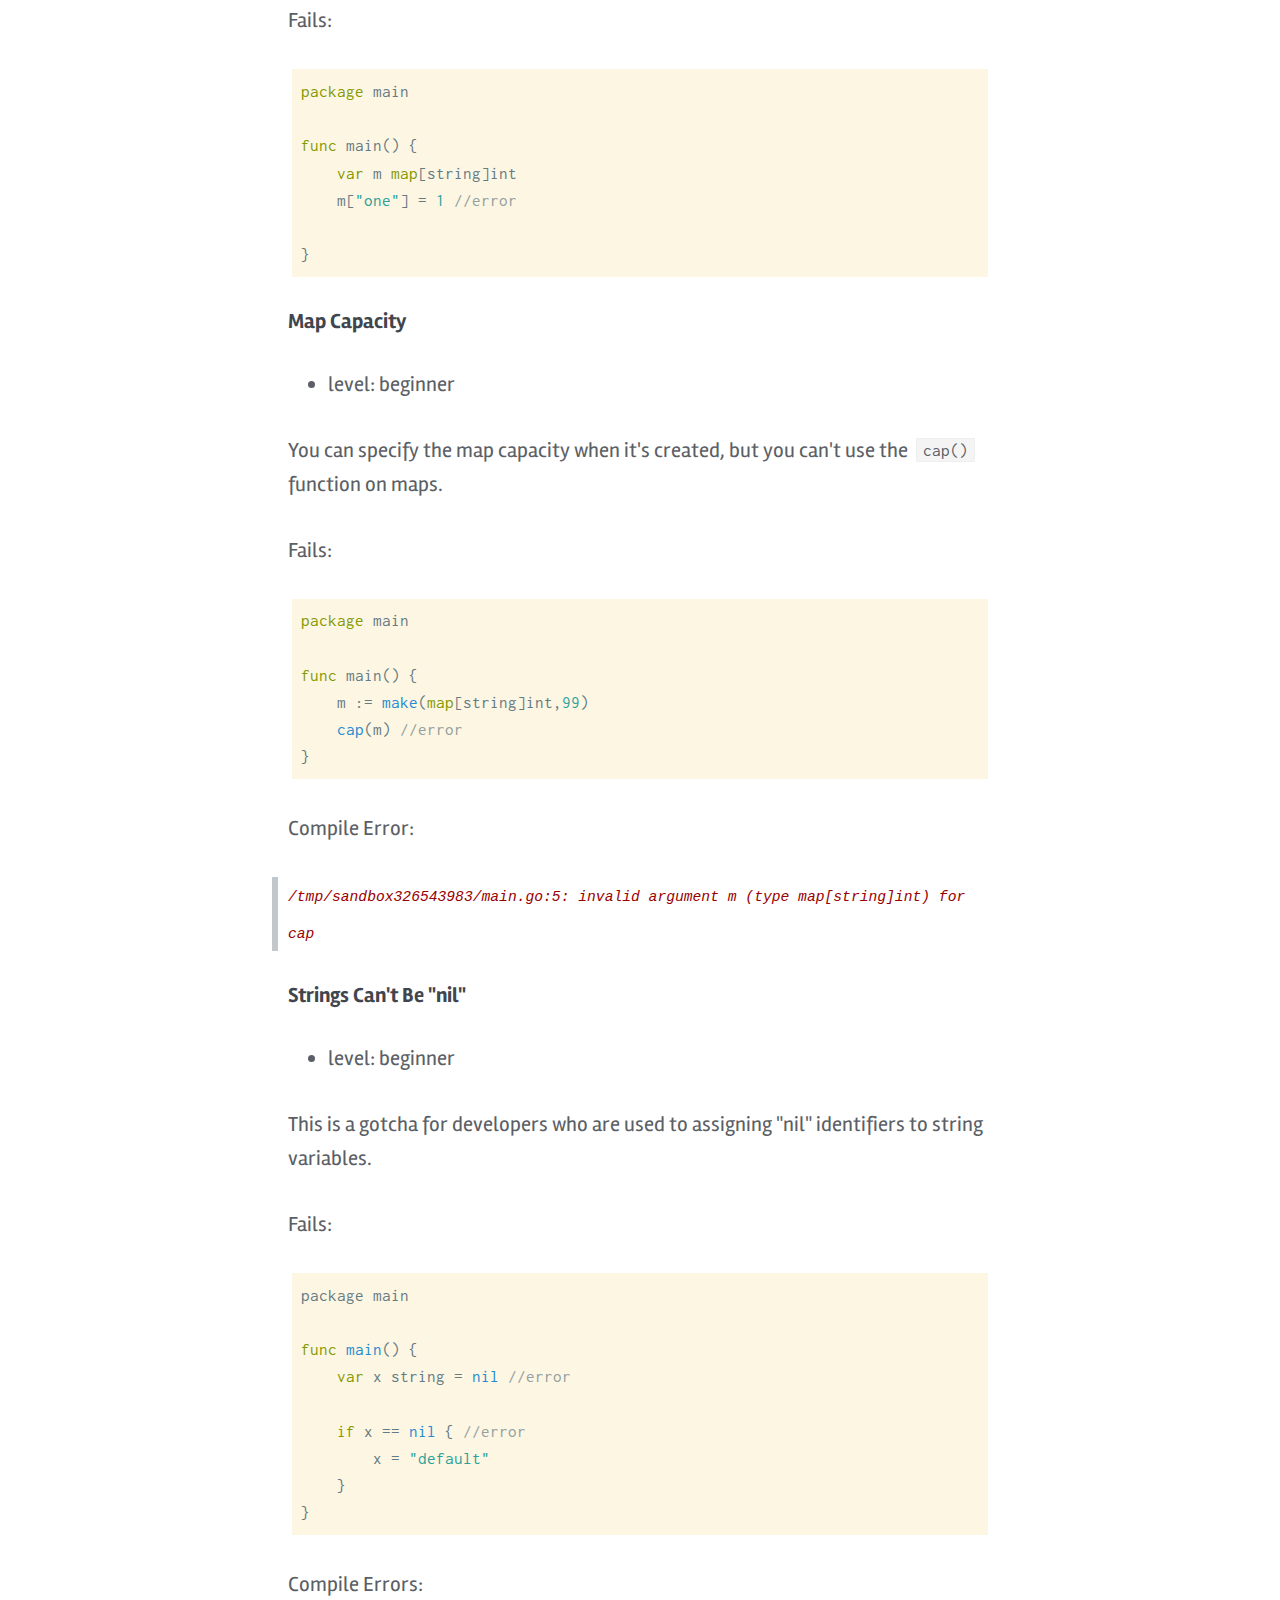
<file: public/index.html>
<!DOCTYPE html>
<html>
<link>
	<meta name="viewport" content="width=device-width, initial-scale=1.0" />
	<meta http-equiv="Content-Type" content="text/html" charset="UTF-8" />
	<meta http-equiv="X-UA-Compatible" content="IE=edge,chrome=1" />

	<title>50 Shades of Go: Traps, Gotchas, and Common Mistakes for New Golang Devs</title>
	<meta name="description" content="" />
    <link rel="icon" type="image/x-icon" href="./favicon.ico" />
    <link rel="preconnect" href="https://fonts.googleapis.com" />
    <link rel="preconnect" href="https://fonts.gstatic.com" crossorigin />
	<link rel="stylesheet" type="text/css" href="./css/screen.css" />
	<link rel="stylesheet" type="text/css" href="http://fonts.googleapis.com/css?family=Rambla:400,400italic,700|Inconsolata:400" />
</head>

<body class="post-template tag-golang">
	
	<section id="wrapper">
		<div id="ajax-container">
			
<main class="content" role="main">
	<article class="post tag-golang">
		<div class="inner">

			<header class="post-header">
				<h1 class="post-title">50 Shades of Go: Traps, Gotchas, and Common Mistakes for New Golang Devs</h1>
			</header>
	

        <h4>Overview</h4>

				<p>Go is a simple and fun language, but, like any other language, it has a few gotchas... Many of those gotchas are not entirely Go's fault. Some of these mistakes are natural traps if you are coming from another language. Others are due to faulty assumptions and missing details.</p>

<p>A lot of these gotchas may seem obvious if you took the time to learn the language reading the official spec, wiki, mailing list discussions, many great posts and presentations by Rob Pike, and the source code. Not everybody starts the same way though and that's OK. If you are new to Go the information here will save you hours debugging your code.</p>

<p><a href="index.html#total_beginner">Total Beginner</a>:</p>

<ul>
<li><a href="index.html#opening_braces">Opening Brace Can't Be Placed on a Separate Line</a></li>
<li><a href="index.html#unused_vars">Unused Variables</a></li>
<li><a href="index.html#unused_imports">Unused Imports</a></li>
<li><a href="index.html#short_vars">Short Variable Declarations Can Be Used Only Inside Functions</a></li>
<li><a href="index.html#vars_redeclare">Redeclaring Variables Using Short Variable Declarations</a></li>
<li><a href="index.html#short_fields">Can't Use Short Variable Declarations to Set Field Values</a></li>
<li><a href="index.html#vars_shadow">Accidental Variable Shadowing</a></li>
<li><a href="index.html#nil_init">Can't Use "nil" to Initialize a Variable Without an Explicit Type</a></li>
<li><a href="index.html#nil_slices_maps">Using "nil" Slices and Maps</a></li>
<li><a href="index.html#map_cap">Map Capacity</a></li>
<li><a href="index.html#nil_strings">Strings Can't Be "nil"</a></li>
<li><a href="index.html#array_func_args">Array Function Arguments</a></li>
<li><a href="index.html#unexpected_slice_arr_vals">Unexpected Values in Slice and Array "range" Clauses</a></li>
<li><a href="index.html#one_dim_slice_arr">Slices and Arrays Are One-Dimensional</a></li>
<li><a href="index.html#map_key_ne">Accessing Non-Existing Map Keys</a></li>
<li><a href="index.html#imm_strings">Strings Are Immutable</a></li>
<li><a href="index.html#string_byte_slice_conv">Conversions Between Strings and Byte Slices</a></li>
<li><a href="index.html#string_idx">Strings and Index Operator</a></li>
<li><a href="index.html#strings_na_utf">Strings Are Not Always UTF8 Text</a></li>
<li><a href="index.html#string_length">String Length</a></li>
<li><a href="index.html#mline_lit_comma">Missing Comma In Multi-Line Slice/Array/Map Literals</a></li>
<li><a href="index.html#log_fatal_exit">log.Fatal and log.Panic Do More Than Log</a></li>
<li><a href="index.html#coll_no_sync">Built-in Data Structure Operations Are Not Synchronized</a></li>
<li><a href="index.html#string_range_vals">Iteration Values For Strings in "range" Clauses</a></li>
<li><a href="index.html#map_range">Iterating Through a Map Using a "for range" Clause</a></li>
<li><a href="index.html#switch_fall">Fallthrough Behavior in "switch" Statements</a></li>
<li><a href="index.html#inc_dec">Increments and Decrements</a></li>
<li><a href="index.html#bit_not">Bitwise NOT Operator</a></li>
<li><a href="index.html#op_precedence">Operator Precedence Differences</a></li>
<li><a href="index.html#unexp_struct_field_enc">Unexported Structure Fields Are Not Encoded</a></li>
<li><a href="index.html#gor_app_exit">App Exits With Active Goroutines</a></li>
<li><a href="index.html#unbuf_ch_send_done">Sending to an Unbuffered Channel Returns As Soon As the Target Receiver Is Ready</a></li>
<li><a href="index.html#closed_ch_send">Sending to an Closed Channel Causes a Panic</a></li>
<li><a href="index.html#using_nil_ch">Using "nil" Channels</a></li>
<li><a href="index.html#method_val_receiver">Methods with Value Receivers Can't Change the Original Value</a></li>
</ul>

<p><a href="index.html#intermediate_beginner">Intermediate Beginner</a>:</p>

<ul>
<li><a href="index.html#close_http_resp_body">Closing HTTP Response Body</a></li>
<li><a href="index.html#close_http_conn">Closing HTTP Connections</a></li>
<li><a href="index.html#json_encode_newline">JSON Encoder Adds a Newline Character</a></li>
<li><a href="index.html#json_escape_html">JSON Package Escapes Special HTML Characters in Keys and String Values</a></li>
<li><a href="index.html#json_num">Unmarshalling JSON Numbers into Interface Values</a></li>
<li><a href="index.html#json_utf8_strings">JSON String Values Will Not Be Ok with Hex or Other non-UTF8 Escape Sequences</a></li>
<li><a href="index.html#compare_struct_arr_slice_map">Comparing Structs, Arrays, Slices, and Maps</a></li>
<li><a href="index.html#panic_recover">Recovering From a Panic</a></li>
<li><a href="index.html#range_val_update">Updating and Referencing Item Values in Slice, Array, and Map "for range" Clauses</a></li>
<li><a href="index.html#slice_hidden_data">"Hidden" Data in Slices</a></li>
<li><a href="index.html#slice_data_corruption">Slice Data Corruption</a></li>
<li><a href="index.html#stale_slices">"Stale" Slices</a></li>
<li><a href="index.html#type_decl_methods">Type Declarations and Methods</a></li>
<li><a href="index.html#deep_for_breakout">Breaking Out of "for switch" and "for select" Code Blocks</a></li>
<li><a href="index.html#closure_for_it_vars">Iteration Variables and Closures in "for" Statements</a></li>
<li><a href="index.html#deferred_calls">Deferred Function Call Argument Evaluation</a></li>
<li><a href="index.html#deferred_call_exe">Deferred Function Call Execution</a></li>
<li><a href="index.html#failed_type_assert">Failed Type Assertions</a></li>
<li><a href="index.html#blocked_goroutines">Blocked Goroutines and Resource Leaks</a></li>
<li><a href="index.html#zero_size_var">Same Address for Different Zero-sized Variables</a></li>
<li><a href="index.html#iota_zero">The First Use of iota Doesn't Always Start with Zero</a></li>
</ul>

<p><a href="index.html#advanced_beginner">Advanced Beginner</a>:</p>

<ul>
<li><a href="index.html#ptr_receiver_val_inst">Using Pointer Receiver Methods On Value Instances</a></li>
<li><a href="index.html#map_value_field_update">Updating Map Value Fields</a></li>
<li><a href="index.html#nil_in_nil_in_vals">"nil" Interfaces and "nil" Interfaces Values</a></li>
<li><a href="index.html#stack_heap_vars">Stack and Heap Variables</a></li>
<li><a href="index.html#gomaxprocs">GOMAXPROCS, Concurrency, and Parallelism</a></li>
<li><a href="index.html#rw_reorder">Read and Write Operation Reordering</a></li>
<li><a href="index.html#psched">Preemptive Scheduling</a></li>
</ul>

<p><a href="index.html#cgo">Cgo (aka Brave Beginner)</a>:</p>

<ul>
<li><a href="index.html#cgo_multiline_import_c">Import C and Multiline Import Blocks</a></li>
<li><a href="index.html#cgo_noblanks">No blank lines Between Import C and Cgo Comments</a></li>
<li><a href="index.html#cgo_no_var_args">Can't Call C Functions with Variable Arguments</a></li>
</ul>

<br/>
<br/>
<h4>Traps, Gotchas, and Common Mistakes</h4>

<p><a name="total_beginner"></a></p>

<h6 id="anameopening_bracesaopeningbracecantbeplacedonaseparateline"><a name="opening_braces"></a>Opening Brace Can't Be Placed on a Separate Line</h6>

<ul>
<li>level: beginner</li>
</ul>

<p>In most other languages that use braces you get to choose where you place them. Go is different. You can thank automatic semicolon injection (without lookahead) for this behavior. Yes, Go does have semicolons :-)</p>

<p>Fails:  </p>

<pre><code>package main

import "fmt"

func main()  
{ //error, can't have the opening brace on a separate line
    fmt.Println("hello there!")
}
</code></pre>

<p>Compile Error:  </p>

<blockquote>
  <p><span style="color:#900; font-family: Menlo, Courier New, monospace; font-size: 11pt;">
  /tmp/sandbox826898458/main.go:6: syntax error: unexpected semicolon or newline before {
  </span></p>
</blockquote>

<p>Works:  </p>

<pre><code>package main

import "fmt"

func main() {  
    fmt.Println("works!")
}
</code></pre>

<h6 id="anameunused_varsaunusedvariables"><a name="unused_vars"></a>Unused Variables</h6>

<ul>
<li>level: beginner</li>
</ul>

<p>If you have an unused variable your code will fail to compile. There's an exception though. You must use variables you declare inside functions, but it's OK if you have unused global variables. It's also OK to have unused function arguments.</p>

<p>If you assign a new value to the unused variable your code will still fail to compile. You need to use the variable value somehow to make the compiler happy.</p>

<p>Fails:  </p>

<pre><code>package main

var gvar int //not an error

func main() {  
    var one int   //error, unused variable
    two := 2      //error, unused variable
    var three int //error, even though it's assigned 3 on the next line
    three = 3

    func(unused string) {
        fmt.Println("Unused arg. No compile error")
    }("what?")
}
</code></pre>

<p>Compile Errors:  </p>

<blockquote>
  <p><span style="color:#900; font-family: Menlo, Courier New, monospace; font-size: 11pt;">
  /tmp/sandbox473116179/main.go:6: one declared and not used
  /tmp/sandbox473116179/main.go:7: two declared and not used
  /tmp/sandbox473116179/main.go:8: three declared and not used
  </span></p>
</blockquote>

<p>Works:  </p>

<pre><code>package main

import "fmt"

func main() {  
    var one int
    _ = one

    two := 2 
    fmt.Println(two)

    var three int 
    three = 3
    one = three

    var four int
    four = four
}
</code></pre>

<p>Another option is to comment out or remove the unused variables :-)</p>

<h6 id="anameunused_importsaunusedimports"><a name="unused_imports"></a>Unused Imports</h6>

<ul>
<li>level: beginner</li>
</ul>

<p>Your code will fail to compile if you import a package without using any of its exported functions, interfaces, structures, or variables.</p>

<p>If you really need the imported package you can use the blank identifier, <code>_</code>, as its package name to avoid this compilation failure. The blank identifier is used to import packages for their side effects.</p>

<p>Fails:  </p>

<pre><code>package main

import (  
    "fmt"
    "log"
    "time"
)

func main() {  
}
</code></pre>

<p>Compile Errors:  </p>

<blockquote>
  <p><span style="color:#900; font-family: Menlo, Courier New, monospace; font-size: 11pt;">
  /tmp/sandbox627475386/main.go:4: imported and not used: "fmt"
  /tmp/sandbox627475386/main.go:5: imported and not used: "log"
  /tmp/sandbox627475386/main.go:6: imported and not used: "time"
  </span></p>
</blockquote>

<p>Works:  </p>

<pre><code>package main

import (  
    _ "fmt"
    "log"
    "time"
)

var _ = log.Println

func main() {  
    _ = time.Now
}
</code></pre>

<p>Another option is to remove or comment out the unused imports :-) The <a href="http://godoc.org/golang.org/x/tools/cmd/goimports"><code>goimports</code></a> tool can help you with that.</p>

<h6 id="anameshort_varsashortvariabledeclarationscanbeusedonlyinsidefunctions"><a name="short_vars"></a>Short Variable Declarations Can Be Used Only Inside Functions</h6>

<ul>
<li>level: beginner</li>
</ul>

<p>Fails:  </p>

<pre><code>package main

myvar := 1 //error

func main() {  
}
</code></pre>

<p>Compile Error:  </p>

<blockquote>
  <p><span style="color:#900; font-family: Menlo, Courier New, monospace; font-size: 11pt;">
  /tmp/sandbox265716165/main.go:3: non-declaration statement outside function body
  </span></p>
</blockquote>

<p>Works:  </p>

<pre><code>package main

var myvar = 1

func main() {  
}
</code></pre>

<h6 id="anamevars_redeclarearedeclaringvariablesusingshortvariabledeclarations"><a name="vars_redeclare"></a>Redeclaring Variables Using Short Variable Declarations</h6>

<ul>
<li>level: beginner</li>
</ul>

<p>You can't redeclare a variable in a standalone statement, but it is allowed in multi-variable declarations where at least one new variable is also declared.</p>

<p>The redeclared variable has to be in the same block or you'll end up with a shadowed variable.</p>

<p>Fails:  </p>

<pre><code>package main

func main() {  
    one := 0
    one := 1 //error
}
</code></pre>

<p>Compile Error:  </p>

<blockquote>
  <p><span style="color:#900; font-family: Menlo, Courier New, monospace; font-size: 11pt;">
  /tmp/sandbox706333626/main.go:5: no new variables on left side of :=
  </span></p>
</blockquote>

<p>Works:  </p> 

<pre><code>package main

func main() {  
    one := 0
    one, two := 1,2

    one,two = two,one
}
</code></pre>

<h6 id="anameshort_fieldsacantuseshortvariabledeclarationstosetfieldvalues"><a name="short_fields"></a>Can't Use Short Variable Declarations to Set Field Values</h6>

<ul>
<li>level: beginner</li>
</ul>

<p>Fails:  </p>

<pre><code>package main

import (  
  "fmt"
)

type info struct {  
  result int
}

func work() (int,error) {  
    return 13,nil  
  }

func main() {  
  var data info

  data.result, err := work() //error
  fmt.Printf("info: %+v\n",data)
}
</code></pre>

<p>Compile Error:  </p>

<blockquote>
  <p><span style="color:#900; font-family: Menlo, Courier New, monospace; font-size: 11pt;">
  prog.go:18: non-name data.result on left side of := <br />
  </span></p>
</blockquote>

<p>Even though there's a ticket to address this gotcha it's unlikely to change because Rob Pike likes it "as is" :-)</p>

<p>Use temporary variables or predeclare all your variables and use the standard assignment operator.</p>

<p>Works:  </p>

<pre><code>package main

import (  
  "fmt"
)

type info struct {  
  result int
}

func work() (int,error) {  
    return 13,nil  
  }

func main() {  
  var data info

  var err error
  data.result, err = work() //ok
  if err != nil {
    fmt.Println(err)
    return
  }

  fmt.Printf("info: %+v\n",data) //prints: info: {result:13}
}
</code></pre>

<h6 id="anamevars_shadowaaccidentalvariableshadowing"><a name="vars_shadow"></a>Accidental Variable Shadowing</h6>

<ul>
<li>level: beginner</li>
</ul>

<p>The short variable declaration syntax is so convenient (especially for those coming from a dynamic language) that it's easy to treat it like a regular assignment operation. If you make this mistake in a new code block there will be no compiler error, but your app will not do what you expect.</p>

<pre><code>package main

import "fmt"

func main() {  
    x := 1
    fmt.Println(x)     //prints 1
    {
        fmt.Println(x) //prints 1
        x := 2
        fmt.Println(x) //prints 2
    }
    fmt.Println(x)     //prints 1 (bad if you need 2)
}
</code></pre>

<p>This is a very common trap even for experienced Go developers. It's easy to make and it could be hard to spot.</p>

<p>You can use the <a href="http://godoc.org/golang.org/x/tools/cmd/vet"><code>vet</code></a> command to find some of these problems. By default, <code>vet</code> will not perform any shadowed variable checks. Make sure to use the <code>-shadow</code> flag: <code>go tool vet -shadow your_file.go</code></p>

<p>Note that the <code>vet</code> command will not report all shadowed variables. Use <a href="https://github.com/barakmich/go-nyet"><code>go-nyet</code></a> for more aggressive shadowed variable detection.</p>

<h6 id="anamenil_initacantuseniltoinitializeavariablewithoutanexplicittype"><a name="nil_init"></a>Can't Use "nil" to Initialize a Variable Without an Explicit Type</h6>

<ul>
<li>level: beginner</li>
</ul>

<p>The "nil" identifier can be used as the "zero value" for interfaces, functions, pointers, maps, slices, and channels. If you don't specify the variable type the compiler will fail to compile your code because it can't guess the type.</p>

<p>Fails:  </p>

<pre><code>package main

func main() {  
    var x = nil //error

    _ = x
}
</code></pre>

<p>Compile Error:  </p>

<blockquote>
  <p><span style="color:#900; font-family: Menlo, Courier New, monospace; font-size: 11pt;">
  /tmp/sandbox188239583/main.go:4: use of untyped nil
  </span></p>
</blockquote>

<p>Works:  </p>

<pre><code>package main

func main() {  
    var x interface{} = nil

    _ = x
}
</code></pre>

<h6 id="anamenil_slices_mapsausingnilslicesandmaps"><a name="nil_slices_maps"></a>Using "nil" Slices and Maps</h6>

<ul>
<li>level: beginner</li>
</ul>

<p>It's OK to add items to a "nil" slice, but doing the same with a map will produce a runtime panic.</p>

<p>Works:  </p>

<pre><code>package main

func main() {  
    var s []int
    s = append(s,1)
}
</code></pre>

<p>Fails:  </p>

<pre><code>package main

func main() {  
    var m map[string]int
    m["one"] = 1 //error

}
</code></pre>

<h6 id="anamemap_capamapcapacity"><a name="map_cap"></a>Map Capacity</h6>

<ul>
<li>level: beginner</li>
</ul>

<p>You can specify the map capacity when it's created, but you can't use the <code>cap()</code> function on maps.</p>

<p>Fails:  </p>

<pre><code>package main

func main() {  
    m := make(map[string]int,99)
    cap(m) //error
}
</code></pre>

<p>Compile Error:  </p>

<blockquote>
  <p><span style="color:#900; font-family: Menlo, Courier New, monospace; font-size: 11pt;">
  /tmp/sandbox326543983/main.go:5: invalid argument m (type map[string]int) for cap
  </span></p>
</blockquote>

<h6 id="anamenil_stringsastringscantbenil"><a name="nil_strings"></a>Strings Can't Be "nil"</h6>

<ul>
<li>level: beginner</li>
</ul>

<p>This is a gotcha for developers who are used to assigning "nil" identifiers to string variables.</p>

<p>Fails:  </p>

<pre><code>package main

func main() {  
    var x string = nil //error

    if x == nil { //error
        x = "default"
    }
}
</code></pre>

<p>Compile Errors:  </p>

<blockquote>
  <p><span style="color:#900; font-family: Menlo, Courier New, monospace; font-size: 11pt;">
  /tmp/sandbox630560459/main.go:4: cannot use nil as type string in assignment
  /tmp/sandbox630560459/main.go:6: invalid operation: x == nil (mismatched types string and nil)
  </span></p>
</blockquote>

<p>Works:  </p>

<pre><code>package main

func main() {  
    var x string //defaults to "" (zero value)

    if x == "" {
        x = "default"
    }
}
</code></pre>

<h6 id="anamearray_func_argsaarrayfunctionarguments"><a name="array_func_args"></a>Array Function Arguments</h6>

<ul>
<li>level: beginner</li>
</ul>

<p>If you are a C or C++ developer arrays for you are pointers. When you pass arrays to functions the functions reference the same memory location, so they can update the original data. Arrays in Go are values, so when you pass arrays to functions the functions get a copy of the original array data. This can be a problem if you are trying to update the array data.</p>

<pre><code>package main

import "fmt"

func main() {  
    x := [3]int{1,2,3}

    func(arr [3]int) {
        arr[0] = 7
        fmt.Println(arr) //prints [7 2 3]
    }(x)

    fmt.Println(x) //prints [1 2 3] (not ok if you need [7 2 3])
}
</code></pre>

<p>If you need to update the original array data use array pointer types.</p>

<pre><code>package main

import "fmt"

func main() {  
    x := [3]int{1,2,3}

    func(arr *[3]int) {
        (*arr)[0] = 7
        fmt.Println(arr) //prints &amp;[7 2 3]
    }(&amp;x)

    fmt.Println(x) //prints [7 2 3]
}
</code></pre>

<p>Another option is to use slices. Even though your function gets a copy of the slice variable it still references the original data.</p>

<pre><code>package main

import "fmt"

func main() {  
    x := []int{1,2,3}

    func(arr []int) {
        arr[0] = 7
        fmt.Println(arr) //prints [7 2 3]
    }(x)

    fmt.Println(x) //prints [7 2 3]
}
</code></pre>

<h6 id="anameunexpected_slice_arr_valsaunexpectedvaluesinsliceandarrayrangeclauses"><a name="unexpected_slice_arr_vals"></a>Unexpected Values in Slice and Array "range" Clauses</h6>

<ul>
<li>level: beginner</li>
</ul>

<p>This can happen if you are used to the "for-in" or "foreach" statements in other languages. The "range" clause in Go is different. It generates two values: the first value is the item index while the second value is the item data.</p>

<p>Bad:  </p>

<pre><code>package main

import "fmt"

func main() {  
    x := []string{"a","b","c"}

    for v := range x {
        fmt.Println(v) //prints 0, 1, 2
    }
}
</code></pre>

<p>Good:  </p>

<pre><code>package main

import "fmt"

func main() {  
    x := []string{"a","b","c"}

    for _, v := range x {
        fmt.Println(v) //prints a, b, c
    }
}
</code></pre>

<h6 id="anameone_dim_slice_arraslicesandarraysareonedimensional"><a name="one_dim_slice_arr"></a>Slices and Arrays Are One-Dimensional</h6>

<ul>
<li>level: beginner</li>
</ul>

<p>It may seem like Go supports multi-dimensional arrays and slices, but it doesn't. Creating arrays of arrays or slices of slices is possible though. For numerical computation apps that rely on dynamic multi-dimensional arrays it's far from ideal in terms of performance and complexity.</p>

<p>You can build dynamic multi-dimensional arrays using raw one-dimensional arrays, slices of "independent" slices, and slices of "shared data" slices.</p>

<p>If you are using raw one-dimensional arrays you are responsible for indexing, bounds checking, and memory reallocations when the arrays need to grow.</p>

<p>Creating a dynamic multi-dimensional array using slices of "independent" slices is a two step process. First, you have to create the outer slice. Then, you have to allocate each inner slice. The inner slices are independent of each other. You can grow and shrink them without affecting other inner slices.</p>

<pre><code>package main

func main() {  
    x := 2
    y := 4

    table := make([][]int,x)
    for i:= range table {
        table[i] = make([]int,y)
    }
}
</code></pre>

<p>Creating a dynamic multi-dimensional array using slices of "shared data" slices is a three step process. First, you have to create the data "container" slice that will hold raw data. Then, you create the outer slice. Finally, you initialize each inner slice by reslicing the raw data slice.</p>

<pre><code>package main

import "fmt"

func main() {  
    h, w := 2, 4

    raw := make([]int,h*w)
    for i := range raw {
        raw[i] = i
    }
    fmt.Println(raw,&amp;raw[4])
    //prints: [0 1 2 3 4 5 6 7] &lt;ptr_addr_x&gt;

    table := make([][]int,h)
    for i:= range table {
        table[i] = raw[i*w:i*w + w]
    }

    fmt.Println(table,&amp;table[1][0])
    //prints: [[0 1 2 3] [4 5 6 7]] &lt;ptr_addr_x&gt;
}
</code></pre>

<p>There's a spec/proposal for multi-dimensional arrays and slices, but it looks like it's a low priority feature at this point in time.</p>

<h6 id="anamemap_key_neaaccessingnonexistingmapkeys"><a name="map_key_ne"></a>Accessing Non-Existing Map Keys</h6>

<ul>
<li>level: beginner</li>
</ul>

<p>This is a gotcha for developers who expect to get "nil" identifiers (like it's done in other languages). The returned value will be "nil" if the "zero value" for the corresponding data type is "nil", but it'll be different for other data types. Checking for the appropriate "zero value" can be used to determine if the map record exists, but it's not always reliable (e.g., what do you do if you have a map of booleans where the "zero value" is false). The most reliable way to know if a given map record exists is to check the second value returned by the map access operation.</p>

<p>Bad:  </p>

<pre><code>package main

import "fmt"

func main() {  
    x := map[string]string{"one":"a","two":"","three":"c"}

    if v := x["two"]; v == "" { //incorrect
        fmt.Println("no entry")
    }
}
</code></pre>

<p>Good:  </p>

<pre><code>package main

import "fmt"

func main() {  
    x := map[string]string{"one":"a","two":"","three":"c"}

    if _,ok := x["two"]; !ok {
        fmt.Println("no entry")
    }
}
</code></pre>

<h6 id="anameimm_stringsastringsareimmutable"><a name="imm_strings"></a>Strings Are Immutable</h6>

<ul>
<li>level: beginner</li>
</ul>

<p>Trying to update an individual character in a string variable using the index operator will result in a failure. Strings are read-only byte slices (with a few extra properties). If you do need to update a string then use a byte slice instead converting it to a string type when necessary.</p>

<p>Fails:  </p>

<pre><code>package main

import "fmt"

func main() {  
    x := "text"
    x[0] = 'T'

    fmt.Println(x)
}
</code></pre>

<p>Compile Error:  </p>

<blockquote>
  <p><span style="color:#900; font-family: Menlo, Courier New, monospace; font-size: 11pt;">
  /tmp/sandbox305565531/main.go:7: cannot assign to x[0]
  </span></p>
</blockquote>

<p>Works:  </p>

<pre><code>package main

import "fmt"

func main() {  
    x := "text"
    xbytes := []byte(x)
    xbytes[0] = 'T'

    fmt.Println(string(xbytes)) //prints Text
}
</code></pre>

<p>Note that this isn't really the right way to update characters in a text string because a given character could be stored in multiple bytes. If you do need to make updates to a text string convert it to a rune slice first. Even with rune slices a single character might span multiple runes, which can happen if you have characters with grave accent, for example. This complicated and ambiguous nature of "characters" is the reason why Go strings are represented as byte sequences.</p>

<h6 id="anamestring_byte_slice_convaconversionsbetweenstringsandbyteslices"><a name="string_byte_slice_conv"></a>Conversions Between Strings and Byte Slices</h6>

<ul>
<li>level: beginner</li>
</ul>

<p>When you convert a string to a byte slice (and vice versa) you get a complete copy of the orginal data. It's not like a cast operation in other languages and it's not like reslicing where the new slice variable points to the same underlying array used by the original byte slice.</p>

<p>Go does have a couple of optimizations for <code>[]byte</code> to <code>string</code> and <code>string</code> to <code>[]byte</code> conversions to avoid extra allocations (with more optimizations on the todo list).</p>

<p>The first optimization avoids extra allocations when <code>[]byte</code> keys are used to lookup entries in <code>map[string]</code> collections: <code>m[string(key)]</code>.</p>

<p>The second optimization avoids extra allocations in <code>for range</code> clauses where strings are converted to <code>[]byte</code>: <code>for i,v := range []byte(str) {...}</code>.</p>

<h6 id="anamestring_idxastringsandindexoperator"><a name="string_idx"></a>Strings and Index Operator</h6>

<ul>
<li>level: beginner</li>
</ul>

<p>The index operator on a string returns a byte value, not a character (like it's done in other languages).</p>

<pre><code>package main

import "fmt"

func main() {  
    x := "text"
    fmt.Println(x[0]) //print 116
    fmt.Printf("%T",x[0]) //prints uint8
}
</code></pre>

<p>If you need to access specific string "characters" (unicode code points/runes) use the <code>for range</code> clause. The official "unicode/utf8" package and the experimental utf8string package (golang.org/x/exp/utf8string) are also useful. The utf8string package includes a convenient <code>At()</code> method. Converting the string to a slice of runes is an option too.</p>

<h6 id="anamestrings_na_utfastringsarenotalwaysutf8text"><a name="strings_na_utf"></a>Strings Are Not Always UTF8 Text</h6>

<ul>
<li>level: beginner</li>
</ul>

<p>String values are not required to be UTF8 text. They can contain arbitrary bytes. The only time strings are UTF8 is when string literals are used. Even then they can include other data using escape sequences.</p>

<p>To know if you have a UTF8 text string use the <code>ValidString()</code> function from the "unicode/utf8" package.</p>

<pre><code>package main

import (  
    "fmt"
    "unicode/utf8"
)

func main() {  
    data1 := "ABC"
    fmt.Println(utf8.ValidString(data1)) //prints: true

    data2 := "A\xfeC"
    fmt.Println(utf8.ValidString(data2)) //prints: false
}
</code></pre>

<h6 id="anamestring_lengthastringlength"><a name="string_length"></a>String Length</h6>

<ul>
<li>level: beginner</li>
</ul>

<p>Let's say you are a python developer and you have the following piece of code:</p>

<pre><code>data = u'♥'  
print(len(data)) #prints: 1  
</code></pre>

<p>When you convert it to a similar Go code snippet you might be surprised.</p>

<pre><code>package main

import "fmt"

func main() {  
    data := "♥"
    fmt.Println(len(data)) //prints: 3
}
</code></pre>

<p>The built-in <code>len()</code> function returns the number of bytes instead of the number of characters like it's done for unicode strings in Python.</p>

<p>To get the same results in Go use the <code>RuneCountInString()</code> function from the "unicode/utf8" package.</p>

<pre><code>package main

import (  
    "fmt"
    "unicode/utf8"
)

func main() {  
    data := "♥"
    fmt.Println(utf8.RuneCountInString(data)) //prints: 1
</code></pre>

<p>Technically the <code>RuneCountInString()</code> function doesn't return the number of characters because a single character may span multiple runes.</p>

<pre><code>package main

import (  
    "fmt"
    "unicode/utf8"
)

func main() {  
    data := "é"
    fmt.Println(len(data))                    //prints: 3
    fmt.Println(utf8.RuneCountInString(data)) //prints: 2
}
</code></pre>

<h6 id="anamemline_lit_commaamissingcommainmultilineslicearrayandmapliterals"><a name="mline_lit_comma"></a>Missing Comma In Multi-Line Slice, Array, and Map Literals</h6>

<ul>
<li>level: beginner</li>
</ul>

<p>Fails:  </p>

<pre><code>package main

func main() {  
    x := []int{
    1,
    2 //error
    }
    _ = x
}
</code></pre>

<p>Compile Errors:  </p>

<blockquote>
  <p><span style="color:#900; font-family: Menlo, Courier New, monospace; font-size: 11pt;">
  /tmp/sandbox367520156/main.go:6: syntax error: need trailing comma before newline in composite literal
  /tmp/sandbox367520156/main.go:8: non-declaration statement outside function body
  /tmp/sandbox367520156/main.go:9: syntax error: unexpected }
  </span></p>
</blockquote>

<p>Works:  </p>

<pre><code>package main

func main() {  
    x := []int{
    1,
    2,
    }
    x = x

    y := []int{3,4,} //no error
    y = y
}
</code></pre>

<p>You won't get a compiler error if you leave the trailing comma when you collapse the declaration to be on a single line.</p>

<h6 id="anamelog_fatal_exitalogfatalandlogpanicdomorethanlog"><a name="log_fatal_exit"></a>log.Fatal and log.Panic Do More Than Log</h6>

<ul>
<li>level: beginner</li>
</ul>

<p>Logging libraries often provide different log levels. Unlike those logging libraries, the log package in Go does more than log if you call its <code>Fatal*()</code> and <code>Panic*()</code> functions. When your app calls those functions Go will also terminate your app :-)</p>

<pre><code>package main

import "log"

func main() {  
    log.Fatalln("Fatal Level: log entry") //app exits here
    log.Println("Normal Level: log entry")
}
</code></pre>

<h6 id="anamecoll_no_syncabuiltindatastructureoperationsarenotsynchronized"><a name="coll_no_sync"></a>Built-in Data Structure Operations Are Not Synchronized</h6>

<ul>
<li>level: beginner</li>
</ul>

<p>Even though Go has a number of features to support concurrency natively, concurrency safe data collections are not one them :-) It's your responsibility to ensure the data collection updates are atomic. Goroutines and channels are the recommended way to implement those atomic operations, but you can also leverage the "sync" package if it makes sense for your application.</p>

<h6 id="anamestring_range_valsaiterationvaluesforstringsinrangeclauses"><a name="string_range_vals"></a>Iteration Values For Strings in "range" Clauses</h6>

<ul>
<li>level: beginner</li>
</ul>

<p>The index value (the first value returned by the "range" operation) is the index of the first byte for the current "character" (unicode code point/rune) returned in the second value. It's not the index for the current "character" like it's done in other languages. Note that an actual character might be represented by multiple runes. Make sure to check out the "norm" package (golang.org/x/text/unicode/norm) if you need to work with characters.</p>

<p>The <code>for range</code> clauses with string variables will try to interpret the data as UTF8 text. For any byte sequences it doesn't understand it will return 0xfffd runes (aka unicode replacement characters) instead of the actual data. If you have arbitrary (non-UTF8 text) data stored in your string variables, make sure to convert them to byte slices to get all stored data as is.</p>

<pre><code>package main

import "fmt"

func main() {  
    data := "A\xfe\x02\xff\x04"
    for _,v := range data {
        fmt.Printf("%#x ",v)
    }
    //prints: 0x41 0xfffd 0x2 0xfffd 0x4 (not ok)

    fmt.Println()
    for _,v := range []byte(data) {
        fmt.Printf("%#x ",v)
    }
    //prints: 0x41 0xfe 0x2 0xff 0x4 (good)
}
</code></pre>

<h6 id="anamemap_rangeaiteratingthroughamapusingaforrangeclause"><a name="map_range"></a>Iterating Through a Map Using a "for range" Clause</h6>

<ul>
<li>level: beginner</li>
</ul>

<p>This is a gotcha if you expect the items to be in a certain order (e.g., ordered by the key value). Each map iteration will produce different results. The Go runtime tries to go an extra mile randomizing the iteration order, but it doesn't always succeed so you may get several identical map iterations. Don't be surprised to see 5 identical iterations in a row.</p>

<pre><code>package main

import "fmt"

func main() {  
    m := map[string]int{"one":1,"two":2,"three":3,"four":4}
    for k,v := range m {
        fmt.Println(k,v)
    }
}
</code></pre>

<p>And if you use the Go Playground (<a href="https://play.golang.org/">https://play.golang.org/</a>) you'll always get the same results because it doesn't recompile the code unless you make a change.</p>

<h6 id="anameswitch_fallafallthroughbehaviorinswitchstatements"><a name="switch_fall"></a>Fallthrough Behavior in "switch" Statements</h6>

<ul>
<li>level: beginner</li>
</ul>

<p>The "case" blocks in "switch" statements break by default. This is different from other languages where the default behavior is to fall through to the next "case" block.</p>

<pre><code>package main

import "fmt"

func main() {  
    isSpace := func(ch byte) bool {
        switch(ch) {
        case ' ': //error
        case '\t':
            return true
        }
        return false
    }

    fmt.Println(isSpace('\t')) //prints true (ok)
    fmt.Println(isSpace(' '))  //prints false (not ok)
}
</code></pre>

<p>You can force the "case" blocks to fall through by using the "fallthrough" statement at the end of each "case" block. You can also rewrite your switch statement to use expression lists in the "case" blocks.</p>

<pre><code>package main

import "fmt"

func main() {  
    isSpace := func(ch byte) bool {
        switch(ch) {
        case ' ', '\t':
            return true
        }
        return false
    }

    fmt.Println(isSpace('\t')) //prints true (ok)
    fmt.Println(isSpace(' '))  //prints true (ok)
}
</code></pre>

<h6 id="anameinc_decaincrementsanddecrements"><a name="inc_dec"></a>Increments and Decrements</h6>

<ul>
<li>level: beginner</li>
</ul>

<p>Many languages have increment and decrement operators. Unlike other languages, Go doesn't support the prefix version of the operations. You also can't use these two operators in expressions.</p>

<p>Fails:  </p>

<pre><code>package main

import "fmt"

func main() {  
    data := []int{1,2,3}
    i := 0
    ++i //error
    fmt.Println(data[i++]) //error
}
</code></pre>

<p>Compile Errors:  </p>

<blockquote>
  <p><span style="color:#900; font-family: Menlo, Courier New, monospace; font-size: 11pt;">
  /tmp/sandbox101231828/main.go:8: syntax error: unexpected ++
  /tmp/sandbox101231828/main.go:9: syntax error: unexpected ++, expecting :
  </span></p>
</blockquote>

<p>Works:  </p>

<pre><code>package main

import "fmt"

func main() {  
    data := []int{1,2,3}
    i := 0
    i++
    fmt.Println(data[i])
}
</code></pre>

<h6 id="anamebit_notabitwisenotoperator"><a name="bit_not"></a>Bitwise NOT Operator</h6>

<ul>
<li>level: beginner</li>
</ul>

<p>Many languages use <code>~</code> as the unary NOT operator (aka bitwise complement), but Go reuses the XOR operator (<code>^</code>) for that.</p>

<p>Fails:  </p>

<pre><code>package main

import "fmt"

func main() {  
    fmt.Println(~2) //error
}
</code></pre>

<p>Compile Error:  </p>

<blockquote>
  <p><span style="color:#900; font-family: Menlo, Courier New, monospace; font-size: 11pt;">
  /tmp/sandbox965529189/main.go:6: the bitwise complement operator is ^
  </span></p>
</blockquote>

<p>Works:  </p>

<pre><code>package main

import "fmt"

func main() {  
    var d uint8 = 2
    fmt.Printf("%08b\n",^d)
}
</code></pre>

<p>Go still uses <code>^</code> as the XOR operator, which may be confusing for some people.</p>

<p>If you want you can represent a unary NOT operation (e.g, <code>NOT 0x02</code>) with a binary XOR operation (e.g., <code>0x02 XOR 0xff</code>). This could explain why <code>^</code> is reused to represent unary NOT operations.</p>

<p>Go also has a special 'AND NOT' bitwise operator (<code>&amp;^</code>), which adds to the NOT operator confusion. It looks like a special feature/hack to support <code>A AND (NOT B)</code> without requiring parentheses.</p>

<pre><code>package main

import "fmt"

func main() {  
    var a uint8 = 0x82
    var b uint8 = 0x02
    fmt.Printf("%08b [A]\n",a)
    fmt.Printf("%08b [B]\n",b)

    fmt.Printf("%08b (NOT B)\n",^b)
    fmt.Printf("%08b ^ %08b = %08b [B XOR 0xff]\n",b,0xff,b ^ 0xff)

    fmt.Printf("%08b ^ %08b = %08b [A XOR B]\n",a,b,a ^ b)
    fmt.Printf("%08b &amp; %08b = %08b [A AND B]\n",a,b,a &amp; b)
    fmt.Printf("%08b &amp;^%08b = %08b [A 'AND NOT' B]\n",a,b,a &amp;^ b)
    fmt.Printf("%08b&amp;(^%08b)= %08b [A AND (NOT B)]\n",a,b,a &amp; (^b))
}
</code></pre>

<h6 id="anameop_precedenceaoperatorprecedencedifferences"><a name="op_precedence"></a>Operator Precedence Differences</h6>

<ul>
<li>level: beginner</li>
</ul>

<p>Aside from the "bit clear" operators (<code>&amp;^</code>) Go has a set of standard operators shared by many other languages. The operator precedence is not always the same though.</p>

<pre><code>package main

import "fmt"

func main() {  
    fmt.Printf("0x2 &amp; 0x2 + 0x4 -&gt; %#x\n",0x2 &amp; 0x2 + 0x4)
    //prints: 0x2 &amp; 0x2 + 0x4 -&gt; 0x6
    //Go:    (0x2 &amp; 0x2) + 0x4
    //C++:    0x2 &amp; (0x2 + 0x4) -&gt; 0x2

    fmt.Printf("0x2 + 0x2 &lt;&lt; 0x1 -&gt; %#x\n",0x2 + 0x2 &lt;&lt; 0x1)
    //prints: 0x2 + 0x2 &lt;&lt; 0x1 -&gt; 0x6
    //Go:     0x2 + (0x2 &lt;&lt; 0x1)
    //C++:   (0x2 + 0x2) &lt;&lt; 0x1 -&gt; 0x8

    fmt.Printf("0xf | 0x2 ^ 0x2 -&gt; %#x\n",0xf | 0x2 ^ 0x2)
    //prints: 0xf | 0x2 ^ 0x2 -&gt; 0xd
    //Go:    (0xf | 0x2) ^ 0x2
    //C++:    0xf | (0x2 ^ 0x2) -&gt; 0xf
}
</code></pre>

<h6 id="anameunexp_struct_field_encaunexportedstructurefieldsarenotencoded"><a name="unexp_struct_field_enc"></a>Unexported Structure Fields Are Not Encoded</h6>

<ul>
<li>level: beginner</li>
</ul>

<p>The struct fields starting with lowercase letters will not be (json, xml, gob, etc.) encoded, so when you decode the structure you'll end up with zero values in those unexported fields.</p>

<pre><code>package main

import (  
    "fmt"
    "encoding/json"
)

type MyData struct {  
    One int
    two string
}

func main() {  
    in := MyData{1,"two"}
    fmt.Printf("%#v\n",in) //prints main.MyData{One:1, two:"two"}

    encoded,_ := json.Marshal(in)
    fmt.Println(string(encoded)) //prints {"One":1}

    var out MyData
    json.Unmarshal(encoded,&amp;out)

    fmt.Printf("%#v\n",out) //prints main.MyData{One:1, two:""}
}
</code></pre>

<h6 id="anamegor_app_exitaappexitswithactivegoroutines"><a name="gor_app_exit"></a>App Exits With Active Goroutines</h6>

<ul>
<li>level: beginner</li>
</ul>

<p>The app will not wait for all your goroutines to complete. This is a common mistake for beginners in general. Everybody starts somewhere, so there's no shame in making rookie mistakes :-)</p>

<pre><code>package main

import (  
    "fmt"
    "time"
)

func main() {  
    workerCount := 2

    for i := 0; i &lt; workerCount; i++ {
        go doit(i)
    }
    time.Sleep(1 * time.Second)
    fmt.Println("all done!")
}

func doit(workerId int) {  
    fmt.Printf("[%v] is running\n",workerId)
    time.Sleep(3 * time.Second)
    fmt.Printf("[%v] is done\n",workerId)
}
</code></pre>

<p>You'll see:  </p>

<blockquote>
  <p>[0] is running <br />
    [1] is running <br />
    all done!  </p>
</blockquote>

<p>One of the most common solutions is to use a "WaitGroup" variable. It will allow the main goroutine to wait until all worker goroutines are done. If your app has long running workers with message processing loops you'll also need a way to signal those goroutines that it's time to exit. You can send a "kill" message to each worker. Another option is to close a channel all workers are receiving from. It's a simple way to signal all goroutines at once.</p>

<pre><code>package main

import (  
    "fmt"
    "sync"
)

func main() {  
    var wg sync.WaitGroup
    done := make(chan struct{})
    workerCount := 2

    for i := 0; i &lt; workerCount; i++ {
        wg.Add(1)
        go doit(i,done,wg)
    }

    close(done)
    wg.Wait()
    fmt.Println("all done!")
}

func doit(workerId int,done &lt;-chan struct{},wg sync.WaitGroup) {  
    fmt.Printf("[%v] is running\n",workerId)
    defer wg.Done()
    &lt;- done
    fmt.Printf("[%v] is done\n",workerId)
}
</code></pre>

<p>If you run this app you'll see:  </p>

<blockquote>
  <p>[0] is running <br />
    [0] is done <br />
    [1] is running <br />
    [1] is done  </p>
</blockquote>

<p>Looks like the workers are done before the main goroutine exits. Great! However, you'll also see this:  </p>

<blockquote>
  <p>fatal error: all goroutines are asleep - deadlock!</p>
</blockquote>

<p>That's not so great :-) What's going on? Why is there a deadlock? The workers exited and they executed <code>wg.Done()</code>. The app should work.</p>

<p>The deadlock happens because each worker gets a copy of the original "WaitGroup" variable. When workers execute <code>wg.Done()</code> it has no effect on the "WaitGroup" variable in the main goroutine.</p>

<pre><code>package main

import (  
    "fmt"
    "sync"
)

func main() {  
    var wg sync.WaitGroup
    done := make(chan struct{})
    wq := make(chan interface{})
    workerCount := 2

    for i := 0; i &lt; workerCount; i++ {
        wg.Add(1)
        go doit(i,wq,done,&amp;wg)
    }

    for i := 0; i &lt; workerCount; i++ {
        wq &lt;- i
    }

    close(done)
    wg.Wait()
    fmt.Println("all done!")
}

func doit(workerId int, wq &lt;-chan interface{},done &lt;-chan struct{},wg *sync.WaitGroup) {  
    fmt.Printf("[%v] is running\n",workerId)
    defer wg.Done()
    for {
        select {
        case m := &lt;- wq:
            fmt.Printf("[%v] m =&gt; %v\n",workerId,m)
        case &lt;- done:
            fmt.Printf("[%v] is done\n",workerId)
            return
        }
    }
}
</code></pre>

<p>Now it works as expected :-)</p>

<h6 id="anameunbuf_ch_send_doneasendingtoanunbufferedchannelreturnsassoonasthetargetreceiverisready"><a name="unbuf_ch_send_done"></a>Sending to an Unbuffered Channel Returns As Soon As the Target Receiver Is Ready</h6>

<ul>
<li>level: beginner</li>
</ul>

<p>The sender will not be blocked until your message is processed by the receiver. Depending on the machine where you are running the code, the receiver goroutine may or may not have enough time to process the message before the sender continues its execution.</p>

<pre><code>package main

import "fmt"

func main() {  
    ch := make(chan string)

    go func() {
        for m := range ch {
            fmt.Println("processed:",m)
        }
    }()

    ch &lt;- "cmd.1"
    ch &lt;- "cmd.2" //won't be processed
}
</code></pre>

<h6 id="anameclosed_ch_sendasendingtoanclosedchannelcausesapanic"><a name="closed_ch_send"></a>Sending to an Closed Channel Causes a Panic</h6>

<ul>
<li>level: beginner</li>
</ul>

<p>Receiving from a closed channel is safe. The <code>ok</code> return value in a receive statement will be set to <code>false</code> indicating that no data was received. If you are receiving from a buffered channel you'll get the buffered data first and once it's empty the <code>ok</code> return value will be <code>false</code>.</p>

<p>Sending data to a closed channel causes a panic. It is a documented behavior, but it's not very intuitive for new Go developers who might expect the send behavior to be similar to the receive behavior.</p>

<pre><code>package main

import (  
    "fmt"
    "time"
)

func main() {  
    ch := make(chan int)
    for i := 0; i &lt; 3; i++ {
        go func(idx int) {
            ch &lt;- (idx + 1) * 2
        }(i)
    }

    //get the first result
    fmt.Println(&lt;-ch)
    close(ch) //not ok (you still have other senders)
    //do other work
    time.Sleep(2 * time.Second)
}
</code></pre>

<p>Depending on your application the fix will be different. It might be a minor code change or it might require a change in your application design. Either way, you'll need to make sure your application doesn't try to send data to a closed channel.</p>

<p>The buggy example can be fixed by using a special cancellation channel to signal the remaining workers that their results are no longer neeeded.</p>

<pre><code>package main

import (  
    "fmt"
    "time"
)

func main() {  
    ch := make(chan int)
    done := make(chan struct{})
    for i := 0; i &lt; 3; i++ {
        go func(idx int) {
            select {
            case ch &lt;- (idx + 1) * 2: fmt.Println(idx,"sent result")
            case &lt;- done: fmt.Println(idx,"exiting")
            }
        }(i)
    }

    //get first result
    fmt.Println("result:",&lt;-ch)
    close(done)
    //do other work
    time.Sleep(3 * time.Second)
}
</code></pre>

<h6 id="anameusing_nil_chausingnilchannels"><a name="using_nil_ch"></a>Using "nil" Channels</h6>

<ul>
<li>level: beginner</li>
</ul>

<p>Send and receive operations on a <code>nil</code> channel block forver. It's a well documented behavior, but it can be a surprise for new Go developers.</p>

<pre><code>package main

import (  
    "fmt"
    "time"
)

func main() {  
    var ch chan int
    for i := 0; i &lt; 3; i++ {
        go func(idx int) {
            ch &lt;- (idx + 1) * 2
        }(i)
    }

    //get first result
    fmt.Println("result:",&lt;-ch)
    //do other work
    time.Sleep(2 * time.Second)
}
</code></pre>

<p>If you run the code you'll see a runtime error like this: <code>fatal error: all goroutines are asleep - deadlock!</code></p>

<p>This behavior can be used as a way to dynamically enable and disable <code>case</code> blocks in a <code>select</code> statement.</p>

<pre><code>package main

import "fmt"  
import "time"

func main() {  
    inch := make(chan int)
    outch := make(chan int)

    go func() {
        var in &lt;- chan int = inch
        var out chan &lt;- int
        var val int
        for {
            select {
            case out &lt;- val:
                out = nil
                in = inch
            case val = &lt;- in:
                out = outch
                in = nil
            }
        }
    }()

    go func() {
        for r := range outch {
            fmt.Println("result:",r)
        }
    }()

    time.Sleep(0)
    inch &lt;- 1
    inch &lt;- 2
    time.Sleep(3 * time.Second)
}
</code></pre>

<h6 id="anamemethod_val_receiveramethodswithvaluereceiverscantchangetheoriginalvalue"><a name="method_val_receiver"></a>Methods with Value Receivers Can't Change the Original Value</h6>

<ul>
<li>level: beginner</li>
</ul>

<p>Method receivers are like regular function arguments. If it's declared to be a value then your function/method gets a copy of your receiver argument. This means making changes to the receiver will not affect the original value unless your receiver is a map or slice variable and you are updating the items in the collection or the fields you are updating in the receiver are pointers. </p>

<pre><code>package main

import "fmt"

type data struct {  
    num int
    key *string
    items map[string]bool
}

func (this *data) pmethod() {  
    this.num = 7
}

func (this data) vmethod() {  
    this.num = 8
    *this.key = "v.key"
    this.items["vmethod"] = true
}

func main() {  
    key := "key.1"
    d := data{1,&amp;key,make(map[string]bool)}

    fmt.Printf("num=%v key=%v items=%v\n",d.num,*d.key,d.items)
    //prints num=1 key=key.1 items=map[]

    d.pmethod()
    fmt.Printf("num=%v key=%v items=%v\n",d.num,*d.key,d.items) 
    //prints num=7 key=key.1 items=map[]

    d.vmethod()
    fmt.Printf("num=%v key=%v items=%v\n",d.num,*d.key,d.items)
    //prints num=7 key=v.key items=map[vmethod:true]
}
</code></pre>

<p><a name="intermediate_beginner"></a></p>

<h6 id="anameclose_http_resp_bodyaclosinghttpresponsebody"><a name="close_http_resp_body"></a>Closing HTTP Response Body</h6>

<ul>
<li>level: intermediate</li>
</ul>

<p>When you make requests using the standard http library you get a http response variable. If you don't read the response body you still need to close it. Note that you must do it for empty responses too. It's very easy to forget especially for new Go developers.</p>

<p>Some new Go developers do try to close the response body, but they do it in the wrong place.</p>

<pre><code>package main

import (  
    "fmt"
    "net/http"
    "io/ioutil"
)

func main() {  
    resp, err := http.Get("https://api.ipify.org?format=json")
    defer resp.Body.Close()//not ok
    if err != nil {
        fmt.Println(err)
        return
    }

    body, err := ioutil.ReadAll(resp.Body)
    if err != nil {
        fmt.Println(err)
        return
    }

    fmt.Println(string(body))
}
</code></pre>

<p>This code works for successful requests, but if the http request fails the <code>resp</code> variable might be <code>nil</code>, which will cause a runtime panic.</p>

<p>The most common why to close the response body is by using a <code>defer</code> call after the http response error check.</p>

<pre><code>package main

import (  
    "fmt"
    "net/http"
    "io/ioutil"
)

func main() {  
    resp, err := http.Get("https://api.ipify.org?format=json")
    if err != nil {
        fmt.Println(err)
        return
    }

    defer resp.Body.Close()//ok, most of the time :-)
    body, err := ioutil.ReadAll(resp.Body)
    if err != nil {
        fmt.Println(err)
        return
    }

    fmt.Println(string(body))
}
</code></pre>

<p>Most of the time when your http request fails the <code>resp</code> variable will be <code>nil</code> and the <code>err</code> variable will be <code>non-nil</code>. However, when you get a redirection failure both variables will be <code>non-nil</code>. This means you can still end up with a leak.</p>

<p>You can fix this leak by adding a call to close <code>non-nil</code> response bodies in the http response error handling block. Another option is to use one <code>defer</code> call to close response bodies for all failed and successful requests.</p>

<pre><code>package main

import (  
    "fmt"
    "net/http"
    "io/ioutil"
)

func main() {  
    resp, err := http.Get("https://api.ipify.org?format=json")
    if resp != nil {
        defer resp.Body.Close()
    }

    if err != nil {
        fmt.Println(err)
        return
    }

    body, err := ioutil.ReadAll(resp.Body)
    if err != nil {
        fmt.Println(err)
        return
    }

    fmt.Println(string(body))
}
</code></pre>

<p>The orignal implementation for <code>resp.Body.Close()</code> also reads and discards the remaining response body data. This ensured that the http connection could be reused for another request if the keepalive http connection behavior is enabled. The latest http client behavior is different. Now it's your responsibility to read and discard the remaining response data. If you don't do it the http connection might be closed instead of being reused. This little gotcha is supposed to be documented in Go 1.5.</p>

<p>If reusing the http connection is important for your application you might need to add something like this at the end of your response processing logic:</p>

<pre><code>_, err = io.Copy(ioutil.Discard, resp.Body)  
</code></pre>

<p>It will be necessary if you don't read the entire response body right away, which might happen if you are processing json API responses with code like this:</p>

<pre><code>json.NewDecoder(resp.Body).Decode(&amp;data)  
</code></pre>

<h6 id="anameclose_http_connaclosinghttpconnections"><a name="close_http_conn"></a>Closing HTTP Connections</h6>

<ul>
<li>level: intermediate</li>
</ul>

<p>Some HTTP servers keep network connections open for a while (based on the HTTP 1.1 spec and the server "keep-alive" configurations). By default, the standard http library will close the network connections only when the target HTTP server asks for it. This means your app may run out of sockets/file descriptors under certain conditions.</p>

<p>You can ask the http library to close the connection after your request is done by setting the <code>Close</code> field in the request variable to <code>true</code>.</p>

<p>Another option is to add a <code>Connection</code> request header and set it to <code>close</code>. The target HTTP server should respond with a <code>Connection: close</code> header too. When the http library sees this response header it will also close the connection.</p>

<pre><code>package main

import (  
    "fmt"
    "net/http"
    "io/ioutil"
)

func main() {  
    req, err := http.NewRequest("GET","http://golang.org",nil)
    if err != nil {
        fmt.Println(err)
        return
    }

    req.Close = true
    //or do this:
    //req.Header.Add("Connection", "close")

    resp, err := http.DefaultClient.Do(req)
    if resp != nil {
        defer resp.Body.Close()
    }

    if err != nil {
        fmt.Println(err)
        return
    }

    body, err := ioutil.ReadAll(resp.Body)
    if err != nil {
        fmt.Println(err)
        return
    }

    fmt.Println(len(string(body)))
}
</code></pre>

<p>You can also disable http connection reuse globally. You'll need to create a custom http transport configuration for it.</p>

<pre><code>package main

import (  
    "fmt"
    "net/http"
    "io/ioutil"
)

func main() {  
    tr := &amp;http.Transport{DisableKeepAlives: true}
    client := &amp;http.Client{Transport: tr}

    resp, err := client.Get("http://golang.org")
    if resp != nil {
        defer resp.Body.Close()
    }

    if err != nil {
        fmt.Println(err)
        return
    }

    fmt.Println(resp.StatusCode)

    body, err := ioutil.ReadAll(resp.Body)
    if err != nil {
        fmt.Println(err)
        return
    }

    fmt.Println(len(string(body)))
}
</code></pre>

<p>If you send a lot of requests to the same HTTP server it's ok to keep the network connection open. However, if your app sends one or two requests to many different HTTP servers in a short period of time it's a good idea to close the network connections right after your app receives the responses. Increasing the open file limit might be a good idea too. The correct solution depends on your application though.</p>

<h6 id="anamejson_encode_newline_json_encoder_adds_a_newline_character"><a name="json_encode_newline"></a>JSON Encoder Adds a Newline Character</h6>

<ul>
<li>level: intermediate</li>
</ul>

<p>You are writing a test for your JSON encoding function when you discover that your tests fail because
you are not getting the expected value. What happened? If you are using the JSON Encoder object then you'll get an extra newline character at the end of your encoded JSON object.</p>

<pre><code>package main

import (
  "fmt"
  "encoding/json"
  "bytes"
)

func main() {
  data := map[string]int{"key": 1}
  
  var b bytes.Buffer
  json.NewEncoder(&b).Encode(data)

  raw,_ := json.Marshal(data)
  
  if b.String() == string(raw) {
    fmt.Println("same encoded data")
  } else {
    fmt.Printf("'%s' != '%s'\n",raw,b.String())
    //prints:
    //'{"key":1}' != '{"key":1}\n'
  }
}
</code></pre>

<p>The JSON Encoder object is designed for streaming. Streaming with JSON usually means newline delimited JSON objects and this is why the Encode method adds a newline character. This is a documented behavior, but it's commonly overlooked or forgotten.</p>

<h6 id="anamejson_escape_html_json_package_escapes_special_html_characters"><a name="json_escape_html"></a>JSON Package Escapes Special HTML Characters in Keys and String Values</h6>

<ul>
<li>level: intermediate</li>
</ul>

<p> This is a documented behavior, but you have to be careful reading all of the JSON package documentation to learn about it. The <code>SetEscapeHTML</code> method description talks about the default encoding behavior for the and, less than and greater than characters.</p>

<p>This is a very unfortunate design decision by the Go team for a number of reasons. First, you can't disable this behavior for the <code>json.Marshal</code> calls. Second, this is a badly implemented security feature because it assumes that doing HTML encoding is sufficient to protect against XSS vulnerabilities in all web applications. There are a lot of different contexts where the data can be used and each context requires its own encoding method. And finally, it's bad because it assumes that the primary use case for JSON is a web page, which breaks the configuration libraries and the REST/HTTP APIs by default.</p>

<pre><code>package main

import (
  "fmt"
  "encoding/json"
  "bytes"
)

func main() {
  data := "x < y"
  
  raw,_ := json.Marshal(data)
  fmt.Println(string(raw))
  //prints: "x \u003c y" <- probably not what you expected
  
  var b1 bytes.Buffer
  json.NewEncoder(&b1).Encode(data)
  fmt.Println(b1.String())
  //prints: "x \u003c y" <- probably not what you expected
  
  var b2 bytes.Buffer
  enc := json.NewEncoder(&b2)
  enc.SetEscapeHTML(false)
  enc.Encode(data)
  fmt.Println(b2.String())
  //prints: "x < y" <- looks better
}
</code></pre>

<p>A suggestion to the Go team... Make it an opt-in.</p>

<h6 id="anamejson_numaunmarshallingjsonnumbersintointerfacevalues"><a name="json_num"></a>Unmarshalling JSON Numbers into Interface Values</h6>

<ul>
<li>level: intermediate</li>
</ul>

<p>By default, Go treats numeric values in JSON as <code>float64</code> numbers when you decode/unmarshal JSON data into an interface. This means the following code will fail with a panic:</p>

<pre><code>package main

import (  
  "encoding/json"
  "fmt"
)

func main() {  
  var data = []byte(`{"status": 200}`)

  var result map[string]interface{}
  if err := json.Unmarshal(data, &amp;result); err != nil {
    fmt.Println("error:", err)
    return
  }

  var status = result["status"].(int) //error
  fmt.Println("status value:",status)
}
</code></pre>

<p>Runtime Panic:  </p>

<blockquote>
  <p><span font-family: Menlo, Courier New, monospace; font-size: 11pt;">
  panic: interface conversion: interface is float64, not int <br />
  </span></p>
</blockquote>

<p>If the JSON value you are trying to decode is an integer you have serveral options.</p>

<p>Option one: use the float value as-is :-)</p>

<p>Option two: convert the float value to the integer type you need.</p>

<pre><code>package main

import (  
  "encoding/json"
  "fmt"
)

func main() {  
  var data = []byte(`{"status": 200}`)

  var result map[string]interface{}
  if err := json.Unmarshal(data, &amp;result); err != nil {
    fmt.Println("error:", err)
    return
  }

  var status = uint64(result["status"].(float64)) //ok
  fmt.Println("status value:",status)
}
</code></pre>

<p>Option three: use a <code>Decoder</code> type to unmarshal JSON and tell it to represent JSON numbers using the <code>Number</code> interface type.</p>

<pre><code>package main

import (  
  "encoding/json"
  "bytes"
  "fmt"
)

func main() {  
  var data = []byte(`{"status": 200}`)

  var result map[string]interface{}
  var decoder = json.NewDecoder(bytes.NewReader(data))
  decoder.UseNumber()

  if err := decoder.Decode(&amp;result); err != nil {
    fmt.Println("error:", err)
    return
  }

  var status,_ = result["status"].(json.Number).Int64() //ok
  fmt.Println("status value:",status)
}
</code></pre>

<p>You can use the string representation of your <code>Number</code> value to unmarshal it to a different numeric type:</p>

<pre><code>package main

import (  
  "encoding/json"
  "bytes"
  "fmt"
)

func main() {  
  var data = []byte(`{"status": 200}`)

  var result map[string]interface{}
  var decoder = json.NewDecoder(bytes.NewReader(data))
  decoder.UseNumber()

  if err := decoder.Decode(&amp;result); err != nil {
    fmt.Println("error:", err)
    return
  }

  var status uint64
  if err := json.Unmarshal([]byte(result["status"].(json.Number).String()), &amp;status); err != nil {
    fmt.Println("error:", err)
    return
  }

  fmt.Println("status value:",status)
}
</code></pre>

<p>Option four: use a <code>struct</code> type that maps your numeric value to the numeric type you need.</p>

<pre><code>package main

import (  
  "encoding/json"
  "bytes"
  "fmt"
)

func main() {  
  var data = []byte(`{"status": 200}`)

  var result struct {
    Status uint64 `json:"status"`
  }

  if err := json.NewDecoder(bytes.NewReader(data)).Decode(&amp;result); err != nil {
    fmt.Println("error:", err)
    return
  }

  fmt.Printf("result =&gt; %+v",result)
  //prints: result =&gt; {Status:200}
}
</code></pre>

<p>Option five: use a <code>struct</code> that maps your numeric value to the <code>json.RawMessage</code> type if you need to defer the value decoding.</p>

<p>This option is useful if you have to perform conditional JSON field decoding where the field type or structure might change.</p>

<pre><code>package main

import (  
  "encoding/json"
  "bytes"
  "fmt"
)

func main() {  
  records := [][]byte{
    []byte(`{"status": 200, "tag":"one"}`),
    []byte(`{"status":"ok", "tag":"two"}`),
  }

  for idx, record := range records {
    var result struct {
      StatusCode uint64
      StatusName string
      Status json.RawMessage `json:"status"`
      Tag string             `json:"tag"`
    }

    if err := json.NewDecoder(bytes.NewReader(record)).Decode(&amp;result); err != nil {
      fmt.Println("error:", err)
      return
    }

    var sstatus string
    if err := json.Unmarshal(result.Status, &amp;sstatus); err == nil {
      result.StatusName = sstatus
    }

    var nstatus uint64
    if err := json.Unmarshal(result.Status, &amp;nstatus); err == nil {
      result.StatusCode = nstatus
    }

    fmt.Printf("[%v] result =&gt; %+v\n",idx,result)
  }
}
</code></pre>

<h6 id="anamejson_utf8_strings_json_string_values_will_not_be_ok_with_hex"><a name="json_utf8_strings"></a>JSON String Values Will Not Be Ok with Hex or Other non-UTF8 Escape Sequences</h6>

<ul>
<li>level: intermediate</li>
</ul>

<p>Go expects string values to be UTF8 encoded. This means you can't have arbitrary hex escaped binary data in your JSON strings (and you also have to escape the backslash character). This is really a JSON gotcha Go inherited, but it happens often enough in Go apps that it makes sense to mention it anyways.</p>

<pre><code>package main

import (
  "fmt"
  "encoding/json"
)

type config struct {
  Data string `json:"data"`
}

func main() {
  raw := []byte(`{"data":"\xc2"}`)
  var decoded config

  if err := json.Unmarshal(raw, &decoded); err != nil {
        fmt.Println(err)
    //prints: invalid character 'x' in string escape code
    }
  
}
</code></pre>

<p>The Unmarshal/Decode calls will fail if Go sees a hex escape sequence. If you do need to have a backslash in you string make sure to escape it with another backlash. If you want to use hex encoded binary data you can escape the backslash and then do your own hex escaping with the decoded data in your JSON string.</p>

<pre><code>package main

import (
  "fmt"
  "encoding/json"
)

type config struct {
  Data string `json:"data"`
}

func main() {
  raw := []byte(`{"data":"\\xc2"}`)
  
  var decoded config
  
  json.Unmarshal(raw, &decoded)
  
  fmt.Printf("%#v",decoded) //prints: main.config{Data:"\\xc2"}
  //todo: do your own hex escape decoding for decoded.Data  
}
</code></pre>

<p>Another option is to use the byte array/slice data type in your JSON object, but the binary data will have to be base64 encoded.</p>

<pre><code>package main

import (
  "fmt"
  "encoding/json"
)

type config struct {
  Data []byte `json:"data"`
}

func main() {
  raw := []byte(`{"data":"wg=="}`)
  var decoded config
  
  if err := json.Unmarshal(raw, &decoded); err != nil {
          fmt.Println(err)
      }
  
  fmt.Printf("%#v",decoded) //prints: main.config{Data:[]uint8{0xc2}}
}
</code></pre>

<p>Something else to watch out for is the Unicode replacement character (U+FFFD). Go will use the replacement character instead of invalid UTF8, so the Unmarshal/Decode call will not fail, but the string value you get might not be what you expected.</p>

<h6 id="anamecompare_struct_arr_slice_mapacomparingstructsarraysslicesandmaps"><a name="compare_struct_arr_slice_map"></a>Comparing Structs, Arrays, Slices, and Maps</h6>

<ul>
<li>level: intermediate</li>
</ul>

<p>You can use the equality operator, <code>==</code>, to compare struct variables if each structure field can be compared with the equality operator.</p>

<pre><code>package main

import "fmt"

type data struct {  
    num int
    fp float32
    complex complex64
    str string
    char rune
    yes bool
    events &lt;-chan string
    handler interface{}
    ref *byte
    raw [10]byte
}

func main() {  
    v1 := data{}
    v2 := data{}
    fmt.Println("v1 == v2:",v1 == v2) //prints: v1 == v2: true
}
</code></pre>

<p>If any of the struct fields are not comparable then using the equality operator will result in compile time errors. Note that arrays are comparable only if their data items are comparable.</p>

<pre><code>package main

import "fmt"

type data struct {  
    num int                //ok
    checks [10]func() bool //not comparable
    doit func() bool       //not comparable
    m map[string] string   //not comparable
    bytes []byte           //not comparable
}

func main() {  
    v1 := data{}
    v2 := data{}
    fmt.Println("v1 == v2:",v1 == v2)
}
</code></pre>

<p>Go does provide a number of helper functions to compare variables that can't be compared using the comparison operators.</p>

<p>The most generic solution is to use the <code>DeepEqual()</code> function in the reflect package.</p>

<pre><code>package main

import (  
    "fmt"
    "reflect"
)

type data struct {  
    num int                //ok
    checks [10]func() bool //not comparable
    doit func() bool       //not comparable
    m map[string] string   //not comparable
    bytes []byte           //not comparable
}

func main() {  
    v1 := data{}
    v2 := data{}
    fmt.Println("v1 == v2:",reflect.DeepEqual(v1,v2)) //prints: v1 == v2: true

    m1 := map[string]string{"one": "a","two": "b"}
    m2 := map[string]string{"two": "b", "one": "a"}
    fmt.Println("m1 == m2:",reflect.DeepEqual(m1, m2)) //prints: m1 == m2: true

    s1 := []int{1, 2, 3}
    s2 := []int{1, 2, 3}
    fmt.Println("s1 == s2:",reflect.DeepEqual(s1, s2)) //prints: s1 == s2: true
}
</code></pre>

<p>Aside from being slow (which may or may not be a deal breaker for your application), <code>DeepEqual()</code> also has its own gotchas.</p>

<pre><code>package main

import (  
    "fmt"
    "reflect"
)

func main() {  
    var b1 []byte = nil
    b2 := []byte{}
    fmt.Println("b1 == b2:",reflect.DeepEqual(b1, b2)) //prints: b1 == b2: false
}
</code></pre>

<p><code>DeepEqual()</code> doesn't consider an empty slice to be equal to a "nil" slice. This behavior is different from the behavior you get using the <code>bytes.Equal()</code> function. <code>bytes.Equal()</code> considers "nil" and empty slices to be equal.</p>

<pre><code>package main

import (  
    "fmt"
    "bytes"
)

func main() {  
    var b1 []byte = nil
    b2 := []byte{}
    fmt.Println("b1 == b2:",bytes.Equal(b1, b2)) //prints: b1 == b2: true
}
</code></pre>

<p><code>DeepEqual()</code> isn't always perfect comparing slices.</p>

<pre><code>package main

import (  
    "fmt"
    "reflect"
    "encoding/json"
)

func main() {  
    var str string = "one"
    var in interface{} = "one"
    fmt.Println("str == in:",str == in,reflect.DeepEqual(str, in)) 
    //prints: str == in: true true

    v1 := []string{"one","two"}
    v2 := []interface{}{"one","two"}
    fmt.Println("v1 == v2:",reflect.DeepEqual(v1, v2)) 
    //prints: v1 == v2: false (not ok)

    data := map[string]interface{}{
        "code": 200,
        "value": []string{"one","two"},
    }
    encoded, _ := json.Marshal(data)
    var decoded map[string]interface{}
    json.Unmarshal(encoded, &amp;decoded)
    fmt.Println("data == decoded:",reflect.DeepEqual(data, decoded)) 
    //prints: data == decoded: false (not ok)
}
</code></pre>

<p>If your byte slices (or strings) contain text data you might be tempted to use <code>ToUpper()</code> or <code>ToLower()</code> from the "bytes" and "strings" packages when you need to compare values in a case insensitive manner (before using <code>==</code>,<code>bytes.Equal()</code>, or <code>bytes.Compare()</code>). It will work for English text, but it will not work for text in many other languages. <code>strings.EqualFold()</code> and <code>bytes.EqualFold()</code> should be used instead.</p>

<p>If your byte slices contain secrets (e.g., cryptographic hashes, tokens, etc.) that need to be validated against user-provided data, don't use <code>reflect.DeepEqual()</code>, <code>bytes.Equal()</code>, or <code>bytes.Compare()</code> because those functions will make your application vulnerable to <a href="http://en.wikipedia.org/wiki/Timing_attack"><strong>timing attacks</strong></a>. To avoid leaking the timing information use the functions from the 'crypto/subtle' package (e.g., <code>subtle.ConstantTimeCompare()</code>).</p>

<h6 id="anamepanic_recoverarecoveringfromapanic"><a name="panic_recover"></a>Recovering From a Panic</h6>

<ul>
<li>level: intermediate</li>
</ul>

<p>The <code>recover()</code> function can be used to catch/intercept a panic. Calling <code>recover()</code> will do the trick only when it's done in a deferred function.</p>

<p>Incorrect:  </p>

<pre><code>package main

import "fmt"

func main() {  
    recover() //doesn't do anything
    panic("not good")
    recover() //won't be executed :)
    fmt.Println("ok")
}
</code></pre>

<p>Works:  </p>

<pre><code>package main

import "fmt"

func main() {  
    defer func() {
        fmt.Println("recovered:",recover())
    }()

    panic("not good")
}
</code></pre>

<p>The call to <code>recover()</code> works only if it's called directly in your deferred function.</p>

<p>Fails:  </p>

<pre><code>package main

import "fmt"

func doRecover() {  
    fmt.Println("recovered =&gt;",recover()) //prints: recovered =&gt; &lt;nil&gt;
}

func main() {  
    defer func() {
        doRecover() //panic is not recovered
    }()

    panic("not good")
}
</code></pre>

<h6 id="anamerange_val_updateaupdatingandreferencingitemvaluesinslicearrayandmaprangeclauses"><a name="range_val_update"></a>Updating and Referencing Item Values in Slice, Array, and Map "range" Clauses</h6>

<ul>
<li>level: intermediate</li>
</ul>

<p>The data values generated in the "range" clause are copies of the actual collection elements. They are not references to the original items. This means that updating the values will not change the original data. It also means that taking the address of the values will not give you pointers to the original data.</p>

<pre><code>package main

import "fmt"

func main() {  
    data := []int{1,2,3}
    for _,v := range data {
        v *= 10 //original item is not changed
    }

    fmt.Println("data:",data) //prints data: [1 2 3]
}
</code></pre>

<p>If you need to update the original collection record value use the index operator to access the data.</p>

<pre><code>package main

import "fmt"

func main() {  
    data := []int{1,2,3}
    for i,_ := range data {
        data[i] *= 10
    }

    fmt.Println("data:",data) //prints data: [10 20 30]
}
</code></pre>

<p>If your collection holds pointer values then the rules are slightly different. You still need to use the index operator if you want the original record to point to another value, but you can update the data stored at the target location using the second value in the "for range" clause.</p>

<pre><code>package main

import "fmt"

func main() {  
    data := []*struct{num int} {{1},{2},{3}}

    for _,v := range data {
        v.num *= 10
    }

    fmt.Println(data[0],data[1],data[2]) //prints &amp;{10} &amp;{20} &amp;{30}
}
</code></pre>

<h6 id="anameslice_hidden_dataahiddendatainslices"><a name="slice_hidden_data"></a>"Hidden" Data in Slices</h6>

<ul>
<li>level: intermediate</li>
</ul>

<p>When you reslice a slice, the new slice will reference the array of the original slice. If you forget about this behavior it can lead to unexpected memory usage if your application allocates large temporary slices creating new slices from them to refer to small sections of the original data.</p>

<pre><code>package main

import "fmt"

func get() []byte {  
    raw := make([]byte,10000)
    fmt.Println(len(raw),cap(raw),&amp;raw[0]) //prints: 10000 10000 &lt;byte_addr_x&gt;
    return raw[:3]
}

func main() {  
    data := get()
    fmt.Println(len(data),cap(data),&amp;data[0]) //prints: 3 10000 &lt;byte_addr_x&gt;
}
</code></pre>

<p>To avoid this trap make sure to copy the data you need from the temporary slice (instead of reslicing it).</p>

<pre><code>package main

import "fmt"

func get() []byte {  
    raw := make([]byte,10000)
    fmt.Println(len(raw),cap(raw),&amp;raw[0]) //prints: 10000 10000 &lt;byte_addr_x&gt;
    res := make([]byte,3)
    copy(res,raw[:3])
    return res
}

func main() {  
    data := get()
    fmt.Println(len(data),cap(data),&amp;data[0]) //prints: 3 3 &lt;byte_addr_y&gt;
}
</code></pre>

<h6 id="anameslice_data_corruptionaslicedatacorruption"><a name="slice_data_corruption"></a>Slice Data "Corruption"</h6>

<ul>
<li>level: intermediate</li>
</ul>

<p>Let's say you need to rewrite a path (stored in a slice). You reslice the path to reference each directory modifying the first folder name and then you combine the names to create a new path.</p>

<pre><code>package main

import (  
    "fmt"
    "bytes"
)

func main() {  
    path := []byte("AAAA/BBBBBBBBB")
    sepIndex := bytes.IndexByte(path,'/')
    dir1 := path[:sepIndex]
    dir2 := path[sepIndex+1:]
    fmt.Println("dir1 =&gt;",string(dir1)) //prints: dir1 =&gt; AAAA
    fmt.Println("dir2 =&gt;",string(dir2)) //prints: dir2 =&gt; BBBBBBBBB

    dir1 = append(dir1,"suffix"...)
    path = bytes.Join([][]byte{dir1,dir2},[]byte{'/'})

    fmt.Println("dir1 =&gt;",string(dir1)) //prints: dir1 =&gt; AAAAsuffix
    fmt.Println("dir2 =&gt;",string(dir2)) //prints: dir2 =&gt; uffixBBBB (not ok)

    fmt.Println("new path =&gt;",string(path))
}
</code></pre>

<p>It didn't work as you expected. Instead of "AAAAsuffix/BBBBBBBBB" you ended up with "AAAAsuffix/uffixBBBB". It happened because both directory slices referenced the same underlying array data from the original path slice. This means that the original path is also modified. Depending on your application this might be a problem too.</p>

<p>This problem can fixed by allocating new slices and copying the data you need. Another option is to use the full slice expression.</p>

<pre><code>package main

import (  
    "fmt"
    "bytes"
)

func main() {  
    path := []byte("AAAA/BBBBBBBBB")
    sepIndex := bytes.IndexByte(path,'/')
    dir1 := path[:sepIndex:sepIndex] //full slice expression
    dir2 := path[sepIndex+1:]
    fmt.Println("dir1 =&gt;",string(dir1)) //prints: dir1 =&gt; AAAA
    fmt.Println("dir2 =&gt;",string(dir2)) //prints: dir2 =&gt; BBBBBBBBB

    dir1 = append(dir1,"suffix"...)
    path = bytes.Join([][]byte{dir1,dir2},[]byte{'/'})

    fmt.Println("dir1 =&gt;",string(dir1)) //prints: dir1 =&gt; AAAAsuffix
    fmt.Println("dir2 =&gt;",string(dir2)) //prints: dir2 =&gt; BBBBBBBBB (ok now)

    fmt.Println("new path =&gt;",string(path))
}
</code></pre>

<p>The extra parameter in the full slice expression controls the capacity for the new slice. Now appending to that slice will trigger a new buffer allocation instead of overwriting the data in the second slice.</p>

<h6 id="anamestale_slicesastaleslices"><a name="stale_slices"></a>"Stale" Slices</h6>

<ul>
<li>level: intermediate</li>
</ul>

<p>Multiple slices can reference the same data. This can happen when you create a new slice from an existing slice, for example. If your application relies on this behavior to function properly then you'll need to worry about "stale" slices.</p>

<p>At some point adding data to one of the slices will result in a new array allocation when the original array can't hold any more new data. Now other slices will point to the old array (with old data).</p>

<pre><code>import "fmt"

func main() {  
    s1 := []int{1,2,3}
    fmt.Println(len(s1),cap(s1),s1) //prints 3 3 [1 2 3]

    s2 := s1[1:]
    fmt.Println(len(s2),cap(s2),s2) //prints 2 2 [2 3]

    for i := range s2 { s2[i] += 20 }

    //still referencing the same array
    fmt.Println(s1) //prints [1 22 23]
    fmt.Println(s2) //prints [22 23]

    s2 = append(s2,4)

    for i := range s2 { s2[i] += 10 }

    //s1 is now "stale"
    fmt.Println(s1) //prints [1 22 23]
    fmt.Println(s2) //prints [32 33 14]
}
</code></pre>

<h6 id="anametype_decl_methodsatypedeclarationsandmethods"><a name="type_decl_methods"></a>Type Declarations and Methods</h6>

<ul>
<li>level: intermediate</li>
</ul>

<p>When you create a type declaration by defining a new type from an existing (non-interface) type, you don't inherit the methods defined for that existing type.</p>

<p>Fails:  </p>

<pre><code>package main

import "sync"

type myMutex sync.Mutex

func main() {  
    var mtx myMutex
    mtx.Lock() //error
    mtx.Unlock() //error  
}
</code></pre>

<p>Compile Errors:  </p>

<blockquote>
  <p><span style="color:#900; font-family: Menlo, Courier New, monospace; font-size: 11pt;">
  /tmp/sandbox106401185/main.go:9: mtx.Lock undefined (type myMutex has no field or method Lock)
  /tmp/sandbox106401185/main.go:10: mtx.Unlock undefined (type myMutex has no field or method Unlock)
  </span></p>
</blockquote>

<p>If you do need the methods from the original type you can define a new struct type embedding the original type as an anonymous field.</p>

<p>Works:  </p>

<pre><code>package main

import "sync"

type myLocker struct {  
    sync.Mutex
}

func main() {  
    var lock myLocker
    lock.Lock() //ok
    lock.Unlock() //ok
}
</code></pre>

<p>Interface type declarations also retain their method sets.</p>

<p>Works:  </p>

<pre><code>package main

import "sync"

type myLocker sync.Locker

func main() {  
    var lock myLocker = new(sync.Mutex)
    lock.Lock() //ok
    lock.Unlock() //ok
}
</code></pre>

<h6 id="anamedeep_for_breakoutabreakingoutofforswitchandforselectcodeblocks"><a name="deep_for_breakout"></a>Breaking Out of "for switch" and "for select" Code Blocks</h6>

<ul>
<li>level: intermediate</li>
</ul>

<p>A "break" statement without a label only gets you out of the inner switch/select block. If using a "return" statement is not an option then defining a label for the outer loop is the next best thing.</p>

<pre><code>package main

import "fmt"

func main() {  
    loop:
        for {
            switch {
            case true:
                fmt.Println("breaking out...")
                break loop
            }
        }

    fmt.Println("out!")
}
</code></pre>

<p>A "goto" statement will do the trick too...</p>

<h6 id="anameclosure_for_it_varsaiterationvariablesandclosuresinforstatements"><a name="closure_for_it_vars"></a>Iteration Variables and Closures in "for" Statements</h6>

<ul>
<li>level: intermediate</li>
</ul>

<p>This is the most common gotcha in Go. The iteration variables in <code>for</code> statements are reused in each iteration. This means that each closure (aka function literal) created in your <code>for</code> loop will reference the same variable (and they'll get that variable's value at the time those goroutines start executing).</p>

<p>Incorrect:  </p>

<pre><code>package main

import (  
    "fmt"
    "time"
)

func main() {  
    data := []string{"one","two","three"}

    for _,v := range data {
        go func() {
            fmt.Println(v)
        }()
    }

    time.Sleep(3 * time.Second)
    //goroutines print: three, three, three
}
</code></pre>

<p>The easiest solution (that doesn't require any changes to the goroutine) is to save the current iteration variable value in a local variable inside the <code>for</code> loop block.</p>

<p>Works:  </p>

<pre><code>package main

import (  
    "fmt"
    "time"
)

func main() {  
    data := []string{"one","two","three"}

    for _,v := range data {
        vcopy := v //
        go func() {
            fmt.Println(vcopy)
        }()
    }

    time.Sleep(3 * time.Second)
    //goroutines print: one, two, three
}
</code></pre>

<p>Another solution is to pass the current iteration variable as a parameter to the anonymous goroutine.</p>

<p>Works:  </p>

<pre><code>package main

import (  
    "fmt"
    "time"
)

func main() {  
    data := []string{"one","two","three"}

    for _,v := range data {
        go func(in string) {
            fmt.Println(in)
        }(v)
    }

    time.Sleep(3 * time.Second)
    //goroutines print: one, two, three
}
</code></pre>

<p>Here's a slightly more complicated version of the trap.</p>

<p>Incorrect:  </p>

<pre><code>package main

import (  
    "fmt"
    "time"
)

type field struct {  
    name string
}

func (p *field) print() {  
    fmt.Println(p.name)
}

func main() {  
    data := []field{{"one"},{"two"},{"three"}}

    for _,v := range data {
        go v.print()
    }

    time.Sleep(3 * time.Second)
    //goroutines print: three, three, three
}
</code></pre>

<p>Works:  </p>

<pre><code>package main

import (  
    "fmt"
    "time"
)

type field struct {  
    name string
}

func (p *field) print() {  
    fmt.Println(p.name)
}

func main() {  
    data := []field{{"one"},{"two"},{"three"}}

    for _,v := range data {
        v := v
        go v.print()
    }

    time.Sleep(3 * time.Second)
    //goroutines print: one, two, three
}
</code></pre>

<p>What do you think you'll see when you run this code (and why)?</p>

<pre><code>package main

import (  
    "fmt"
    "time"
)

type field struct {  
    name string
}

func (p *field) print() {  
    fmt.Println(p.name)
}

func main() {  
    data := []*field{{"one"},{"two"},{"three"}}

    for _,v := range data {
        go v.print()
    }

    time.Sleep(3 * time.Second)
}
</code></pre>

<h6 id="anamedeferred_callsadeferredfunctioncallargumentevaluation"><a name="deferred_calls"></a>Deferred Function Call Argument Evaluation</h6>

<ul>
<li>level: intermediate</li>
</ul>

<p>Arguments for a deferred function call are evaluated when the <code>defer</code> statement is evaluated (not when the function is actually executing). The same rules apply when you defer a method call. The structure value is also saved along with the explicit method parameters and the closed variables.</p>

<pre><code>package main

import "fmt"

func main() {  
    var i int = 1

    defer fmt.Println("result =&gt;",func() int { return i * 2 }())
    i++
    //prints: result =&gt; 2 (not ok if you expected 4)
}
</code></pre>

<p>If you have pointer parameters it is possible to change the values they point to because only the pointer is saved when the <code>defer</code> statement is evaluated.</p>

<pre><code>package main

import (
  "fmt"
)

func main() {
  i := 1
  defer func (in *int) { fmt.Println("result =&gt;", *in) }(&i)
  
  i = 2
  //prints: result =&gt; 2
}
</code></pre>

<h6 id="anamedeferred_call_exeadeferredfunctioncallexecution"><a name="deferred_call_exe"></a>Deferred Function Call Execution</h6>

<ul>
<li>level: intermediate</li>
</ul>

<p>The deferred calls are executed at the end of the containing function (and in reverse order) and not at the end of the containing code block. It's an easy mistake to make for new Go developers confusing the deferred code execution rules with the variable scoping rules. It can become a problem if you have a long running function with a <code>for</code> loop that tries to <code>defer</code> resource cleanup calls in each iteration.</p>

<pre><code>package main

import (  
    "fmt"
    "os"
    "path/filepath"
)

func main() {  
    if len(os.Args) != 2 {
        os.Exit(-1)
    }

    start, err := os.Stat(os.Args[1])
    if err != nil || !start.IsDir(){
        os.Exit(-1)
    }

    var targets []string
    filepath.Walk(os.Args[1], func(fpath string, fi os.FileInfo, err error) error {
        if err != nil {
            return err
        }

        if !fi.Mode().IsRegular() {
            return nil
        }

        targets = append(targets,fpath)
        return nil
    })

    for _,target := range targets {
        f, err := os.Open(target)
        if err != nil {
            fmt.Println("bad target:",target,"error:",err) //prints error: too many open files
            break
        }
        defer f.Close() //will not be closed at the end of this code block
        //do something with the file...
    }
}
</code></pre>

<p>One way to solve the problem is by wrapping the code block in a function.</p>

<pre><code>package main

import (  
    "fmt"
    "os"
    "path/filepath"
)

func main() {  
    if len(os.Args) != 2 {
        os.Exit(-1)
    }

    start, err := os.Stat(os.Args[1])
    if err != nil || !start.IsDir(){
        os.Exit(-1)
    }

    var targets []string
    filepath.Walk(os.Args[1], func(fpath string, fi os.FileInfo, err error) error {
        if err != nil {
            return err
        }

        if !fi.Mode().IsRegular() {
            return nil
        }

        targets = append(targets,fpath)
        return nil
    })

    for _,target := range targets {
        func() {
            f, err := os.Open(target)
            if err != nil {
                fmt.Println("bad target:",target,"error:",err)
                return
            }
            defer f.Close() //ok
            //do something with the file...
        }()
    }
}
</code></pre>

<p>Another option is to get rid of the <code>defer</code> statement :-)</p>

<h6 id="anamefailed_type_assertafailedtypeassertions"><a name="failed_type_assert"></a>Failed Type Assertions</h6>

<ul>
<li>level: intermediate</li>
</ul>

<p>Failed type assertions return the "zero value" for the target type used in the assertion statement. This can lead to unexpected behavior when it's mixed with variable shadowing.</p>

<p>Incorrect:  </p>

<pre><code>package main

import "fmt"

func main() {  
    var data interface{} = "great"

    if data, ok := data.(int); ok {
        fmt.Println("[is an int] value =&gt;",data)
    } else {
        fmt.Println("[not an int] value =&gt;",data) 
        //prints: [not an int] value =&gt; 0 (not "great")
    }
}
</code></pre>

<p>Works:  </p>

<pre><code>package main

import "fmt"

func main() {  
    var data interface{} = "great"

    if res, ok := data.(int); ok {
        fmt.Println("[is an int] value =&gt;",res)
    } else {
        fmt.Println("[not an int] value =&gt;",data) 
        //prints: [not an int] value =&gt; great (as expected)
    }
}
</code></pre>

<h6 id="anameblocked_goroutinesablockedgoroutinesandresourceleaks"><a name="blocked_goroutines"></a>Blocked Goroutines and Resource Leaks</h6>

<ul>
<li>level: intermediate</li>
</ul>

<p>Rob Pike talked about a number of fundamental concurrency patterns in his <a href="https://talks.golang.org/2012/concurrency.slide#1">"Go Concurrency Patterns"</a> presentation at Google I/O in 2012. Fetching the first result from a number of targets is one of them.</p>

<pre><code>func First(query string, replicas ...Search) Result {  
    c := make(chan Result)
    searchReplica := func(i int) { c &lt;- replicas[i](query) }
    for i := range replicas {
        go searchReplica(i)
    }
    return &lt;-c
}
</code></pre>

<p>The function starts a goroutines for each search replica. Each goroutine sends its search result to the result channel. The first value from the result channel is returned. </p>

<p>What about the results from the other goroutines? What about the goroutines themselves?</p>

<p>The result channel in the <code>First()</code> function is unbuffered. This means that only the first goroutine returns. All other goroutines are stuck trying to send their results. This means if you have more than one replica each call will leak resources.</p>

<p>To avoid the leaks you need to make sure all goroutines exit. One potential solution is to use a buffered result channel big enough to hold all results.</p>

<pre><code>func First(query string, replicas ...Search) Result {  
    c := make(chan Result,len(replicas))
    searchReplica := func(i int) { c &lt;- replicas[i](query) }
    for i := range replicas {
        go searchReplica(i)
    }
    return &lt;-c
}
</code></pre>

<p>Another potential solution is to use a <code>select</code> statement with a <code>default</code> case and a buffered result channel that can hold one value. The <code>default</code> case ensures that the goroutines don't get stuck even when the result channel can't receive messages.</p>

<pre><code>func First(query string, replicas ...Search) Result {  
    c := make(chan Result,1)
    searchReplica := func(i int) { 
        select {
        case c &lt;- replicas[i](query):
        default:
        }
    }
    for i := range replicas {
        go searchReplica(i)
    }
    return &lt;-c
}
</code></pre>

<p>You can also use a special cancellation channel to interrupt the workers.</p>

<pre><code>func First(query string, replicas ...Search) Result {  
    c := make(chan Result)
    done := make(chan struct{})
    defer close(done)
    searchReplica := func(i int) { 
        select {
        case c &lt;- replicas[i](query):
        case &lt;- done:
        }
    }
    for i := range replicas {
        go searchReplica(i)
    }

    return &lt;-c
}
</code></pre>

<p>Why did the presentation contain these bugs? Rob Pike simply didn't want to comlicate the slides. It makes sense, but it can be a problem for new Go developers who would use the code as is without thinking that it might have problems.</p>

<h6 id="anamezero_size_var_same_address_for_different_zero_sized_vars"><a name="zero_size_var"></a>Same Address for Different Zero-sized Variables</h6>

<ul>
<li>level: intermediate</li>
</ul>

<p>If you have two different variables shouldn't they have different addresses? Well, it's not the case with Go :-) If you have zero-sized variables they might share the exact same address in memory.</p>

<pre><code>package main

import (
  "fmt"
)

type data struct {
}

func main() {
  a := &data{}
  b := &data{}
  
  if a == b {
    fmt.Printf("same address - a=%p b=%p\n",a,b)
    //prints: same address - a=0x1953e4 b=0x1953e4
  }
}
</code></pre>

<h6 id="anameiota_zero_first_use_of_iota"><a name="iota_zero"></a>The First Use of iota Doesn't Always Start with Zero</h6>

<ul>
<li>level: intermediate</li>
</ul>

<p>It may seem like the <code>iota</code> identifyer is like an increment operator. You start a new constant declaration and the first time you use <code>iota</code> you get zero, the second time you use it you get one and so on. It's not always the case though.</p>

<pre><code>package main

import (
  "fmt"
)

const (
  azero = iota
  aone  = iota
)

const (
  info  = "processing"
  bzero = iota
  bone  = iota
)

func main() {
  fmt.Println(azero,aone) //prints: 0 1
  fmt.Println(bzero,bone) //prints: 1 2
}
</code></pre>

<p>The <code>iota</code> is really an index operator for the current line in the constant declaration block, so if the first use of <code>iota</code> is not the first line in the constant declaration block the initial value will not be zero.</p>



<p><a name="advanced_beginner"></a></p>

<h6 id="anameptr_receiver_val_instausingpointerreceivermethodsonvalueinstances"><a name="ptr_receiver_val_inst"></a>Using Pointer Receiver Methods On Value Instances</h6>

<ul>
<li>level: advanced</li>
</ul>

<p>It's OK to call a pointer receiver method on a value as long as the value is addressable. In other words, you don't need to have a value receiver version of the method in some cases.</p>

<p>Not every variable is addressable though. Map elements are not addressable. Variables referenced through interfaces are also not addressable.</p>

<pre><code>package main

import "fmt"

type data struct {  
    name string
}

func (p *data) print() {  
    fmt.Println("name:",p.name)
}

type printer interface {  
    print()
}

func main() {  
    d1 := data{"one"}
    d1.print() //ok

    var in printer = data{"two"} //error
    in.print()

    m := map[string]data {"x":data{"three"}}
    m["x"].print() //error
}
</code></pre>

<p>Compile Errors:  </p>

<blockquote>
  <p><span style="color:#900; font-family: Menlo, Courier New, monospace; font-size: 11pt;">
  /tmp/sandbox017696142/main.go:21: cannot use data literal (type data) as type printer in assignment:
      data does not implement printer (print method has pointer receiver)<br/>
  /tmp/sandbox017696142/main.go:25: cannot call pointer method on m["x"]
  /tmp/sandbox017696142/main.go:25: cannot take the address of m["x"]
  </span></p>
</blockquote>

<h6 id="anamemap_value_field_updateaupdatingmapvaluefields"><a name="map_value_field_update"></a>Updating Map Value Fields</h6>

<ul>
<li>level: advanced</li>
</ul>

<p>If you have a map of struct values you can't update individual struct fields.</p>

<p>Fails:  </p>

<pre><code>package main

type data struct {  
    name string
}

func main() {  
    m := map[string]data {"x":{"one"}}
    m["x"].name = "two" //error
}
</code></pre>

<p>Compile Error:  </p>

<blockquote>
  <p><span style="color:#900; font-family: Menlo, Courier New, monospace; font-size: 11pt;">
  /tmp/sandbox380452744/main.go:9: cannot assign to m["x"].name
  </span></p>
</blockquote>

<p>It doesn't work because map elements are not addressable. </p>

<p>What can be extra confusing for new Go devs is the fact that slice elements are addressable.</p>

<pre><code>package main

import "fmt"

type data struct {  
    name string
}

func main() {  
    s := []data {{"one"}}
    s[0].name = "two" //ok
    fmt.Println(s)    //prints: [{two}]
}
</code></pre>

<p>Note that a while ago it was possible to update map element fields in one of the Go compilers (gccgo), but that behavior was quickly fixed :-) It was also considered as a potential feature for Go 1.3. It wasn't important enough to support at that point in time, so it's still on the todo list.</p>

<p>The first work around is to use a temporary variable.</p>

<pre><code>package main

import "fmt"

type data struct {  
    name string
}

func main() {  
    m := map[string]data {"x":{"one"}}
    r := m["x"]
    r.name = "two"
    m["x"] = r
    fmt.Printf("%v",m) //prints: map[x:{two}]
}
</code></pre>

<p>Another workaround is to use a map of pointers.</p>

<pre><code>package main

import "fmt"

type data struct {  
    name string
}

func main() {  
    m := map[string]*data {"x":{"one"}}
    m["x"].name = "two" //ok
    fmt.Println(m["x"]) //prints: &amp;{two}
}
</code></pre>

<p>By the way, what happens when you run this code?</p>

<pre><code>package main

type data struct {  
    name string
}

func main() {  
    m := map[string]*data {"x":{"one"}}
    m["z"].name = "what?" //???
}
</code></pre>

<h6 id="anamenil_in_nil_in_valsanilinterfacesandnilinterfacesvalues"><a name="nil_in_nil_in_vals"></a>"nil" Interfaces and "nil" Interfaces Values</h6>

<ul>
<li>level: advanced</li>
</ul>

<p>This is the second most common gotcha in Go because interfaces are not pointers even though they may look like pointers. Interface variables will be "nil" only when their type and value fields are "nil".</p>

<p>The interface type and value fields are populated based on the type and value of the variable used to create the corresponding interface variable. This can lead to unexpected behavior when you are trying to check if an interface variable equals to "nil".</p>

<pre><code>package main

import "fmt"

func main() {  
    var data *byte
    var in interface{}

    fmt.Println(data,data == nil) //prints: &lt;nil&gt; true
    fmt.Println(in,in == nil)     //prints: &lt;nil&gt; true

    in = data
    fmt.Println(in,in == nil)     //prints: &lt;nil&gt; false
    //'data' is 'nil', but 'in' is not 'nil'
}
</code></pre>

<p>Watch out for this trap when you have a function that returns interfaces.</p>

<p>Incorrect:  </p>

<pre><code>package main

import "fmt"

func main() {  
    doit := func(arg int) interface{} {
        var result *struct{} = nil

        if(arg &gt; 0) {
            result = &amp;struct{}{}
        }

        return result
    }

    if res := doit(-1); res != nil {
        fmt.Println("good result:",res) //prints: good result: &lt;nil&gt;
        //'res' is not 'nil', but its value is 'nil'
    }
}
</code></pre>

<p>Works:  </p>

<pre><code>package main

import "fmt"

func main() {  
    doit := func(arg int) interface{} {
        var result *struct{} = nil

        if(arg &gt; 0) {
            result = &amp;struct{}{}
        } else {
            return nil //return an explicit 'nil'
        }

        return result
    }

    if res := doit(-1); res != nil {
        fmt.Println("good result:",res)
    } else {
        fmt.Println("bad result (res is nil)") //here as expected
    }
}
</code></pre>

<h6 id="anamestack_heap_varsastackandheapvariables"><a name="stack_heap_vars"></a>Stack and Heap Variables</h6>

<ul>
<li>level: advanced</li>
</ul>

<p>You don't always know if your variable is allocated on the stack or heap. In C++ creating variables using the <code>new</code> operator always means that you have a heap variable. In Go the compiler decides where the variable will be allocated even if the <code>new()</code> or <code>make()</code> functions are used. The compiler picks the location to store the variable based on its size and the result of "escape analysis". This also means that it's ok to return  references to local variables, which is not ok in other languages like C or C++.</p>

<p>If you need to know where your variables are allocated pass the "-m" gc flag to "go build" or "go run" (e.g., <code>go run -gcflags -m app.go</code>).</p>

<h6 id="anamegomaxprocsagomaxprocsconcurrencyandparallelism"><a name="gomaxprocs"></a>GOMAXPROCS, Concurrency, and Parallelism</h6>

<ul>
<li>level: advanced</li>
</ul>

<p>Go 1.4 and below uses only one execution context / OS thread. This means that only one goroutine can execute at any given time. Starting with 1.5 Go sets the number of execution contexts to the number of logical CPU cores returned by <code>runtime.NumCPU()</code>. That number may or may not match the total number of logical CPU cores on your system depending on the CPU affinity settings of your process.  You can adjust this number by changing the <code>GOMAXPROCS</code> environment variable or by calling the <code>runtime.GOMAXPROCS()</code> function.</p>

<p>There's a common misconception that <code>GOMAXPROCS</code> represents the number of CPUs Go will use to run goroutines. The <code>runtime.GOMAXPROCS()</code> function documentation adds more to the confusion. The <code>GOMAXPROCS</code> variable description (<a href="https://golang.org/pkg/runtime/">https://golang.org/pkg/runtime/</a>) does a better job talking about OS threads.</p>

<p>You can set <code>GOMAXPROCS</code> to more than the number of your CPUs. As of 1.10 there's no longer a limit for GOMAXPROCS. The max value for <code>GOMAXPROCS</code> used to be 256 and it was later increased to 1024 in 1.9.</p>

<pre><code>package main

import (  
    "fmt"
    "runtime"
)

func main() {  
    fmt.Println(runtime.GOMAXPROCS(-1)) //prints: X (1 on play.golang.org)
    fmt.Println(runtime.NumCPU())       //prints: X (1 on play.golang.org)
    runtime.GOMAXPROCS(20)
    fmt.Println(runtime.GOMAXPROCS(-1)) //prints: 20
    runtime.GOMAXPROCS(300)
    fmt.Println(runtime.GOMAXPROCS(-1)) //prints: 256
}
</code></pre>

<h6 id="anamerw_reorderareadandwriteoperationreordering"><a name="rw_reorder"></a>Read and Write Operation Reordering</h6>

<ul>
<li>level: advanced</li>
</ul>

<p>Go may reorder some operations, but it ensures that the overall behavior in the goroutine where it happens doesn't change. However, it doesn't guarantee the order of execution across multiple goroutines.</p>

<pre><code>package main

import (  
    "runtime"
    "time"
)

var _ = runtime.GOMAXPROCS(3)

var a, b int

func u1() {  
    a = 1
    b = 2
}

func u2() {  
    a = 3
    b = 4
}

func p() {  
    println(a)
    println(b)
}

func main() {  
    go u1()
    go u2()
    go p()
    time.Sleep(1 * time.Second)
}
</code></pre>

<p>If you run this code a few times you might see these <code>a</code> and <code>b</code> variable combinations:</p>

<blockquote>
  <p>1 <br />
    2  </p>
  
  <p>3 <br />
    4  </p>
  
  <p>0 <br />
    2  </p>
  
  <p>0 <br />
    0  </p>
  
  <p>1 <br />
    4    </p>
</blockquote>

<p>The most interesting combination for <code>a</code> and <code>b</code> is "02". It shows that <code>b</code> was updated before <code>a</code>.</p>

<p>If you need to preserve the order of read and write operations across multiple goroutines you'll need to use channels or the appropriate constructs from the "sync" package.</p>

<h6 id="anamepschedapreemptivescheduling"><a name="psched"></a>Preemptive Scheduling</h6>

<ul>
<li>level: advanced</li>
</ul>

<p>It's possible to have a rogue goroutine that prevents other goroutines from running. It can happen if you have a <code>for</code> loop that doesn't allow the scheduler to run.</p>

<pre><code>package main

import "fmt"

func main() {  
    done := false

    go func(){
        done = true
    }()

    for !done {
    }
    fmt.Println("done!")
}
</code></pre>

<p>The <code>for</code> loop doesn't have to be empty. It'll be a problem as long as it contains code that doesn't trigger the scheduler execution.</p>

<p>The scheduler will run after GC, "go" statements, blocking channel operations, blocking system calls, and lock operations. It may also run when a non-inlined function is called.</p>

<pre><code>package main

import "fmt"

func main() {  
    done := false

    go func(){
        done = true
    }()

    for !done {
        fmt.Println("not done!") //not inlined
    }
    fmt.Println("done!")
}
</code></pre>

<p>To find out if the function you call in the <code>for</code> loop is inlined pass the "-m" gc flag to "go build" or "go run" (e.g., <code>go build -gcflags -m</code>).</p>

<p>Another option is to invoke the scheduler explicitly. You can do it with the <code>Gosched()</code> function from the "runtime" package.</p>

<pre><code>package main

import (  
    "fmt"
    "runtime"
)

func main() {  
    done := false

    go func(){
        done = true
    }()

    for !done {
        runtime.Gosched()
    }
    fmt.Println("done!")
}
</code></pre>

<p>Note that the code above contains a race condition. It was done intentionally to show the sheduling gotcha.</p>

<p><a name="cgo"></a></p>

<h6 id="anamecgo_multiline_import_c_importc_and_multiline"><a name="cgo_multiline_import_c"></a>Import C and Multiline Import Blocks</h6>

<ul>
<li>level: Cgo</li>
</ul>

<p>You need to import the "C" package to use Cgo. You can do that with a single line <code>import</code> or you can do it with an <code>import</code> block.</p>

<pre><code>package main

/*
#include &lt;stdlib.h&gt;
*/
import (
  "C"
)

import (
  "unsafe"
)

func main() {
  cs := C.CString("my go string")
  C.free(unsafe.Pointer(cs))
}
</code></pre>

<p>If you are using the <code>import</code> block format you can't import other packages in the same block.</p>

<pre><code>package main

/*
#include &lt;stdlib.h&gt;
*/
import (
  "C"
  "unsafe"
)

func main() {
  cs := C.CString("my go string")
  C.free(unsafe.Pointer(cs))
}
</code></pre>

<p>Compile Error:  </p>

<blockquote>
  <p><span style="color:#900; font-family: Menlo, Courier New, monospace; font-size: 11pt;">
  ./main.go:13:2: could not determine kind of name for C.free
  </span></p>
</blockquote>

<h6 id="anamecgo_noblanks_no_blank_lines_between_import_comments"><a name="cgo_noblanks"></a>No blank lines Between Import C and Cgo Comments</h6>

<ul>
<li>level: Cgo</li>
</ul>

<p>One of the first gotchas with Cgo is the location of the cgo comments above the <code>import "C"</code> statement.</p>

<pre><code>package main

/*
#include &lt;stdlib.h&gt;
*/

import "C"

import (
  "unsafe"
)

func main() {
  cs := C.CString("my go string")
  C.free(unsafe.Pointer(cs))
}
</code></pre>

<p>Compile Error:  </p>

<blockquote>
  <p><span style="color:#900; font-family: Menlo, Courier New, monospace; font-size: 11pt;">
  ./main.go:15:2: could not determine kind of name for C.free
  </span></p>
</blockquote>

<p>Make sure you don't have any blank lines above <code>import "C"</code> statement.</p>

<h6 id="anamecgo_no_var_args_cant_call_cfunc_with_var_args"><a name="cgo_no_var_args"></a>Can't Call C Functions with Variable Arguments</h6>

<ul>
<li>level: Cgo</li>
</ul>

<p>You can't call C functions with variable arguments directly.</p>

<pre><code>package main

/*
#include &lt;stdio.h&gt;
#include &lt;stdlib.h&gt;
*/
import "C"

import (
  "unsafe"
)

func main() {
  cstr := C.CString("go")
  C.printf("%s\n",cstr) //not ok
  C.free(unsafe.Pointer(cstr))
}
</code></pre>

<p>Compile Error:  </p>

<blockquote>
  <p><span style="color:#900; font-family: Menlo, Courier New, monospace; font-size: 11pt;">
  ./main.go:15:2: unexpected type: ...
  </span></p>
</blockquote>

<p>You have to wrap your variadic C functions in functions with a known number of parameters.</p>

<pre><code>package main

/*
#include &lt;stdio.h&gt;
#include &lt;stdlib.h&gt;

void out(char* in) {
  printf("%s\n", in);
}
*/
import "C"

import (
  "unsafe"
)

func main() {
  cstr := C.CString("go")
  C.out(cstr) //ok
  C.free(unsafe.Pointer(cstr))
}
</code></pre>



<br/>
<br/>
			</section>
		
			
			
		</div>
	</article>
</main>
		</div>
	</section>
	

	<script src="./js/jquery.js"></script>
	<script type="text/javascript" src="./libs/jquery.fitvids.js"></script>
	<script type="text/javascript" src="./libs/jquery.history.js"></script>
	<script type="text/javascript" src="./libs/highlight.pack.js"></script>
	<script type="text/javascript" src="./libs/nprogress.js"></script>
	<script type="text/javascript" src="./js/index.js"></script>
    <!-- Extra for DC -->
    <script type="text/javascript" src="./libs/d3.js"></script>
    <script type="text/javascript" src="./libs/crossfilter.js"></script>
    <script type="text/javascript" src="./libs/dc.js"></script>
    

</body>
</html>
</file>
<file: assets/css/screen.css>
/* ==========================================================================
   Table of Contents
   ========================================================================== */

/*

    0.  Includes
    1.  Basics
    2.  Default
    3.  Index
    4.  Pagination
    5.  Post

 */

/* ==========================================================================
   0. Includes - Ground zero
   ========================================================================== */

@import url("normalize.css");
@import url("nprogress.css");
@import url("font-awesome.min.css");
@import url("highlight.css");

/* ==========================================================================
   1. Basics
   ========================================================================== */

@supports (flex-wrap: wrap) {
  body {
    display: flex;
    flex-direction: column;
    min-height: 100vh;
  }
  #wrapper {
    flex: 1;
  }
}

/*
WAS: html {
    font-size: 62.5%;
}
*/
html {
  font-size: 66.5%;
}

body {
  font-family: "Rambla", sans-serif;
  font-size: 2em;
  line-height: 1.6em;

  color: #5c5f66;
}

::-moz-selection,
::selection {
  color: #222;
  background: #d6edff;
  text-shadow: none;
}

h1,
h2,
h3,
h4,
h5,
h6 {
  text-rendering: optimizeLegibility;
  line-height: 1.2em;
  margin: 32px 0;
  color: #41454d;
}
h1,
h2 {
  margin: 48px 0;
}

h1 {
  font-size: 2.4em;
  text-indent: -2px;
}
h2 {
  font-size: 2em;
  text-indent: -1px;
}
h3 {
  font-size: 1.6em;
}
h4 {
  font-size: 1.2em;
}
h5 {
  font-size: 1.1em;
}
h6 {
  font-size: 1em;
}

/* BEFORE: text-decoration: underline; */
a {
  color: inherit;
  text-decoration: none;
  -webkit-transition: all ease-out 0.25s;
  transition: all ease-out 0.25s;
}
a:hover,
a:focus {
  /*color: #000;*/
  color: #e75d66;
}

.post-title a:hover,
.post-title a:focus {
  color: #e75d66;
}

p,
ul,
ol {
  margin: 32px 0;
}

ol ol,
ul ul,
ul ol,
ol ul {
  margin: 8px 0;
}

hr {
  display: block;
  height: 1px;
  border: 0;
  border-top: 1px solid #d8dfe5;
  margin: 32px 0;
  padding: 0;
}

blockquote {
  -moz-box-sizing: border-box;
  box-sizing: border-box;
  margin: 16px 0 16px -16px;
  padding: 0 0 0 10px;
  border-left: #c2c7cc 6px solid;
}

blockquote p {
  margin: 16px 0;
  font-style: italic;
}

small {
  font-size: 0.9em;
  color: #45484d;
}

dl {
  margin: 32px 0;
}

dl dt {
  float: left;
  width: 180px;
  overflow: hidden;
  clear: left;
  text-align: right;
  text-overflow: ellipsis;
  white-space: nowrap;
  font-weight: bold;
  margin-bottom: 12px;
}

dl dd {
  margin-left: 200px;
  margin-bottom: 12px;
}

mark {
  background-color: #ffc336;
}

code,
tt {
  padding: 2px 6px;
  margin: 0 4px;
  font-family: "Inconsolata", monospace, sans-serif;
  font-size: 0.8em;
  white-space: pre;
  border: 1px solid #efefef;
  background: #f4f4f4;
  vertical-align: top;
}

/*
pre {
    -moz-box-sizing: border-box;
    box-sizing: border-box;
    margin: 64px 0;
    border: 1px solid #efefef;
    width: 100%;
    padding: 16px;
    font-family: 'Inconsolata', monospace, sans-serif;
    white-space: pre;
    overflow: auto;
    background: #f4f4f4;
}
*/

pre code,
tt {
  font-size: 0.8em;
  line-height: 1.6em;
  white-space: -moz-pre-wrap;
  white-space: pre-wrap;
  background: transparent;
  border: none;
  padding: 0;
  vertical-align: inherit;
}

kbd {
  display: inline-block;
  margin-bottom: 0.4em;
  padding: 1px 8px;
  border: #ccc 1px solid;
  color: #666;
  text-shadow: #fff 0 1px 0;
  font-size: 0.9em;
  font-weight: bold;
  background: #f4f4f4;
  border-radius: 4px;
  box-shadow: 0 1px 0 rgba(0, 0, 0, 0.2), 0 1px 0 0 #fff inset;
}

table {
  -moz-box-sizing: border-box;
  box-sizing: border-box;
  margin: 32px 0;
  width: 100%;
  max-width: 100%;
  background-color: transparent;
}

table th,
table td {
  padding: 8px;
  line-height: 20px;
  text-align: left;
  vertical-align: top;
  border-top: 1px solid #efefef;
}

table th {
  color: #000;
}

table caption + thead tr:first-child th,
table caption + thead tr:first-child td,
table colgroup + thead tr:first-child th,
table colgroup + thead tr:first-child td,
table thead:first-child tr:first-child th,
table thead:first-child tr:first-child td {
  border-top: 0;
}

table tbody + tbody {
  border-top: 2px solid #efefef;
}

table table table {
  background-color: #fff;
}

table tbody > tr:nth-child(odd) > td,
table tbody > tr:nth-child(odd) > th {
  background-color: #f6f6f6;
}

table.plain tbody > tr:nth-child(odd) > td,
table.plain tbody > tr:nth-child(odd) > th {
  background: transparent;
}

img {
  display: block;
  max-width: 100%;
  height: auto;
  margin: 64px auto;
}

.clear {
  clear: both;
}
.hidden {
  display: none;
}

/* ==========================================================================
   2. Default
   ========================================================================== */
/* BEFORE: position: relative;  background-color: #292e33; */
#main-header {
  position: fixed;
  top: 0;
  left: 0;
  width: 100%;
  background-color: rgba(255, 255, 255, 0.8);
  text-align: center;
  z-index: 30;
  /*min-height: 3.86em;*/
  padding: 128px 0;
  border-bottom: 1px solid rgba(0, 0, 0, 0.04);

  -webkit-transition: all cubic-bezier(0.23, 1, 0.32, 1) 0.666s;
  transition: all cubic-bezier(0.23, 1, 0.32, 1) 0.666s;
}

#main-header.small-main-header {
  padding: 9px 0;
}

.post-template #main-header {
  min-height: 36px;
  padding: 32px 0;
}
.post-template:not(.page-template) #main-header {
  /*background: #fff;*/
  background: rgba(255, 255, 255, 0.8);
}
.nprogress-busy #main-header {
  /*background: #fff;*/
  background: rgba(255, 255, 255, 0.8);
}
.nprogress-busy .post-template #main-header {
  min-height: 36px;
  padding: 32px 0;
  opacity: 0;
}
#main-nav {
  position: absolute;
  top: 0;
  left: 0;
  width: 100%;
  z-index: 5;
}
/* BEFORE: color/border #fff */
/*
#main-nav a {
	text-decoration: none;
	font-size: 16px;
	display: block;
	color: #292e33;
	margin: 32px;
	border: 2px solid #292e33;
	height: 32px;
	line-height: 32px;
	padding: 0 8px;
	
	-webkit-transition: none;
	transition: none;

	-webkit-animation: 1s ease 0s normal none 1 fadeIn;
	animation: 1s ease 0s normal none 1 fadeIn;
}
*/

#blog-logo {
  text-decoration: none;
  font-size: 16px;
  display: block;
  color: #292e33;
  margin: 18px;
  /*border: 2px solid #292e33;*/
  height: 32px;
  line-height: 32px;
  padding: 0 8px;

  -webkit-transition: none;
  transition: none;

  -webkit-animation: 1s ease 0s normal none 1 fadeIn;
  animation: 1s ease 0s normal none 1 fadeIn;
}

#home-link {
  text-decoration: none;
  font-size: 16px;
  display: block;
  color: rgba(0, 0, 0, 0.05);
  margin: 26px;
  border: 1px solid rgba(0, 0, 0, 0.05);
  border-radius: 9em;
  box-sizing: border-box;
  height: 48px;
  width: 48px;
  padding-top: 6px;
  -webkit-transition: none;
  transition: none;
  -webkit-animation: 1s ease 0s normal none 1 fadeIn;
  animation: 1s ease 0s normal none 1 fadeIn;
}

@-webkit-keyframes fadeIn {
  0% {
    opacity: 0;
    -webkit-transform: scale(0);
  }
  100% {
    opacity: 1;
    -webkit-transform: scale(1);
  }
}
@keyframes fadeIn {
  0% {
    opacity: 0;
    transform: scale(0);
  }
  100% {
    opacity: 1;
    transform: scale(1);
  }
}
.post-template:not(.page-template) #main-nav a,
.post-template:not(.page-template) #main-nav a {
  /*color: #292e33;*/
  color: rgba(0, 0, 0, 0.15);
  /*border-color: #292e33;*/
  border-color: rgba(0, 0, 0, 0.15);
}

.post-template:not(.page-template) #main-nav a:hover,
.post-template:not(.page-template) #main-nav a:focus {
  color: rgba(0, 0, 0, 0.44);
  border-color: rgba(0, 0, 0, 0.44);
}

#main-nav #home-link {
  float: left;
}
#main-nav #rss-link {
  float: right;
}
.site-cover {
  position: absolute;
  width: 100%;
  height: 100%;
  top: 0;
  left: 0;
  background: no-repeat scroll center center / cover;
  z-index: -1;
  opacity: 0.8;
}
#blog-logo {
  position: relative;
  float: right;
  z-index: 10;
}
#blog-logo img {
  border: 0;
  display: block;
  margin: 0 auto;
  /*padding: 1em;*/
  max-width: 20em;
  max-height: 4em;
}
#blog-logo-title {
  display: inline-block;
  line-height: 1.6em;
  font-size: 1em;
  text-align: center;
  text-decoration: none;
  color: #292e33;
  padding: 0;
  margin: 0;
}

/* BEFORE: color: #fff; */
.page-title {
  position: relative;
  font-size: 2em;
  line-height: 1em;
  margin: 0;
  padding: 0;
  color: #292e33;
  z-index: 10;

  -webkit-animation: 1s ease 0s normal none 1 fadeUp;
  animation: 1s ease 0s normal none 1 fadeUp;
}
/* BEFORE: color: #fff; border: #fff ...; */
#page-title {
  display: inline-block;
  line-height: 1.6em;
  font-size: 1em;
  text-align: center;
  text-decoration: none;
  color: #292e33;
  padding: 0 0.6em;
  margin: 0;
  border: #292e33 0.166em solid;
}
#wrapper {
  position: relative;
}
#site-footer {
  position: relative;
  /*border-top: 1px solid #d8dfe5;*/
  /*background: transparent;*/
  /*background: rgba(255,255,255,0.8);*/
  color: #8a9199;
  background: #fafafa;
  z-index: 20;
}
#site-footer a {
  color: inherit;
  font-weight: 700;
}
.blog-description {
  display: block;
  text-align: center;
  margin: 32px 16px -16px;
}
.poweredby {
  margin: 32px 16px;
  text-align: center;
  font-size: 0.8em;
  color: #c2c7cc;
}

.inner {
  max-width: 704px;
  margin: 0 auto;
  padding: 0 32px;
}

/* ==========================================================================
   3. Index
   ========================================================================== */

.post {
  position: relative;
  padding: 64px 0;
  z-index: 10;
}
#post-index  {
  position: relative;
}
#post-index .post {
  /*border-top: 1px solid #d8dfe5;*/
  border-top: 1px solid rgba(0, 0, 0, 0.05);
}

#post-index .post:first-child {
  border-top: 0;
  padding-top: 403px;
}

/*
#blog-logo .js-ajax-link a {
  text-decoration: none;
}
*/

/* HERE */
.post-template .post {
  padding-top: 164px;
}

.post-meta {
  display: block;
  font-size: 0.8em;
  line-height: 1.6em;
  color: #c2c7cc;
  margin-bottom: 8px;
}
.post-meta a {
  color: #8a9199;
  text-decoration: none;
}
.post-meta a:hover,
.post-meta a:focus {
  color: #292e33;
}
.post-title {
  color: #000;
  font-size: 2em;
  text-indent: -2px;
  margin: 0 0 24px;
}
.post-title a {
  text-decoration: none;
  color: inherit;
}
.post-image {
  margin: auto;
}
.post-image img {
  margin: 32px auto;
}
.post-excerpt p {
  margin: auto;
}

/* ==========================================================================
   4. Pagination
   ========================================================================== */

.pagination {
  margin: 0;
  padding: 4em 0;
  border-top: 1px solid #d8dfe5;
}
.pagination a {
  display: block;
  text-align: center;
  text-decoration: none;
  color: #c2c7cc;
  border: #c2c7cc 0.2em solid;
  transition: all ease 0.3s;
  padding: 0.2em 0.6em;
  transition: all ease 0.3s;
}
.older-posts {
  float: right;
}
.newer-posts {
  float: left;
}
.pagination a:hover,
.pagination a:focus {
  color: #292e33;
  border-color: #292e33;
}

/* ==========================================================================
   5. Post
   ========================================================================== */

.post-footer {
  margin: 64px 0;
  padding: 16px 0;
  /*border-top: 1px solid #efefef;*/
  border-top: 1px solid rgba(0, 0, 0, 0.05);
  /*border-bottom: 1px solid #efefef;*/
  border-bottom: 1px solid rgba(0, 0, 0, 0.05);
}
.post-footer > .post-meta {
  float: left;
  margin-bottom: 0;
}
.post-share {
  float: right;
}
.post-share > a {
  /*background-color: red;*/
  /*color: #404040;*/
  color: #8a9199;
  /*font-size: 0.6em;*/
  font-size: 1em;
  display: block;
  /*width: 1.6em;*/
  /*height: 1.6em;*/
  /*line-height: 1.6em;*/
  text-align: center;
  text-decoration: none;
  /*color: #fff;*/
  padding: 0;
  margin: 0.2em 0.6em 0 0;
  float: left;
  border-radius: 2px;
  transition: all ease 0.3s;
}

.post-share > a:hover,
.post-share > a:focus {
  /*color: #e75d66;*/
  color: #57ad68;
}

/*
.post-share > a:hover,
.post-share > a:focus {
	background-color: #404040;
}
.fa-twitter {
	background-color: #3ea9dd;
}
.fa-facebook {
	background-color: #3c5a98;
}
.fa-google-plus {
	background-color: #d14836;
}
.fa-reddit {
	background-color: #3ea9dd;
}
.fa-hacker-news {
	background-color: #f1612f;
}
.fa-rss {
  background-color: #f1612f;
}
*/

.post-index-animations .animated-post {
  visibility: hidden;
}

.animated-post {
  background: transparent;
}

.fadeInDown {
  -webkit-animation-duration: 1s;
  animation-duration: 1s;
  -webkit-animation-fill-mode: both;
  animation-fill-mode: both;
  -webkit-animation-name: fadeInDown;
  animation-name: fadeInDown;
  visibility: visible !important;
}

@-webkit-keyframes fadeInDown {
  0% {
    opacity: 0;
    -webkit-transform: translateY(-20px);
    transform: translateY(-20px);
  }
  100% {
    opacity: 1;
    -webkit-transform: translateY(0);
    transform: translateY(0);
  }
}
@keyframes fadeInDown {
  0% {
    opacity: 0;
    -webkit-transform: translateY(-20px);
    -ms-transform: translateY(-20px);
    transform: translateY(-20px);
  }
  100% {
    opacity: 1;
    -webkit-transform: translateY(0);
    -ms-transform: translateY(0);
    transform: translateY(0);
  }
}

.post-author {
  clear: both;
  margin: 56px 0;
  padding: 8px 0;
}
.post-author-avatar {
  float: left;
  width: 15%;
  min-width: 3.2em;
  margin-left: 2.5%;
  margin-top: -1.5%;
  overflow: hidden;
  -webkit-border-radius: 10em;
  border-radius: 10em;
}
.post-author-avatar img {
  width: 100%;
  margin: auto;
}
.post-author-bio {
  padding-left: 20%;
  font-size: 0.8em;
}
.post-author-bio h4 {
  margin: 0;
}
.post-author-bio span {
  font-weight: 400;
  color: #8a9199;
  font-size: 0.8em;
  line-height: 1em;
  margin-right: 12px;
}
.post-author-bio span i {
  color: #c2c7cc;
}
.post-author-bio a {
  color: inherit;
  text-decoration: none;
}
.post-author-bio p {
  margin: 0;
}

.post-comments {
  padding: 1.2em;
  background-color: #efefef;
}

/* ==========================================================================
   6. Media Queries - Smaller than 640px
   ========================================================================== */

@media only screen and (max-width: 640px) {
}

/* ==========================================================================
   7. Media Queries - Smaller than 480px
   ========================================================================== */

@media only screen and (max-width: 480px) {
  html {
    font-size: 50%;
  }
  .inner {
    padding: 0 16px;
  }
  .post-template #main-header {
    padding: 16px 0;
  }
  #main-nav a {
    margin: 16px;
  }
  .post-footer {
  }
  .post-footer > .post-share,
  .post-footer > .post-meta {
    float: none;
    font-size: 1.6em;
  }
  .post-footer > .post-share {
    margin-top: 16px;
    font-size: 2em;
  }
  .post-footer > .post-meta {
    font-size: 1em;
  }
  .post-author {
    font-size: 1.4em;
  }
}

/* ==========================================================================
   8. Media Queries - Smaller than 320px
   ========================================================================== */

@media only screen and (max-width: 320px) {
}
</file>
<file: assets/css/dc.css>
div.dc-chart {
  float: left;
}

.dc-chart rect.bar {
  stroke: none;
  cursor: pointer;
}

.dc-chart rect.bar:hover {
  fill-opacity: 0.5;
}

.dc-chart rect.stack1 {
  stroke: none;
  fill: red;
}

.dc-chart rect.stack2 {
  stroke: none;
  fill: green;
}

.dc-chart rect.deselected {
  stroke: none;
  fill: #ccc;
}

.dc-chart .pie-slice {
  fill: white;
  font-size: 12px;
  cursor: pointer;
}

.dc-chart .pie-slice :hover {
  fill-opacity: 0.8;
}

.dc-chart .selected path {
  stroke-width: 3;
  stroke: #ccc;
  fill-opacity: 1;
}

.dc-chart .deselected path {
  stroke: none;
  fill-opacity: 0.5;
  fill: #ccc;
}

.dc-chart .axis path,
.axis line {
  fill: none;
  stroke: #000;
  shape-rendering: crispEdges;
}

.dc-chart .axis text {
  font: 10px sans-serif;
}

.dc-chart .grid-line {
  fill: none;
  stroke: #ccc;
  opacity: 0.5;
  shape-rendering: crispEdges;
}

.dc-chart .grid-line line {
  fill: none;
  stroke: #ccc;
  opacity: 0.5;
  shape-rendering: crispEdges;
}

.dc-chart .brush rect.background {
  z-index: -999;
}

.dc-chart .brush rect.extent {
  fill: steelblue;
  fill-opacity: 0.125;
}

.dc-chart .brush .resize path {
  fill: #eee;
  stroke: #666;
}

.dc-chart path.line {
  fill: none;
  stroke-width: 1.5px;
}

.dc-chart circle.dot {
  stroke: none;
}

.dc-chart g.dc-tooltip path {
  fill: none;
  stroke: grey;
  stroke-opacity: 0.8;
}

.dc-chart path.area {
  fill-opacity: 0.3;
  stroke: none;
}

.dc-chart .node {
  font-size: 0.7em;
  cursor: pointer;
}

.dc-chart .node :hover {
  fill-opacity: 0.8;
}

.dc-chart .selected circle {
  stroke-width: 3;
  stroke: #ccc;
  fill-opacity: 1;
}

.dc-chart .deselected circle {
  stroke: none;
  fill-opacity: 0.5;
  fill: #ccc;
}

.dc-chart .bubble {
  stroke: none;
  fill-opacity: 0.6;
}

.dc-data-count {
  float: right;
  margin-top: 15px;
  margin-right: 15px;
}

.dc-data-count .filter-count {
  color: #3182bd;
  font-weight: bold;
}

.dc-data-count .total-count {
  color: #3182bd;
  font-weight: bold;
}

.dc-data-table {
}

.dc-chart g.state {
  cursor: pointer;
}

.dc-chart g.state :hover {
  fill-opacity: 0.8;
}

.dc-chart g.state path {
  stroke: white;
}

.dc-chart g.selected path {
}

.dc-chart g.deselected path {
  fill: grey;
}

.dc-chart g.selected text {
}

.dc-chart g.deselected text {
  display: none;
}

.dc-chart g.county path {
  stroke: white;
  fill: none;
}

.dc-chart g.debug rect {
  fill: blue;
  fill-opacity: 0.2;
}

.dc-chart g.row rect {
  fill-opacity: 0.8;
  cursor: pointer;
}

.dc-chart g.row rect:hover {
  fill-opacity: 0.6;
}

.dc-chart g.row text {
  fill: white;
  font-size: 12px;
  cursor: pointer;
}

.dc-legend {
  font-size: 11px;
}

.dc-legend-item {
  cursor: pointer;
}

.dc-chart g.axis text {
  /* Makes it so the user can't accidentally click and select text that is meant as a label only */
  -webkit-user-select: none; /* Chrome/Safari */
  -moz-user-select: none; /* Firefox */
  -ms-user-select: none; /* IE10 */
  -o-user-select: none;
  user-select: none;
  pointer-events: none;
}

.dc-chart path.highlight {
  stroke-width: 3;
  fill-opacity: 1;
  stroke-opacity: 1;
}

.dc-chart .highlight {
  fill-opacity: 1;
  stroke-opacity: 1;
}

.dc-chart .fadeout {
  fill-opacity: 0.2;
  stroke-opacity: 0.2;
}

.dc-chart path.dc-symbol {
  fill-opacity: 0.5;
  stroke-opacity: 0.5;
}

.dc-hard .number-display {
  float: none;
}
</file>
<file: public/css/screen.css>
/* ==========================================================================
   Table of Contents
   ========================================================================== */

/*

    0.  Includes
    1.  Basics
    2.  Default
    3.  Index
    4.  Pagination
    5.  Post

 */

/* ==========================================================================
   0. Includes - Ground zero
   ========================================================================== */

@import url("normalize.css");
@import url("nprogress.css");
@import url("font-awesome.min.css");
@import url("highlight.css");

/* ==========================================================================
   1. Basics
   ========================================================================== */

@supports (flex-wrap: wrap) {
  body {
    display: flex;
    flex-direction: column;
    min-height: 100vh;
  }
  #wrapper {
    flex: 1;
  }
}

/*
WAS: html {
    font-size: 62.5%;
}
*/
html {
  font-size: 66.5%;
}

body {
  font-family: "Rambla", sans-serif;
  font-size: 2em;
  line-height: 1.6em;

  color: #5c5f66;
}

::-moz-selection,
::selection {
  color: #222;
  background: #d6edff;
  text-shadow: none;
}

h1,
h2,
h3,
h4,
h5,
h6 {
  text-rendering: optimizeLegibility;
  line-height: 1.2em;
  margin: 32px 0;
  color: #41454d;
}
h1,
h2 {
  margin: 48px 0;
}

h1 {
  font-size: 2.4em;
  text-indent: -2px;
}
h2 {
  font-size: 2em;
  text-indent: -1px;
}
h3 {
  font-size: 1.6em;
}
h4 {
  font-size: 1.2em;
}
h5 {
  font-size: 1.1em;
}
h6 {
  font-size: 1em;
}

/* BEFORE: text-decoration: underline; */
a {
  color: inherit;
  text-decoration: none;
  -webkit-transition: all ease-out 0.25s;
  transition: all ease-out 0.25s;
}
a:hover,
a:focus {
  /*color: #000;*/
  color: #e75d66;
}

.post-title a:hover,
.post-title a:focus {
  color: #e75d66;
}

p,
ul,
ol {
  margin: 32px 0;
}

ol ol,
ul ul,
ul ol,
ol ul {
  margin: 8px 0;
}

hr {
  display: block;
  height: 1px;
  border: 0;
  border-top: 1px solid #d8dfe5;
  margin: 32px 0;
  padding: 0;
}

blockquote {
  -moz-box-sizing: border-box;
  box-sizing: border-box;
  margin: 16px 0 16px -16px;
  padding: 0 0 0 10px;
  border-left: #c2c7cc 6px solid;
}

blockquote p {
  margin: 16px 0;
  font-style: italic;
}

small {
  font-size: 0.9em;
  color: #45484d;
}

dl {
  margin: 32px 0;
}

dl dt {
  float: left;
  width: 180px;
  overflow: hidden;
  clear: left;
  text-align: right;
  text-overflow: ellipsis;
  white-space: nowrap;
  font-weight: bold;
  margin-bottom: 12px;
}

dl dd {
  margin-left: 200px;
  margin-bottom: 12px;
}

mark {
  background-color: #ffc336;
}

code,
tt {
  padding: 2px 6px;
  margin: 0 4px;
  font-family: "Inconsolata", monospace, sans-serif;
  font-size: 0.8em;
  white-space: pre;
  border: 1px solid #efefef;
  background: #f4f4f4;
  vertical-align: top;
}

/*
pre {
    -moz-box-sizing: border-box;
    box-sizing: border-box;
    margin: 64px 0;
    border: 1px solid #efefef;
    width: 100%;
    padding: 16px;
    font-family: 'Inconsolata', monospace, sans-serif;
    white-space: pre;
    overflow: auto;
    background: #f4f4f4;
}
*/

pre code,
tt {
  font-size: 0.8em;
  line-height: 1.6em;
  white-space: -moz-pre-wrap;
  white-space: pre-wrap;
  background: transparent;
  border: none;
  padding: 0;
  vertical-align: inherit;
}

kbd {
  display: inline-block;
  margin-bottom: 0.4em;
  padding: 1px 8px;
  border: #ccc 1px solid;
  color: #666;
  text-shadow: #fff 0 1px 0;
  font-size: 0.9em;
  font-weight: bold;
  background: #f4f4f4;
  border-radius: 4px;
  box-shadow: 0 1px 0 rgba(0, 0, 0, 0.2), 0 1px 0 0 #fff inset;
}

table {
  -moz-box-sizing: border-box;
  box-sizing: border-box;
  margin: 32px 0;
  width: 100%;
  max-width: 100%;
  background-color: transparent;
}

table th,
table td {
  padding: 8px;
  line-height: 20px;
  text-align: left;
  vertical-align: top;
  border-top: 1px solid #efefef;
}

table th {
  color: #000;
}

table caption + thead tr:first-child th,
table caption + thead tr:first-child td,
table colgroup + thead tr:first-child th,
table colgroup + thead tr:first-child td,
table thead:first-child tr:first-child th,
table thead:first-child tr:first-child td {
  border-top: 0;
}

table tbody + tbody {
  border-top: 2px solid #efefef;
}

table table table {
  background-color: #fff;
}

table tbody > tr:nth-child(odd) > td,
table tbody > tr:nth-child(odd) > th {
  background-color: #f6f6f6;
}

table.plain tbody > tr:nth-child(odd) > td,
table.plain tbody > tr:nth-child(odd) > th {
  background: transparent;
}

img {
  display: block;
  max-width: 100%;
  height: auto;
  margin: 64px auto;
}

.clear {
  clear: both;
}
.hidden {
  display: none;
}

/* ==========================================================================
   2. Default
   ========================================================================== */
/* BEFORE: position: relative;  background-color: #292e33; */
#main-header {
  position: fixed;
  top: 0;
  left: 0;
  width: 100%;
  background-color: rgba(255, 255, 255, 0.8);
  text-align: center;
  z-index: 30;
  /*min-height: 3.86em;*/
  padding: 128px 0;
  border-bottom: 1px solid rgba(0, 0, 0, 0.04);

  -webkit-transition: all cubic-bezier(0.23, 1, 0.32, 1) 0.666s;
  transition: all cubic-bezier(0.23, 1, 0.32, 1) 0.666s;
}

#main-header.small-main-header {
  padding: 9px 0;
}

.post-template #main-header {
  min-height: 36px;
  padding: 32px 0;
}
.post-template:not(.page-template) #main-header {
  /*background: #fff;*/
  background: rgba(255, 255, 255, 0.8);
}
.nprogress-busy #main-header {
  /*background: #fff;*/
  background: rgba(255, 255, 255, 0.8);
}
.nprogress-busy .post-template #main-header {
  min-height: 36px;
  padding: 32px 0;
  opacity: 0;
}
#main-nav {
  position: absolute;
  top: 0;
  left: 0;
  width: 100%;
  z-index: 5;
}
/* BEFORE: color/border #fff */
/*
#main-nav a {
	text-decoration: none;
	font-size: 16px;
	display: block;
	color: #292e33;
	margin: 32px;
	border: 2px solid #292e33;
	height: 32px;
	line-height: 32px;
	padding: 0 8px;
	
	-webkit-transition: none;
	transition: none;

	-webkit-animation: 1s ease 0s normal none 1 fadeIn;
	animation: 1s ease 0s normal none 1 fadeIn;
}
*/

#blog-logo {
  text-decoration: none;
  font-size: 16px;
  display: block;
  color: #292e33;
  margin: 18px;
  /*border: 2px solid #292e33;*/
  height: 32px;
  line-height: 32px;
  padding: 0 8px;

  -webkit-transition: none;
  transition: none;

  -webkit-animation: 1s ease 0s normal none 1 fadeIn;
  animation: 1s ease 0s normal none 1 fadeIn;
}

#home-link {
  text-decoration: none;
  font-size: 16px;
  display: block;
  color: rgba(0, 0, 0, 0.05);
  margin: 26px;
  border: 1px solid rgba(0, 0, 0, 0.05);
  border-radius: 9em;
  box-sizing: border-box;
  height: 48px;
  width: 48px;
  padding-top: 6px;
  -webkit-transition: none;
  transition: none;
  -webkit-animation: 1s ease 0s normal none 1 fadeIn;
  animation: 1s ease 0s normal none 1 fadeIn;
}

@-webkit-keyframes fadeIn {
  0% {
    opacity: 0;
    -webkit-transform: scale(0);
  }
  100% {
    opacity: 1;
    -webkit-transform: scale(1);
  }
}
@keyframes fadeIn {
  0% {
    opacity: 0;
    transform: scale(0);
  }
  100% {
    opacity: 1;
    transform: scale(1);
  }
}
.post-template:not(.page-template) #main-nav a,
.post-template:not(.page-template) #main-nav a {
  /*color: #292e33;*/
  color: rgba(0, 0, 0, 0.15);
  /*border-color: #292e33;*/
  border-color: rgba(0, 0, 0, 0.15);
}

.post-template:not(.page-template) #main-nav a:hover,
.post-template:not(.page-template) #main-nav a:focus {
  color: rgba(0, 0, 0, 0.44);
  border-color: rgba(0, 0, 0, 0.44);
}

#main-nav #home-link {
  float: left;
}
#main-nav #rss-link {
  float: right;
}
.site-cover {
  position: absolute;
  width: 100%;
  height: 100%;
  top: 0;
  left: 0;
  background: no-repeat scroll center center / cover;
  z-index: -1;
  opacity: 0.8;
}
#blog-logo {
  position: relative;
  float: right;
  z-index: 10;
}
#blog-logo img {
  border: 0;
  display: block;
  margin: 0 auto;
  /*padding: 1em;*/
  max-width: 20em;
  max-height: 4em;
}
#blog-logo-title {
  display: inline-block;
  line-height: 1.6em;
  font-size: 1em;
  text-align: center;
  text-decoration: none;
  color: #292e33;
  padding: 0;
  margin: 0;
}

/* BEFORE: color: #fff; */
.page-title {
  position: relative;
  font-size: 2em;
  line-height: 1em;
  margin: 0;
  padding: 0;
  color: #292e33;
  z-index: 10;

  -webkit-animation: 1s ease 0s normal none 1 fadeUp;
  animation: 1s ease 0s normal none 1 fadeUp;
}
/* BEFORE: color: #fff; border: #fff ...; */
#page-title {
  display: inline-block;
  line-height: 1.6em;
  font-size: 1em;
  text-align: center;
  text-decoration: none;
  color: #292e33;
  padding: 0 0.6em;
  margin: 0;
  border: #292e33 0.166em solid;
}
#wrapper {
  position: relative;
}
#site-footer {
  position: relative;
  /*border-top: 1px solid #d8dfe5;*/
  /*background: transparent;*/
  /*background: rgba(255,255,255,0.8);*/
  color: #8a9199;
  background: #fafafa;
  z-index: 20;
}
#site-footer a {
  color: inherit;
  font-weight: 700;
}
.blog-description {
  display: block;
  text-align: center;
  margin: 32px 16px -16px;
}
.poweredby {
  margin: 32px 16px;
  text-align: center;
  font-size: 0.8em;
  color: #c2c7cc;
}

.inner {
  max-width: 704px;
  margin: 0 auto;
  padding: 0 32px;
}

/* ==========================================================================
   3. Index
   ========================================================================== */

.post {
  position: relative;
  padding: 64px 0;
  z-index: 10;
}
#post-index  {
  position: relative;
}
#post-index .post {
  /*border-top: 1px solid #d8dfe5;*/
  border-top: 1px solid rgba(0, 0, 0, 0.05);
}

#post-index .post:first-child {
  border-top: 0;
  padding-top: 403px;
}

/*
#blog-logo .js-ajax-link a {
  text-decoration: none;
}
*/

/* HERE */
.post-template .post {
  padding-top: 164px;
}

.post-meta {
  display: block;
  font-size: 0.8em;
  line-height: 1.6em;
  color: #c2c7cc;
  margin-bottom: 8px;
}
.post-meta a {
  color: #8a9199;
  text-decoration: none;
}
.post-meta a:hover,
.post-meta a:focus {
  color: #292e33;
}
.post-title {
  color: #000;
  font-size: 2em;
  text-indent: -2px;
  margin: 0 0 24px;
}
.post-title a {
  text-decoration: none;
  color: inherit;
}
.post-image {
  margin: auto;
}
.post-image img {
  margin: 32px auto;
}
.post-excerpt p {
  margin: auto;
}

/* ==========================================================================
   4. Pagination
   ========================================================================== */

.pagination {
  margin: 0;
  padding: 4em 0;
  border-top: 1px solid #d8dfe5;
}
.pagination a {
  display: block;
  text-align: center;
  text-decoration: none;
  color: #c2c7cc;
  border: #c2c7cc 0.2em solid;
  transition: all ease 0.3s;
  padding: 0.2em 0.6em;
  transition: all ease 0.3s;
}
.older-posts {
  float: right;
}
.newer-posts {
  float: left;
}
.pagination a:hover,
.pagination a:focus {
  color: #292e33;
  border-color: #292e33;
}

/* ==========================================================================
   5. Post
   ========================================================================== */

.post-footer {
  margin: 64px 0;
  padding: 16px 0;
  /*border-top: 1px solid #efefef;*/
  border-top: 1px solid rgba(0, 0, 0, 0.05);
  /*border-bottom: 1px solid #efefef;*/
  border-bottom: 1px solid rgba(0, 0, 0, 0.05);
}
.post-footer > .post-meta {
  float: left;
  margin-bottom: 0;
}
.post-share {
  float: right;
}
.post-share > a {
  /*background-color: red;*/
  /*color: #404040;*/
  color: #8a9199;
  /*font-size: 0.6em;*/
  font-size: 1em;
  display: block;
  /*width: 1.6em;*/
  /*height: 1.6em;*/
  /*line-height: 1.6em;*/
  text-align: center;
  text-decoration: none;
  /*color: #fff;*/
  padding: 0;
  margin: 0.2em 0.6em 0 0;
  float: left;
  border-radius: 2px;
  transition: all ease 0.3s;
}

.post-share > a:hover,
.post-share > a:focus {
  /*color: #e75d66;*/
  color: #57ad68;
}

/*
.post-share > a:hover,
.post-share > a:focus {
	background-color: #404040;
}
.fa-twitter {
	background-color: #3ea9dd;
}
.fa-facebook {
	background-color: #3c5a98;
}
.fa-google-plus {
	background-color: #d14836;
}
.fa-reddit {
	background-color: #3ea9dd;
}
.fa-hacker-news {
	background-color: #f1612f;
}
.fa-rss {
  background-color: #f1612f;
}
*/

.post-index-animations .animated-post {
  visibility: hidden;
}

.animated-post {
  background: transparent;
}

.fadeInDown {
  -webkit-animation-duration: 1s;
  animation-duration: 1s;
  -webkit-animation-fill-mode: both;
  animation-fill-mode: both;
  -webkit-animation-name: fadeInDown;
  animation-name: fadeInDown;
  visibility: visible !important;
}

@-webkit-keyframes fadeInDown {
  0% {
    opacity: 0;
    -webkit-transform: translateY(-20px);
    transform: translateY(-20px);
  }
  100% {
    opacity: 1;
    -webkit-transform: translateY(0);
    transform: translateY(0);
  }
}
@keyframes fadeInDown {
  0% {
    opacity: 0;
    -webkit-transform: translateY(-20px);
    -ms-transform: translateY(-20px);
    transform: translateY(-20px);
  }
  100% {
    opacity: 1;
    -webkit-transform: translateY(0);
    -ms-transform: translateY(0);
    transform: translateY(0);
  }
}

.post-author {
  clear: both;
  margin: 56px 0;
  padding: 8px 0;
}
.post-author-avatar {
  float: left;
  width: 15%;
  min-width: 3.2em;
  margin-left: 2.5%;
  margin-top: -1.5%;
  overflow: hidden;
  -webkit-border-radius: 10em;
  border-radius: 10em;
}
.post-author-avatar img {
  width: 100%;
  margin: auto;
}
.post-author-bio {
  padding-left: 20%;
  font-size: 0.8em;
}
.post-author-bio h4 {
  margin: 0;
}
.post-author-bio span {
  font-weight: 400;
  color: #8a9199;
  font-size: 0.8em;
  line-height: 1em;
  margin-right: 12px;
}
.post-author-bio span i {
  color: #c2c7cc;
}
.post-author-bio a {
  color: inherit;
  text-decoration: none;
}
.post-author-bio p {
  margin: 0;
}

.post-comments {
  padding: 1.2em;
  background-color: #efefef;
}

/* ==========================================================================
   6. Media Queries - Smaller than 640px
   ========================================================================== */

@media only screen and (max-width: 640px) {
}

/* ==========================================================================
   7. Media Queries - Smaller than 480px
   ========================================================================== */

@media only screen and (max-width: 480px) {
  html {
    font-size: 50%;
  }
  .inner {
    padding: 0 16px;
  }
  .post-template #main-header {
    padding: 16px 0;
  }
  #main-nav a {
    margin: 16px;
  }
  .post-footer {
  }
  .post-footer > .post-share,
  .post-footer > .post-meta {
    float: none;
    font-size: 1.6em;
  }
  .post-footer > .post-share {
    margin-top: 16px;
    font-size: 2em;
  }
  .post-footer > .post-meta {
    font-size: 1em;
  }
  .post-author {
    font-size: 1.4em;
  }
}

/* ==========================================================================
   8. Media Queries - Smaller than 320px
   ========================================================================== */

@media only screen and (max-width: 320px) {
}
</file>
